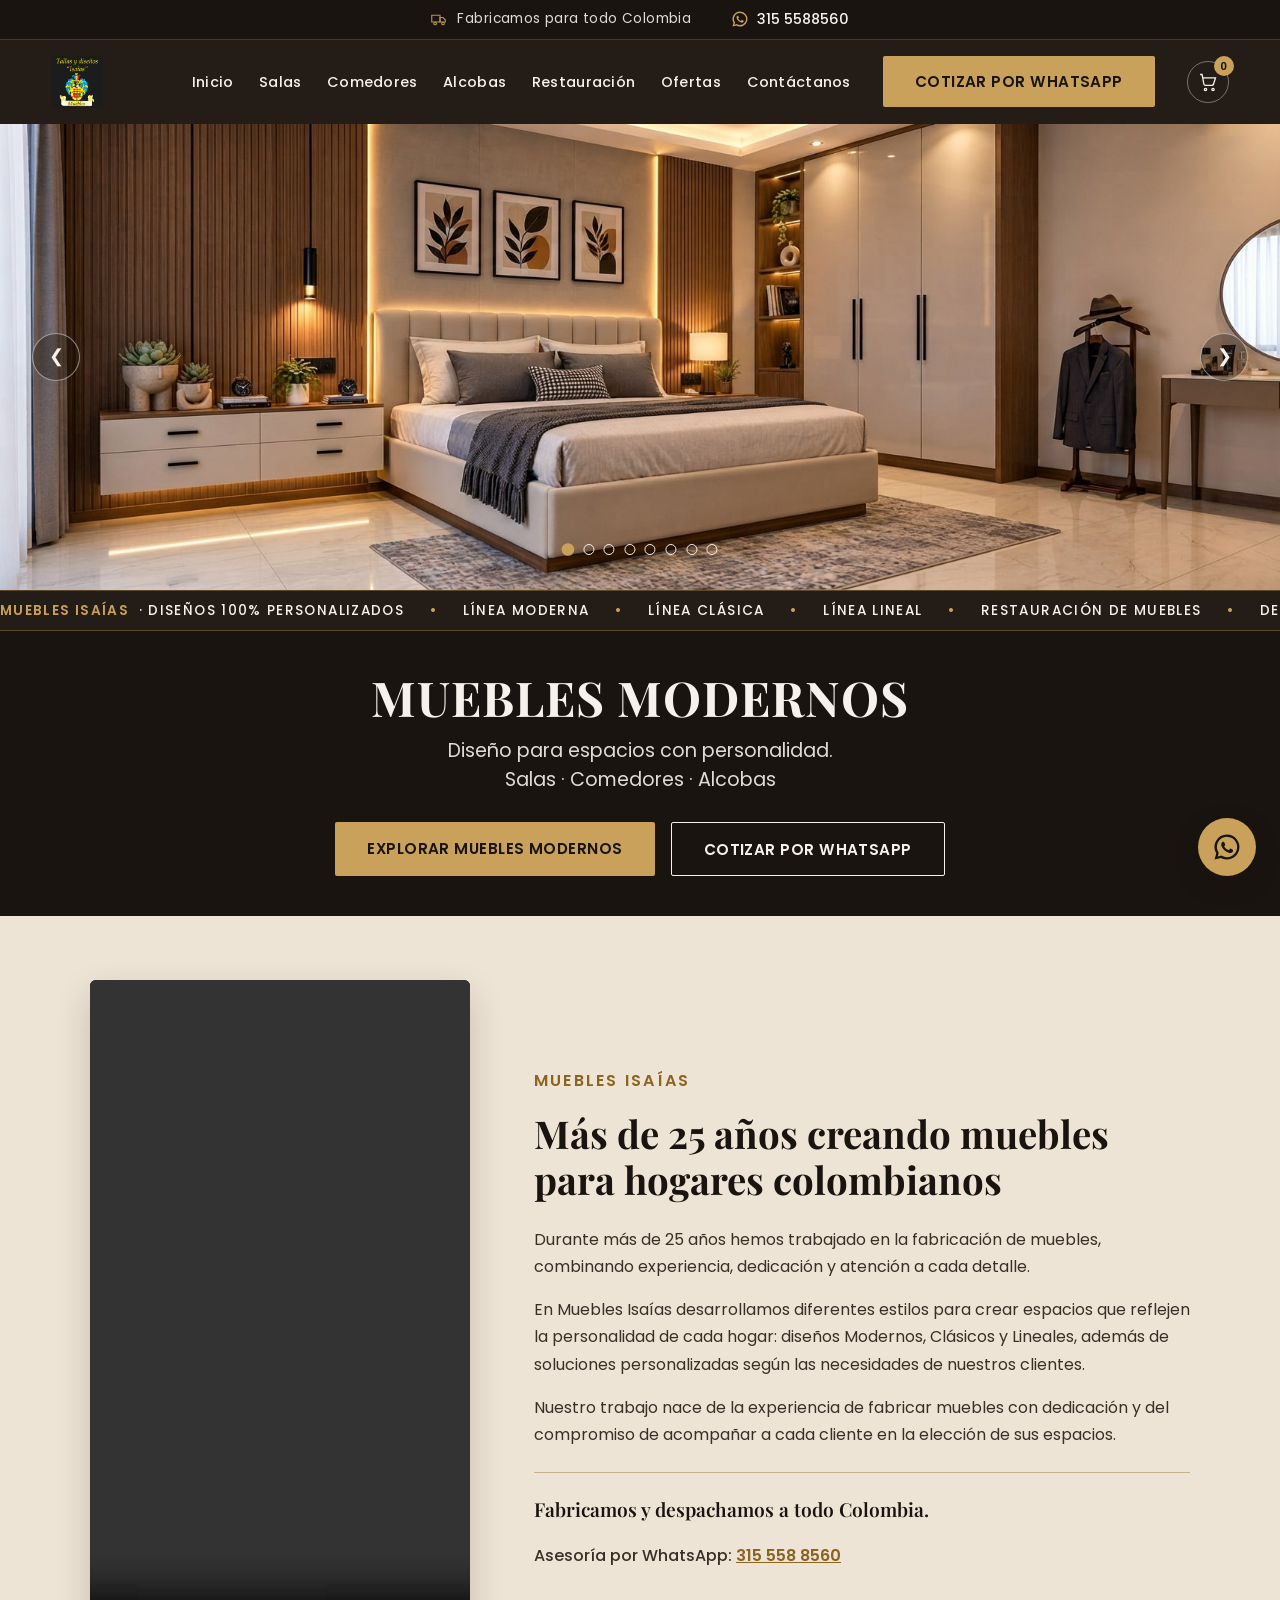
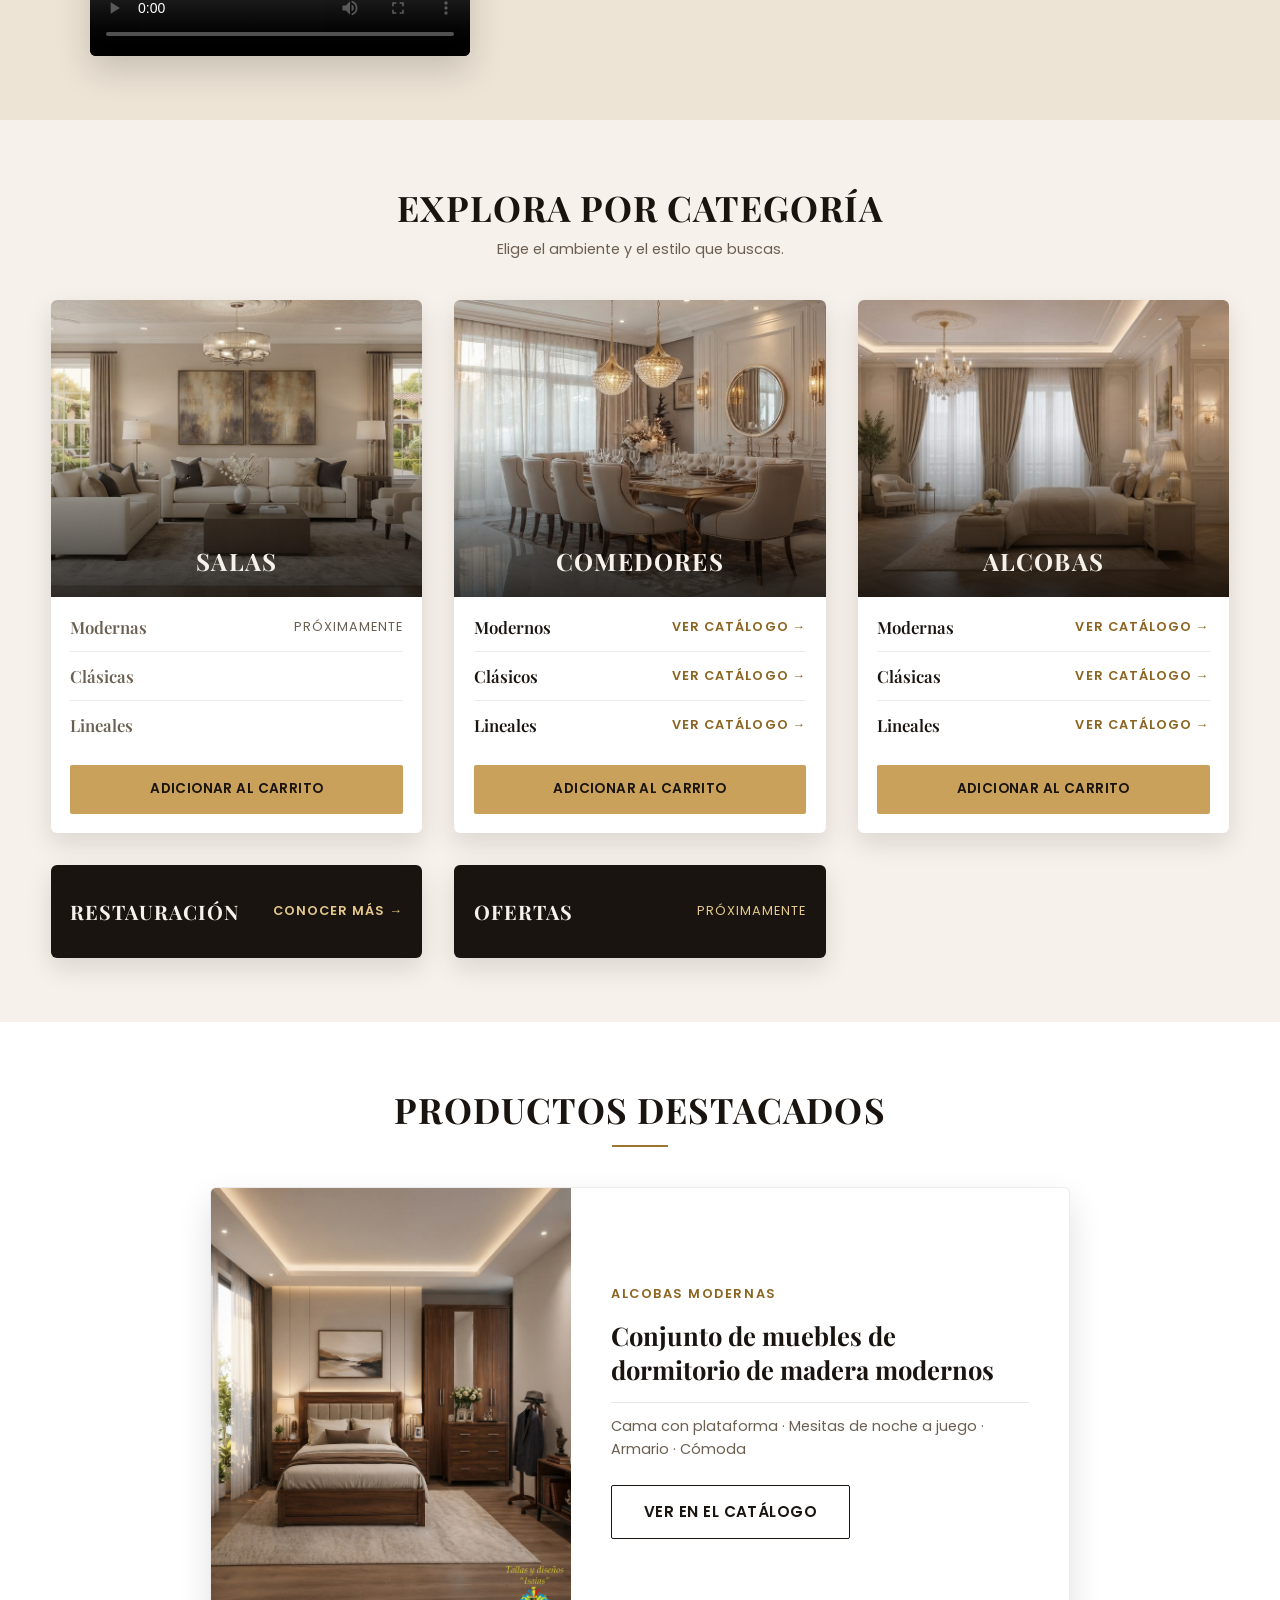
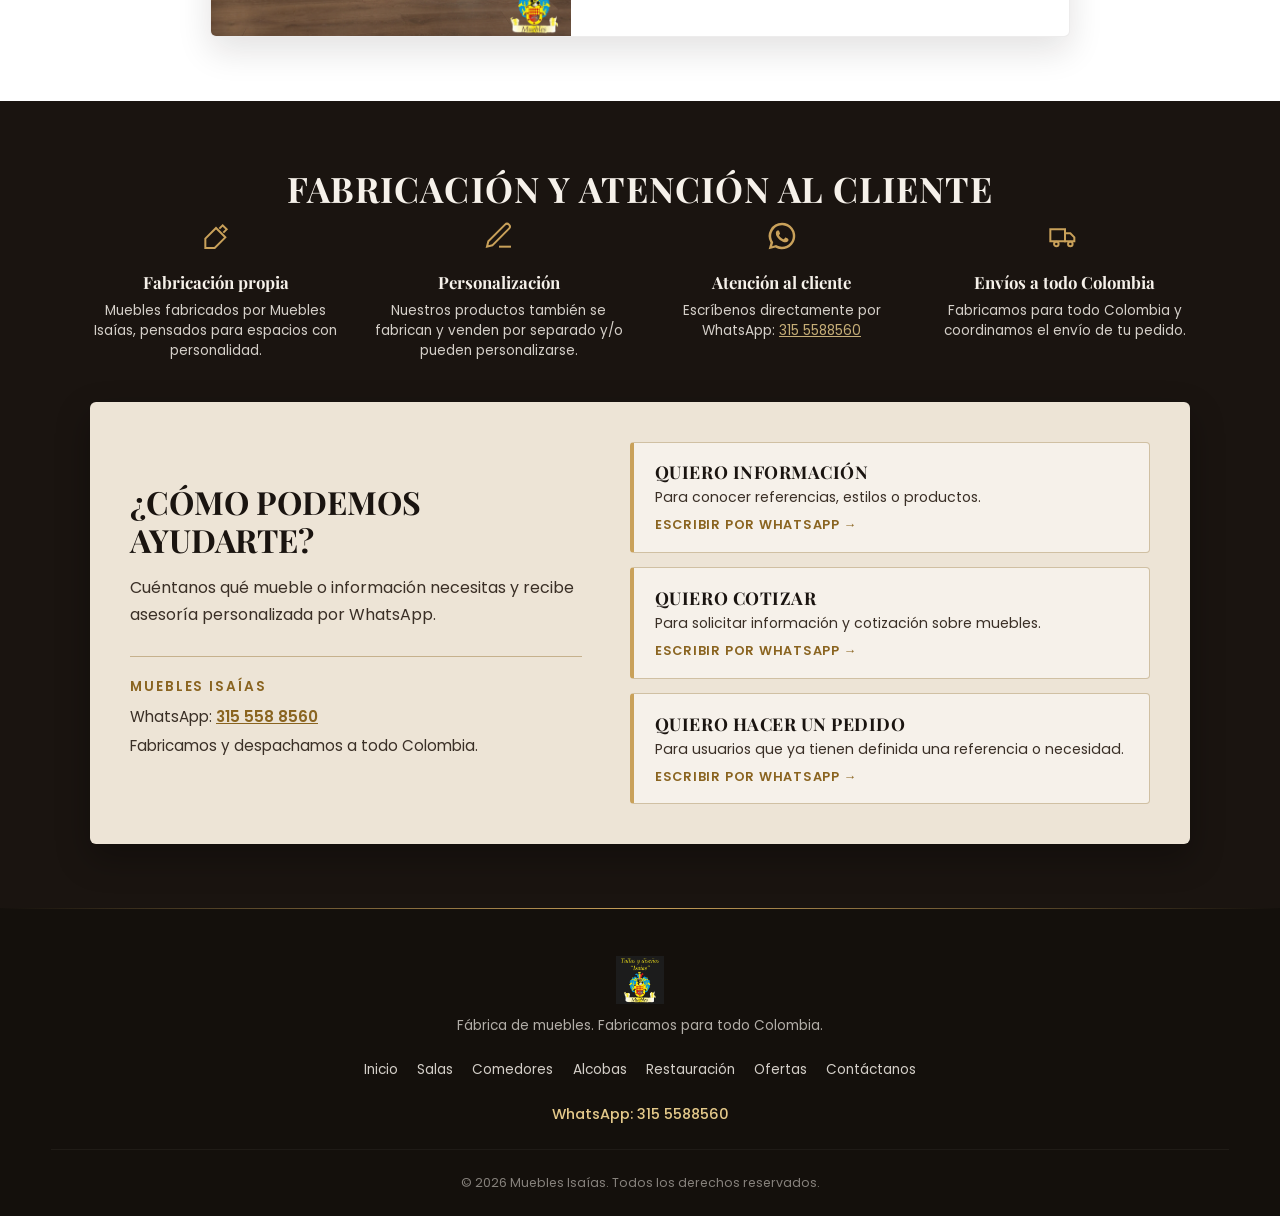
<file: index.html>
<!DOCTYPE html>
<html lang="es">
<head>
<meta charset="UTF-8">
<meta name="viewport" content="width=device-width, initial-scale=1.0">
<title>Muebles Isaías | Fábrica de Muebles</title>
<meta name="description" content="Muebles Isaías: fábrica de muebles modernos. Salas, comedores y alcobas de calidad, fabricados para todo Colombia.">
<link rel="preconnect" href="https://fonts.googleapis.com">
<link rel="preconnect" href="https://fonts.gstatic.com" crossorigin>
<link href="https://fonts.googleapis.com/css2?family=Playfair+Display:wght@600;700&family=Poppins:wght@400;500;600&display=swap" rel="stylesheet">
<link rel="stylesheet" href="assets/css/style.css?v=20260927f">
</head>
<body id="inicio">

<!-- ============================================= -->
<!-- FRANJA SUPERIOR — IDENTIDAD Y CONTACTO          -->
<!-- ============================================= -->
<header class="topbar">
  <div class="topbar__shipping">
    <svg class="topbar__icon" viewBox="0 0 24 24" fill="none" stroke="currentColor" stroke-width="1.5" aria-hidden="true">
      <path d="M1 7h11v9H1z"/>
      <path d="M12 10h4l3 3v3h-7z"/>
      <circle cx="5.5" cy="18" r="1.7"/>
      <circle cx="16" cy="18" r="1.7"/>
    </svg>
    <span>Fabricamos para todo Colombia</span>
  </div>

  <a class="topbar__whatsapp" href="https://wa.me/573155588560" target="_blank" rel="noopener">
    <svg class="topbar__icon" viewBox="0 0 24 24" fill="currentColor" aria-hidden="true">
      <path d="M12 2a10 10 0 0 0-8.6 15.1L2 22l5-1.3A10 10 0 1 0 12 2Zm0 18.1a8 8 0 0 1-4.1-1.1l-.3-.2-3 .8.8-2.9-.2-.3A8.1 8.1 0 1 1 12 20.1Zm4.4-6.1c-.2-.1-1.4-.7-1.6-.8-.2-.1-.4-.1-.5.1-.2.2-.6.8-.8 1-.1.1-.3.2-.5.1-.2-.1-1-.4-1.9-1.2-.7-.6-1.2-1.4-1.3-1.6-.1-.2 0-.4.1-.5l.4-.4c.1-.1.2-.3.2-.4.1-.1 0-.3 0-.4-.1-.1-.5-1.3-.7-1.7-.2-.5-.4-.4-.5-.4h-.5c-.2 0-.4.1-.6.3-.2.2-.8.8-.8 2s.8 2.3.9 2.5c.1.2 1.6 2.5 4 3.5.6.2 1 .4 1.3.5.6.2 1.1.2 1.5.1.5-.1 1.4-.6 1.6-1.1.2-.5.2-1 .1-1.1-.1-.1-.2-.2-.4-.3Z"/>
    </svg>
    <span>315 5588560</span>
  </a>
</header>

<!-- ============================================= -->
<!-- HEADER PRINCIPAL — LOGO + NAVEGACIÓN + CTA     -->
<!-- ============================================= -->
<header class="site-header">
  <a href="#inicio" class="site-header__logo">
    <img src="assets/img/logo/logo-muebles-isaias.jpg" alt="Muebles Isaías" class="site-header__logo-img">
  </a>

  <button class="site-nav__toggle" id="navToggle" aria-expanded="false" aria-controls="siteNav" aria-label="Abrir menú de navegación">
    <span></span><span></span><span></span>
  </button>

  <nav class="site-nav" id="siteNav" aria-label="Navegación principal">
    <ul class="site-nav__list">
      <li><a href="#inicio">Inicio</a></li>
      <li><a href="salas.html">Salas</a></li>
      <li><a href="#comedores">Comedores</a></li>
      <li><a href="alcobas-modernas.html">Alcobas</a></li>
      <li><a href="restauracion-muebles.html">Restauración</a></li>
      <li><a href="#ofertas">Ofertas</a></li>
      <li><a href="#contacto">Contáctanos</a></li>
    </ul>
    <a href="https://wa.me/573155588560" class="btn btn--primary site-nav__cta" target="_blank" rel="noopener">COTIZAR POR WHATSAPP</a>
  </nav>

  <button class="cart-toggle" id="cartToggle" aria-expanded="false" aria-controls="cartPanel" aria-label="Ver carrito de cotización">
    <svg viewBox="0 0 24 24" fill="none" stroke="currentColor" stroke-width="1.6" aria-hidden="true">
      <circle cx="9" cy="21" r="1.4"/>
      <circle cx="18" cy="21" r="1.4"/>
      <path d="M2.5 3h2.4l2.1 11.4a2 2 0 0 0 2 1.6h7.6a2 2 0 0 0 2-1.6L21 7H6"/>
    </svg>
    <span class="cart-toggle__count" id="cartCount" aria-live="polite">0</span>
  </button>

  <div class="cart-panel" id="cartPanel" data-cart-rich>
    <h2 class="cart-panel__title">Carrito de cotización</h2>
    <p class="cart-panel__hint">Selecciona las categorías que te interesan. No es una compra en línea: al finalizar, te contactamos por WhatsApp para cotizar.</p>
    <ul class="cart-panel__list" id="cartList">
      <li class="cart-panel__empty" id="cartEmpty">Todavía no has agregado productos.</li>
    </ul>
    <a href="#" class="btn btn--primary cart-panel__cta" id="cartQuoteBtn" target="_blank" rel="noopener">COTIZAR POR WHATSAPP</a>
  </div>
</header>

<!-- ============================================= -->
<!-- SLIDER PRINCIPAL DEL HOME (8 de 9 slides)         -->
<!-- ============================================= -->
<section class="hero" id="hero" aria-label="Slider principal">
  <div class="hero__track" id="heroTrack">

    <!-- SLIDE 1 — Alcobas Modernas — AM1 -->
    <article class="hero__slide is-active" data-slide="0" aria-hidden="false">
      <picture class="hero__media">
        <img src="assets/img/hero/alcobas-modernas-am1.jpg" alt="Alcobas modernas Muebles Isaías" loading="eager">
      </picture>
    </article>

    <!-- SLIDE 2 — Alcobas Modernas — AM2 -->
    <article class="hero__slide" data-slide="1" aria-hidden="true">
      <picture class="hero__media">
        <img src="assets/img/hero/alcobas-modernas-am2.jpg" alt="Alcobas modernas Muebles Isaías" loading="lazy">
      </picture>
    </article>

    <!-- SLIDE 3 — Alcobas Clásicas — AC1 -->
    <article class="hero__slide" data-slide="2" aria-hidden="true">
      <picture class="hero__media">
        <img src="assets/img/hero/alcobas-clasicas-ac1.jpg" alt="Alcobas clásicas Muebles Isaías" loading="lazy">
      </picture>
    </article>

    <!-- SLIDE 4 — Comedores Modernos — CM2 -->
    <article class="hero__slide" data-slide="3" aria-hidden="true">
      <picture class="hero__media">
        <img src="assets/img/hero/comedores-modernos-cm2.jpg" alt="Comedores modernos Muebles Isaías" loading="lazy">
      </picture>
    </article>

    <!-- SLIDE 5 — Comedores Modernos — CM3 -->
    <article class="hero__slide" data-slide="4" aria-hidden="true">
      <picture class="hero__media">
        <img src="assets/img/hero/comedores-modernos-cm3.jpg" alt="Comedores modernos Muebles Isaías" loading="lazy">
      </picture>
    </article>

    <!-- SLIDE 6 — Salas Clásicas — SC1 -->
    <article class="hero__slide" data-slide="5" aria-hidden="true">
      <picture class="hero__media">
        <img src="assets/img/hero/salas-clasicas-sc1.jpg" alt="Salas clásicas Muebles Isaías" loading="lazy">
      </picture>
    </article>

    <!-- SLIDE 7 — Salas Modernas — SM1 -->
    <article class="hero__slide" data-slide="6" aria-hidden="true">
      <picture class="hero__media">
        <img src="assets/img/hero/salas-modernas-sm1.jpg" alt="Salas modernas Muebles Isaías" loading="lazy">
      </picture>
    </article>

    <!-- SLIDE 8 — Salas Modernas — SM2 -->
    <article class="hero__slide" data-slide="7" aria-hidden="true">
      <picture class="hero__media">
        <img src="assets/img/hero/salas-modernas-sm2.jpg" alt="Salas modernas Muebles Isaías" loading="lazy">
      </picture>
    </article>

    <!-- SLIDE 9 — PENDIENTE: aún no hay imagen real.
         Al agregarla: un <article class="hero__slide"> (data-slide="8")
         y un <button class="hero__dot"> más en .hero__dots. -->

  </div>

  <!-- Controles -->
  <button class="hero__arrow hero__arrow--prev" id="heroPrev" aria-label="Imagen anterior">&#10094;</button>
  <button class="hero__arrow hero__arrow--next" id="heroNext" aria-label="Siguiente imagen">&#10095;</button>

  <div class="hero__dots" id="heroDots" role="tablist" aria-label="Seleccionar imagen">
    <button class="hero__dot is-active" data-goto="0" role="tab" aria-selected="true" aria-label="Ver alcobas modernas, imagen 1"></button>
    <button class="hero__dot" data-goto="1" role="tab" aria-selected="false" aria-label="Ver alcobas modernas, imagen 2"></button>
    <button class="hero__dot" data-goto="2" role="tab" aria-selected="false" aria-label="Ver alcobas clásicas"></button>
    <button class="hero__dot" data-goto="3" role="tab" aria-selected="false" aria-label="Ver comedores modernos, imagen 1"></button>
    <button class="hero__dot" data-goto="4" role="tab" aria-selected="false" aria-label="Ver comedores modernos, imagen 2"></button>
    <button class="hero__dot" data-goto="5" role="tab" aria-selected="false" aria-label="Ver salas clásicas"></button>
    <button class="hero__dot" data-goto="6" role="tab" aria-selected="false" aria-label="Ver salas modernas, imagen 1"></button>
    <button class="hero__dot" data-goto="7" role="tab" aria-selected="false" aria-label="Ver salas modernas, imagen 2"></button>
  </div>
</section>

<!-- ============================================= -->
<!-- TICKER HORIZONTAL (debajo del slider)          -->
<!-- ============================================= -->
<section class="ticker" aria-label="Información de Muebles Isaías">
  <div class="ticker__track">
    <ul class="ticker__group">
      <li class="ticker__item"><strong>MUEBLES ISAÍAS</strong> · DISEÑOS 100% PERSONALIZADOS</li>
      <li class="ticker__item">LÍNEA MODERNA</li>
      <li class="ticker__item">LÍNEA CLÁSICA</li>
      <li class="ticker__item">LÍNEA LINEAL</li>
      <li class="ticker__item">RESTAURACIÓN DE MUEBLES</li>
      <li class="ticker__item">DESPACHAMOS A TODO COLOMBIA</li>
      <li class="ticker__item">ASESORÍA WHATSAPP <a class="ticker__link" href="https://wa.me/573155588560" target="_blank" rel="noopener">315 558 8560</a></li>
    </ul>
    <ul class="ticker__group" aria-hidden="true">
      <li class="ticker__item"><strong>MUEBLES ISAÍAS</strong> · DISEÑOS 100% PERSONALIZADOS</li>
      <li class="ticker__item">LÍNEA MODERNA</li>
      <li class="ticker__item">LÍNEA CLÁSICA</li>
      <li class="ticker__item">LÍNEA LINEAL</li>
      <li class="ticker__item">RESTAURACIÓN DE MUEBLES</li>
      <li class="ticker__item">DESPACHAMOS A TODO COLOMBIA</li>
      <li class="ticker__item">ASESORÍA WHATSAPP <a class="ticker__link" href="https://wa.me/573155588560" target="_blank" rel="noopener" tabindex="-1">315 558 8560</a></li>
    </ul>
    <ul class="ticker__group" aria-hidden="true">
      <li class="ticker__item"><strong>MUEBLES ISAÍAS</strong> · DISEÑOS 100% PERSONALIZADOS</li>
      <li class="ticker__item">LÍNEA MODERNA</li>
      <li class="ticker__item">LÍNEA CLÁSICA</li>
      <li class="ticker__item">LÍNEA LINEAL</li>
      <li class="ticker__item">RESTAURACIÓN DE MUEBLES</li>
      <li class="ticker__item">DESPACHAMOS A TODO COLOMBIA</li>
      <li class="ticker__item">ASESORÍA WHATSAPP <a class="ticker__link" href="https://wa.me/573155588560" target="_blank" rel="noopener" tabindex="-1">315 558 8560</a></li>
    </ul>
    <ul class="ticker__group" aria-hidden="true">
      <li class="ticker__item"><strong>MUEBLES ISAÍAS</strong> · DISEÑOS 100% PERSONALIZADOS</li>
      <li class="ticker__item">LÍNEA MODERNA</li>
      <li class="ticker__item">LÍNEA CLÁSICA</li>
      <li class="ticker__item">LÍNEA LINEAL</li>
      <li class="ticker__item">RESTAURACIÓN DE MUEBLES</li>
      <li class="ticker__item">DESPACHAMOS A TODO COLOMBIA</li>
      <li class="ticker__item">ASESORÍA WHATSAPP <a class="ticker__link" href="https://wa.me/573155588560" target="_blank" rel="noopener" tabindex="-1">315 558 8560</a></li>
    </ul>
  </div>
</section>

<!-- ============================================= -->
<!-- FRANJA DE INFORMACIÓN Y CTA (debajo del slider) -->
<!-- ============================================= -->
<section class="hero-band" aria-label="Muebles Modernos">
  <h1 class="hero-band__title">MUEBLES MODERNOS</h1>
  <p class="hero-band__subtitle">Diseño para espacios con personalidad.<br>Salas · Comedores · Alcobas</p>
  <div class="hero-band__actions">
    <a href="#catalogo-modernos" class="btn btn--primary">EXPLORAR MUEBLES MODERNOS</a>
    <a href="https://wa.me/573155588560" class="btn btn--ghost" target="_blank" rel="noopener">COTIZAR POR WHATSAPP</a>
  </div>
</section>

<!-- ============================================= -->
<!-- VIDEO + HISTORIA DE MUEBLES ISAÍAS             -->
<!-- ============================================= -->
<section class="story" aria-label="Historia de Muebles Isaías">
  <div class="story__inner">
    <div class="story__media">
      <video class="story__video" controls playsinline preload="metadata" aria-label="Video de Muebles Isaías">
        <source src="assets/video/video-muebles-isaias.mp4" type="video/mp4">
        Tu navegador no puede reproducir este video.
      </video>
    </div>

    <div class="story__text">
      <p class="story__eyebrow">MUEBLES ISAÍAS</p>
      <h2 class="story__title">Más de 25 años creando muebles para hogares colombianos</h2>
      <p>Durante más de 25 años hemos trabajado en la fabricación de muebles, combinando experiencia, dedicación y atención a cada detalle.</p>
      <p>En Muebles Isaías desarrollamos diferentes estilos para crear espacios que reflejen la personalidad de cada hogar: diseños Modernos, Clásicos y Lineales, además de soluciones personalizadas según las necesidades de nuestros clientes.</p>
      <p>Nuestro trabajo nace de la experiencia de fabricar muebles con dedicación y del compromiso de acompañar a cada cliente en la elección de sus espacios.</p>
      <p class="story__highlight">Fabricamos y despachamos a todo Colombia.</p>
      <p class="story__contact">Asesoría por WhatsApp: <a href="https://wa.me/573155588560" target="_blank" rel="noopener">315 558 8560</a></p>
    </div>
  </div>
</section>

<!-- ============================================= -->
<!-- CATEGORÍAS PRINCIPALES                         -->
<!-- ============================================= -->
<section class="categories" id="catalogo-modernos" aria-label="Categorías de muebles">
  <h2 class="section-title">EXPLORA POR CATEGORÍA</h2>
  <p class="section-subtitle">Elige el ambiente y el estilo que buscas.</p>

  <div class="categories__grid">

    <article class="category-card" data-product-id="salas" id="salas">
      <div class="category-card__visual">
        <picture>
          <source media="(max-width: 767px)" srcset="assets/img/hero/moderno-sala-mobile.jpg">
          <img src="assets/img/hero/moderno-sala-desktop.jpg" alt="Salas modernas Muebles Isaías" loading="lazy">
        </picture>
        <h3 class="category-card__title">SALAS</h3>
      </div>
      <ul class="category-card__styles" aria-label="Estilos de Salas">
        <li><span class="style-item is-pending" data-categoria="salas-modernas" aria-disabled="true"><span class="style-item__name">Modernas</span><span class="style-item__state">Próximamente<span class="visually-hidden">, aún no disponible</span></span></span></li>
        <li><span class="style-item is-pending" data-categoria="salas-clasicas" aria-disabled="true"><span class="style-item__name">Clásicas</span><span class="style-item__state visually-hidden">Próximamente, aún no disponible</span></span></li>
        <li><span class="style-item is-pending" data-categoria="salas-lineales" aria-disabled="true"><span class="style-item__name">Lineales</span><span class="style-item__state visually-hidden">Próximamente, aún no disponible</span></span></li>
      </ul>
      <div class="category-card__actions">
        <button type="button" class="btn btn--primary category-card__add" data-add-to-cart data-product-name="Salas" data-product-img="assets/img/hero/moderno-sala-desktop.jpg" data-product-desc="Diseños para crear espacios de reunión y descanso.">ADICIONAR AL CARRITO</button>
      </div>
    </article>

    <article class="category-card" data-product-id="comedores" id="comedores">
      <div class="category-card__visual">
        <picture>
          <source media="(max-width: 767px)" srcset="assets/img/hero/moderno-comedor-mobile.jpg">
          <img src="assets/img/hero/moderno-comedor-desktop.jpg" alt="Comedores modernos Muebles Isaías" loading="lazy">
        </picture>
        <h3 class="category-card__title">COMEDORES</h3>
      </div>
      <ul class="category-card__styles" aria-label="Estilos de Comedores">
        <li><a class="style-item style-item--link" href="comedores-modernos.html" data-categoria="comedores-modernos"><span class="style-item__name">Modernos</span><span class="style-item__state">Ver catálogo &rarr;</span></a></li>
        <li><a class="style-item style-item--link" href="comedores-clasicos.html" data-categoria="comedores-clasicos"><span class="style-item__name">Clásicos</span><span class="style-item__state">Ver catálogo &rarr;</span></a></li>
        <li><a class="style-item style-item--link" href="comedores-lineales.html" data-categoria="comedores-lineales"><span class="style-item__name">Lineales</span><span class="style-item__state">Ver catálogo &rarr;</span></a></li>
      </ul>
      <div class="category-card__actions">
        <button type="button" class="btn btn--primary category-card__add" data-add-to-cart data-product-name="Comedores" data-product-img="assets/img/hero/moderno-comedor-desktop.jpg" data-product-desc="Diseños para crear espacios de comida y encuentro.">ADICIONAR AL CARRITO</button>
      </div>
    </article>

    <article class="category-card" data-product-id="alcobas">
      <div class="category-card__visual">
        <picture>
          <source media="(max-width: 767px)" srcset="assets/img/hero/moderno-alcoba-mobile.jpg">
          <img src="assets/img/hero/moderno-alcoba-desktop.jpg" alt="Alcobas modernas Muebles Isaías" loading="lazy">
        </picture>
        <h3 class="category-card__title">ALCOBAS</h3>
      </div>
      <ul class="category-card__styles" aria-label="Estilos de Alcobas">
        <li><a class="style-item style-item--link" href="alcobas-modernas.html" data-categoria="alcobas-modernas"><span class="style-item__name">Modernas</span><span class="style-item__state">Ver catálogo &rarr;</span></a></li>
        <li><a class="style-item style-item--link" href="alcobas-clasicas.html" data-categoria="alcobas-clasicas"><span class="style-item__name">Clásicas</span><span class="style-item__state">Ver catálogo &rarr;</span></a></li>
        <li><a class="style-item style-item--link" href="alcobas-lineales.html" data-categoria="alcobas-lineales"><span class="style-item__name">Lineales</span><span class="style-item__state">Ver catálogo &rarr;</span></a></li>
      </ul>
      <div class="category-card__actions">
        <button type="button" class="btn btn--primary category-card__add" data-add-to-cart data-product-name="Alcobas" data-product-img="assets/img/hero/moderno-alcoba-desktop.jpg" data-product-desc="Diseños para crear espacios de descanso y privacidad.">ADICIONAR AL CARRITO</button>
      </div>
    </article>

  </div>

  <div class="categories__extras">
    <article class="category-tile" id="restauracion">
      <h3 class="category-tile__title">RESTAURACIÓN</h3>
      <a class="style-item style-item--link" href="restauracion-muebles.html" data-categoria="restauracion"><span class="style-item__state">Conocer más &rarr;</span></a>
    </article>

    <article class="category-tile" id="ofertas">
      <h3 class="category-tile__title">OFERTAS</h3>
      <span class="style-item__state">Próximamente<span class="visually-hidden">, aún no disponible</span></span>
    </article>
  </div>
</section>

<!-- ============================================= -->
<!-- PRODUCTOS DESTACADOS                           -->
<!-- ============================================= -->
<section class="featured" aria-label="Productos destacados">
  <h2 class="section-title">PRODUCTOS DESTACADOS</h2>

  <div class="featured__grid">
    <article class="featured-card">
      <div class="featured-card__media">
        <img src="LAPTOP%20HOME/ALCOBAS%20MODERNAS/SALA%20M1.png" alt="Conjunto de muebles de dormitorio de madera modernos" loading="lazy">
      </div>
      <div class="featured-card__body">
        <p class="featured-card__category">Alcobas Modernas</p>
        <h3 class="featured-card__title">Conjunto de muebles de dormitorio de madera modernos</h3>
        <p class="featured-card__composicion">Cama con plataforma · Mesitas de noche a juego · Armario · Cómoda</p>
        <a href="alcobas-modernas.html" class="btn btn--ghost">VER EN EL CATÁLOGO</a>
      </div>
    </article>
  </div>
</section>

<!-- ============================================= -->
<!-- FABRICACIÓN, PERSONALIZACIÓN Y ENVÍOS          -->
<!-- ============================================= -->
<section class="making" id="contacto" aria-label="Fabricación, personalización y contacto">
  <h2 class="section-title section-title--light">FABRICACIÓN Y ATENCIÓN AL CLIENTE</h2>

  <div class="making__grid">
    <div class="making__item">
      <svg class="making__icon" viewBox="0 0 24 24" fill="none" stroke="currentColor" stroke-width="1.5" aria-hidden="true">
        <path d="M4 21v-7l8-8 7 7-8 8H4Z"/>
        <path d="M14.5 6.5 17 4l3 3-2.5 2.5"/>
      </svg>
      <h3>Fabricación propia</h3>
      <p>Muebles fabricados por Muebles Isaías, pensados para espacios con personalidad.</p>
    </div>

    <div class="making__item">
      <svg class="making__icon" viewBox="0 0 24 24" fill="none" stroke="currentColor" stroke-width="1.5" aria-hidden="true">
        <path d="M12 20h9"/>
        <path d="M16.5 3.5a2.1 2.1 0 0 1 3 3L7 19l-4 1 1-4Z"/>
      </svg>
      <h3>Personalización</h3>
      <p>Nuestros productos también se fabrican y venden por separado y/o pueden personalizarse.</p>
    </div>

    <div class="making__item">
      <svg class="making__icon" viewBox="0 0 24 24" fill="currentColor" aria-hidden="true">
        <path d="M12 2a10 10 0 0 0-8.6 15.1L2 22l5-1.3A10 10 0 1 0 12 2Zm0 18.1a8 8 0 0 1-4.1-1.1l-.3-.2-3 .8.8-2.9-.2-.3A8.1 8.1 0 1 1 12 20.1Zm4.4-6.1c-.2-.1-1.4-.7-1.6-.8-.2-.1-.4-.1-.5.1-.2.2-.6.8-.8 1-.1.1-.3.2-.5.1-.2-.1-1-.4-1.9-1.2-.7-.6-1.2-1.4-1.3-1.6-.1-.2 0-.4.1-.5l.4-.4c.1-.1.2-.3.2-.4.1-.1 0-.3 0-.4-.1-.1-.5-1.3-.7-1.7-.2-.5-.4-.4-.5-.4h-.5c-.2 0-.4.1-.6.3-.2.2-.8.8-.8 2s.8 2.3.9 2.5c.1.2 1.6 2.5 4 3.5.6.2 1 .4 1.3.5.6.2 1.1.2 1.5.1.5-.1 1.4-.6 1.6-1.1.2-.5.2-1 .1-1.1-.1-.1-.2-.2-.4-.3Z"/>
      </svg>
      <h3>Atención al cliente</h3>
      <p>Escríbenos directamente por WhatsApp: <a href="https://wa.me/573155588560" target="_blank" rel="noopener">315 5588560</a></p>
    </div>

    <div class="making__item">
      <svg class="making__icon" viewBox="0 0 24 24" fill="none" stroke="currentColor" stroke-width="1.5" aria-hidden="true">
        <path d="M1 7h11v9H1z"/>
        <path d="M12 10h4l3 3v3h-7z"/>
        <circle cx="5.5" cy="18" r="1.7"/>
        <circle cx="16" cy="18" r="1.7"/>
      </svg>
      <h3>Envíos a todo Colombia</h3>
      <p>Fabricamos para todo Colombia y coordinamos el envío de tu pedido.</p>
    </div>
  </div>

  <!-- MÓDULO DE CONTACTO: ¿CÓMO PODEMOS AYUDARTE? -->
  <div class="contact-module">
    <div class="contact-module__intro">
      <h3 class="contact-module__title">¿CÓMO PODEMOS AYUDARTE?</h3>
      <p class="contact-module__lead">Cuéntanos qué mueble o información necesitas y recibe asesoría personalizada por WhatsApp.</p>

      <div class="contact-module__info">
        <p class="contact-module__brand">MUEBLES ISAÍAS</p>
        <p class="contact-module__line">WhatsApp: <a href="https://wa.me/573155588560" target="_blank" rel="noopener">315 558 8560</a></p>
        <p class="contact-module__line">Fabricamos y despachamos a todo Colombia.</p>
      </div>
    </div>

    <ul class="contact-module__options">
      <li>
        <a class="contact-option" href="https://wa.me/573155588560?text=Hola%2C%20quiero%20informaci%C3%B3n%20sobre%20los%20muebles%20de%20Muebles%20Isa%C3%ADas." target="_blank" rel="noopener">
          <span class="contact-option__title">QUIERO INFORMACIÓN</span>
          <span class="contact-option__desc">Para conocer referencias, estilos o productos.</span>
          <span class="contact-option__go">Escribir por WhatsApp &rarr;</span>
        </a>
      </li>
      <li>
        <a class="contact-option" href="https://wa.me/573155588560?text=Hola%2C%20quiero%20solicitar%20una%20cotizaci%C3%B3n%20de%20muebles%20con%20Muebles%20Isa%C3%ADas." target="_blank" rel="noopener">
          <span class="contact-option__title">QUIERO COTIZAR</span>
          <span class="contact-option__desc">Para solicitar información y cotización sobre muebles.</span>
          <span class="contact-option__go">Escribir por WhatsApp &rarr;</span>
        </a>
      </li>
      <li>
        <a class="contact-option" href="https://wa.me/573155588560?text=Hola%2C%20quiero%20informaci%C3%B3n%20para%20realizar%20un%20pedido%20con%20Muebles%20Isa%C3%ADas." target="_blank" rel="noopener">
          <span class="contact-option__title">QUIERO HACER UN PEDIDO</span>
          <span class="contact-option__desc">Para usuarios que ya tienen definida una referencia o necesidad.</span>
          <span class="contact-option__go">Escribir por WhatsApp &rarr;</span>
        </a>
      </li>
    </ul>
  </div>
</section>

<!-- ============================================= -->
<!-- FOOTER                                         -->
<!-- ============================================= -->
<footer class="site-footer">
  <div class="site-footer__brand">
    <img src="assets/img/logo/logo-muebles-isaias.jpg" alt="Muebles Isaías" class="site-footer__logo">
    <p>Fábrica de muebles. Fabricamos para todo Colombia.</p>
  </div>

  <nav class="site-footer__nav" aria-label="Navegación del pie de página">
    <a href="#inicio">Inicio</a>
    <a href="salas.html">Salas</a>
    <a href="#comedores">Comedores</a>
    <a href="alcobas-modernas.html">Alcobas</a>
    <a href="restauracion-muebles.html">Restauración</a>
    <a href="#ofertas">Ofertas</a>
    <a href="#contacto">Contáctanos</a>
  </nav>

  <a href="https://wa.me/573155588560" class="site-footer__whatsapp" target="_blank" rel="noopener">WhatsApp: 315 5588560</a>

  <p class="site-footer__copy">© 2026 Muebles Isaías. Todos los derechos reservados.</p>
</footer>

<!-- ============================================= -->
<!-- BOTÓN FLOTANTE DE WHATSAPP                     -->
<!-- ============================================= -->
<a class="wa-float" href="https://wa.me/573155588560?text=Hola%2C%20quiero%20informaci%C3%B3n%20sobre%20los%20muebles%20de%20Muebles%20Isa%C3%ADas." target="_blank" rel="noopener" aria-label="Escribir por WhatsApp a Muebles Isaías">
  <svg viewBox="0 0 24 24" fill="currentColor" aria-hidden="true">
    <path d="M12 2a10 10 0 0 0-8.6 15.1L2 22l5-1.3A10 10 0 1 0 12 2Zm0 18.1a8 8 0 0 1-4.1-1.1l-.3-.2-3 .8.8-2.9-.2-.3A8.1 8.1 0 1 1 12 20.1Zm4.4-6.1c-.2-.1-1.4-.7-1.6-.8-.2-.1-.4-.1-.5.1-.2.2-.6.8-.8 1-.1.1-.3.2-.5.1-.2-.1-1-.4-1.9-1.2-.7-.6-1.2-1.4-1.3-1.6-.1-.2 0-.4.1-.5l.4-.4c.1-.1.2-.3.2-.4.1-.1 0-.3 0-.4-.1-.1-.5-1.3-.7-1.7-.2-.5-.4-.4-.5-.4h-.5c-.2 0-.4.1-.6.3-.2.2-.8.8-.8 2s.8 2.3.9 2.5c.1.2 1.6 2.5 4 3.5.6.2 1 .4 1.3.5.6.2 1.1.2 1.5.1.5-.1 1.4-.6 1.6-1.1.2-.5.2-1 .1-1.1-.1-.1-.2-.2-.4-.3Z"/>
  </svg>
</a>

<script src="assets/js/site-nav.js"></script>
<script src="assets/js/hero-slider.js"></script>
<script src="assets/js/cart.js?v=20260927"></script>
</body>
</html>
</file>
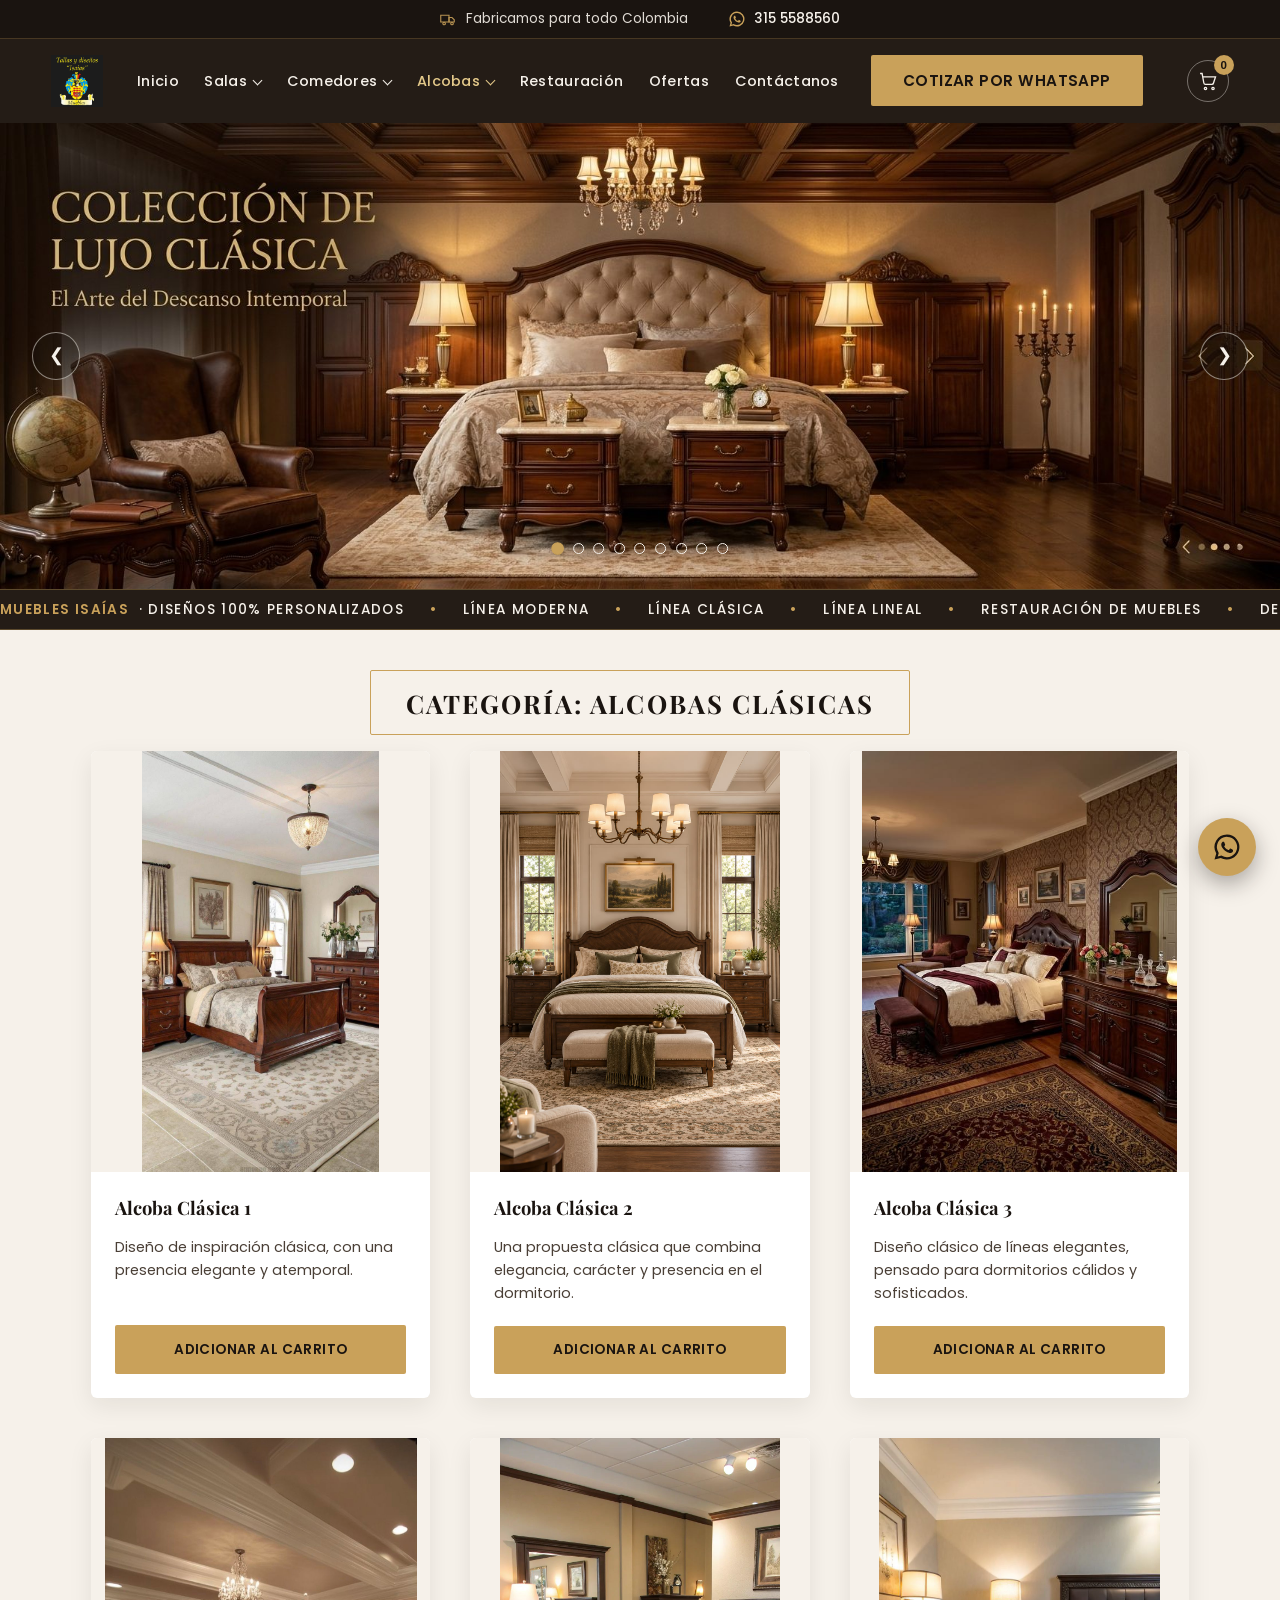
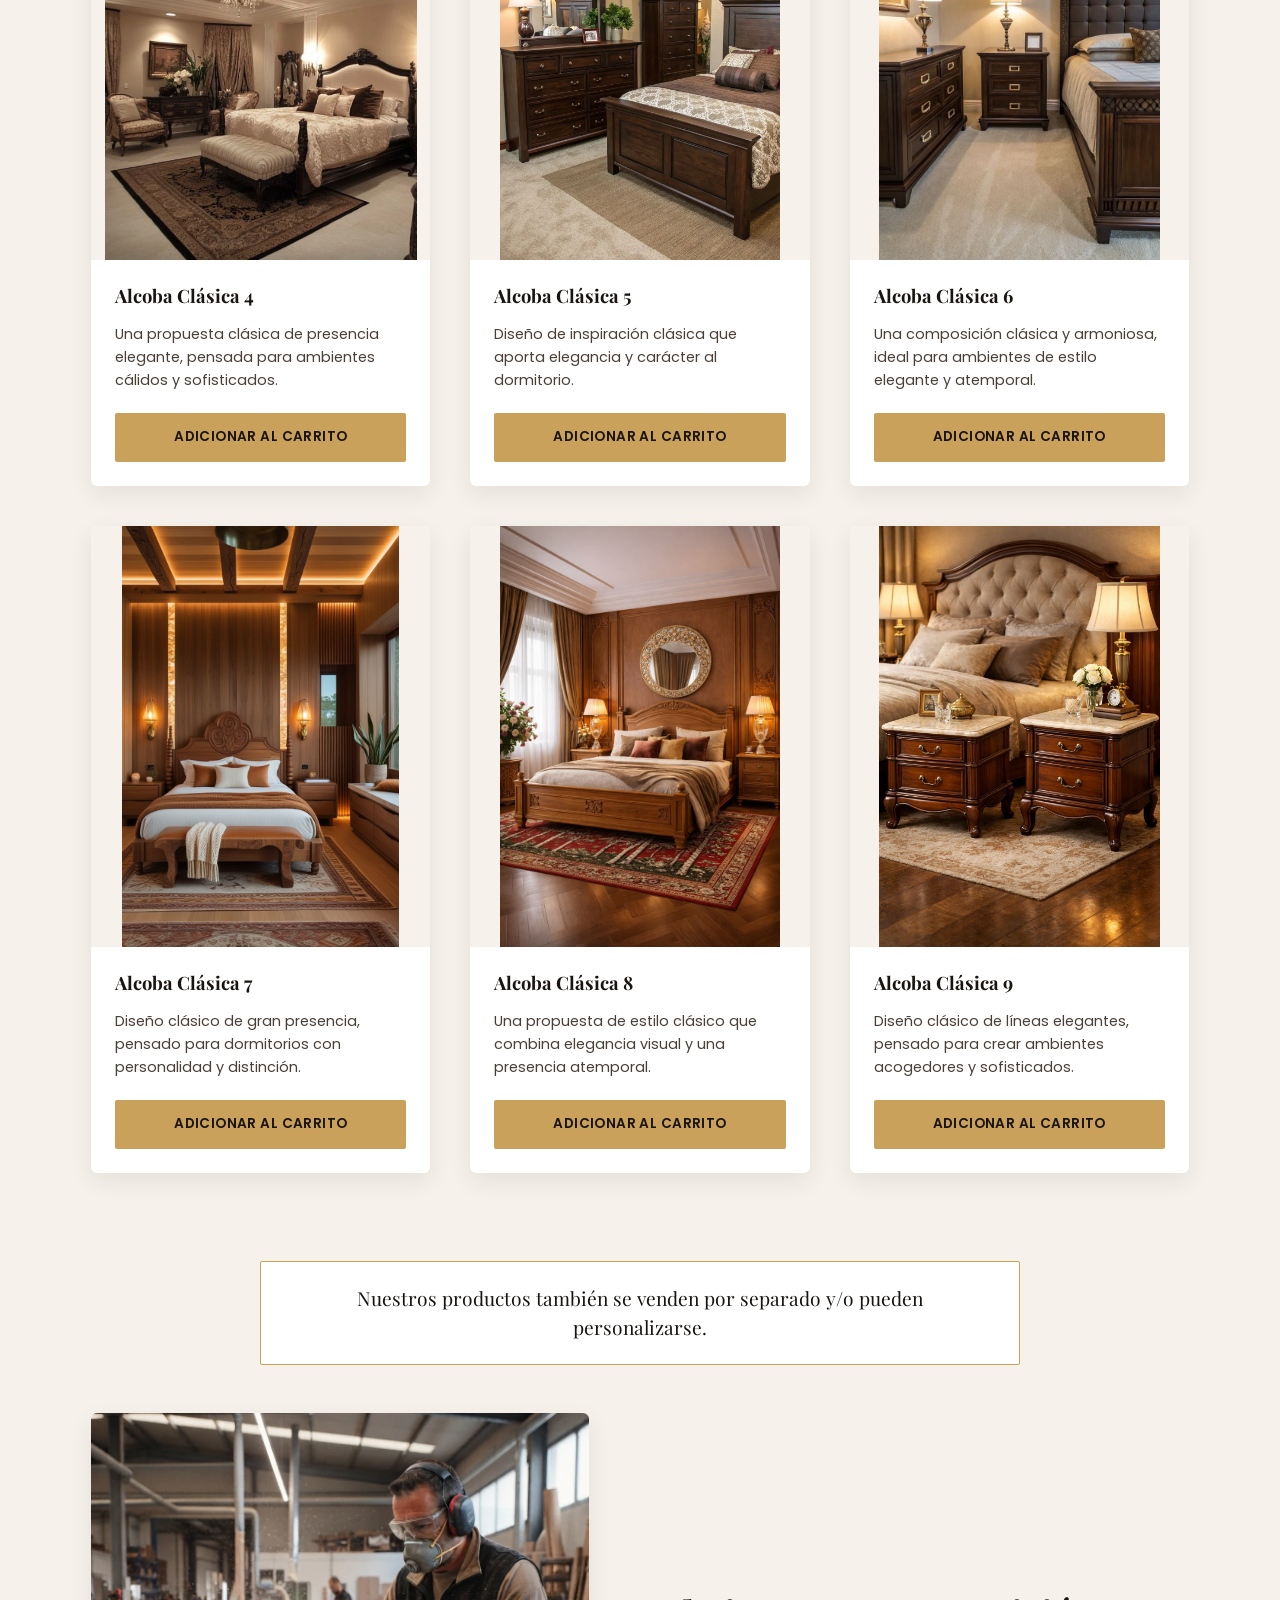
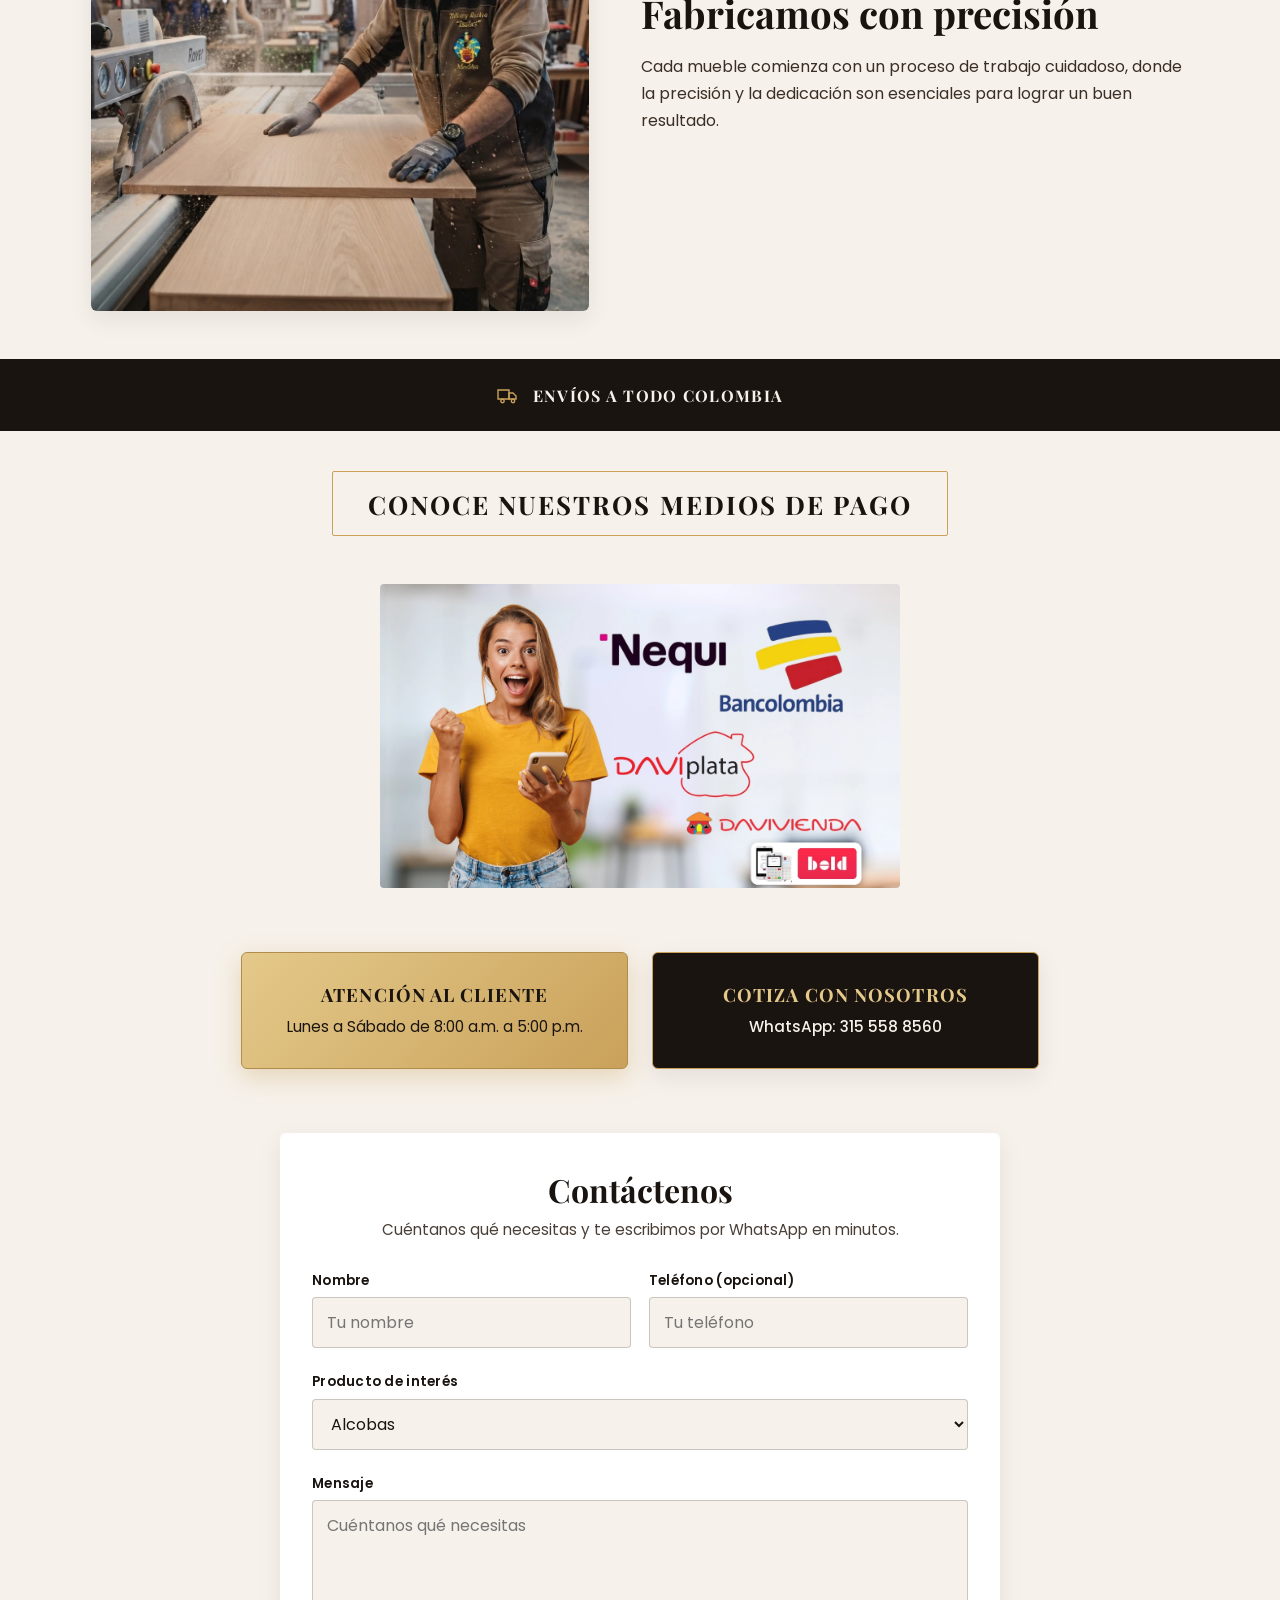
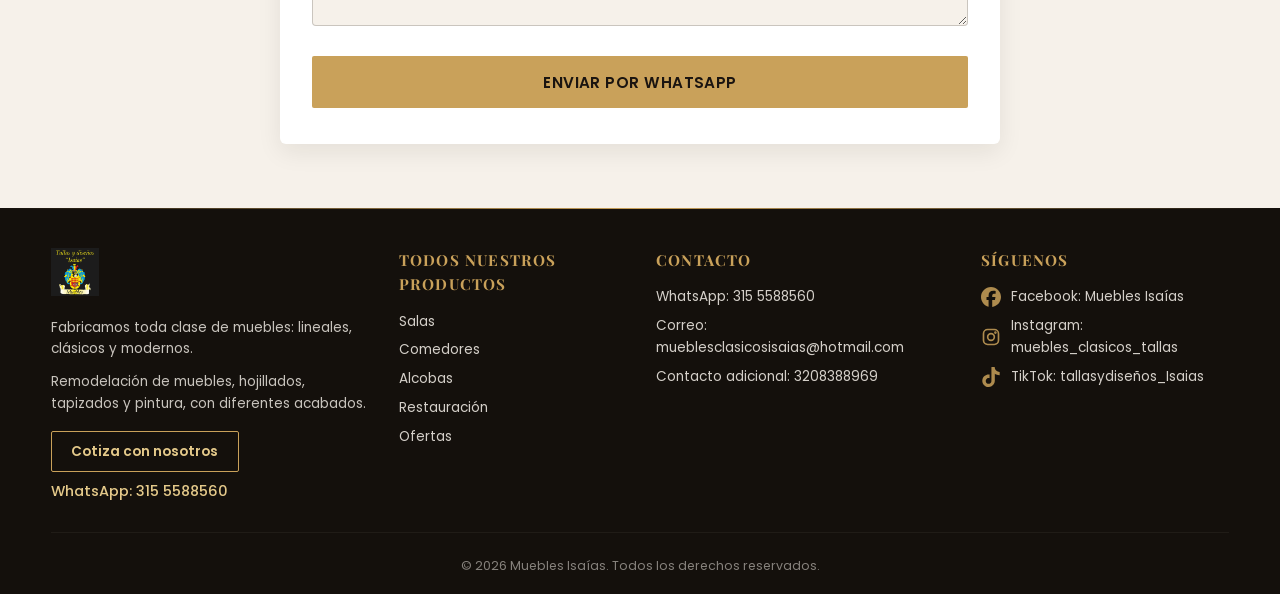
<file: alcobas-clasicas.html>
<!DOCTYPE html>
<html lang="es">
<head>
<meta charset="UTF-8">
<meta name="viewport" content="width=device-width, initial-scale=1.0">
<title>Alcobas Clásicas | Muebles Isaías</title>
<meta name="description" content="Catálogo de Alcobas Clásicas de Muebles Isaías, con envíos a todo Colombia.">
<link rel="preconnect" href="https://fonts.googleapis.com">
<link rel="preconnect" href="https://fonts.gstatic.com" crossorigin>
<link href="https://fonts.googleapis.com/css2?family=Playfair+Display:wght@600;700&family=Poppins:wght@400;500;600&display=swap" rel="stylesheet">
<link rel="stylesheet" href="assets/css/alcobas-modernas.css">
<link rel="stylesheet" href="assets/css/salas.css">
<link rel="stylesheet" href="assets/css/animations.css">
<link rel="stylesheet" href="assets/css/alcobas-clasicas.css">
<link rel="stylesheet" href="assets/css/whatsapp-float.css">
</head>
<body>

<!-- ============================================= -->
<!-- FRANJA SUPERIOR (igual al Home)                -->
<!-- ============================================= -->
<header class="topbar">
  <div class="topbar__shipping">
    <svg class="topbar__icon" viewBox="0 0 24 24" fill="none" stroke="currentColor" stroke-width="1.5" aria-hidden="true">
      <path d="M1 7h11v9H1z"/>
      <path d="M12 10h4l3 3v3h-7z"/>
      <circle cx="5.5" cy="18" r="1.7"/>
      <circle cx="16" cy="18" r="1.7"/>
    </svg>
    <span>Fabricamos para todo Colombia</span>
  </div>

  <a class="topbar__whatsapp" href="https://wa.me/573155588560" target="_blank" rel="noopener">
    <svg class="topbar__icon" viewBox="0 0 24 24" fill="currentColor" aria-hidden="true">
      <path d="M12 2a10 10 0 0 0-8.6 15.1L2 22l5-1.3A10 10 0 1 0 12 2Zm0 18.1a8 8 0 0 1-4.1-1.1l-.3-.2-3 .8.8-2.9-.2-.3A8.1 8.1 0 1 1 12 20.1Zm4.4-6.1c-.2-.1-1.4-.7-1.6-.8-.2-.1-.4-.1-.5.1-.2.2-.6.8-.8 1-.1.1-.3.2-.5.1-.2-.1-1-.4-1.9-1.2-.7-.6-1.2-1.4-1.3-1.6-.1-.2 0-.4.1-.5l.4-.4c.1-.1.2-.3.2-.4.1-.1 0-.3 0-.4-.1-.1-.5-1.3-.7-1.7-.2-.5-.4-.4-.5-.4h-.5c-.2 0-.4.1-.6.3-.2.2-.8.8-.8 2s.8 2.3.9 2.5c.1.2 1.6 2.5 4 3.5.6.2 1 .4 1.3.5.6.2 1.1.2 1.5.1.5-.1 1.4-.6 1.6-1.1.2-.5.2-1 .1-1.1-.1-.1-.2-.2-.4-.3Z"/>
    </svg>
    <span>315 5588560</span>
  </a>
</header>

<!-- ============================================= -->
<!-- HEADER PRINCIPAL (igual al Home) + CARRITO     -->
<!-- ============================================= -->
<header class="site-header">
  <a href="index.html" class="site-header__logo">
    <img src="assets/img/logo/logo-muebles-isaias.jpg" alt="Muebles Isaías" class="site-header__logo-img">
  </a>

  <button class="site-nav__toggle" id="navToggle" aria-expanded="false" aria-controls="siteNav" aria-label="Abrir menú de navegación">
    <span></span><span></span><span></span>
  </button>

  <nav class="site-nav" id="siteNav" aria-label="Navegación principal">
    <ul class="site-nav__list">
      <li><a href="index.html">Inicio</a></li>
      <li class="site-nav__item site-nav__item--dropdown">
        <button type="button" class="site-nav__dropdown-toggle" id="salasMenuToggle" aria-expanded="false" aria-haspopup="true" aria-controls="salasSubmenu">Salas</button>
        <ul class="site-nav__submenu" id="salasSubmenu" aria-labelledby="salasMenuToggle">
          <li><a href="salas.html">Salas Modernas</a></li>
          <li><a href="salas-clasicas.html">Salas Clásicas</a></li>
          <li><a href="salas-lineales.html">Salas Lineales</a></li>
        </ul>
      </li>
      <li class="site-nav__item site-nav__item--dropdown">
        <button type="button" class="site-nav__dropdown-toggle" id="comedoresMenuToggle" aria-expanded="false" aria-haspopup="true" aria-controls="comedoresSubmenu">Comedores</button>
        <ul class="site-nav__submenu" id="comedoresSubmenu" aria-labelledby="comedoresMenuToggle">
          <li><a href="comedores-modernos.html">Comedores Modernos</a></li>
          <li><a href="comedores-clasicos.html">Comedores Clásicos</a></li>
          <li><a href="comedores-lineales.html">Comedores Lineales</a></li>
        </ul>
      </li>
      <li class="site-nav__item site-nav__item--dropdown">
        <button type="button" class="site-nav__dropdown-toggle is-current" id="alcobasMenuToggle" aria-expanded="false" aria-haspopup="true" aria-controls="alcobasSubmenu">Alcobas</button>
        <ul class="site-nav__submenu" id="alcobasSubmenu" aria-labelledby="alcobasMenuToggle">
          <li><a href="alcobas-modernas.html">Alcobas Modernas</a></li>
          <li><a href="alcobas-clasicas.html" class="is-current">Alcobas Clásicas</a></li>
          <li><a href="alcobas-lineales.html">Alcobas Lineales</a></li>
        </ul>
      </li>
      <li><a href="restauracion-muebles.html">Restauración</a></li>
      <li><a href="index.html#ofertas">Ofertas</a></li>
      <li><a href="index.html#contacto">Contáctanos</a></li>
    </ul>
    <a href="https://wa.me/573155588560" class="btn btn--primary site-nav__cta" target="_blank" rel="noopener">COTIZAR POR WHATSAPP</a>
  </nav>

  <button class="cart-toggle" id="cartToggle" aria-expanded="false" aria-controls="cartPanel" aria-label="Ver carrito de cotización">
    <svg viewBox="0 0 24 24" fill="none" stroke="currentColor" stroke-width="1.6" aria-hidden="true">
      <circle cx="9" cy="21" r="1.4"/>
      <circle cx="18" cy="21" r="1.4"/>
      <path d="M2.5 3h2.4l2.1 11.4a2 2 0 0 0 2 1.6h7.6a2 2 0 0 0 2-1.6L21 7H6"/>
    </svg>
    <span class="cart-toggle__count" id="cartCount">0</span>
  </button>

  <div class="cart-panel" id="cartPanel">
    <h2 class="cart-panel__title">Carrito de cotización</h2>
    <p class="cart-panel__hint">Selecciona los productos que te interesan. No es una compra en línea: al finalizar, te contactamos por WhatsApp para cotizar.</p>
    <ul class="cart-panel__list" id="cartList">
      <li class="cart-panel__empty" id="cartEmpty">Todavía no has agregado productos.</li>
    </ul>
    <a href="#" class="btn btn--primary cart-panel__cta" id="cartQuoteBtn" target="_blank" rel="noopener">COTIZA CON NOSOTROS</a>
  </div>
</header>

<main>

  <!-- ============================================= -->
  <!-- SLIDER — ALCOBAS CLÁSICAS (9 imágenes reales)  -->
  <!-- ============================================= -->
  <section class="hero" id="hero" aria-label="Alcobas Clásicas">
    <div class="hero__track" id="heroTrack">

      <!-- SLIDE 1 — SLAY1 (1) -->
      <article class="hero__slide is-active" data-slide="0" aria-hidden="false">
        <picture class="hero__media">
          <img src="assets/img/catalogo/alcobas-clasicas/slider-alcobas-clasicas-1.jpg" alt="Alcobas clásicas Muebles Isaías, imagen 1" loading="eager">
        </picture>
      </article>

      <!-- SLIDE 2 — SLAY1 (2) -->
      <article class="hero__slide" data-slide="1" aria-hidden="true">
        <picture class="hero__media">
          <img src="assets/img/catalogo/alcobas-clasicas/slider-alcobas-clasicas-2.jpg" alt="Alcobas clásicas Muebles Isaías, imagen 2" loading="lazy">
        </picture>
      </article>

      <!-- SLIDE 3 — SLAY1 (3) -->
      <article class="hero__slide" data-slide="2" aria-hidden="true">
        <picture class="hero__media">
          <img src="assets/img/catalogo/alcobas-clasicas/slider-alcobas-clasicas-3.jpg" alt="Alcobas clásicas Muebles Isaías, imagen 3" loading="lazy">
        </picture>
      </article>

      <!-- SLIDE 4 — SLAY1 (4) -->
      <article class="hero__slide" data-slide="3" aria-hidden="true">
        <picture class="hero__media">
          <img src="assets/img/catalogo/alcobas-clasicas/slider-alcobas-clasicas-4.jpg" alt="Alcobas clásicas Muebles Isaías, imagen 4" loading="lazy">
        </picture>
      </article>

      <!-- SLIDE 5 — SLAY1 (5) -->
      <article class="hero__slide" data-slide="4" aria-hidden="true">
        <picture class="hero__media">
          <img src="assets/img/catalogo/alcobas-clasicas/slider-alcobas-clasicas-5.jpg" alt="Alcobas clásicas Muebles Isaías, imagen 5" loading="lazy">
        </picture>
      </article>

      <!-- SLIDE 6 — SLAY1 (6) -->
      <article class="hero__slide" data-slide="5" aria-hidden="true">
        <picture class="hero__media">
          <img src="assets/img/catalogo/alcobas-clasicas/slider-alcobas-clasicas-6.jpg" alt="Alcobas clásicas Muebles Isaías, imagen 6" loading="lazy">
        </picture>
      </article>

      <!-- SLIDE 7 — SLAY1 (7) -->
      <article class="hero__slide" data-slide="6" aria-hidden="true">
        <picture class="hero__media">
          <img src="assets/img/catalogo/alcobas-clasicas/slider-alcobas-clasicas-7.jpg" alt="Alcobas clásicas Muebles Isaías, imagen 7" loading="lazy">
        </picture>
      </article>

      <!-- SLIDE 8 — SLAY1 (8) -->
      <article class="hero__slide" data-slide="7" aria-hidden="true">
        <picture class="hero__media">
          <img src="assets/img/catalogo/alcobas-clasicas/slider-alcobas-clasicas-8.jpg" alt="Alcobas clásicas Muebles Isaías, imagen 8" loading="lazy">
        </picture>
      </article>

      <!-- SLIDE 9 — SLAY1 (9) -->
      <article class="hero__slide" data-slide="8" aria-hidden="true">
        <picture class="hero__media">
          <img src="assets/img/catalogo/alcobas-clasicas/slider-alcobas-clasicas-9.jpg" alt="Alcobas clásicas Muebles Isaías, imagen 9" loading="lazy">
        </picture>
      </article>

    </div>

    <!-- Controles -->
    <button class="hero__arrow hero__arrow--prev" id="heroPrev" aria-label="Imagen anterior">&#10094;</button>
    <button class="hero__arrow hero__arrow--next" id="heroNext" aria-label="Siguiente imagen">&#10095;</button>

    <div class="hero__dots" id="heroDots" role="tablist" aria-label="Seleccionar imagen">
      <button class="hero__dot is-active" data-goto="0" role="tab" aria-selected="true" aria-label="Ver imagen 1"></button>
      <button class="hero__dot" data-goto="1" role="tab" aria-selected="false" aria-label="Ver imagen 2"></button>
      <button class="hero__dot" data-goto="2" role="tab" aria-selected="false" aria-label="Ver imagen 3"></button>
      <button class="hero__dot" data-goto="3" role="tab" aria-selected="false" aria-label="Ver imagen 4"></button>
      <button class="hero__dot" data-goto="4" role="tab" aria-selected="false" aria-label="Ver imagen 5"></button>
      <button class="hero__dot" data-goto="5" role="tab" aria-selected="false" aria-label="Ver imagen 6"></button>
      <button class="hero__dot" data-goto="6" role="tab" aria-selected="false" aria-label="Ver imagen 7"></button>
      <button class="hero__dot" data-goto="7" role="tab" aria-selected="false" aria-label="Ver imagen 8"></button>
      <button class="hero__dot" data-goto="8" role="tab" aria-selected="false" aria-label="Ver imagen 9"></button>
    </div>
  </section>

  <!-- ============================================= -->
  <!-- TICKER HORIZONTAL (mismo componente del Home)  -->
  <!-- ============================================= -->
  <section class="ticker" aria-label="Información de Muebles Isaías">
    <div class="ticker__track">
      <ul class="ticker__group">
        <li class="ticker__item"><strong>MUEBLES ISAÍAS</strong> · DISEÑOS 100% PERSONALIZADOS</li>
        <li class="ticker__item">LÍNEA MODERNA</li>
        <li class="ticker__item">LÍNEA CLÁSICA</li>
        <li class="ticker__item">LÍNEA LINEAL</li>
        <li class="ticker__item">RESTAURACIÓN DE MUEBLES</li>
        <li class="ticker__item">DESPACHAMOS A TODO COLOMBIA</li>
        <li class="ticker__item">ASESORÍA WHATSAPP <a class="ticker__link" href="https://wa.me/573155588560" target="_blank" rel="noopener">315 558 8560</a></li>
      </ul>
      <ul class="ticker__group" aria-hidden="true">
        <li class="ticker__item"><strong>MUEBLES ISAÍAS</strong> · DISEÑOS 100% PERSONALIZADOS</li>
        <li class="ticker__item">LÍNEA MODERNA</li>
        <li class="ticker__item">LÍNEA CLÁSICA</li>
        <li class="ticker__item">LÍNEA LINEAL</li>
        <li class="ticker__item">RESTAURACIÓN DE MUEBLES</li>
        <li class="ticker__item">DESPACHAMOS A TODO COLOMBIA</li>
        <li class="ticker__item">ASESORÍA WHATSAPP <a class="ticker__link" href="https://wa.me/573155588560" target="_blank" rel="noopener" tabindex="-1">315 558 8560</a></li>
      </ul>
      <ul class="ticker__group" aria-hidden="true">
        <li class="ticker__item"><strong>MUEBLES ISAÍAS</strong> · DISEÑOS 100% PERSONALIZADOS</li>
        <li class="ticker__item">LÍNEA MODERNA</li>
        <li class="ticker__item">LÍNEA CLÁSICA</li>
        <li class="ticker__item">LÍNEA LINEAL</li>
        <li class="ticker__item">RESTAURACIÓN DE MUEBLES</li>
        <li class="ticker__item">DESPACHAMOS A TODO COLOMBIA</li>
        <li class="ticker__item">ASESORÍA WHATSAPP <a class="ticker__link" href="https://wa.me/573155588560" target="_blank" rel="noopener" tabindex="-1">315 558 8560</a></li>
      </ul>
      <ul class="ticker__group" aria-hidden="true">
        <li class="ticker__item"><strong>MUEBLES ISAÍAS</strong> · DISEÑOS 100% PERSONALIZADOS</li>
        <li class="ticker__item">LÍNEA MODERNA</li>
        <li class="ticker__item">LÍNEA CLÁSICA</li>
        <li class="ticker__item">LÍNEA LINEAL</li>
        <li class="ticker__item">RESTAURACIÓN DE MUEBLES</li>
        <li class="ticker__item">DESPACHAMOS A TODO COLOMBIA</li>
        <li class="ticker__item">ASESORÍA WHATSAPP <a class="ticker__link" href="https://wa.me/573155588560" target="_blank" rel="noopener" tabindex="-1">315 558 8560</a></li>
      </ul>
    </div>
  </section>

  <!-- ============================================= -->
  <!-- IDENTIFICADOR DE CATEGORÍA                     -->
  <!-- ============================================= -->
  <section class="category-banner">
    <span class="category-banner__box">CATEGORÍA: ALCOBAS CLÁSICAS</span>
  </section>

  <!-- ============================================= -->
  <!-- TARJETAS — ALCOBAS CLÁSICAS (9 referencias)    -->
  <!-- TEXTOS PENDIENTES DE APROBACIÓN: títulos y     -->
  <!-- descripciones son una propuesta inicial.       -->
  <!-- ============================================= -->
  <section class="product-grid product-grid--alcobas-clasicas" aria-label="Productos de Alcobas Clásicas">

    <article class="product-card" data-product-id="alcoba-clasica-01">
      <div class="product-card__media">
        <img src="assets/img/catalogo/alcobas-clasicas/alcoba-clasica-1.jpg" alt="Alcoba Clásica 1" loading="eager">
      </div>
      <div class="product-card__body">
        <h3 class="product-card__title">Alcoba Clásica 1</h3>
        <p class="product-card__description">Diseño de inspiración clásica, con una presencia elegante y atemporal.</p>
        <button class="btn btn--primary product-card__add" data-add-to-cart data-product-name="Alcoba Clásica 1">
          ADICIONAR AL CARRITO
        </button>
      </div>
    </article>

    <article class="product-card" data-product-id="alcoba-clasica-02">
      <div class="product-card__media">
        <img src="assets/img/catalogo/alcobas-clasicas/alcoba-clasica-2.jpg" alt="Alcoba Clásica 2" loading="lazy">
      </div>
      <div class="product-card__body">
        <h3 class="product-card__title">Alcoba Clásica 2</h3>
        <p class="product-card__description">Una propuesta clásica que combina elegancia, carácter y presencia en el dormitorio.</p>
        <button class="btn btn--primary product-card__add" data-add-to-cart data-product-name="Alcoba Clásica 2">
          ADICIONAR AL CARRITO
        </button>
      </div>
    </article>

    <article class="product-card" data-product-id="alcoba-clasica-03">
      <div class="product-card__media">
        <img src="assets/img/catalogo/alcobas-clasicas/alcoba-clasica-3.jpg" alt="Alcoba Clásica 3" loading="lazy">
      </div>
      <div class="product-card__body">
        <h3 class="product-card__title">Alcoba Clásica 3</h3>
        <p class="product-card__description">Diseño clásico de líneas elegantes, pensado para dormitorios cálidos y sofisticados.</p>
        <button class="btn btn--primary product-card__add" data-add-to-cart data-product-name="Alcoba Clásica 3">
          ADICIONAR AL CARRITO
        </button>
      </div>
    </article>

    <article class="product-card" data-product-id="alcoba-clasica-04">
      <div class="product-card__media">
        <img src="assets/img/catalogo/alcobas-clasicas/alcoba-clasica-4.jpg" alt="Alcoba Clásica 4" loading="lazy">
      </div>
      <div class="product-card__body">
        <h3 class="product-card__title">Alcoba Clásica 4</h3>
        <p class="product-card__description">Una propuesta clásica de presencia elegante, pensada para ambientes cálidos y sofisticados.</p>
        <button class="btn btn--primary product-card__add" data-add-to-cart data-product-name="Alcoba Clásica 4">
          ADICIONAR AL CARRITO
        </button>
      </div>
    </article>

    <article class="product-card" data-product-id="alcoba-clasica-05">
      <div class="product-card__media">
        <img src="assets/img/catalogo/alcobas-clasicas/alcoba-clasica-5.jpg" alt="Alcoba Clásica 5" loading="lazy">
      </div>
      <div class="product-card__body">
        <h3 class="product-card__title">Alcoba Clásica 5</h3>
        <p class="product-card__description">Diseño de inspiración clásica que aporta elegancia y carácter al dormitorio.</p>
        <button class="btn btn--primary product-card__add" data-add-to-cart data-product-name="Alcoba Clásica 5">
          ADICIONAR AL CARRITO
        </button>
      </div>
    </article>

    <article class="product-card" data-product-id="alcoba-clasica-06">
      <div class="product-card__media">
        <img src="assets/img/catalogo/alcobas-clasicas/alcoba-clasica-6.jpg" alt="Alcoba Clásica 6" loading="lazy">
      </div>
      <div class="product-card__body">
        <h3 class="product-card__title">Alcoba Clásica 6</h3>
        <p class="product-card__description">Una composición clásica y armoniosa, ideal para ambientes de estilo elegante y atemporal.</p>
        <button class="btn btn--primary product-card__add" data-add-to-cart data-product-name="Alcoba Clásica 6">
          ADICIONAR AL CARRITO
        </button>
      </div>
    </article>

    <article class="product-card" data-product-id="alcoba-clasica-07">
      <div class="product-card__media">
        <img src="assets/img/catalogo/alcobas-clasicas/alcoba-clasica-7.jpg" alt="Alcoba Clásica 7" loading="lazy">
      </div>
      <div class="product-card__body">
        <h3 class="product-card__title">Alcoba Clásica 7</h3>
        <p class="product-card__description">Diseño clásico de gran presencia, pensado para dormitorios con personalidad y distinción.</p>
        <button class="btn btn--primary product-card__add" data-add-to-cart data-product-name="Alcoba Clásica 7">
          ADICIONAR AL CARRITO
        </button>
      </div>
    </article>

    <article class="product-card" data-product-id="alcoba-clasica-08">
      <div class="product-card__media">
        <img src="assets/img/catalogo/alcobas-clasicas/alcoba-clasica-8.jpg" alt="Alcoba Clásica 8" loading="lazy">
      </div>
      <div class="product-card__body">
        <h3 class="product-card__title">Alcoba Clásica 8</h3>
        <p class="product-card__description">Una propuesta de estilo clásico que combina elegancia visual y una presencia atemporal.</p>
        <button class="btn btn--primary product-card__add" data-add-to-cart data-product-name="Alcoba Clásica 8">
          ADICIONAR AL CARRITO
        </button>
      </div>
    </article>

    <article class="product-card" data-product-id="alcoba-clasica-09">
      <div class="product-card__media">
        <img src="assets/img/catalogo/alcobas-clasicas/alcoba-clasica-9.jpg" alt="Alcoba Clásica 9" loading="lazy">
      </div>
      <div class="product-card__body">
        <h3 class="product-card__title">Alcoba Clásica 9</h3>
        <p class="product-card__description">Diseño clásico de líneas elegantes, pensado para crear ambientes acogedores y sofisticados.</p>
        <button class="btn btn--primary product-card__add" data-add-to-cart data-product-name="Alcoba Clásica 9">
          ADICIONAR AL CARRITO
        </button>
      </div>
    </article>

  </section>

  <!-- ============================================= -->
  <!-- TEXTO COMERCIAL (después de los productos)     -->
  <!-- ============================================= -->
  <section class="commercial-note">
    <p class="commercial-note__text">Nuestros productos también se venden por separado y/o pueden personalizarse.</p>
  </section>

  <!-- ============================================= -->
  <!-- BLOQUE EDITORIAL — PRIMER BLOQUE: FABRICACIÓN  -->
  <!-- Cada nuevo bloque del proceso se agrega como   -->
  <!-- otro <article class="editorial-block"> dentro  -->
  <!-- de esta sección. La imagen es una ilustración. -->
  <!-- ============================================= -->
  <section class="editorial">
    <article class="editorial-block">
      <div class="editorial-block__media">
        <img class="editorial-block__image" src="assets/img/editorial/proceso-fabricacion.webp" width="1024" height="1024" loading="lazy" alt="Ilustración de un operario cortando una tabla de madera en una sierra de mesa, con protección auditiva y gafas, dentro de un taller">
      </div>
      <div class="editorial-block__text">
        <h2 class="editorial-block__title">Fabricamos con precisión</h2>
        <p class="editorial-block__copy">Cada mueble comienza con un proceso de trabajo cuidadoso, donde la precisión y la dedicación son esenciales para lograr un buen resultado.</p>
      </div>
    </article>
  </section>

  <!-- ============================================= -->
  <!-- ENVÍOS A TODO COLOMBIA                         -->
  <!-- ============================================= -->
  <section class="shipping-band">
    <svg viewBox="0 0 24 24" fill="none" stroke="currentColor" stroke-width="1.4" aria-hidden="true">
      <path d="M1 7h11v9H1z"/>
      <path d="M12 10h4l3 3v3h-7z"/>
      <circle cx="5.5" cy="18" r="1.7"/>
      <circle cx="16" cy="18" r="1.7"/>
    </svg>
    <span>ENVÍOS A TODO COLOMBIA</span>
  </section>

  <!-- ============================================= -->
  <!-- CONOCE NUESTROS MEDIOS DE PAGO                 -->
  <!-- Recurso real: fotografia_-_2025-01-21t110024   -->
  <!-- .635.webp (Nequi / Bancolombia / Daviplata /    -->
  <!-- Davivienda), copiado sin alterar su contenido.  -->
  <!-- ============================================= -->
  <section class="category-banner">
    <span class="category-banner__box">CONOCE NUESTROS MEDIOS DE PAGO</span>
  </section>

  <section class="payment-band">
    <img class="payment-band__image" src="assets/img/pagos/medios-de-pago-v2.webp" alt="Medios de pago disponibles: Nequi, Bancolombia, Daviplata, Davivienda y datáfono Bold">
  </section>

  <!-- ============================================= -->
  <!-- ATENCIÓN AL CLIENTE + COTIZACIÓN               -->
  <!-- ============================================= -->
  <section class="info-boxes" aria-label="Atención al cliente y cotización">
    <article class="info-box">
      <h2 class="info-box__title">ATENCIÓN AL CLIENTE</h2>
      <p class="info-box__text">Lunes a Sábado de 8:00 a.m. a 5:00 p.m.</p>
    </article>

    <a class="info-box info-box--link" href="https://wa.me/573155588560" target="_blank" rel="noopener">
      <h2 class="info-box__title">COTIZA CON NOSOTROS</h2>
      <p class="info-box__text">WhatsApp: 315 558 8560</p>
    </a>
  </section>

  <!-- ============================================= -->
  <!-- CONTÁCTENOS (envío por WhatsApp de Muebles     -->
  <!-- Isaías: 315 558 8560). Lógica en               -->
  <!-- assets/js/contact-whatsapp.js                  -->
  <!-- ============================================= -->
  <section class="contact-section" id="contactenos" aria-labelledby="contactTitle">
    <div class="contact-box">
      <h2 class="contact-box__title" id="contactTitle">Contáctenos</h2>
      <p class="contact-box__lead">Cuéntanos qué necesitas y te escribimos por WhatsApp en minutos.</p>

      <form class="contact-form" id="contactForm" novalidate>
        <div class="contact-form__row">
          <div class="contact-form__field">
            <label for="cfName">Nombre</label>
            <input type="text" id="cfName" name="nombre" placeholder="Tu nombre" autocomplete="name" required aria-describedby="cfNameError">
            <span class="contact-form__error" id="cfNameError" role="alert"></span>
          </div>
          <div class="contact-form__field">
            <label for="cfPhone">Teléfono (opcional)</label>
            <input type="tel" id="cfPhone" name="telefono" placeholder="Tu teléfono" inputmode="tel" autocomplete="tel">
          </div>
        </div>

        <div class="contact-form__field">
          <label for="cfProduct">Producto de interés</label>
          <select id="cfProduct" name="producto" required aria-describedby="cfProductError">
            <option value="" disabled>Selecciona un producto</option>
            <option value="Muebles Isaías">Muebles Isaías</option>
            <option value="Salas">Salas</option>
            <option value="Alcobas" selected>Alcobas</option>
            <option value="Comedores">Comedores</option>
            <option value="Camas">Camas</option>
            <option value="Sofás">Sofás</option>
            <option value="Sofacamas">Sofacamas</option>
            <option value="Consolas">Consolas</option>
            <option value="Closets">Closets</option>
            <option value="Mesas">Mesas</option>
            <option value="Decoración">Decoración</option>
            <option value="Restauración de muebles">Restauración de muebles</option>
          </select>
          <span class="contact-form__error" id="cfProductError" role="alert"></span>
        </div>

        <div class="contact-form__field">
          <label for="cfMessage">Mensaje</label>
          <textarea id="cfMessage" name="mensaje" rows="4" placeholder="Cuéntanos qué necesitas" required aria-describedby="cfMessageError"></textarea>
          <span class="contact-form__error" id="cfMessageError" role="alert"></span>
        </div>

        <button type="submit" class="btn btn--primary contact-form__submit">ENVIAR POR WHATSAPP</button>
      </form>
    </div>
  </section>

</main>

<!-- ============================================= -->
<!-- PIE DE PÁGINA — 4 columnas                      -->
<!-- Redes: solo se muestran los nombres entregados; -->
<!-- sin enlaces hasta contar con las URL reales.    -->
<!-- ============================================= -->
<footer class="site-footer">
  <div class="site-footer__grid">

    <div class="site-footer__col site-footer__col--brand">
      <a href="index.html" class="site-footer__logo-link" aria-label="Muebles Isaías, ir al inicio">
        <img src="assets/img/logo/logo-muebles-isaias.jpg" alt="Muebles Isaías" class="site-footer__logo">
      </a>
      <p>Fabricamos toda clase de muebles: lineales, clásicos y modernos.</p>
      <p>Remodelación de muebles, hojillados, tapizados y pintura, con diferentes acabados.</p>
      <a href="https://wa.me/573155588560" class="site-footer__cta" target="_blank" rel="noopener">Cotiza con nosotros</a>
      <a href="https://wa.me/573155588560" class="site-footer__whatsapp" target="_blank" rel="noopener">WhatsApp: 315 5588560</a>
    </div>

    <nav class="site-footer__col" aria-label="Todos nuestros productos">
      <h3 class="site-footer__title">Todos nuestros productos</h3>
      <ul class="site-footer__list">
        <li><a href="salas.html">Salas</a></li>
        <li><a href="comedores-modernos.html">Comedores</a></li>
        <li><a href="alcobas-modernas.html">Alcobas</a></li>
        <li><a href="restauracion-muebles.html">Restauración</a></li>
        <li><a href="index.html#ofertas">Ofertas</a></li>
      </ul>
    </nav>

    <div class="site-footer__col">
      <h3 class="site-footer__title">Contacto</h3>
      <ul class="site-footer__list">
        <li>WhatsApp: <a href="https://wa.me/573155588560" target="_blank" rel="noopener">315 5588560</a></li>
        <li>Correo: <a href="mailto:mueblesclasicosisaias@hotmail.com">mueblesclasicosisaias@hotmail.com</a></li>
        <li>Contacto adicional: 3208388969</li>
      </ul>
    </div>

    <div class="site-footer__col">
      <h3 class="site-footer__title">Síguenos</h3>
      <ul class="site-footer__list site-footer__social">
        <li><svg class="site-footer__icon" viewBox="0 0 24 24" fill="currentColor" aria-hidden="true" focusable="false"><path d="M9.101 23.691v-7.98H6.627v-3.667h2.474v-1.58c0-4.085 1.848-5.978 5.858-5.978.401 0 .955.042 1.468.103a8.68 8.68 0 0 1 1.141.195v3.325a8.623 8.623 0 0 0-.653-.036 26.805 26.805 0 0 0-.733-.009c-.707 0-1.259.096-1.675.309a1.686 1.686 0 0 0-.679.622c-.258.42-.374.995-.374 1.752v1.297h3.919l-.386 2.103-.287 1.564h-3.246v8.245C19.396 23.238 24 18.179 24 12.044c0-6.627-5.373-12-12-12s-12 5.373-12 12c0 5.628 3.874 10.35 9.101 11.647Z"/></svg><span>Facebook: Muebles Isaías</span></li>
        <li><svg class="site-footer__icon" viewBox="0 0 24 24" fill="none" stroke="currentColor" stroke-width="2" stroke-linecap="round" stroke-linejoin="round" aria-hidden="true" focusable="false"><rect x="3" y="3" width="18" height="18" rx="5"/><circle cx="12" cy="12" r="4"/><circle cx="17.3" cy="6.7" r="0.6" fill="currentColor"/></svg><span>Instagram: muebles_clasicos_tallas</span></li>
        <li><svg class="site-footer__icon" viewBox="0 0 24 24" fill="currentColor" aria-hidden="true" focusable="false"><path d="M12.525.02c1.31-.02 2.61-.01 3.91-.02.08 1.53.63 3.09 1.75 4.17 1.12 1.11 2.7 1.62 4.24 1.79v4.03c-1.44-.05-2.89-.35-4.2-.97-.57-.26-1.1-.59-1.62-.93-.01 2.92.01 5.84-.02 8.75-.08 1.4-.54 2.79-1.35 3.94-1.31 1.92-3.58 3.17-5.91 3.21-1.43.08-2.86-.31-4.08-1.03-2.02-1.19-3.44-3.37-3.65-5.71-.02-.5-.03-1-.01-1.49.18-1.9 1.12-3.72 2.58-4.96 1.66-1.44 3.98-2.13 6.15-1.72.02 1.48-.04 2.96-.04 4.44-.99-.32-2.15-.23-3.02.37-.63.41-1.11 1.04-1.36 1.75-.21.51-.15 1.07-.14 1.61.24 1.64 1.82 3.02 3.5 2.87 1.12-.01 2.19-.66 2.77-1.61.19-.33.4-.67.41-1.06.1-1.79.06-3.57.07-5.36.01-4.03-.01-8.05.02-12.07z"/></svg><span>TikTok: tallasydiseños_Isaias</span></li>
      </ul>
    </div>

  </div>

  <p class="site-footer__copy">© 2026 Muebles Isaías. Todos los derechos reservados.</p>
</footer>

<script src="assets/js/site-nav.js"></script>
<script src="assets/js/nav-dropdown-multi.js"></script>
<script src="assets/js/cart.js"></script>
<script src="assets/js/hero-slider.js"></script>
<script src="assets/js/contact-whatsapp.js"></script>
<script src="assets/js/animations.js"></script>
<script src="assets/js/whatsapp-float.js"></script>
</body>
</html>
</file>
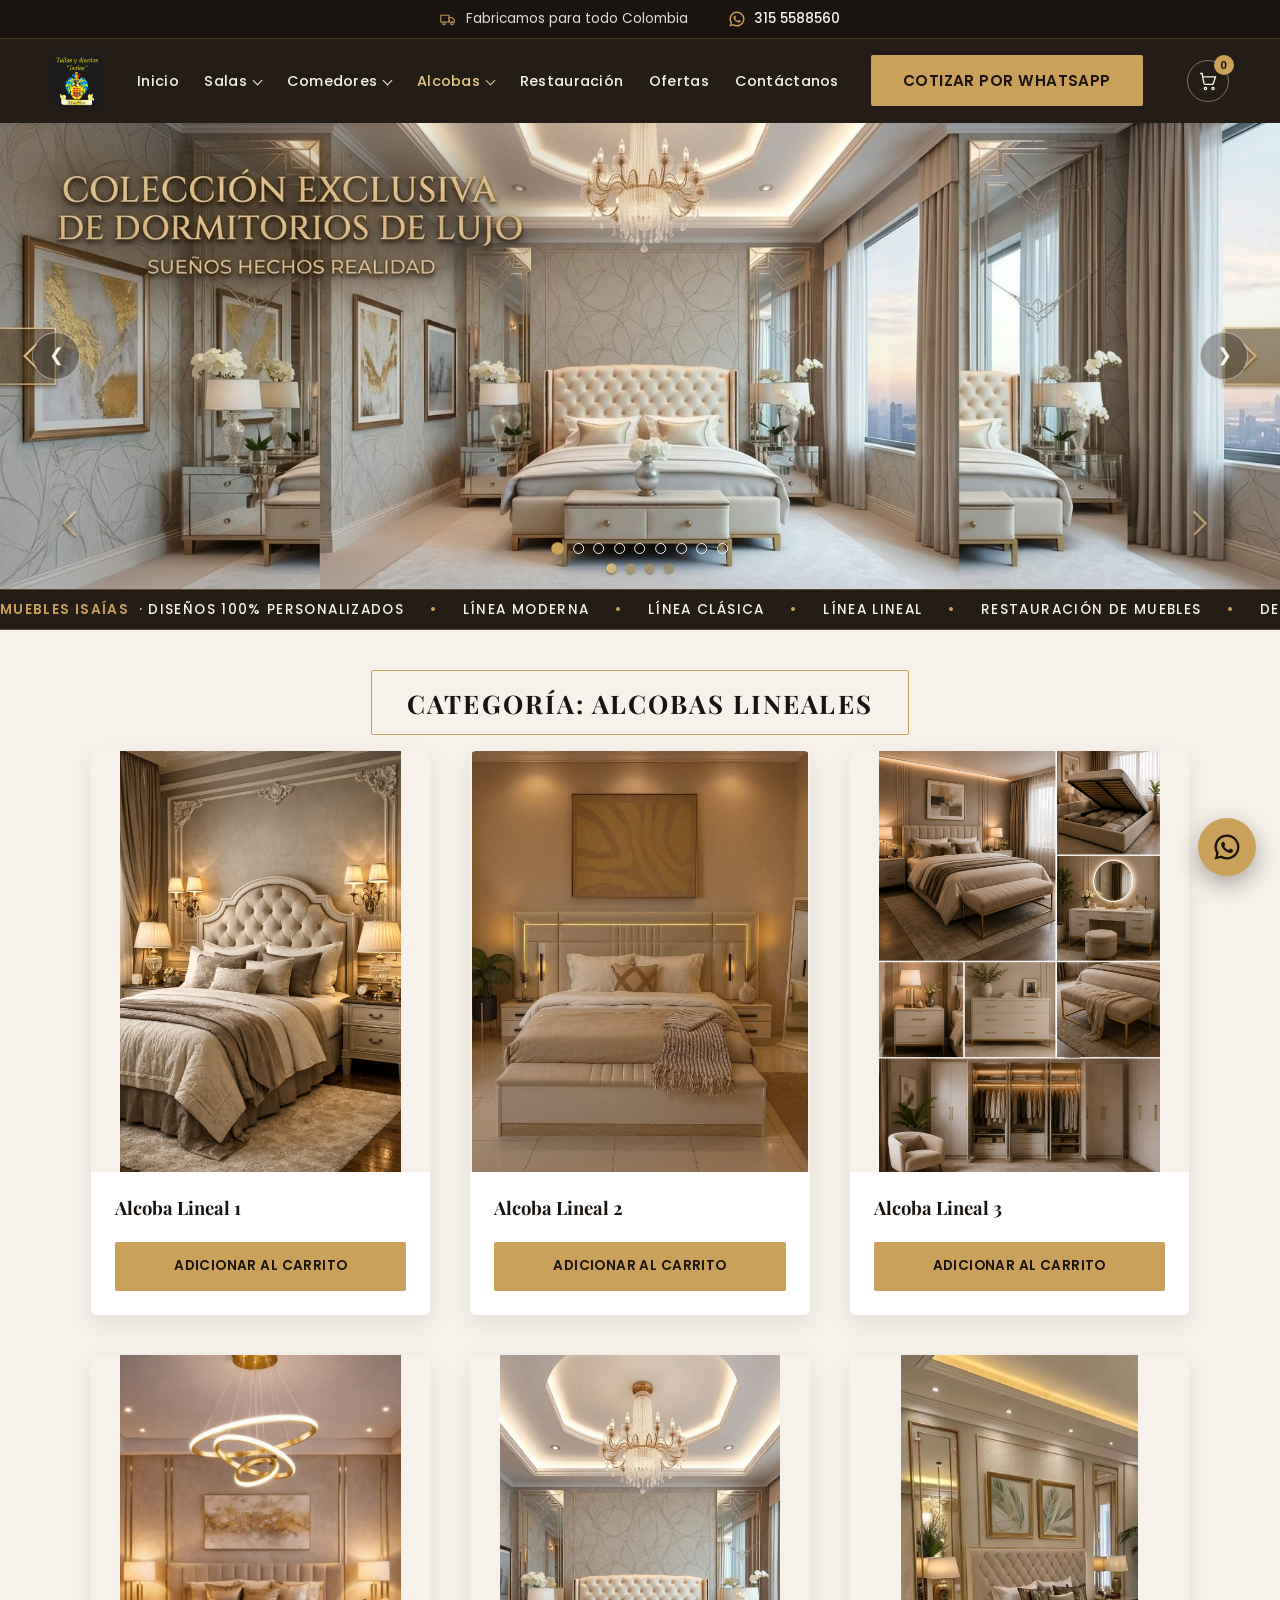
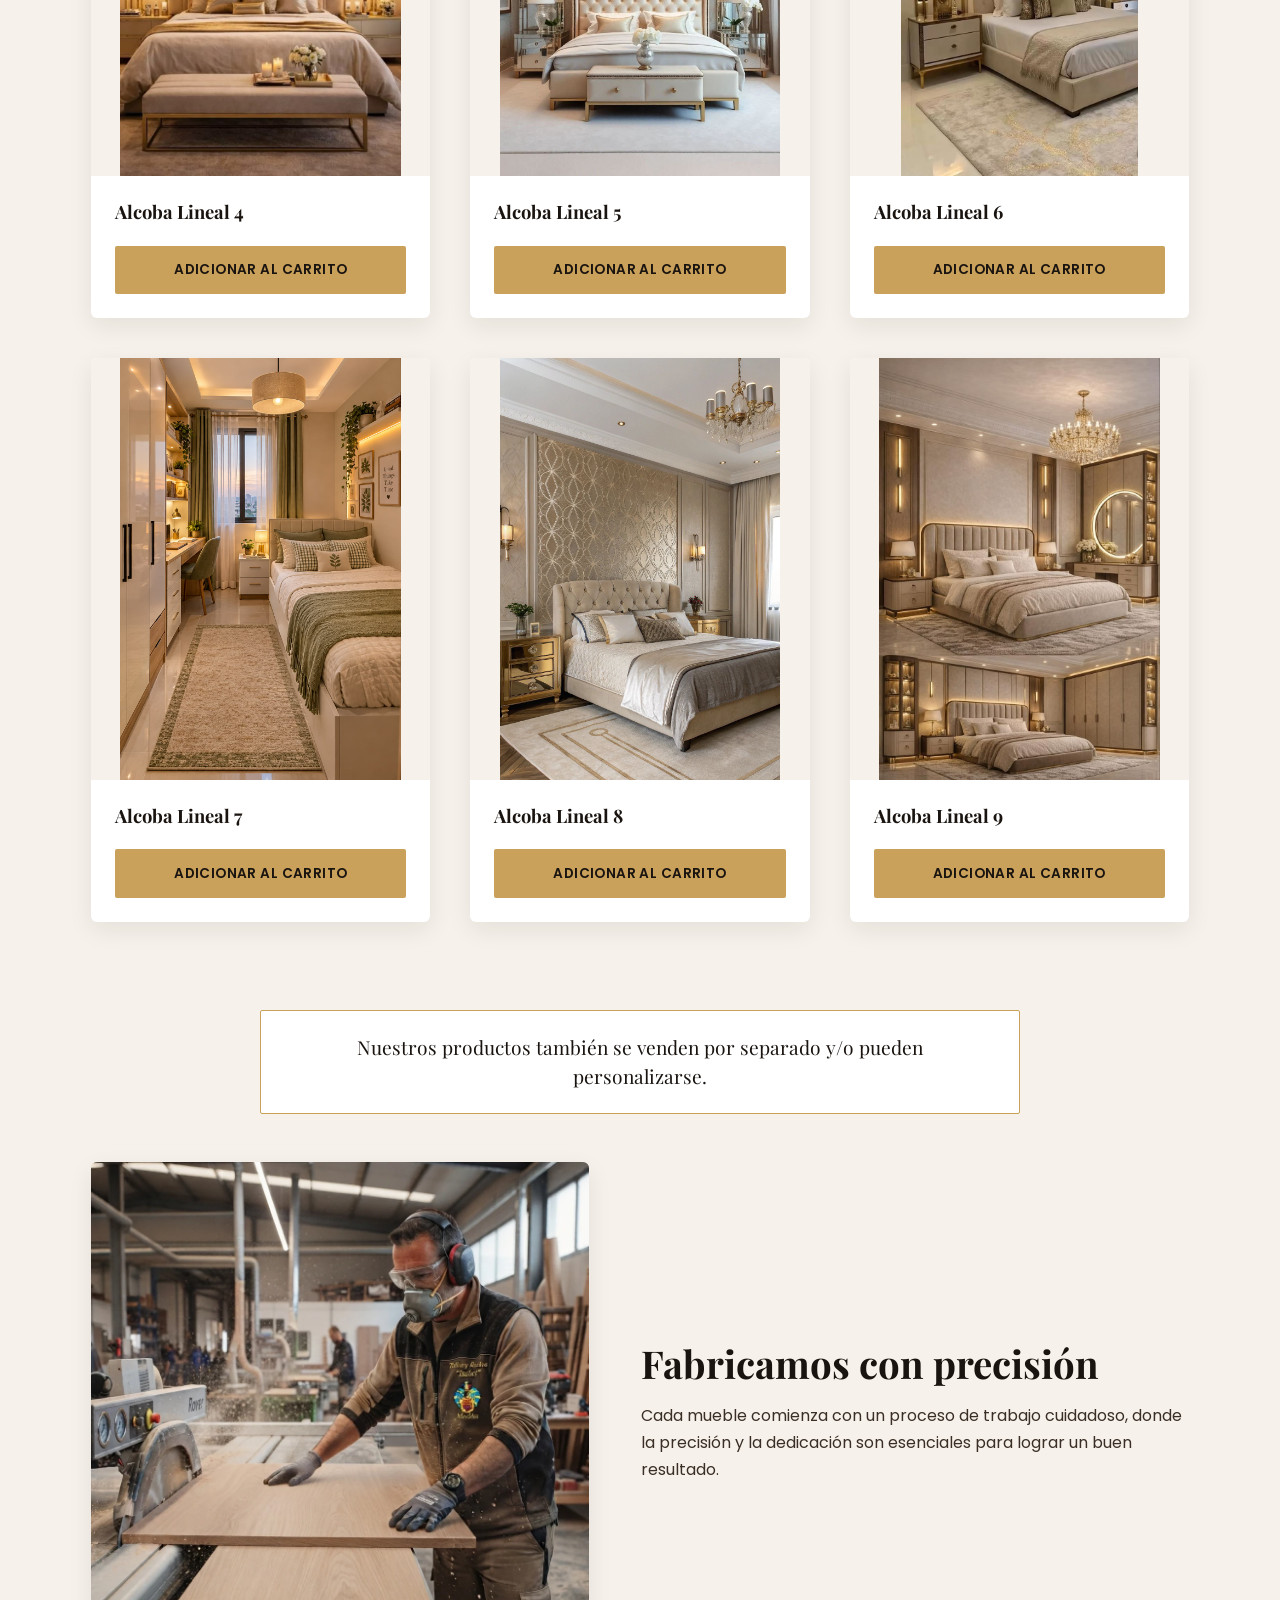
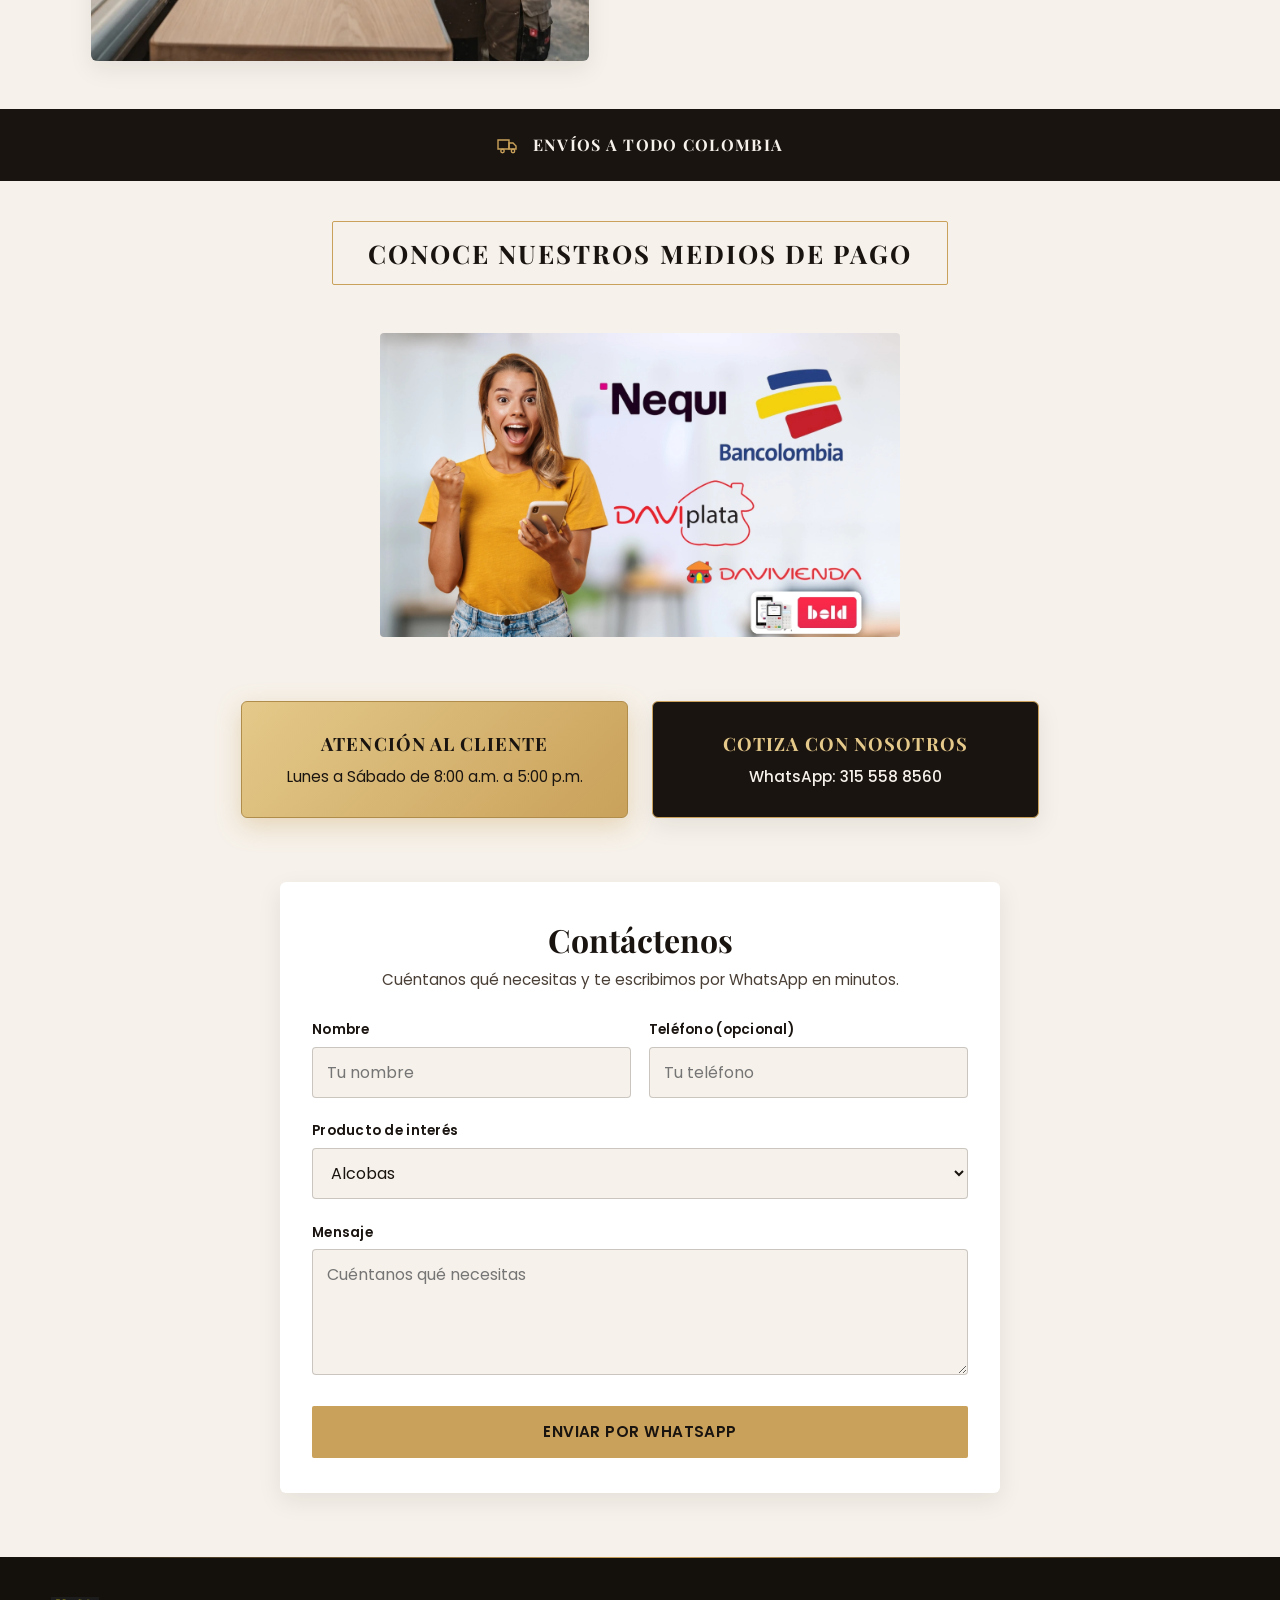
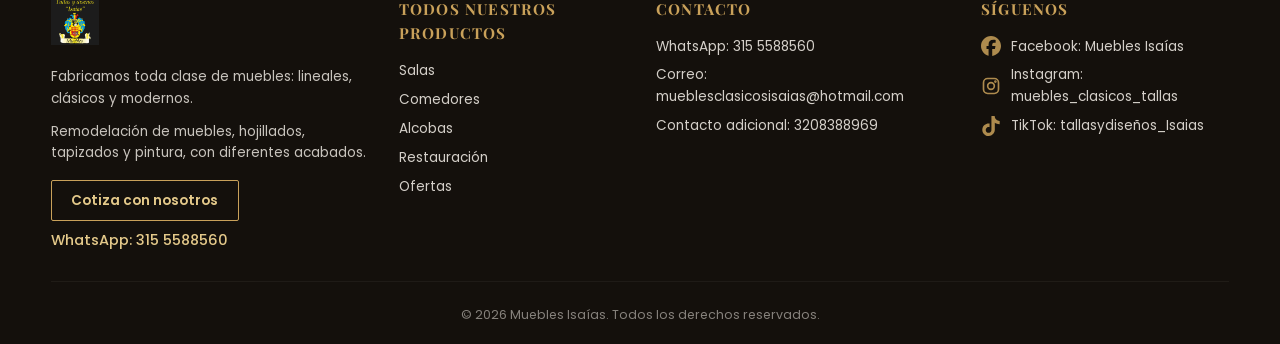
<file: alcobas-lineales.html>
<!DOCTYPE html>
<html lang="es">
<head>
<meta charset="UTF-8">
<meta name="viewport" content="width=device-width, initial-scale=1.0">
<title>Alcobas Lineales | Muebles Isaías</title>
<meta name="description" content="Catálogo de Alcobas Lineales de Muebles Isaías, con envíos a todo Colombia.">
<link rel="preconnect" href="https://fonts.googleapis.com">
<link rel="preconnect" href="https://fonts.gstatic.com" crossorigin>
<link href="https://fonts.googleapis.com/css2?family=Playfair+Display:wght@600;700&family=Poppins:wght@400;500;600&display=swap" rel="stylesheet">
<link rel="stylesheet" href="assets/css/alcobas-modernas.css">
<link rel="stylesheet" href="assets/css/salas.css">
<link rel="stylesheet" href="assets/css/animations.css">
<link rel="stylesheet" href="assets/css/alcobas-lineales.css">
<link rel="stylesheet" href="assets/css/whatsapp-float.css">
</head>
<body>

<!-- ============================================= -->
<!-- FRANJA SUPERIOR (igual al Home)                -->
<!-- ============================================= -->
<header class="topbar">
  <div class="topbar__shipping">
    <svg class="topbar__icon" viewBox="0 0 24 24" fill="none" stroke="currentColor" stroke-width="1.5" aria-hidden="true">
      <path d="M1 7h11v9H1z"/>
      <path d="M12 10h4l3 3v3h-7z"/>
      <circle cx="5.5" cy="18" r="1.7"/>
      <circle cx="16" cy="18" r="1.7"/>
    </svg>
    <span>Fabricamos para todo Colombia</span>
  </div>

  <a class="topbar__whatsapp" href="https://wa.me/573155588560" target="_blank" rel="noopener">
    <svg class="topbar__icon" viewBox="0 0 24 24" fill="currentColor" aria-hidden="true">
      <path d="M12 2a10 10 0 0 0-8.6 15.1L2 22l5-1.3A10 10 0 1 0 12 2Zm0 18.1a8 8 0 0 1-4.1-1.1l-.3-.2-3 .8.8-2.9-.2-.3A8.1 8.1 0 1 1 12 20.1Zm4.4-6.1c-.2-.1-1.4-.7-1.6-.8-.2-.1-.4-.1-.5.1-.2.2-.6.8-.8 1-.1.1-.3.2-.5.1-.2-.1-1-.4-1.9-1.2-.7-.6-1.2-1.4-1.3-1.6-.1-.2 0-.4.1-.5l.4-.4c.1-.1.2-.3.2-.4.1-.1 0-.3 0-.4-.1-.1-.5-1.3-.7-1.7-.2-.5-.4-.4-.5-.4h-.5c-.2 0-.4.1-.6.3-.2.2-.8.8-.8 2s.8 2.3.9 2.5c.1.2 1.6 2.5 4 3.5.6.2 1 .4 1.3.5.6.2 1.1.2 1.5.1.5-.1 1.4-.6 1.6-1.1.2-.5.2-1 .1-1.1-.1-.1-.2-.2-.4-.3Z"/>
    </svg>
    <span>315 5588560</span>
  </a>
</header>

<!-- ============================================= -->
<!-- HEADER PRINCIPAL (igual al Home) + CARRITO     -->
<!-- ============================================= -->
<header class="site-header">
  <a href="index.html" class="site-header__logo">
    <img src="assets/img/logo/logo-muebles-isaias.jpg" alt="Muebles Isaías" class="site-header__logo-img">
  </a>

  <button class="site-nav__toggle" id="navToggle" aria-expanded="false" aria-controls="siteNav" aria-label="Abrir menú de navegación">
    <span></span><span></span><span></span>
  </button>

  <nav class="site-nav" id="siteNav" aria-label="Navegación principal">
    <ul class="site-nav__list">
      <li><a href="index.html">Inicio</a></li>
      <li class="site-nav__item site-nav__item--dropdown">
        <button type="button" class="site-nav__dropdown-toggle" id="salasMenuToggle" aria-expanded="false" aria-haspopup="true" aria-controls="salasSubmenu">Salas</button>
        <ul class="site-nav__submenu" id="salasSubmenu" aria-labelledby="salasMenuToggle">
          <li><a href="salas.html">Salas Modernas</a></li>
          <li><a href="salas-clasicas.html">Salas Clásicas</a></li>
          <li><a href="salas-lineales.html">Salas Lineales</a></li>
        </ul>
      </li>
      <li class="site-nav__item site-nav__item--dropdown">
        <button type="button" class="site-nav__dropdown-toggle" id="comedoresMenuToggle" aria-expanded="false" aria-haspopup="true" aria-controls="comedoresSubmenu">Comedores</button>
        <ul class="site-nav__submenu" id="comedoresSubmenu" aria-labelledby="comedoresMenuToggle">
          <li><a href="comedores-modernos.html">Comedores Modernos</a></li>
          <li><a href="comedores-clasicos.html">Comedores Clásicos</a></li>
          <li><a href="comedores-lineales.html">Comedores Lineales</a></li>
        </ul>
      </li>
      <li class="site-nav__item site-nav__item--dropdown">
        <button type="button" class="site-nav__dropdown-toggle is-current" id="alcobasMenuToggle" aria-expanded="false" aria-haspopup="true" aria-controls="alcobasSubmenu">Alcobas</button>
        <ul class="site-nav__submenu" id="alcobasSubmenu" aria-labelledby="alcobasMenuToggle">
          <li><a href="alcobas-modernas.html">Alcobas Modernas</a></li>
          <li><a href="alcobas-clasicas.html">Alcobas Clásicas</a></li>
          <li><a href="alcobas-lineales.html" class="is-current">Alcobas Lineales</a></li>
        </ul>
      </li>
      <li><a href="restauracion-muebles.html">Restauración</a></li>
      <li><a href="index.html#ofertas">Ofertas</a></li>
      <li><a href="index.html#contacto">Contáctanos</a></li>
    </ul>
    <a href="https://wa.me/573155588560" class="btn btn--primary site-nav__cta" target="_blank" rel="noopener">COTIZAR POR WHATSAPP</a>
  </nav>

  <button class="cart-toggle" id="cartToggle" aria-expanded="false" aria-controls="cartPanel" aria-label="Ver carrito de cotización">
    <svg viewBox="0 0 24 24" fill="none" stroke="currentColor" stroke-width="1.6" aria-hidden="true">
      <circle cx="9" cy="21" r="1.4"/>
      <circle cx="18" cy="21" r="1.4"/>
      <path d="M2.5 3h2.4l2.1 11.4a2 2 0 0 0 2 1.6h7.6a2 2 0 0 0 2-1.6L21 7H6"/>
    </svg>
    <span class="cart-toggle__count" id="cartCount">0</span>
  </button>

  <div class="cart-panel" id="cartPanel">
    <h2 class="cart-panel__title">Carrito de cotización</h2>
    <p class="cart-panel__hint">Selecciona los productos que te interesan. No es una compra en línea: al finalizar, te contactamos por WhatsApp para cotizar.</p>
    <ul class="cart-panel__list" id="cartList">
      <li class="cart-panel__empty" id="cartEmpty">Todavía no has agregado productos.</li>
    </ul>
    <a href="#" class="btn btn--primary cart-panel__cta" id="cartQuoteBtn" target="_blank" rel="noopener">COTIZA CON NOSOTROS</a>
  </div>
</header>

<main>

  <!-- ============================================= -->
  <!-- SLIDER — ALCOBAS LINEALES (9 imágenes: S1 (1) a S1 (9)) -->
  <!-- ============================================= -->
  <section class="hero hero--alcobas-lineales" id="hero" aria-label="Alcobas Lineales">
    <div class="hero__track" id="heroTrack">

      <!-- SLIDE 1 — S1 (1) -->
      <article class="hero__slide is-active" data-slide="0" aria-hidden="false">
        <picture class="hero__media">
          <img src="assets/img/catalogo/alcobas-lineales/slider-alcobas-lineales-1.jpg" alt="Alcobas lineales Muebles Isaías, imagen 1" loading="eager">
        </picture>
      </article>

      <!-- SLIDE 2 — S1 (2) -->
      <article class="hero__slide" data-slide="1" aria-hidden="true">
        <picture class="hero__media">
          <img src="assets/img/catalogo/alcobas-lineales/slider-alcobas-lineales-2.jpg" alt="Alcobas lineales Muebles Isaías, imagen 2" loading="lazy">
        </picture>
      </article>

      <!-- SLIDE 3 — S1 (3) -->
      <article class="hero__slide" data-slide="2" aria-hidden="true">
        <picture class="hero__media">
          <img src="assets/img/catalogo/alcobas-lineales/slider-alcobas-lineales-3.jpg" alt="Alcobas lineales Muebles Isaías, imagen 3" loading="lazy">
        </picture>
      </article>

      <!-- SLIDE 4 — S1 (4) -->
      <article class="hero__slide" data-slide="3" aria-hidden="true">
        <picture class="hero__media">
          <img src="assets/img/catalogo/alcobas-lineales/slider-alcobas-lineales-4.jpg" alt="Alcobas lineales Muebles Isaías, imagen 4" loading="lazy">
        </picture>
      </article>

      <!-- SLIDE 5 — S1 (5) -->
      <article class="hero__slide" data-slide="4" aria-hidden="true">
        <picture class="hero__media">
          <img src="assets/img/catalogo/alcobas-lineales/slider-alcobas-lineales-5.jpg" alt="Alcobas lineales Muebles Isaías, imagen 5" loading="lazy">
        </picture>
      </article>

      <!-- SLIDE 6 — S1 (6) -->
      <article class="hero__slide" data-slide="5" aria-hidden="true">
        <picture class="hero__media">
          <img src="assets/img/catalogo/alcobas-lineales/slider-alcobas-lineales-6.jpg" alt="Alcobas lineales Muebles Isaías, imagen 6" loading="lazy">
        </picture>
      </article>

      <!-- SLIDE 7 — S1 (7) -->
      <article class="hero__slide" data-slide="6" aria-hidden="true">
        <picture class="hero__media">
          <img src="assets/img/catalogo/alcobas-lineales/slider-alcobas-lineales-7.jpg" alt="Alcobas lineales Muebles Isaías, imagen 7" loading="lazy">
        </picture>
      </article>

      <!-- SLIDE 8 — S1 (8) -->
      <article class="hero__slide" data-slide="7" aria-hidden="true">
        <picture class="hero__media">
          <img src="assets/img/catalogo/alcobas-lineales/slider-alcobas-lineales-8.jpg" alt="Alcobas lineales Muebles Isaías, imagen 8" loading="lazy">
        </picture>
      </article>

      <!-- SLIDE 9 — S1 (9) -->
      <article class="hero__slide" data-slide="8" aria-hidden="true">
        <picture class="hero__media">
          <img src="assets/img/catalogo/alcobas-lineales/slider-alcobas-lineales-9.jpg" alt="Alcobas lineales Muebles Isaías, imagen 9" loading="lazy">
        </picture>
      </article>

    </div>

    <!-- Controles -->
    <button class="hero__arrow hero__arrow--prev" id="heroPrev" aria-label="Imagen anterior">&#10094;</button>
    <button class="hero__arrow hero__arrow--next" id="heroNext" aria-label="Siguiente imagen">&#10095;</button>

    <div class="hero__dots" id="heroDots" role="tablist" aria-label="Seleccionar imagen">
      <button class="hero__dot is-active" data-goto="0" role="tab" aria-selected="true" aria-label="Ver imagen 1"></button>
      <button class="hero__dot" data-goto="1" role="tab" aria-selected="false" aria-label="Ver imagen 2"></button>
      <button class="hero__dot" data-goto="2" role="tab" aria-selected="false" aria-label="Ver imagen 3"></button>
      <button class="hero__dot" data-goto="3" role="tab" aria-selected="false" aria-label="Ver imagen 4"></button>
      <button class="hero__dot" data-goto="4" role="tab" aria-selected="false" aria-label="Ver imagen 5"></button>
      <button class="hero__dot" data-goto="5" role="tab" aria-selected="false" aria-label="Ver imagen 6"></button>
      <button class="hero__dot" data-goto="6" role="tab" aria-selected="false" aria-label="Ver imagen 7"></button>
      <button class="hero__dot" data-goto="7" role="tab" aria-selected="false" aria-label="Ver imagen 8"></button>
      <button class="hero__dot" data-goto="8" role="tab" aria-selected="false" aria-label="Ver imagen 9"></button>
    </div>
  </section>

  <!-- ============================================= -->
  <!-- TICKER HORIZONTAL (mismo componente del Home)  -->
  <!-- ============================================= -->
  <section class="ticker" aria-label="Información de Muebles Isaías">
    <div class="ticker__track">
      <ul class="ticker__group">
        <li class="ticker__item"><strong>MUEBLES ISAÍAS</strong> · DISEÑOS 100% PERSONALIZADOS</li>
        <li class="ticker__item">LÍNEA MODERNA</li>
        <li class="ticker__item">LÍNEA CLÁSICA</li>
        <li class="ticker__item">LÍNEA LINEAL</li>
        <li class="ticker__item">RESTAURACIÓN DE MUEBLES</li>
        <li class="ticker__item">DESPACHAMOS A TODO COLOMBIA</li>
        <li class="ticker__item">ASESORÍA WHATSAPP <a class="ticker__link" href="https://wa.me/573155588560" target="_blank" rel="noopener">315 558 8560</a></li>
      </ul>
      <ul class="ticker__group" aria-hidden="true">
        <li class="ticker__item"><strong>MUEBLES ISAÍAS</strong> · DISEÑOS 100% PERSONALIZADOS</li>
        <li class="ticker__item">LÍNEA MODERNA</li>
        <li class="ticker__item">LÍNEA CLÁSICA</li>
        <li class="ticker__item">LÍNEA LINEAL</li>
        <li class="ticker__item">RESTAURACIÓN DE MUEBLES</li>
        <li class="ticker__item">DESPACHAMOS A TODO COLOMBIA</li>
        <li class="ticker__item">ASESORÍA WHATSAPP <a class="ticker__link" href="https://wa.me/573155588560" target="_blank" rel="noopener" tabindex="-1">315 558 8560</a></li>
      </ul>
      <ul class="ticker__group" aria-hidden="true">
        <li class="ticker__item"><strong>MUEBLES ISAÍAS</strong> · DISEÑOS 100% PERSONALIZADOS</li>
        <li class="ticker__item">LÍNEA MODERNA</li>
        <li class="ticker__item">LÍNEA CLÁSICA</li>
        <li class="ticker__item">LÍNEA LINEAL</li>
        <li class="ticker__item">RESTAURACIÓN DE MUEBLES</li>
        <li class="ticker__item">DESPACHAMOS A TODO COLOMBIA</li>
        <li class="ticker__item">ASESORÍA WHATSAPP <a class="ticker__link" href="https://wa.me/573155588560" target="_blank" rel="noopener" tabindex="-1">315 558 8560</a></li>
      </ul>
      <ul class="ticker__group" aria-hidden="true">
        <li class="ticker__item"><strong>MUEBLES ISAÍAS</strong> · DISEÑOS 100% PERSONALIZADOS</li>
        <li class="ticker__item">LÍNEA MODERNA</li>
        <li class="ticker__item">LÍNEA CLÁSICA</li>
        <li class="ticker__item">LÍNEA LINEAL</li>
        <li class="ticker__item">RESTAURACIÓN DE MUEBLES</li>
        <li class="ticker__item">DESPACHAMOS A TODO COLOMBIA</li>
        <li class="ticker__item">ASESORÍA WHATSAPP <a class="ticker__link" href="https://wa.me/573155588560" target="_blank" rel="noopener" tabindex="-1">315 558 8560</a></li>
      </ul>
    </div>
  </section>

  <!-- ============================================= -->
  <!-- IDENTIFICADOR DE CATEGORÍA                     -->
  <!-- ============================================= -->
  <section class="category-banner">
    <span class="category-banner__box">CATEGORÍA: ALCOBAS LINEALES</span>
  </section>

  <!-- ============================================= -->
  <!-- TARJETAS — ALCOBAS LINEALES (9 referencias: CL (1) a CL (9)) -->
  <!-- Nombres provisionales (pendientes de nombres/referencias reales) -->
  <!-- ============================================= -->
  <section class="product-grid product-grid--alcobas-lineales" aria-label="Productos de Alcobas Lineales">

    <article class="product-card" data-product-id="alcoba-lineal-01">
      <div class="product-card__media">
        <img src="assets/img/catalogo/alcobas-lineales/alcoba-lineal-1.jpg" alt="Alcoba Lineal 1" loading="eager">
      </div>
      <div class="product-card__body">
        <h3 class="product-card__title">Alcoba Lineal 1</h3>
        <button class="btn btn--primary product-card__add" data-add-to-cart data-product-name="Alcoba Lineal 1">
          ADICIONAR AL CARRITO
        </button>
      </div>
    </article>

    <article class="product-card" data-product-id="alcoba-lineal-02">
      <div class="product-card__media">
        <img src="assets/img/catalogo/alcobas-lineales/alcoba-lineal-2.jpg" alt="Alcoba Lineal 2" loading="lazy">
      </div>
      <div class="product-card__body">
        <h3 class="product-card__title">Alcoba Lineal 2</h3>
        <button class="btn btn--primary product-card__add" data-add-to-cart data-product-name="Alcoba Lineal 2">
          ADICIONAR AL CARRITO
        </button>
      </div>
    </article>

    <article class="product-card" data-product-id="alcoba-lineal-03">
      <div class="product-card__media">
        <img src="assets/img/catalogo/alcobas-lineales/alcoba-lineal-3.jpg" alt="Alcoba Lineal 3" loading="lazy">
      </div>
      <div class="product-card__body">
        <h3 class="product-card__title">Alcoba Lineal 3</h3>
        <button class="btn btn--primary product-card__add" data-add-to-cart data-product-name="Alcoba Lineal 3">
          ADICIONAR AL CARRITO
        </button>
      </div>
    </article>

    <article class="product-card" data-product-id="alcoba-lineal-04">
      <div class="product-card__media">
        <img src="assets/img/catalogo/alcobas-lineales/alcoba-lineal-4.jpg" alt="Alcoba Lineal 4" loading="lazy">
      </div>
      <div class="product-card__body">
        <h3 class="product-card__title">Alcoba Lineal 4</h3>
        <button class="btn btn--primary product-card__add" data-add-to-cart data-product-name="Alcoba Lineal 4">
          ADICIONAR AL CARRITO
        </button>
      </div>
    </article>

    <article class="product-card" data-product-id="alcoba-lineal-05">
      <div class="product-card__media">
        <img src="assets/img/catalogo/alcobas-lineales/alcoba-lineal-5.jpg" alt="Alcoba Lineal 5" loading="lazy">
      </div>
      <div class="product-card__body">
        <h3 class="product-card__title">Alcoba Lineal 5</h3>
        <button class="btn btn--primary product-card__add" data-add-to-cart data-product-name="Alcoba Lineal 5">
          ADICIONAR AL CARRITO
        </button>
      </div>
    </article>

    <article class="product-card" data-product-id="alcoba-lineal-06">
      <div class="product-card__media">
        <img src="assets/img/catalogo/alcobas-lineales/alcoba-lineal-6.jpg" alt="Alcoba Lineal 6" loading="lazy">
      </div>
      <div class="product-card__body">
        <h3 class="product-card__title">Alcoba Lineal 6</h3>
        <button class="btn btn--primary product-card__add" data-add-to-cart data-product-name="Alcoba Lineal 6">
          ADICIONAR AL CARRITO
        </button>
      </div>
    </article>

    <article class="product-card" data-product-id="alcoba-lineal-07">
      <div class="product-card__media">
        <img src="assets/img/catalogo/alcobas-lineales/alcoba-lineal-7.jpg" alt="Alcoba Lineal 7" loading="lazy">
      </div>
      <div class="product-card__body">
        <h3 class="product-card__title">Alcoba Lineal 7</h3>
        <button class="btn btn--primary product-card__add" data-add-to-cart data-product-name="Alcoba Lineal 7">
          ADICIONAR AL CARRITO
        </button>
      </div>
    </article>

    <article class="product-card" data-product-id="alcoba-lineal-08">
      <div class="product-card__media">
        <img src="assets/img/catalogo/alcobas-lineales/alcoba-lineal-8.jpg" alt="Alcoba Lineal 8" loading="lazy">
      </div>
      <div class="product-card__body">
        <h3 class="product-card__title">Alcoba Lineal 8</h3>
        <button class="btn btn--primary product-card__add" data-add-to-cart data-product-name="Alcoba Lineal 8">
          ADICIONAR AL CARRITO
        </button>
      </div>
    </article>

    <article class="product-card" data-product-id="alcoba-lineal-09">
      <div class="product-card__media">
        <img src="assets/img/catalogo/alcobas-lineales/alcoba-lineal-9.jpg" alt="Alcoba Lineal 9" loading="lazy">
      </div>
      <div class="product-card__body">
        <h3 class="product-card__title">Alcoba Lineal 9</h3>
        <button class="btn btn--primary product-card__add" data-add-to-cart data-product-name="Alcoba Lineal 9">
          ADICIONAR AL CARRITO
        </button>
      </div>
    </article>

  </section>

  <!-- ============================================= -->
  <!-- TEXTO COMERCIAL (después de los productos)     -->
  <!-- ============================================= -->
  <section class="commercial-note">
    <p class="commercial-note__text">Nuestros productos también se venden por separado y/o pueden personalizarse.</p>
  </section>

  <!-- ============================================= -->
  <!-- BLOQUE EDITORIAL — PRIMER BLOQUE: FABRICACIÓN  -->
  <!-- Cada nuevo bloque del proceso se agrega como   -->
  <!-- otro <article class="editorial-block"> dentro  -->
  <!-- de esta sección. La imagen es una ilustración. -->
  <!-- ============================================= -->
  <section class="editorial">
    <article class="editorial-block">
      <div class="editorial-block__media">
        <img class="editorial-block__image" src="assets/img/editorial/proceso-fabricacion.webp" width="1024" height="1024" loading="lazy" alt="Ilustración de un operario cortando una tabla de madera en una sierra de mesa, con protección auditiva y gafas, dentro de un taller">
      </div>
      <div class="editorial-block__text">
        <h2 class="editorial-block__title">Fabricamos con precisión</h2>
        <p class="editorial-block__copy">Cada mueble comienza con un proceso de trabajo cuidadoso, donde la precisión y la dedicación son esenciales para lograr un buen resultado.</p>
      </div>
    </article>
  </section>

  <!-- ============================================= -->
  <!-- ENVÍOS A TODO COLOMBIA                         -->
  <!-- ============================================= -->
  <section class="shipping-band">
    <svg viewBox="0 0 24 24" fill="none" stroke="currentColor" stroke-width="1.4" aria-hidden="true">
      <path d="M1 7h11v9H1z"/>
      <path d="M12 10h4l3 3v3h-7z"/>
      <circle cx="5.5" cy="18" r="1.7"/>
      <circle cx="16" cy="18" r="1.7"/>
    </svg>
    <span>ENVÍOS A TODO COLOMBIA</span>
  </section>

  <!-- ============================================= -->
  <!-- CONOCE NUESTROS MEDIOS DE PAGO                 -->
  <!-- Recurso real: fotografia_-_2025-01-21t110024   -->
  <!-- .635.webp (Nequi / Bancolombia / Daviplata /    -->
  <!-- Davivienda), copiado sin alterar su contenido.  -->
  <!-- ============================================= -->
  <section class="category-banner">
    <span class="category-banner__box">CONOCE NUESTROS MEDIOS DE PAGO</span>
  </section>

  <section class="payment-band">
    <img class="payment-band__image" src="assets/img/pagos/medios-de-pago-v2.webp" alt="Medios de pago disponibles: Nequi, Bancolombia, Daviplata, Davivienda y datáfono Bold">
  </section>

  <!-- ============================================= -->
  <!-- ATENCIÓN AL CLIENTE + COTIZACIÓN               -->
  <!-- ============================================= -->
  <section class="info-boxes" aria-label="Atención al cliente y cotización">
    <article class="info-box">
      <h2 class="info-box__title">ATENCIÓN AL CLIENTE</h2>
      <p class="info-box__text">Lunes a Sábado de 8:00 a.m. a 5:00 p.m.</p>
    </article>

    <a class="info-box info-box--link" href="https://wa.me/573155588560" target="_blank" rel="noopener">
      <h2 class="info-box__title">COTIZA CON NOSOTROS</h2>
      <p class="info-box__text">WhatsApp: 315 558 8560</p>
    </a>
  </section>

  <!-- ============================================= -->
  <!-- CONTÁCTENOS (envío por WhatsApp de Muebles     -->
  <!-- Isaías: 315 558 8560). Lógica en               -->
  <!-- assets/js/contact-whatsapp.js                  -->
  <!-- ============================================= -->
  <section class="contact-section" id="contactenos" aria-labelledby="contactTitle">
    <div class="contact-box">
      <h2 class="contact-box__title" id="contactTitle">Contáctenos</h2>
      <p class="contact-box__lead">Cuéntanos qué necesitas y te escribimos por WhatsApp en minutos.</p>

      <form class="contact-form" id="contactForm" novalidate>
        <div class="contact-form__row">
          <div class="contact-form__field">
            <label for="cfName">Nombre</label>
            <input type="text" id="cfName" name="nombre" placeholder="Tu nombre" autocomplete="name" required aria-describedby="cfNameError">
            <span class="contact-form__error" id="cfNameError" role="alert"></span>
          </div>
          <div class="contact-form__field">
            <label for="cfPhone">Teléfono (opcional)</label>
            <input type="tel" id="cfPhone" name="telefono" placeholder="Tu teléfono" inputmode="tel" autocomplete="tel">
          </div>
        </div>

        <div class="contact-form__field">
          <label for="cfProduct">Producto de interés</label>
          <select id="cfProduct" name="producto" required aria-describedby="cfProductError">
            <option value="" disabled>Selecciona un producto</option>
            <option value="Muebles Isaías">Muebles Isaías</option>
            <option value="Salas">Salas</option>
            <option value="Alcobas" selected>Alcobas</option>
            <option value="Comedores">Comedores</option>
            <option value="Camas">Camas</option>
            <option value="Sofás">Sofás</option>
            <option value="Sofacamas">Sofacamas</option>
            <option value="Consolas">Consolas</option>
            <option value="Closets">Closets</option>
            <option value="Mesas">Mesas</option>
            <option value="Decoración">Decoración</option>
            <option value="Restauración de muebles">Restauración de muebles</option>
          </select>
          <span class="contact-form__error" id="cfProductError" role="alert"></span>
        </div>

        <div class="contact-form__field">
          <label for="cfMessage">Mensaje</label>
          <textarea id="cfMessage" name="mensaje" rows="4" placeholder="Cuéntanos qué necesitas" required aria-describedby="cfMessageError"></textarea>
          <span class="contact-form__error" id="cfMessageError" role="alert"></span>
        </div>

        <button type="submit" class="btn btn--primary contact-form__submit">ENVIAR POR WHATSAPP</button>
      </form>
    </div>
  </section>

</main>

<!-- ============================================= -->
<!-- PIE DE PÁGINA — 4 columnas                      -->
<!-- Redes: solo se muestran los nombres entregados; -->
<!-- sin enlaces hasta contar con las URL reales.    -->
<!-- ============================================= -->
<footer class="site-footer">
  <div class="site-footer__grid">

    <div class="site-footer__col site-footer__col--brand">
      <a href="index.html" class="site-footer__logo-link" aria-label="Muebles Isaías, ir al inicio">
        <img src="assets/img/logo/logo-muebles-isaias.jpg" alt="Muebles Isaías" class="site-footer__logo">
      </a>
      <p>Fabricamos toda clase de muebles: lineales, clásicos y modernos.</p>
      <p>Remodelación de muebles, hojillados, tapizados y pintura, con diferentes acabados.</p>
      <a href="https://wa.me/573155588560" class="site-footer__cta" target="_blank" rel="noopener">Cotiza con nosotros</a>
      <a href="https://wa.me/573155588560" class="site-footer__whatsapp" target="_blank" rel="noopener">WhatsApp: 315 5588560</a>
    </div>

    <nav class="site-footer__col" aria-label="Todos nuestros productos">
      <h3 class="site-footer__title">Todos nuestros productos</h3>
      <ul class="site-footer__list">
        <li><a href="salas.html">Salas</a></li>
        <li><a href="comedores-modernos.html">Comedores</a></li>
        <li><a href="alcobas-modernas.html">Alcobas</a></li>
        <li><a href="restauracion-muebles.html">Restauración</a></li>
        <li><a href="index.html#ofertas">Ofertas</a></li>
      </ul>
    </nav>

    <div class="site-footer__col">
      <h3 class="site-footer__title">Contacto</h3>
      <ul class="site-footer__list">
        <li>WhatsApp: <a href="https://wa.me/573155588560" target="_blank" rel="noopener">315 5588560</a></li>
        <li>Correo: <a href="mailto:mueblesclasicosisaias@hotmail.com">mueblesclasicosisaias@hotmail.com</a></li>
        <li>Contacto adicional: 3208388969</li>
      </ul>
    </div>

    <div class="site-footer__col">
      <h3 class="site-footer__title">Síguenos</h3>
      <ul class="site-footer__list site-footer__social">
        <li><svg class="site-footer__icon" viewBox="0 0 24 24" fill="currentColor" aria-hidden="true" focusable="false"><path d="M9.101 23.691v-7.98H6.627v-3.667h2.474v-1.58c0-4.085 1.848-5.978 5.858-5.978.401 0 .955.042 1.468.103a8.68 8.68 0 0 1 1.141.195v3.325a8.623 8.623 0 0 0-.653-.036 26.805 26.805 0 0 0-.733-.009c-.707 0-1.259.096-1.675.309a1.686 1.686 0 0 0-.679.622c-.258.42-.374.995-.374 1.752v1.297h3.919l-.386 2.103-.287 1.564h-3.246v8.245C19.396 23.238 24 18.179 24 12.044c0-6.627-5.373-12-12-12s-12 5.373-12 12c0 5.628 3.874 10.35 9.101 11.647Z"/></svg><span>Facebook: Muebles Isaías</span></li>
        <li><svg class="site-footer__icon" viewBox="0 0 24 24" fill="none" stroke="currentColor" stroke-width="2" stroke-linecap="round" stroke-linejoin="round" aria-hidden="true" focusable="false"><rect x="3" y="3" width="18" height="18" rx="5"/><circle cx="12" cy="12" r="4"/><circle cx="17.3" cy="6.7" r="0.6" fill="currentColor"/></svg><span>Instagram: muebles_clasicos_tallas</span></li>
        <li><svg class="site-footer__icon" viewBox="0 0 24 24" fill="currentColor" aria-hidden="true" focusable="false"><path d="M12.525.02c1.31-.02 2.61-.01 3.91-.02.08 1.53.63 3.09 1.75 4.17 1.12 1.11 2.7 1.62 4.24 1.79v4.03c-1.44-.05-2.89-.35-4.2-.97-.57-.26-1.1-.59-1.62-.93-.01 2.92.01 5.84-.02 8.75-.08 1.4-.54 2.79-1.35 3.94-1.31 1.92-3.58 3.17-5.91 3.21-1.43.08-2.86-.31-4.08-1.03-2.02-1.19-3.44-3.37-3.65-5.71-.02-.5-.03-1-.01-1.49.18-1.9 1.12-3.72 2.58-4.96 1.66-1.44 3.98-2.13 6.15-1.72.02 1.48-.04 2.96-.04 4.44-.99-.32-2.15-.23-3.02.37-.63.41-1.11 1.04-1.36 1.75-.21.51-.15 1.07-.14 1.61.24 1.64 1.82 3.02 3.5 2.87 1.12-.01 2.19-.66 2.77-1.61.19-.33.4-.67.41-1.06.1-1.79.06-3.57.07-5.36.01-4.03-.01-8.05.02-12.07z"/></svg><span>TikTok: tallasydiseños_Isaias</span></li>
      </ul>
    </div>

  </div>

  <p class="site-footer__copy">© 2026 Muebles Isaías. Todos los derechos reservados.</p>
</footer>

<script src="assets/js/site-nav.js"></script>
<script src="assets/js/nav-dropdown-multi.js"></script>
<script src="assets/js/cart.js"></script>
<script src="assets/js/hero-slider.js"></script>
<script src="assets/js/contact-whatsapp.js"></script>
<script src="assets/js/animations.js"></script>
<script src="assets/js/whatsapp-float.js"></script>
</body>
</html>
</file>
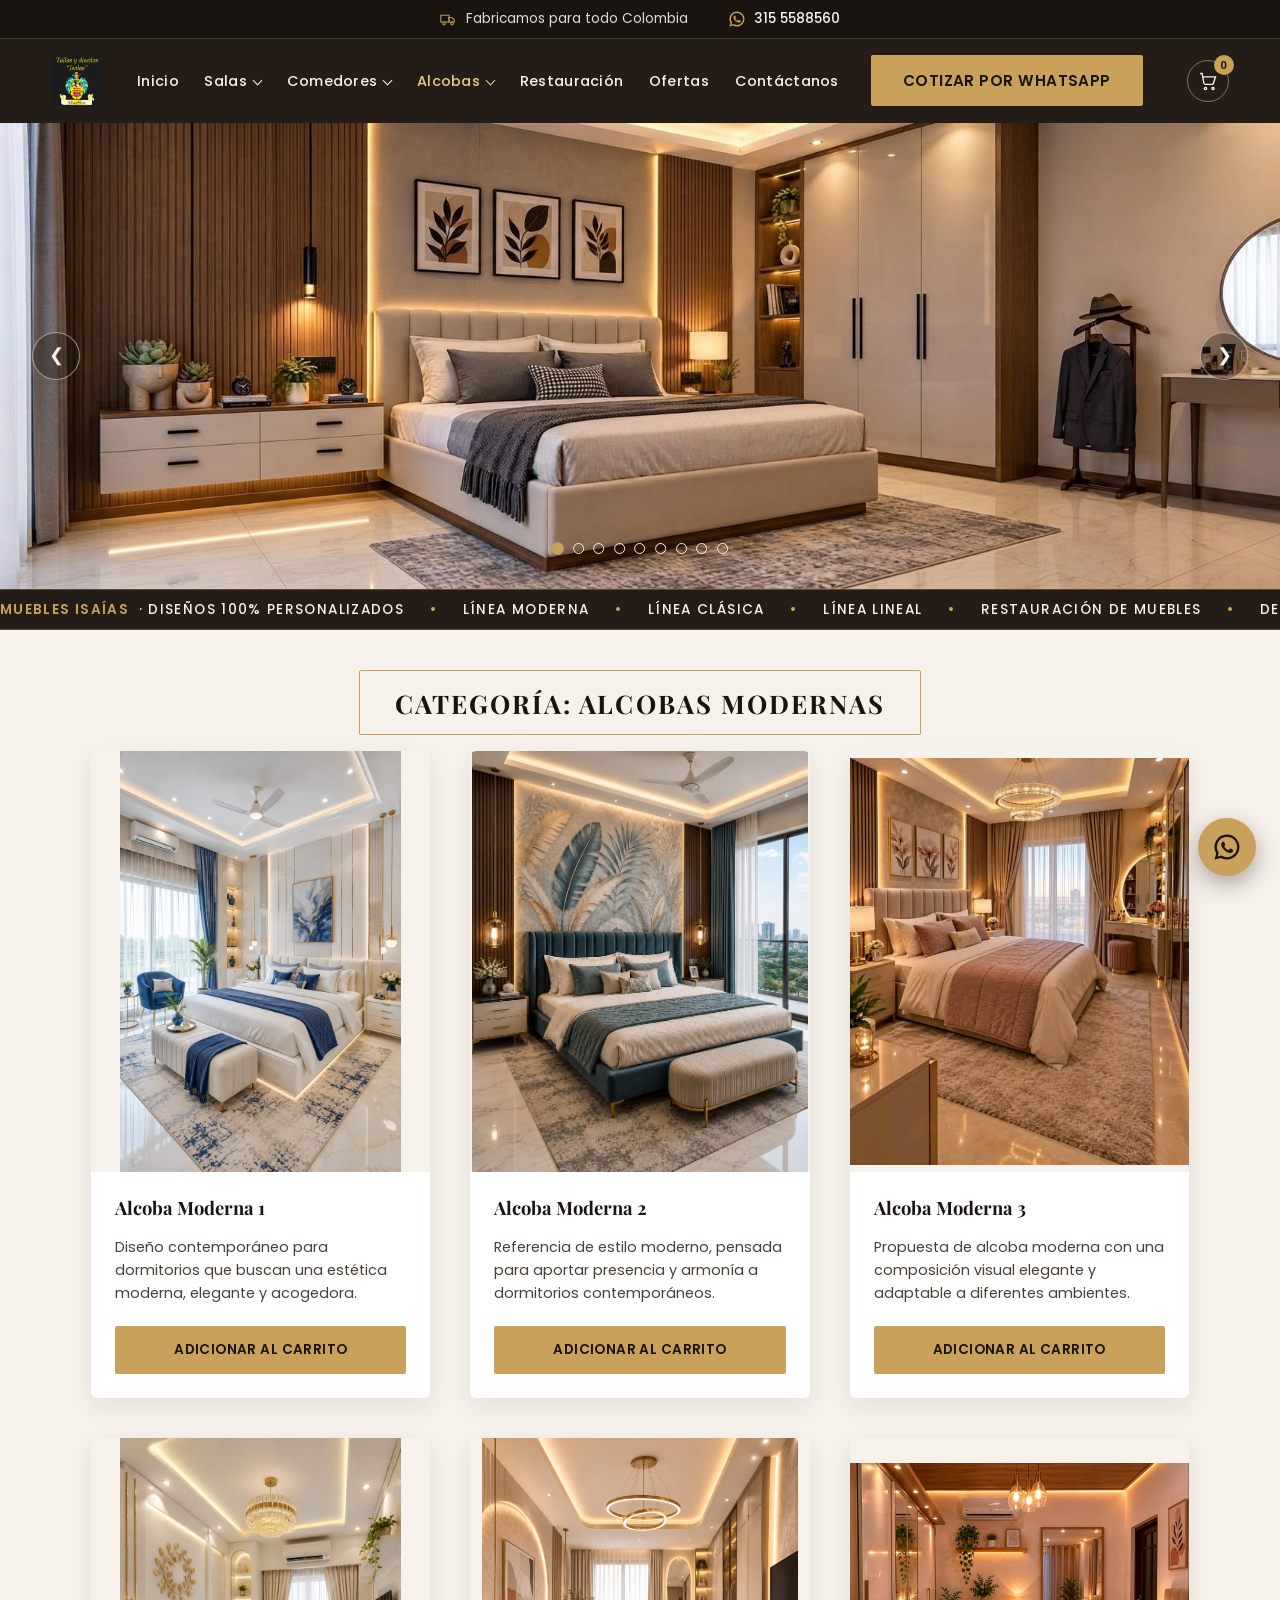
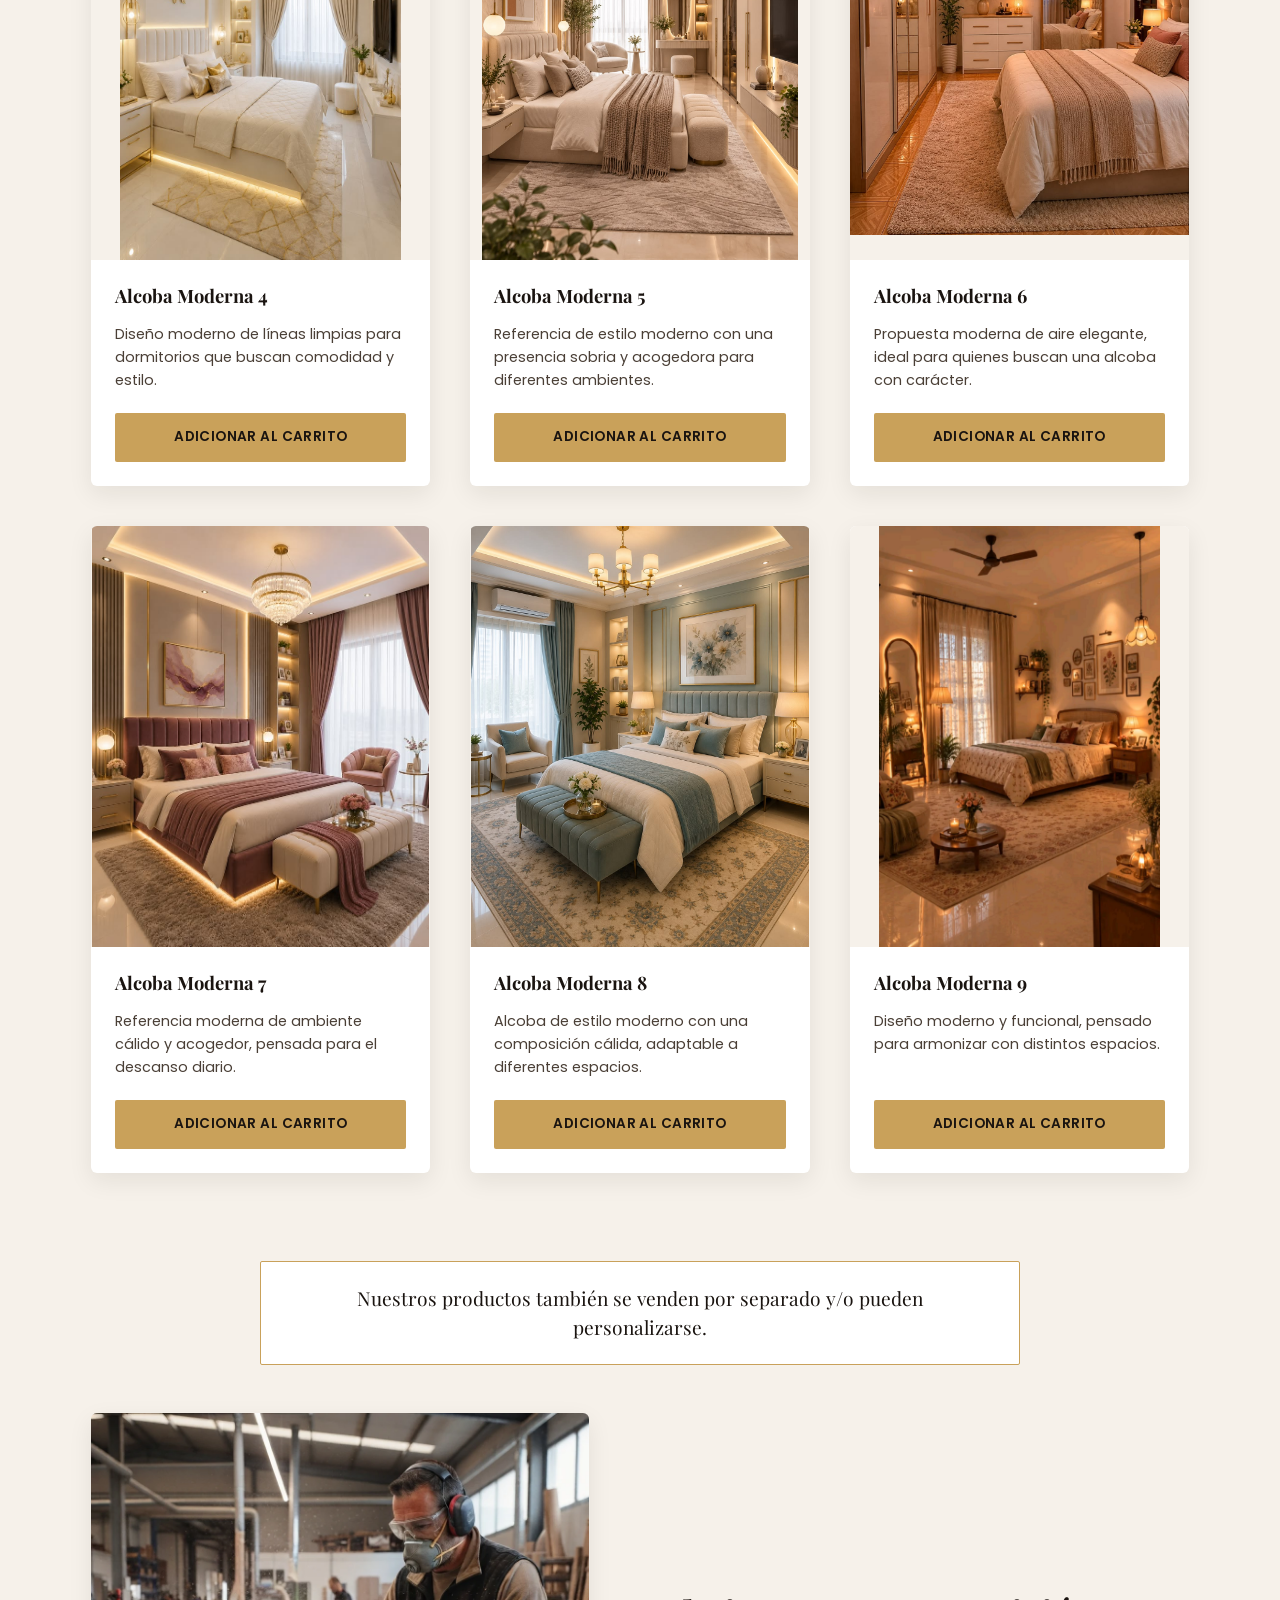
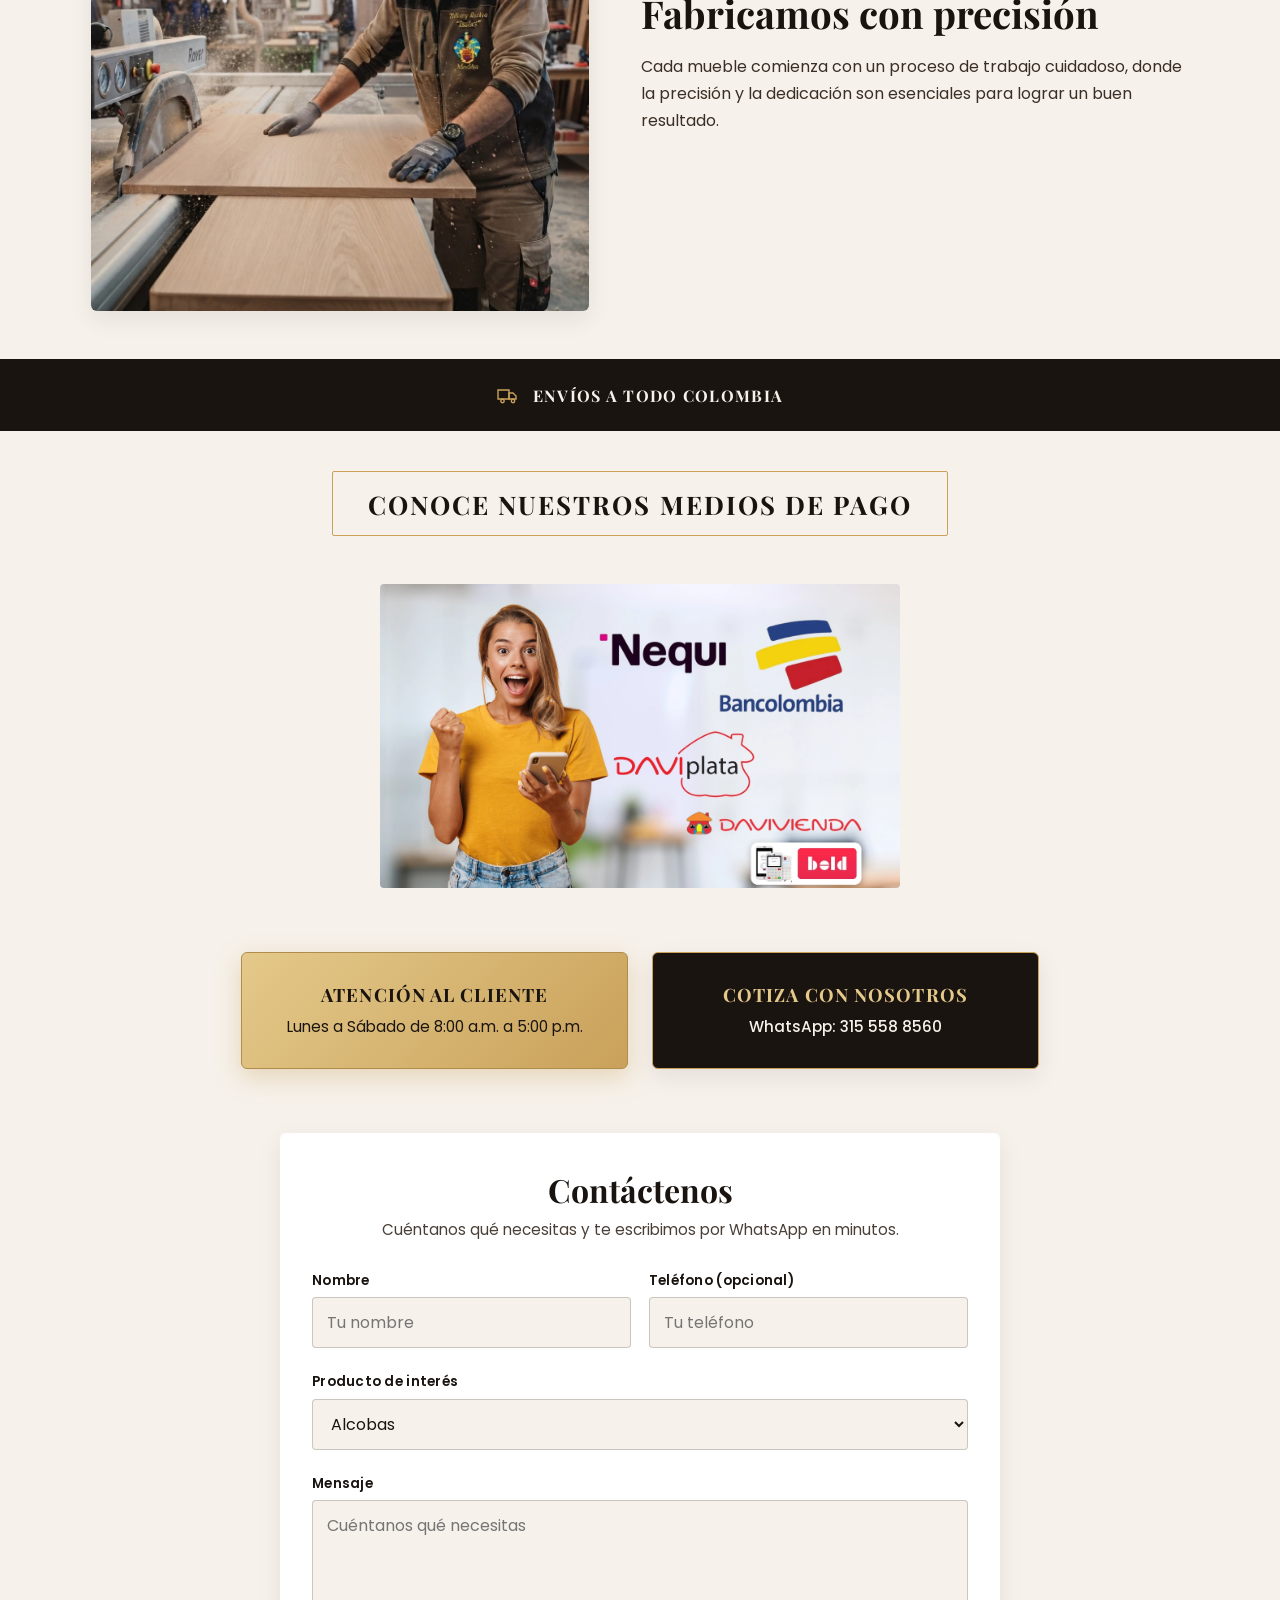
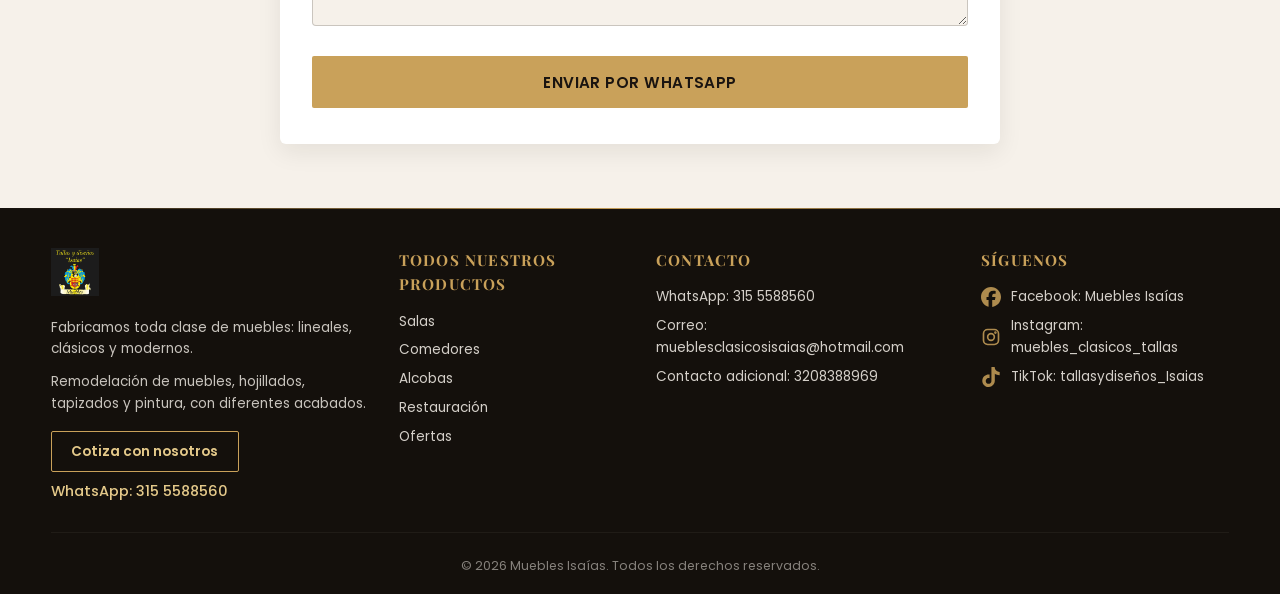
<file: alcobas-modernas.html>
<!DOCTYPE html>
<html lang="es">
<head>
<meta charset="UTF-8">
<meta name="viewport" content="width=device-width, initial-scale=1.0">
<title>Alcobas Modernas | Muebles Isaías</title>
<meta name="description" content="Catálogo de Alcobas Modernas de Muebles Isaías, con envíos a todo Colombia.">
<link rel="preconnect" href="https://fonts.googleapis.com">
<link rel="preconnect" href="https://fonts.gstatic.com" crossorigin>
<link href="https://fonts.googleapis.com/css2?family=Playfair+Display:wght@600;700&family=Poppins:wght@400;500;600&display=swap" rel="stylesheet">
<link rel="stylesheet" href="assets/css/alcobas-modernas.css">
<link rel="stylesheet" href="assets/css/salas.css">
<link rel="stylesheet" href="assets/css/animations.css">
<link rel="stylesheet" href="assets/css/alcobas-pagina.css">
<link rel="stylesheet" href="assets/css/whatsapp-float.css">
</head>
<body>

<!-- ============================================= -->
<!-- FRANJA SUPERIOR (igual al Home)                -->
<!-- ============================================= -->
<header class="topbar">
  <div class="topbar__shipping">
    <svg class="topbar__icon" viewBox="0 0 24 24" fill="none" stroke="currentColor" stroke-width="1.5" aria-hidden="true">
      <path d="M1 7h11v9H1z"/>
      <path d="M12 10h4l3 3v3h-7z"/>
      <circle cx="5.5" cy="18" r="1.7"/>
      <circle cx="16" cy="18" r="1.7"/>
    </svg>
    <span>Fabricamos para todo Colombia</span>
  </div>

  <a class="topbar__whatsapp" href="https://wa.me/573155588560" target="_blank" rel="noopener">
    <svg class="topbar__icon" viewBox="0 0 24 24" fill="currentColor" aria-hidden="true">
      <path d="M12 2a10 10 0 0 0-8.6 15.1L2 22l5-1.3A10 10 0 1 0 12 2Zm0 18.1a8 8 0 0 1-4.1-1.1l-.3-.2-3 .8.8-2.9-.2-.3A8.1 8.1 0 1 1 12 20.1Zm4.4-6.1c-.2-.1-1.4-.7-1.6-.8-.2-.1-.4-.1-.5.1-.2.2-.6.8-.8 1-.1.1-.3.2-.5.1-.2-.1-1-.4-1.9-1.2-.7-.6-1.2-1.4-1.3-1.6-.1-.2 0-.4.1-.5l.4-.4c.1-.1.2-.3.2-.4.1-.1 0-.3 0-.4-.1-.1-.5-1.3-.7-1.7-.2-.5-.4-.4-.5-.4h-.5c-.2 0-.4.1-.6.3-.2.2-.8.8-.8 2s.8 2.3.9 2.5c.1.2 1.6 2.5 4 3.5.6.2 1 .4 1.3.5.6.2 1.1.2 1.5.1.5-.1 1.4-.6 1.6-1.1.2-.5.2-1 .1-1.1-.1-.1-.2-.2-.4-.3Z"/>
    </svg>
    <span>315 5588560</span>
  </a>
</header>

<!-- ============================================= -->
<!-- HEADER PRINCIPAL (igual al Home) + CARRITO     -->
<!-- ============================================= -->
<header class="site-header">
  <a href="index.html" class="site-header__logo">
    <img src="assets/img/logo/logo-muebles-isaias.jpg" alt="Muebles Isaías" class="site-header__logo-img">
  </a>

  <button class="site-nav__toggle" id="navToggle" aria-expanded="false" aria-controls="siteNav" aria-label="Abrir menú de navegación">
    <span></span><span></span><span></span>
  </button>

  <nav class="site-nav" id="siteNav" aria-label="Navegación principal">
    <ul class="site-nav__list">
      <li><a href="index.html">Inicio</a></li>
      <li class="site-nav__item site-nav__item--dropdown">
        <button type="button" class="site-nav__dropdown-toggle" id="salasMenuToggle" aria-expanded="false" aria-haspopup="true" aria-controls="salasSubmenu">Salas</button>
        <ul class="site-nav__submenu" id="salasSubmenu" aria-labelledby="salasMenuToggle">
          <li><a href="salas.html">Salas Modernas</a></li>
          <li><a href="salas-clasicas.html">Salas Clásicas</a></li>
          <li><a href="salas-lineales.html">Salas Lineales</a></li>
        </ul>
      </li>
      <li class="site-nav__item site-nav__item--dropdown">
        <button type="button" class="site-nav__dropdown-toggle" id="comedoresMenuToggle" aria-expanded="false" aria-haspopup="true" aria-controls="comedoresSubmenu">Comedores</button>
        <ul class="site-nav__submenu" id="comedoresSubmenu" aria-labelledby="comedoresMenuToggle">
          <li><a href="comedores-modernos.html">Comedores Modernos</a></li>
          <li><a href="comedores-clasicos.html">Comedores Clásicos</a></li>
          <li><a href="comedores-lineales.html">Comedores Lineales</a></li>
        </ul>
      </li>
      <li class="site-nav__item site-nav__item--dropdown">
        <button type="button" class="site-nav__dropdown-toggle is-current" id="alcobasMenuToggle" aria-expanded="false" aria-haspopup="true" aria-controls="alcobasSubmenu">Alcobas</button>
        <ul class="site-nav__submenu" id="alcobasSubmenu" aria-labelledby="alcobasMenuToggle">
          <li><a href="alcobas-modernas.html" class="is-current">Alcobas Modernas</a></li>
          <li><a href="alcobas-clasicas.html">Alcobas Clásicas</a></li>
          <li><a href="alcobas-lineales.html">Alcobas Lineales</a></li>
        </ul>
      </li>
      <li><a href="restauracion-muebles.html">Restauración</a></li>
      <li><a href="index.html#ofertas">Ofertas</a></li>
      <li><a href="index.html#contacto">Contáctanos</a></li>
    </ul>
    <a href="https://wa.me/573155588560" class="btn btn--primary site-nav__cta" target="_blank" rel="noopener">COTIZAR POR WHATSAPP</a>
  </nav>

  <button class="cart-toggle" id="cartToggle" aria-expanded="false" aria-controls="cartPanel" aria-label="Ver carrito de cotización">
    <svg viewBox="0 0 24 24" fill="none" stroke="currentColor" stroke-width="1.6" aria-hidden="true">
      <circle cx="9" cy="21" r="1.4"/>
      <circle cx="18" cy="21" r="1.4"/>
      <path d="M2.5 3h2.4l2.1 11.4a2 2 0 0 0 2 1.6h7.6a2 2 0 0 0 2-1.6L21 7H6"/>
    </svg>
    <span class="cart-toggle__count" id="cartCount">0</span>
  </button>

  <div class="cart-panel" id="cartPanel">
    <h2 class="cart-panel__title">Carrito de cotización</h2>
    <p class="cart-panel__hint">Selecciona los productos que te interesan. No es una compra en línea: al finalizar, te contactamos por WhatsApp para cotizar.</p>
    <ul class="cart-panel__list" id="cartList">
      <li class="cart-panel__empty" id="cartEmpty">Todavía no has agregado productos.</li>
    </ul>
    <a href="#" class="btn btn--primary cart-panel__cta" id="cartQuoteBtn" target="_blank" rel="noopener">COTIZA CON NOSOTROS</a>
  </div>
</header>

<main>

  <!-- ============================================= -->
  <!-- SLIDER — ALCOBAS MODERNAS (9 imágenes reales)  -->
  <!-- ============================================= -->
  <section class="hero" id="hero" aria-label="Alcobas Modernas">
    <div class="hero__track" id="heroTrack">

      <!-- SLIDE 1 — AM1 -->
      <article class="hero__slide is-active" data-slide="0" aria-hidden="false">
        <picture class="hero__media">
          <img src="assets/img/catalogo/alcobas-modernas/slider-alcobas-modernas-1.jpg" alt="Alcobas modernas Muebles Isaías, imagen 1" loading="eager">
        </picture>
      </article>

      <!-- SLIDE 2 — AM2 -->
      <article class="hero__slide" data-slide="1" aria-hidden="true">
        <picture class="hero__media">
          <img src="assets/img/catalogo/alcobas-modernas/slider-alcobas-modernas-2.jpg" alt="Alcobas modernas Muebles Isaías, imagen 2" loading="lazy">
        </picture>
      </article>

      <!-- SLIDE 3 — S1 -->
      <article class="hero__slide" data-slide="2" aria-hidden="true">
        <picture class="hero__media">
          <img src="assets/img/catalogo/alcobas-modernas/slider-alcobas-modernas-3.jpg" alt="Alcobas modernas Muebles Isaías, imagen 3" loading="lazy">
        </picture>
      </article>

      <!-- SLIDE 4 — S2 -->
      <article class="hero__slide" data-slide="3" aria-hidden="true">
        <picture class="hero__media">
          <img src="assets/img/catalogo/alcobas-modernas/slider-alcobas-modernas-4.jpg" alt="Alcobas modernas Muebles Isaías, imagen 4" loading="lazy">
        </picture>
      </article>

      <!-- SLIDE 5 — S3 -->
      <article class="hero__slide" data-slide="4" aria-hidden="true">
        <picture class="hero__media">
          <img src="assets/img/catalogo/alcobas-modernas/slider-alcobas-modernas-5.jpg" alt="Alcobas modernas Muebles Isaías, imagen 5" loading="lazy">
        </picture>
      </article>

      <!-- SLIDE 6 — S4 -->
      <article class="hero__slide" data-slide="5" aria-hidden="true">
        <picture class="hero__media">
          <img src="assets/img/catalogo/alcobas-modernas/slider-alcobas-modernas-6.jpg" alt="Alcobas modernas Muebles Isaías, imagen 6" loading="lazy">
        </picture>
      </article>

      <!-- SLIDE 7 — S5 -->
      <article class="hero__slide" data-slide="6" aria-hidden="true">
        <picture class="hero__media">
          <img src="assets/img/catalogo/alcobas-modernas/slider-alcobas-modernas-7.jpg" alt="Alcobas modernas Muebles Isaías, imagen 7" loading="lazy">
        </picture>
      </article>

      <!-- SLIDE 8 — S6 -->
      <article class="hero__slide" data-slide="7" aria-hidden="true">
        <picture class="hero__media">
          <img src="assets/img/catalogo/alcobas-modernas/slider-alcobas-modernas-8.jpg" alt="Alcobas modernas Muebles Isaías, imagen 8" loading="lazy">
        </picture>
      </article>

      <!-- SLIDE 9 — S8 -->
      <article class="hero__slide" data-slide="8" aria-hidden="true">
        <picture class="hero__media">
          <img src="assets/img/catalogo/alcobas-modernas/slider-alcobas-modernas-9.jpg" alt="Alcobas modernas Muebles Isaías, imagen 9" loading="lazy">
        </picture>
      </article>

    </div>

    <!-- Controles -->
    <button class="hero__arrow hero__arrow--prev" id="heroPrev" aria-label="Imagen anterior">&#10094;</button>
    <button class="hero__arrow hero__arrow--next" id="heroNext" aria-label="Siguiente imagen">&#10095;</button>

    <div class="hero__dots" id="heroDots" role="tablist" aria-label="Seleccionar imagen">
      <button class="hero__dot is-active" data-goto="0" role="tab" aria-selected="true" aria-label="Ver imagen 1"></button>
      <button class="hero__dot" data-goto="1" role="tab" aria-selected="false" aria-label="Ver imagen 2"></button>
      <button class="hero__dot" data-goto="2" role="tab" aria-selected="false" aria-label="Ver imagen 3"></button>
      <button class="hero__dot" data-goto="3" role="tab" aria-selected="false" aria-label="Ver imagen 4"></button>
      <button class="hero__dot" data-goto="4" role="tab" aria-selected="false" aria-label="Ver imagen 5"></button>
      <button class="hero__dot" data-goto="5" role="tab" aria-selected="false" aria-label="Ver imagen 6"></button>
      <button class="hero__dot" data-goto="6" role="tab" aria-selected="false" aria-label="Ver imagen 7"></button>
      <button class="hero__dot" data-goto="7" role="tab" aria-selected="false" aria-label="Ver imagen 8"></button>
      <button class="hero__dot" data-goto="8" role="tab" aria-selected="false" aria-label="Ver imagen 9"></button>
    </div>
  </section>

  <!-- ============================================= -->
  <!-- TICKER HORIZONTAL (mismo componente del Home)  -->
  <!-- ============================================= -->
  <section class="ticker" aria-label="Información de Muebles Isaías">
    <div class="ticker__track">
      <ul class="ticker__group">
        <li class="ticker__item"><strong>MUEBLES ISAÍAS</strong> · DISEÑOS 100% PERSONALIZADOS</li>
        <li class="ticker__item">LÍNEA MODERNA</li>
        <li class="ticker__item">LÍNEA CLÁSICA</li>
        <li class="ticker__item">LÍNEA LINEAL</li>
        <li class="ticker__item">RESTAURACIÓN DE MUEBLES</li>
        <li class="ticker__item">DESPACHAMOS A TODO COLOMBIA</li>
        <li class="ticker__item">ASESORÍA WHATSAPP <a class="ticker__link" href="https://wa.me/573155588560" target="_blank" rel="noopener">315 558 8560</a></li>
      </ul>
      <ul class="ticker__group" aria-hidden="true">
        <li class="ticker__item"><strong>MUEBLES ISAÍAS</strong> · DISEÑOS 100% PERSONALIZADOS</li>
        <li class="ticker__item">LÍNEA MODERNA</li>
        <li class="ticker__item">LÍNEA CLÁSICA</li>
        <li class="ticker__item">LÍNEA LINEAL</li>
        <li class="ticker__item">RESTAURACIÓN DE MUEBLES</li>
        <li class="ticker__item">DESPACHAMOS A TODO COLOMBIA</li>
        <li class="ticker__item">ASESORÍA WHATSAPP <a class="ticker__link" href="https://wa.me/573155588560" target="_blank" rel="noopener" tabindex="-1">315 558 8560</a></li>
      </ul>
      <ul class="ticker__group" aria-hidden="true">
        <li class="ticker__item"><strong>MUEBLES ISAÍAS</strong> · DISEÑOS 100% PERSONALIZADOS</li>
        <li class="ticker__item">LÍNEA MODERNA</li>
        <li class="ticker__item">LÍNEA CLÁSICA</li>
        <li class="ticker__item">LÍNEA LINEAL</li>
        <li class="ticker__item">RESTAURACIÓN DE MUEBLES</li>
        <li class="ticker__item">DESPACHAMOS A TODO COLOMBIA</li>
        <li class="ticker__item">ASESORÍA WHATSAPP <a class="ticker__link" href="https://wa.me/573155588560" target="_blank" rel="noopener" tabindex="-1">315 558 8560</a></li>
      </ul>
      <ul class="ticker__group" aria-hidden="true">
        <li class="ticker__item"><strong>MUEBLES ISAÍAS</strong> · DISEÑOS 100% PERSONALIZADOS</li>
        <li class="ticker__item">LÍNEA MODERNA</li>
        <li class="ticker__item">LÍNEA CLÁSICA</li>
        <li class="ticker__item">LÍNEA LINEAL</li>
        <li class="ticker__item">RESTAURACIÓN DE MUEBLES</li>
        <li class="ticker__item">DESPACHAMOS A TODO COLOMBIA</li>
        <li class="ticker__item">ASESORÍA WHATSAPP <a class="ticker__link" href="https://wa.me/573155588560" target="_blank" rel="noopener" tabindex="-1">315 558 8560</a></li>
      </ul>
    </div>
  </section>

  <!-- ============================================= -->
  <!-- IDENTIFICADOR DE CATEGORÍA                     -->
  <!-- ============================================= -->
  <section class="category-banner">
    <span class="category-banner__box">CATEGORÍA: ALCOBAS MODERNAS</span>
  </section>

  <!-- ============================================= -->
  <!-- TARJETAS — ALCOBAS MODERNAS (9 referencias)    -->
  <!-- ============================================= -->
  <section class="product-grid product-grid--alcobas-modernas" aria-label="Productos de Alcobas Modernas">

    <article class="product-card" data-product-id="alcoba-moderna-01">
      <div class="product-card__media">
        <img src="assets/img/catalogo/alcobas-modernas/alcoba-moderna-1.jpg" alt="Alcoba Moderna 1" loading="eager">
      </div>
      <div class="product-card__body">
        <h3 class="product-card__title">Alcoba Moderna 1</h3>
        <p class="product-card__description">Diseño contemporáneo para dormitorios que buscan una estética moderna, elegante y acogedora.</p>
        <button class="btn btn--primary product-card__add" data-add-to-cart data-product-name="Alcoba Moderna 1">
          ADICIONAR AL CARRITO
        </button>
      </div>
    </article>

    <article class="product-card" data-product-id="alcoba-moderna-02">
      <div class="product-card__media">
        <img src="assets/img/catalogo/alcobas-modernas/alcoba-moderna-2.jpg" alt="Alcoba Moderna 2" loading="lazy">
      </div>
      <div class="product-card__body">
        <h3 class="product-card__title">Alcoba Moderna 2</h3>
        <p class="product-card__description">Referencia de estilo moderno, pensada para aportar presencia y armonía a dormitorios contemporáneos.</p>
        <button class="btn btn--primary product-card__add" data-add-to-cart data-product-name="Alcoba Moderna 2">
          ADICIONAR AL CARRITO
        </button>
      </div>
    </article>

    <article class="product-card" data-product-id="alcoba-moderna-03">
      <div class="product-card__media">
        <img src="assets/img/catalogo/alcobas-modernas/alcoba-moderna-3.jpg" alt="Alcoba Moderna 3" loading="lazy">
      </div>
      <div class="product-card__body">
        <h3 class="product-card__title">Alcoba Moderna 3</h3>
        <p class="product-card__description">Propuesta de alcoba moderna con una composición visual elegante y adaptable a diferentes ambientes.</p>
        <button class="btn btn--primary product-card__add" data-add-to-cart data-product-name="Alcoba Moderna 3">
          ADICIONAR AL CARRITO
        </button>
      </div>
    </article>

    <article class="product-card" data-product-id="alcoba-moderna-04">
      <div class="product-card__media">
        <img src="assets/img/catalogo/alcobas-modernas/alcoba-moderna-4.jpg" alt="Alcoba Moderna 4" loading="lazy">
      </div>
      <div class="product-card__body">
        <h3 class="product-card__title">Alcoba Moderna 4</h3>
        <p class="product-card__description">Diseño moderno de líneas limpias para dormitorios que buscan comodidad y estilo.</p>
        <button class="btn btn--primary product-card__add" data-add-to-cart data-product-name="Alcoba Moderna 4">
          ADICIONAR AL CARRITO
        </button>
      </div>
    </article>

    <article class="product-card" data-product-id="alcoba-moderna-05">
      <div class="product-card__media">
        <img src="assets/img/catalogo/alcobas-modernas/alcoba-moderna-5.jpg" alt="Alcoba Moderna 5" loading="lazy">
      </div>
      <div class="product-card__body">
        <h3 class="product-card__title">Alcoba Moderna 5</h3>
        <p class="product-card__description">Referencia de estilo moderno con una presencia sobria y acogedora para diferentes ambientes.</p>
        <button class="btn btn--primary product-card__add" data-add-to-cart data-product-name="Alcoba Moderna 5">
          ADICIONAR AL CARRITO
        </button>
      </div>
    </article>

    <article class="product-card" data-product-id="alcoba-moderna-06">
      <div class="product-card__media">
        <img src="assets/img/catalogo/alcobas-modernas/alcoba-moderna-6.jpg" alt="Alcoba Moderna 6" loading="lazy">
      </div>
      <div class="product-card__body">
        <h3 class="product-card__title">Alcoba Moderna 6</h3>
        <p class="product-card__description">Propuesta moderna de aire elegante, ideal para quienes buscan una alcoba con carácter.</p>
        <button class="btn btn--primary product-card__add" data-add-to-cart data-product-name="Alcoba Moderna 6">
          ADICIONAR AL CARRITO
        </button>
      </div>
    </article>

    <article class="product-card" data-product-id="alcoba-moderna-07">
      <div class="product-card__media">
        <img src="assets/img/catalogo/alcobas-modernas/alcoba-moderna-7.jpg" alt="Alcoba Moderna 7" loading="lazy">
      </div>
      <div class="product-card__body">
        <h3 class="product-card__title">Alcoba Moderna 7</h3>
        <p class="product-card__description">Referencia moderna de ambiente cálido y acogedor, pensada para el descanso diario.</p>
        <button class="btn btn--primary product-card__add" data-add-to-cart data-product-name="Alcoba Moderna 7">
          ADICIONAR AL CARRITO
        </button>
      </div>
    </article>

    <article class="product-card" data-product-id="alcoba-moderna-08">
      <div class="product-card__media">
        <img src="assets/img/catalogo/alcobas-modernas/alcoba-moderna-8.jpg" alt="Alcoba Moderna 8" loading="lazy">
      </div>
      <div class="product-card__body">
        <h3 class="product-card__title">Alcoba Moderna 8</h3>
        <p class="product-card__description">Alcoba de estilo moderno con una composición cálida, adaptable a diferentes espacios.</p>
        <button class="btn btn--primary product-card__add" data-add-to-cart data-product-name="Alcoba Moderna 8">
          ADICIONAR AL CARRITO
        </button>
      </div>
    </article>

    <article class="product-card" data-product-id="alcoba-moderna-09">
      <div class="product-card__media">
        <img src="assets/img/catalogo/alcobas-modernas/alcoba-moderna-9.jpg" alt="Alcoba Moderna 9" loading="lazy">
      </div>
      <div class="product-card__body">
        <h3 class="product-card__title">Alcoba Moderna 9</h3>
        <p class="product-card__description">Diseño moderno y funcional, pensado para armonizar con distintos espacios.</p>
        <button class="btn btn--primary product-card__add" data-add-to-cart data-product-name="Alcoba Moderna 9">
          ADICIONAR AL CARRITO
        </button>
      </div>
    </article>

  </section>

  <!-- ============================================= -->
  <!-- TEXTO COMERCIAL (después de los productos)     -->
  <!-- ============================================= -->
  <section class="commercial-note">
    <p class="commercial-note__text">Nuestros productos también se venden por separado y/o pueden personalizarse.</p>
  </section>

  <!-- ============================================= -->
  <!-- BLOQUE EDITORIAL — PRIMER BLOQUE: FABRICACIÓN  -->
  <!-- Cada nuevo bloque del proceso se agrega como   -->
  <!-- otro <article class="editorial-block"> dentro  -->
  <!-- de esta sección. La imagen es una ilustración. -->
  <!-- ============================================= -->
  <section class="editorial">
    <article class="editorial-block">
      <div class="editorial-block__media">
        <img class="editorial-block__image" src="assets/img/editorial/proceso-fabricacion.webp" width="1024" height="1024" loading="lazy" alt="Ilustración de un operario cortando una tabla de madera en una sierra de mesa, con protección auditiva y gafas, dentro de un taller">
      </div>
      <div class="editorial-block__text">
        <h2 class="editorial-block__title">Fabricamos con precisión</h2>
        <p class="editorial-block__copy">Cada mueble comienza con un proceso de trabajo cuidadoso, donde la precisión y la dedicación son esenciales para lograr un buen resultado.</p>
      </div>
    </article>
  </section>

  <!-- ============================================= -->
  <!-- ENVÍOS A TODO COLOMBIA                         -->
  <!-- ============================================= -->
  <section class="shipping-band">
    <svg viewBox="0 0 24 24" fill="none" stroke="currentColor" stroke-width="1.4" aria-hidden="true">
      <path d="M1 7h11v9H1z"/>
      <path d="M12 10h4l3 3v3h-7z"/>
      <circle cx="5.5" cy="18" r="1.7"/>
      <circle cx="16" cy="18" r="1.7"/>
    </svg>
    <span>ENVÍOS A TODO COLOMBIA</span>
  </section>

  <!-- ============================================= -->
  <!-- CONOCE NUESTROS MEDIOS DE PAGO                 -->
  <!-- Recurso real: fotografia_-_2025-01-21t110024   -->
  <!-- .635.webp (Nequi / Bancolombia / Daviplata /    -->
  <!-- Davivienda), copiado sin alterar su contenido.  -->
  <!-- ============================================= -->
  <section class="category-banner">
    <span class="category-banner__box">CONOCE NUESTROS MEDIOS DE PAGO</span>
  </section>

  <section class="payment-band">
    <img class="payment-band__image" src="assets/img/pagos/medios-de-pago-v2.webp" alt="Medios de pago disponibles: Nequi, Bancolombia, Daviplata, Davivienda y datáfono Bold">
  </section>

  <!-- ============================================= -->
  <!-- ATENCIÓN AL CLIENTE + COTIZACIÓN               -->
  <!-- ============================================= -->
  <section class="info-boxes" aria-label="Atención al cliente y cotización">
    <article class="info-box">
      <h2 class="info-box__title">ATENCIÓN AL CLIENTE</h2>
      <p class="info-box__text">Lunes a Sábado de 8:00 a.m. a 5:00 p.m.</p>
    </article>

    <a class="info-box info-box--link" href="https://wa.me/573155588560" target="_blank" rel="noopener">
      <h2 class="info-box__title">COTIZA CON NOSOTROS</h2>
      <p class="info-box__text">WhatsApp: 315 558 8560</p>
    </a>
  </section>

  <!-- ============================================= -->
  <!-- CONTÁCTENOS (envío por WhatsApp de Muebles     -->
  <!-- Isaías: 315 558 8560). Lógica en               -->
  <!-- assets/js/contact-whatsapp.js                  -->
  <!-- ============================================= -->
  <section class="contact-section" id="contactenos" aria-labelledby="contactTitle">
    <div class="contact-box">
      <h2 class="contact-box__title" id="contactTitle">Contáctenos</h2>
      <p class="contact-box__lead">Cuéntanos qué necesitas y te escribimos por WhatsApp en minutos.</p>

      <form class="contact-form" id="contactForm" novalidate>
        <div class="contact-form__row">
          <div class="contact-form__field">
            <label for="cfName">Nombre</label>
            <input type="text" id="cfName" name="nombre" placeholder="Tu nombre" autocomplete="name" required aria-describedby="cfNameError">
            <span class="contact-form__error" id="cfNameError" role="alert"></span>
          </div>
          <div class="contact-form__field">
            <label for="cfPhone">Teléfono (opcional)</label>
            <input type="tel" id="cfPhone" name="telefono" placeholder="Tu teléfono" inputmode="tel" autocomplete="tel">
          </div>
        </div>

        <div class="contact-form__field">
          <label for="cfProduct">Producto de interés</label>
          <select id="cfProduct" name="producto" required aria-describedby="cfProductError">
            <option value="" disabled>Selecciona un producto</option>
            <option value="Muebles Isaías">Muebles Isaías</option>
            <option value="Salas">Salas</option>
            <option value="Alcobas" selected>Alcobas</option>
            <option value="Comedores">Comedores</option>
            <option value="Camas">Camas</option>
            <option value="Sofás">Sofás</option>
            <option value="Sofacamas">Sofacamas</option>
            <option value="Consolas">Consolas</option>
            <option value="Closets">Closets</option>
            <option value="Mesas">Mesas</option>
            <option value="Decoración">Decoración</option>
            <option value="Restauración de muebles">Restauración de muebles</option>
          </select>
          <span class="contact-form__error" id="cfProductError" role="alert"></span>
        </div>

        <div class="contact-form__field">
          <label for="cfMessage">Mensaje</label>
          <textarea id="cfMessage" name="mensaje" rows="4" placeholder="Cuéntanos qué necesitas" required aria-describedby="cfMessageError"></textarea>
          <span class="contact-form__error" id="cfMessageError" role="alert"></span>
        </div>

        <button type="submit" class="btn btn--primary contact-form__submit">ENVIAR POR WHATSAPP</button>
      </form>
    </div>
  </section>

</main>

<!-- ============================================= -->
<!-- PIE DE PÁGINA — 4 columnas                      -->
<!-- Redes: solo se muestran los nombres entregados; -->
<!-- sin enlaces hasta contar con las URL reales.    -->
<!-- ============================================= -->
<footer class="site-footer">
  <div class="site-footer__grid">

    <div class="site-footer__col site-footer__col--brand">
      <a href="index.html" class="site-footer__logo-link" aria-label="Muebles Isaías, ir al inicio">
        <img src="assets/img/logo/logo-muebles-isaias.jpg" alt="Muebles Isaías" class="site-footer__logo">
      </a>
      <p>Fabricamos toda clase de muebles: lineales, clásicos y modernos.</p>
      <p>Remodelación de muebles, hojillados, tapizados y pintura, con diferentes acabados.</p>
      <a href="https://wa.me/573155588560" class="site-footer__cta" target="_blank" rel="noopener">Cotiza con nosotros</a>
      <a href="https://wa.me/573155588560" class="site-footer__whatsapp" target="_blank" rel="noopener">WhatsApp: 315 5588560</a>
    </div>

    <nav class="site-footer__col" aria-label="Todos nuestros productos">
      <h3 class="site-footer__title">Todos nuestros productos</h3>
      <ul class="site-footer__list">
        <li><a href="salas.html">Salas</a></li>
        <li><a href="comedores-modernos.html">Comedores</a></li>
        <li><a href="alcobas-modernas.html">Alcobas</a></li>
        <li><a href="restauracion-muebles.html">Restauración</a></li>
        <li><a href="index.html#ofertas">Ofertas</a></li>
      </ul>
    </nav>

    <div class="site-footer__col">
      <h3 class="site-footer__title">Contacto</h3>
      <ul class="site-footer__list">
        <li>WhatsApp: <a href="https://wa.me/573155588560" target="_blank" rel="noopener">315 5588560</a></li>
        <li>Correo: <a href="mailto:mueblesclasicosisaias@hotmail.com">mueblesclasicosisaias@hotmail.com</a></li>
        <li>Contacto adicional: 3208388969</li>
      </ul>
    </div>

    <div class="site-footer__col">
      <h3 class="site-footer__title">Síguenos</h3>
      <ul class="site-footer__list site-footer__social">
        <li><svg class="site-footer__icon" viewBox="0 0 24 24" fill="currentColor" aria-hidden="true" focusable="false"><path d="M9.101 23.691v-7.98H6.627v-3.667h2.474v-1.58c0-4.085 1.848-5.978 5.858-5.978.401 0 .955.042 1.468.103a8.68 8.68 0 0 1 1.141.195v3.325a8.623 8.623 0 0 0-.653-.036 26.805 26.805 0 0 0-.733-.009c-.707 0-1.259.096-1.675.309a1.686 1.686 0 0 0-.679.622c-.258.42-.374.995-.374 1.752v1.297h3.919l-.386 2.103-.287 1.564h-3.246v8.245C19.396 23.238 24 18.179 24 12.044c0-6.627-5.373-12-12-12s-12 5.373-12 12c0 5.628 3.874 10.35 9.101 11.647Z"/></svg><span>Facebook: Muebles Isaías</span></li>
        <li><svg class="site-footer__icon" viewBox="0 0 24 24" fill="none" stroke="currentColor" stroke-width="2" stroke-linecap="round" stroke-linejoin="round" aria-hidden="true" focusable="false"><rect x="3" y="3" width="18" height="18" rx="5"/><circle cx="12" cy="12" r="4"/><circle cx="17.3" cy="6.7" r="0.6" fill="currentColor"/></svg><span>Instagram: muebles_clasicos_tallas</span></li>
        <li><svg class="site-footer__icon" viewBox="0 0 24 24" fill="currentColor" aria-hidden="true" focusable="false"><path d="M12.525.02c1.31-.02 2.61-.01 3.91-.02.08 1.53.63 3.09 1.75 4.17 1.12 1.11 2.7 1.62 4.24 1.79v4.03c-1.44-.05-2.89-.35-4.2-.97-.57-.26-1.1-.59-1.62-.93-.01 2.92.01 5.84-.02 8.75-.08 1.4-.54 2.79-1.35 3.94-1.31 1.92-3.58 3.17-5.91 3.21-1.43.08-2.86-.31-4.08-1.03-2.02-1.19-3.44-3.37-3.65-5.71-.02-.5-.03-1-.01-1.49.18-1.9 1.12-3.72 2.58-4.96 1.66-1.44 3.98-2.13 6.15-1.72.02 1.48-.04 2.96-.04 4.44-.99-.32-2.15-.23-3.02.37-.63.41-1.11 1.04-1.36 1.75-.21.51-.15 1.07-.14 1.61.24 1.64 1.82 3.02 3.5 2.87 1.12-.01 2.19-.66 2.77-1.61.19-.33.4-.67.41-1.06.1-1.79.06-3.57.07-5.36.01-4.03-.01-8.05.02-12.07z"/></svg><span>TikTok: tallasydiseños_Isaias</span></li>
      </ul>
    </div>

  </div>

  <p class="site-footer__copy">© 2026 Muebles Isaías. Todos los derechos reservados.</p>
</footer>

<script src="assets/js/site-nav.js"></script>
<script src="assets/js/nav-dropdown-multi.js"></script>
<script src="assets/js/cart.js"></script>
<script src="assets/js/hero-slider.js"></script>
<script src="assets/js/contact-whatsapp.js"></script>
<script src="assets/js/animations.js"></script>
<script src="assets/js/whatsapp-float.js"></script>
</body>
</html>
</file>
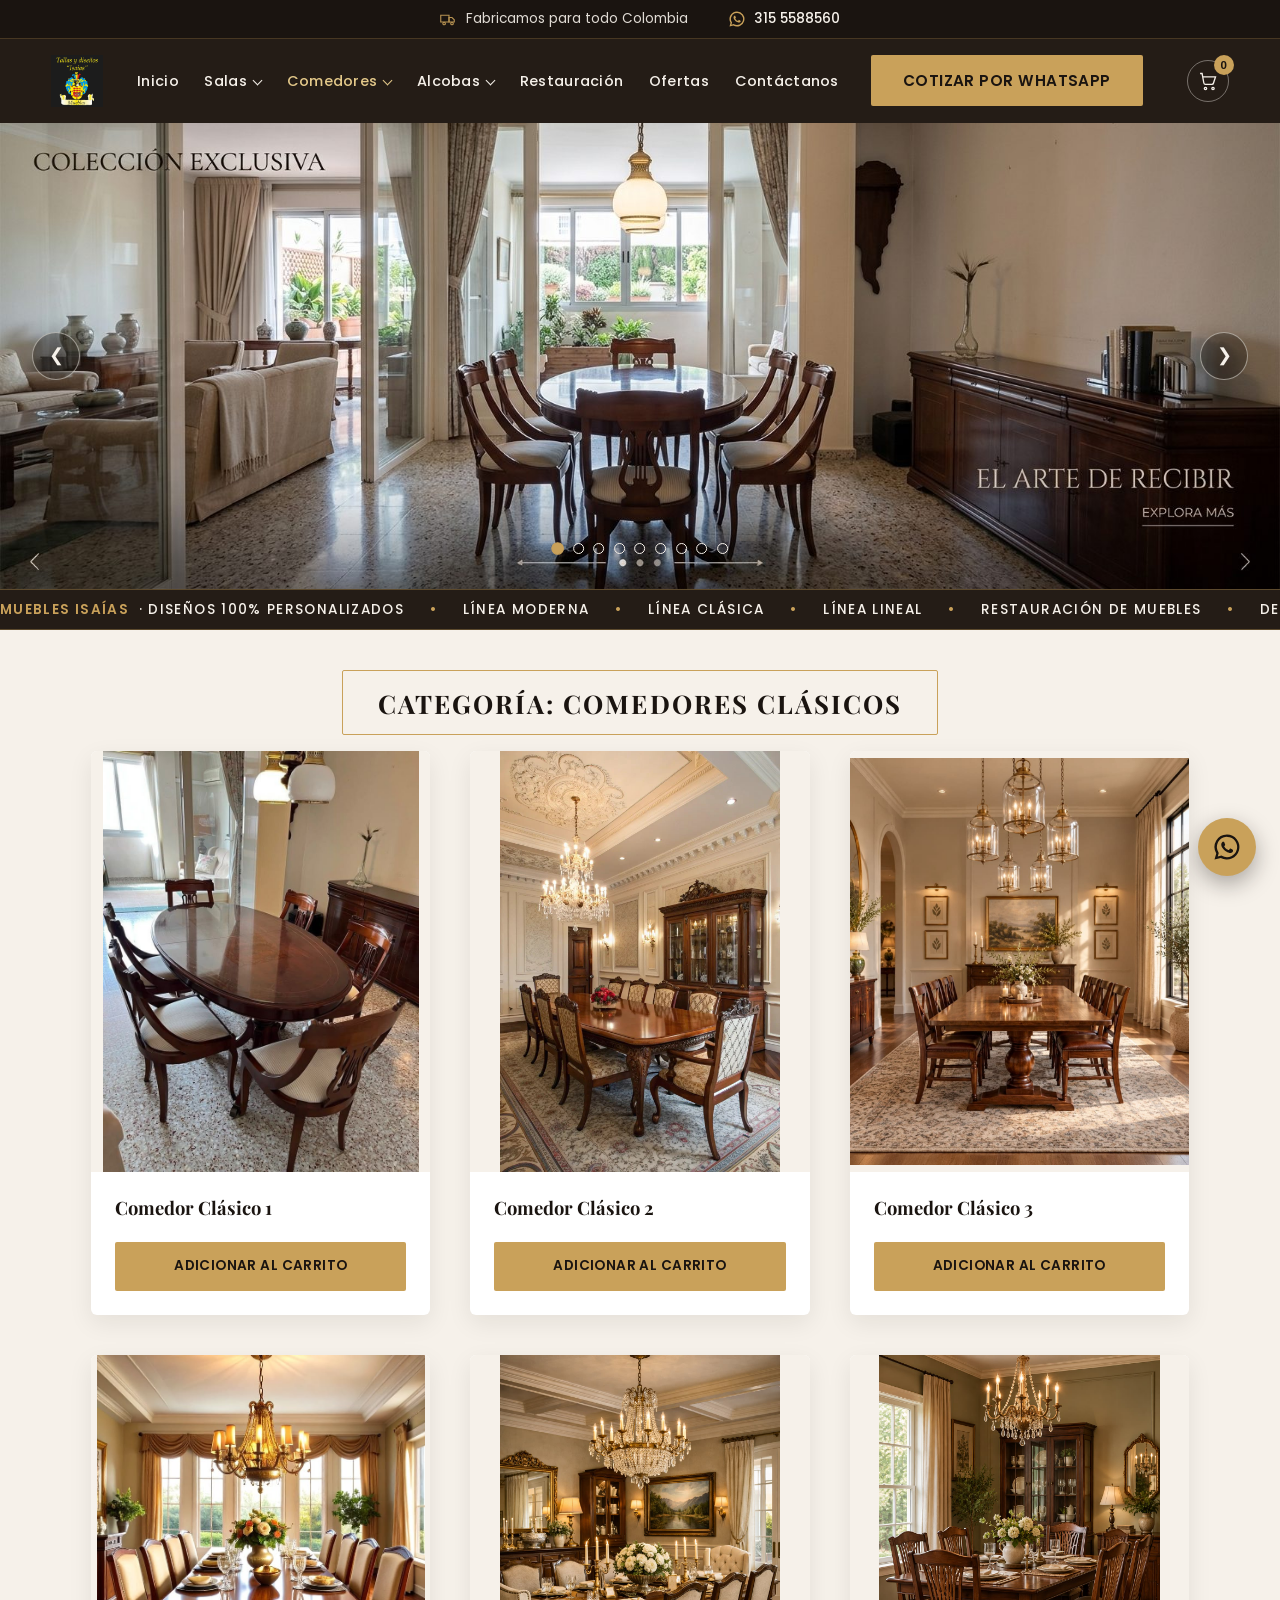
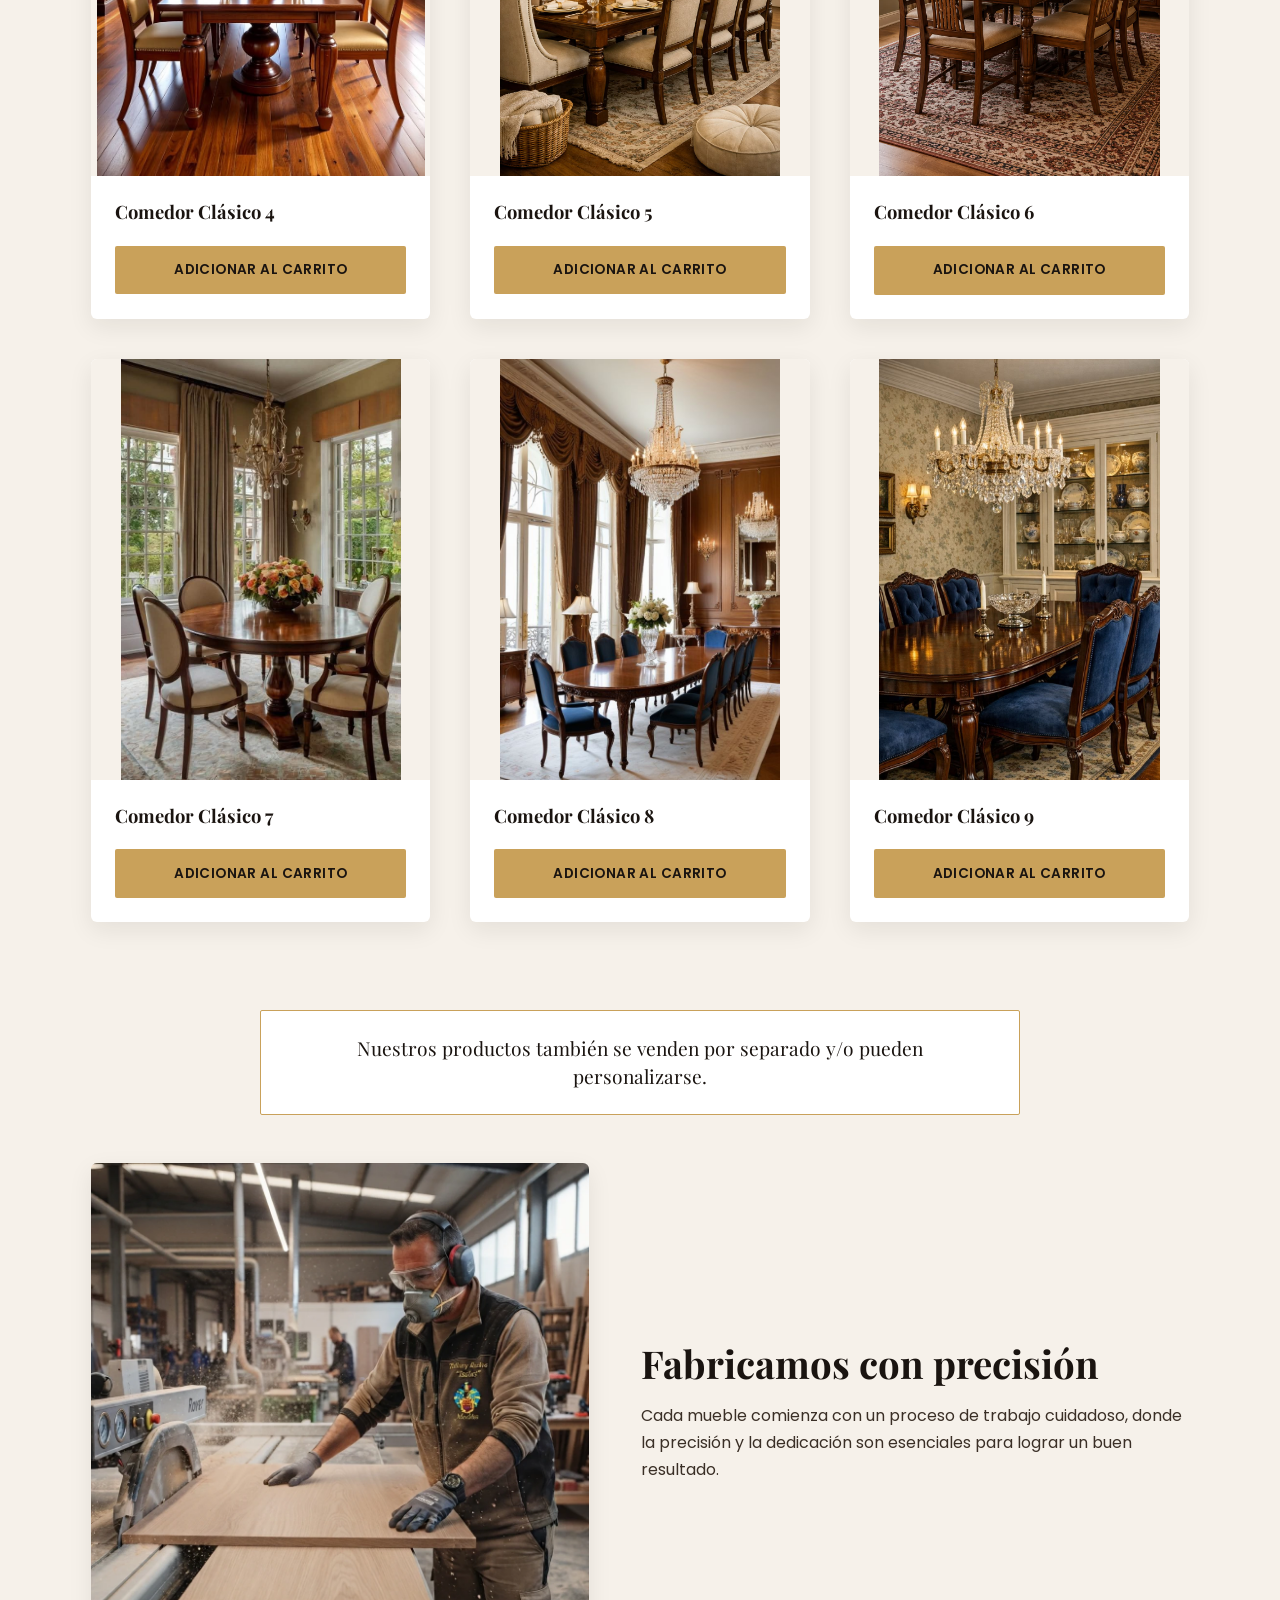
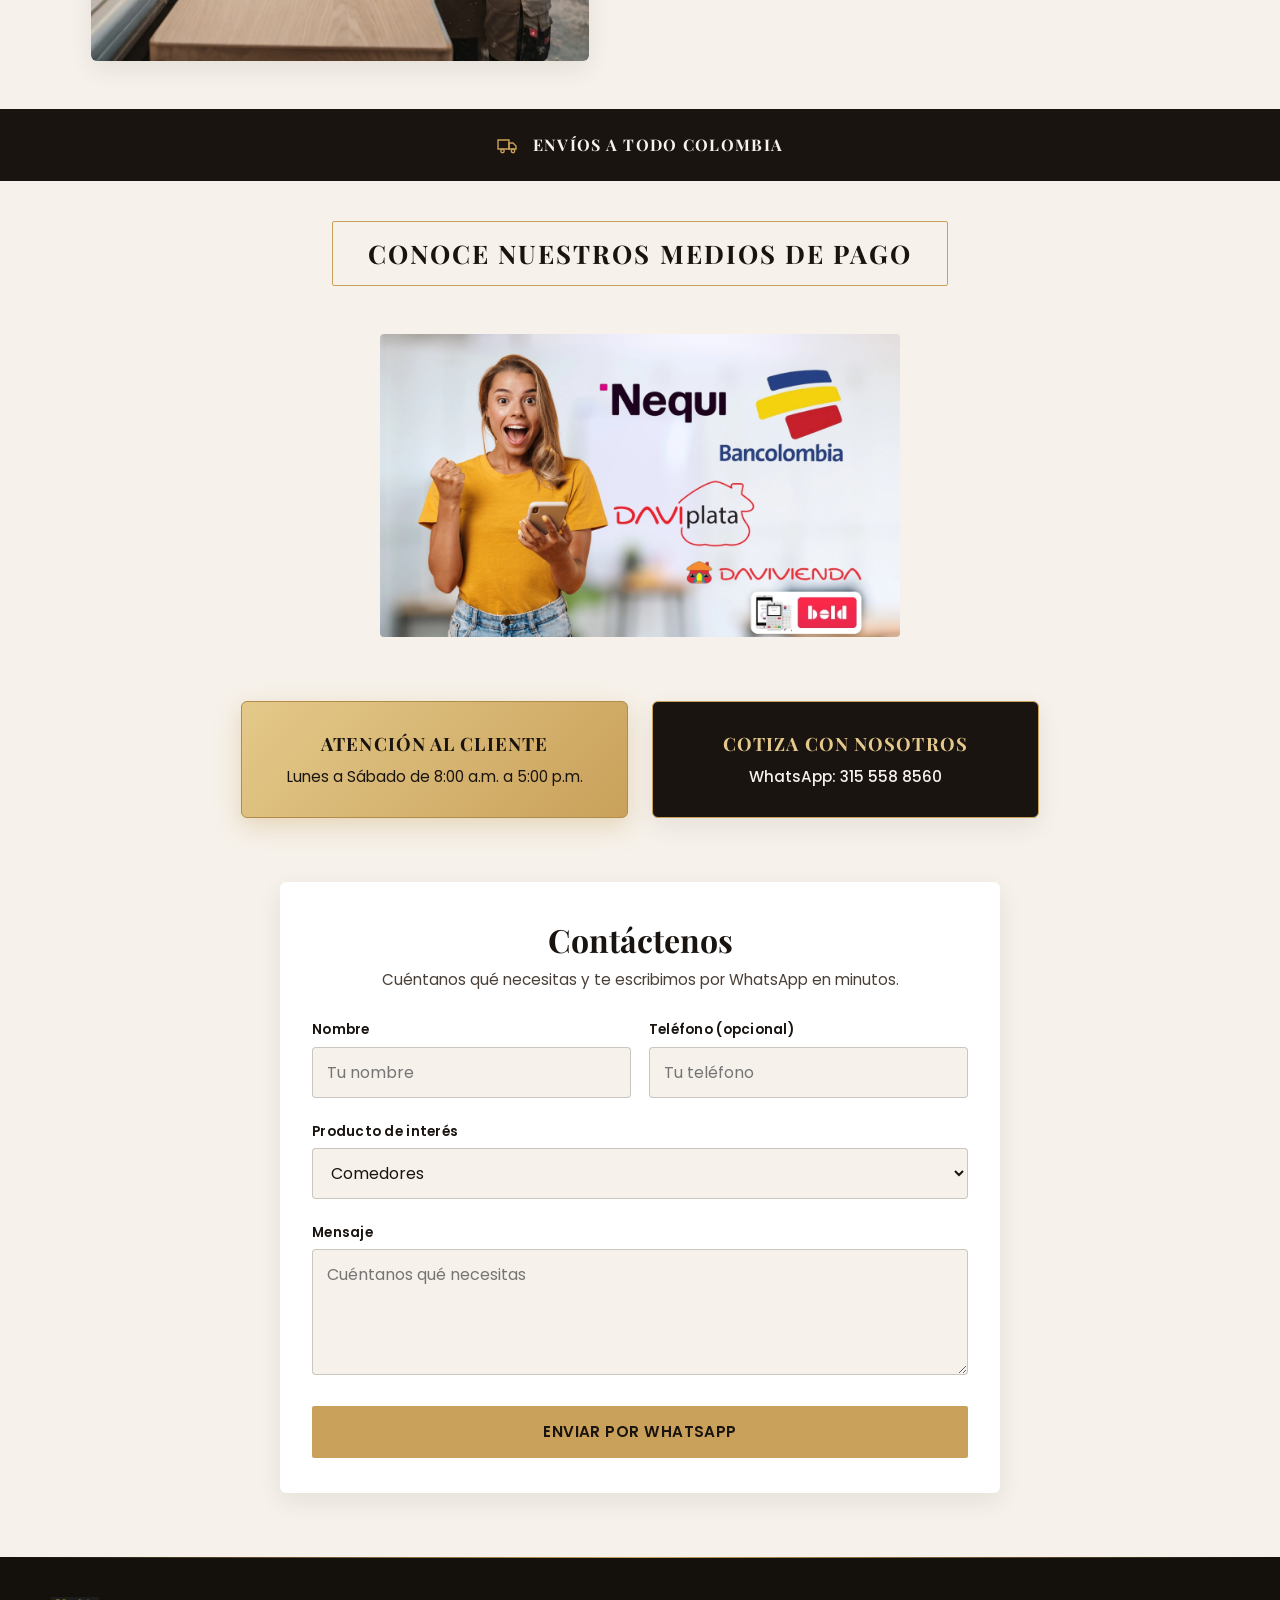
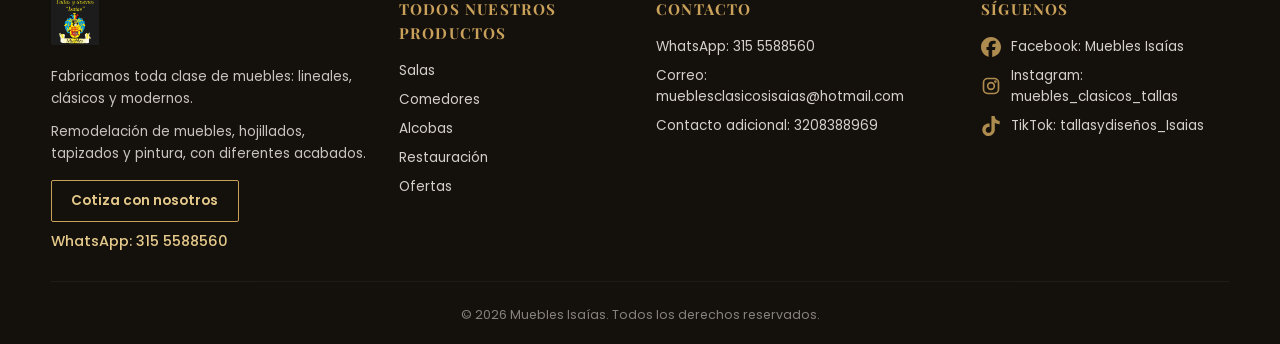
<file: comedores-clasicos.html>
<!DOCTYPE html>
<html lang="es">
<head>
<meta charset="UTF-8">
<meta name="viewport" content="width=device-width, initial-scale=1.0">
<title>Comedores Clásicos | Muebles Isaías</title>
<meta name="description" content="Catálogo de Comedores Clásicos de Muebles Isaías, con envíos a todo Colombia.">
<link rel="preconnect" href="https://fonts.googleapis.com">
<link rel="preconnect" href="https://fonts.gstatic.com" crossorigin>
<link href="https://fonts.googleapis.com/css2?family=Playfair+Display:wght@600;700&family=Poppins:wght@400;500;600&display=swap" rel="stylesheet">
<link rel="stylesheet" href="assets/css/alcobas-modernas.css">
<link rel="stylesheet" href="assets/css/salas.css">
<link rel="stylesheet" href="assets/css/animations.css">
<link rel="stylesheet" href="assets/css/comedores-clasicos.css">
<link rel="stylesheet" href="assets/css/whatsapp-float.css">
</head>
<body>

<!-- ============================================= -->
<!-- FRANJA SUPERIOR (igual al Home)                -->
<!-- ============================================= -->
<header class="topbar">
  <div class="topbar__shipping">
    <svg class="topbar__icon" viewBox="0 0 24 24" fill="none" stroke="currentColor" stroke-width="1.5" aria-hidden="true">
      <path d="M1 7h11v9H1z"/>
      <path d="M12 10h4l3 3v3h-7z"/>
      <circle cx="5.5" cy="18" r="1.7"/>
      <circle cx="16" cy="18" r="1.7"/>
    </svg>
    <span>Fabricamos para todo Colombia</span>
  </div>

  <a class="topbar__whatsapp" href="https://wa.me/573155588560" target="_blank" rel="noopener">
    <svg class="topbar__icon" viewBox="0 0 24 24" fill="currentColor" aria-hidden="true">
      <path d="M12 2a10 10 0 0 0-8.6 15.1L2 22l5-1.3A10 10 0 1 0 12 2Zm0 18.1a8 8 0 0 1-4.1-1.1l-.3-.2-3 .8.8-2.9-.2-.3A8.1 8.1 0 1 1 12 20.1Zm4.4-6.1c-.2-.1-1.4-.7-1.6-.8-.2-.1-.4-.1-.5.1-.2.2-.6.8-.8 1-.1.1-.3.2-.5.1-.2-.1-1-.4-1.9-1.2-.7-.6-1.2-1.4-1.3-1.6-.1-.2 0-.4.1-.5l.4-.4c.1-.1.2-.3.2-.4.1-.1 0-.3 0-.4-.1-.1-.5-1.3-.7-1.7-.2-.5-.4-.4-.5-.4h-.5c-.2 0-.4.1-.6.3-.2.2-.8.8-.8 2s.8 2.3.9 2.5c.1.2 1.6 2.5 4 3.5.6.2 1 .4 1.3.5.6.2 1.1.2 1.5.1.5-.1 1.4-.6 1.6-1.1.2-.5.2-1 .1-1.1-.1-.1-.2-.2-.4-.3Z"/>
    </svg>
    <span>315 5588560</span>
  </a>
</header>

<!-- ============================================= -->
<!-- HEADER PRINCIPAL (igual al Home) + CARRITO     -->
<!-- ============================================= -->
<header class="site-header">
  <a href="index.html" class="site-header__logo">
    <img src="assets/img/logo/logo-muebles-isaias.jpg" alt="Muebles Isaías" class="site-header__logo-img">
  </a>

  <button class="site-nav__toggle" id="navToggle" aria-expanded="false" aria-controls="siteNav" aria-label="Abrir menú de navegación">
    <span></span><span></span><span></span>
  </button>

  <nav class="site-nav" id="siteNav" aria-label="Navegación principal">
    <ul class="site-nav__list">
      <li><a href="index.html">Inicio</a></li>
      <li class="site-nav__item site-nav__item--dropdown">
        <button type="button" class="site-nav__dropdown-toggle" id="salasMenuToggle" aria-expanded="false" aria-haspopup="true" aria-controls="salasSubmenu">Salas</button>
        <ul class="site-nav__submenu" id="salasSubmenu" aria-labelledby="salasMenuToggle">
          <li><a href="salas.html">Salas Modernas</a></li>
          <li><a href="salas-clasicas.html">Salas Clásicas</a></li>
          <li><a href="salas-lineales.html">Salas Lineales</a></li>
        </ul>
      </li>
      <li class="site-nav__item site-nav__item--dropdown">
        <button type="button" class="site-nav__dropdown-toggle is-current" id="comedoresMenuToggle" aria-expanded="false" aria-haspopup="true" aria-controls="comedoresSubmenu">Comedores</button>
        <ul class="site-nav__submenu" id="comedoresSubmenu" aria-labelledby="comedoresMenuToggle">
          <li><a href="comedores-modernos.html">Comedores Modernos</a></li>
          <li><a href="comedores-clasicos.html" class="is-current">Comedores Clásicos</a></li>
          <li><a href="comedores-lineales.html">Comedores Lineales</a></li>
        </ul>
      </li>
      <li class="site-nav__item site-nav__item--dropdown">
        <button type="button" class="site-nav__dropdown-toggle" id="alcobasMenuToggle" aria-expanded="false" aria-haspopup="true" aria-controls="alcobasSubmenu">Alcobas</button>
        <ul class="site-nav__submenu" id="alcobasSubmenu" aria-labelledby="alcobasMenuToggle">
          <li><a href="alcobas-modernas.html">Alcobas Modernas</a></li>
          <li><a href="alcobas-clasicas.html">Alcobas Clásicas</a></li>
          <li><a href="alcobas-lineales.html">Alcobas Lineales</a></li>
        </ul>
      </li>
      <li><a href="restauracion-muebles.html">Restauración</a></li>
      <li><a href="index.html#ofertas">Ofertas</a></li>
      <li><a href="index.html#contacto">Contáctanos</a></li>
    </ul>
    <a href="https://wa.me/573155588560" class="btn btn--primary site-nav__cta" target="_blank" rel="noopener">COTIZAR POR WHATSAPP</a>
  </nav>

  <button class="cart-toggle" id="cartToggle" aria-expanded="false" aria-controls="cartPanel" aria-label="Ver carrito de cotización">
    <svg viewBox="0 0 24 24" fill="none" stroke="currentColor" stroke-width="1.6" aria-hidden="true">
      <circle cx="9" cy="21" r="1.4"/>
      <circle cx="18" cy="21" r="1.4"/>
      <path d="M2.5 3h2.4l2.1 11.4a2 2 0 0 0 2 1.6h7.6a2 2 0 0 0 2-1.6L21 7H6"/>
    </svg>
    <span class="cart-toggle__count" id="cartCount">0</span>
  </button>

  <div class="cart-panel" id="cartPanel">
    <h2 class="cart-panel__title">Carrito de cotización</h2>
    <p class="cart-panel__hint">Selecciona los productos que te interesan. No es una compra en línea: al finalizar, te contactamos por WhatsApp para cotizar.</p>
    <ul class="cart-panel__list" id="cartList">
      <li class="cart-panel__empty" id="cartEmpty">Todavía no has agregado productos.</li>
    </ul>
    <a href="#" class="btn btn--primary cart-panel__cta" id="cartQuoteBtn" target="_blank" rel="noopener">COTIZA CON NOSOTROS</a>
  </div>
</header>

<main>

  <!-- ============================================= -->
  <!-- SLIDER — COMEDORES CLÁSICOS (9 imágenes: SC1 a SC9) -->
  <!-- ============================================= -->
  <section class="hero" id="hero" aria-label="Comedores Clásicos">
    <div class="hero__track" id="heroTrack">

      <!-- SLIDE 1 — SC1 -->
      <article class="hero__slide is-active" data-slide="0" aria-hidden="false">
        <picture class="hero__media">
          <img src="assets/img/catalogo/comedores-clasicos/slider-comedores-clasicos-1.jpg" alt="Comedores clásicos Muebles Isaías, imagen 1" loading="eager">
        </picture>
      </article>

      <!-- SLIDE 2 — SC2 -->
      <article class="hero__slide" data-slide="1" aria-hidden="true">
        <picture class="hero__media">
          <img src="assets/img/catalogo/comedores-clasicos/slider-comedores-clasicos-2.jpg" alt="Comedores clásicos Muebles Isaías, imagen 2" loading="lazy">
        </picture>
      </article>

      <!-- SLIDE 3 — SC3 -->
      <article class="hero__slide" data-slide="2" aria-hidden="true">
        <picture class="hero__media">
          <img src="assets/img/catalogo/comedores-clasicos/slider-comedores-clasicos-3.jpg" alt="Comedores clásicos Muebles Isaías, imagen 3" loading="lazy">
        </picture>
      </article>

      <!-- SLIDE 4 — SC4 -->
      <article class="hero__slide" data-slide="3" aria-hidden="true">
        <picture class="hero__media">
          <img src="assets/img/catalogo/comedores-clasicos/slider-comedores-clasicos-4.jpg" alt="Comedores clásicos Muebles Isaías, imagen 4" loading="lazy">
        </picture>
      </article>

      <!-- SLIDE 5 — SC5 -->
      <article class="hero__slide" data-slide="4" aria-hidden="true">
        <picture class="hero__media">
          <img src="assets/img/catalogo/comedores-clasicos/slider-comedores-clasicos-5.jpg" alt="Comedores clásicos Muebles Isaías, imagen 5" loading="lazy">
        </picture>
      </article>

      <!-- SLIDE 6 — SC6 -->
      <article class="hero__slide" data-slide="5" aria-hidden="true">
        <picture class="hero__media">
          <img src="assets/img/catalogo/comedores-clasicos/slider-comedores-clasicos-6.jpg" alt="Comedores clásicos Muebles Isaías, imagen 6" loading="lazy">
        </picture>
      </article>

      <!-- SLIDE 7 — SC7 -->
      <article class="hero__slide" data-slide="6" aria-hidden="true">
        <picture class="hero__media">
          <img src="assets/img/catalogo/comedores-clasicos/slider-comedores-clasicos-7.jpg" alt="Comedores clásicos Muebles Isaías, imagen 7" loading="lazy">
        </picture>
      </article>

      <!-- SLIDE 8 — SC8 -->
      <article class="hero__slide" data-slide="7" aria-hidden="true">
        <picture class="hero__media">
          <img src="assets/img/catalogo/comedores-clasicos/slider-comedores-clasicos-8.jpg" alt="Comedores clásicos Muebles Isaías, imagen 8" loading="lazy">
        </picture>
      </article>

      <!-- SLIDE 9 — SC9 -->
      <article class="hero__slide" data-slide="8" aria-hidden="true">
        <picture class="hero__media">
          <img src="assets/img/catalogo/comedores-clasicos/slider-comedores-clasicos-9.jpg" alt="Comedores clásicos Muebles Isaías, imagen 9" loading="lazy">
        </picture>
      </article>

    </div>

    <!-- Controles -->
    <button class="hero__arrow hero__arrow--prev" id="heroPrev" aria-label="Imagen anterior">&#10094;</button>
    <button class="hero__arrow hero__arrow--next" id="heroNext" aria-label="Siguiente imagen">&#10095;</button>

    <div class="hero__dots" id="heroDots" role="tablist" aria-label="Seleccionar imagen">
      <button class="hero__dot is-active" data-goto="0" role="tab" aria-selected="true" aria-label="Ver imagen 1"></button>
      <button class="hero__dot" data-goto="1" role="tab" aria-selected="false" aria-label="Ver imagen 2"></button>
      <button class="hero__dot" data-goto="2" role="tab" aria-selected="false" aria-label="Ver imagen 3"></button>
      <button class="hero__dot" data-goto="3" role="tab" aria-selected="false" aria-label="Ver imagen 4"></button>
      <button class="hero__dot" data-goto="4" role="tab" aria-selected="false" aria-label="Ver imagen 5"></button>
      <button class="hero__dot" data-goto="5" role="tab" aria-selected="false" aria-label="Ver imagen 6"></button>
      <button class="hero__dot" data-goto="6" role="tab" aria-selected="false" aria-label="Ver imagen 7"></button>
      <button class="hero__dot" data-goto="7" role="tab" aria-selected="false" aria-label="Ver imagen 8"></button>
      <button class="hero__dot" data-goto="8" role="tab" aria-selected="false" aria-label="Ver imagen 9"></button>
    </div>
  </section>

  <!-- ============================================= -->
  <!-- TICKER HORIZONTAL (mismo componente del Home)  -->
  <!-- ============================================= -->
  <section class="ticker" aria-label="Información de Muebles Isaías">
    <div class="ticker__track">
      <ul class="ticker__group">
        <li class="ticker__item"><strong>MUEBLES ISAÍAS</strong> · DISEÑOS 100% PERSONALIZADOS</li>
        <li class="ticker__item">LÍNEA MODERNA</li>
        <li class="ticker__item">LÍNEA CLÁSICA</li>
        <li class="ticker__item">LÍNEA LINEAL</li>
        <li class="ticker__item">RESTAURACIÓN DE MUEBLES</li>
        <li class="ticker__item">DESPACHAMOS A TODO COLOMBIA</li>
        <li class="ticker__item">ASESORÍA WHATSAPP <a class="ticker__link" href="https://wa.me/573155588560" target="_blank" rel="noopener">315 558 8560</a></li>
      </ul>
      <ul class="ticker__group" aria-hidden="true">
        <li class="ticker__item"><strong>MUEBLES ISAÍAS</strong> · DISEÑOS 100% PERSONALIZADOS</li>
        <li class="ticker__item">LÍNEA MODERNA</li>
        <li class="ticker__item">LÍNEA CLÁSICA</li>
        <li class="ticker__item">LÍNEA LINEAL</li>
        <li class="ticker__item">RESTAURACIÓN DE MUEBLES</li>
        <li class="ticker__item">DESPACHAMOS A TODO COLOMBIA</li>
        <li class="ticker__item">ASESORÍA WHATSAPP <a class="ticker__link" href="https://wa.me/573155588560" target="_blank" rel="noopener" tabindex="-1">315 558 8560</a></li>
      </ul>
      <ul class="ticker__group" aria-hidden="true">
        <li class="ticker__item"><strong>MUEBLES ISAÍAS</strong> · DISEÑOS 100% PERSONALIZADOS</li>
        <li class="ticker__item">LÍNEA MODERNA</li>
        <li class="ticker__item">LÍNEA CLÁSICA</li>
        <li class="ticker__item">LÍNEA LINEAL</li>
        <li class="ticker__item">RESTAURACIÓN DE MUEBLES</li>
        <li class="ticker__item">DESPACHAMOS A TODO COLOMBIA</li>
        <li class="ticker__item">ASESORÍA WHATSAPP <a class="ticker__link" href="https://wa.me/573155588560" target="_blank" rel="noopener" tabindex="-1">315 558 8560</a></li>
      </ul>
      <ul class="ticker__group" aria-hidden="true">
        <li class="ticker__item"><strong>MUEBLES ISAÍAS</strong> · DISEÑOS 100% PERSONALIZADOS</li>
        <li class="ticker__item">LÍNEA MODERNA</li>
        <li class="ticker__item">LÍNEA CLÁSICA</li>
        <li class="ticker__item">LÍNEA LINEAL</li>
        <li class="ticker__item">RESTAURACIÓN DE MUEBLES</li>
        <li class="ticker__item">DESPACHAMOS A TODO COLOMBIA</li>
        <li class="ticker__item">ASESORÍA WHATSAPP <a class="ticker__link" href="https://wa.me/573155588560" target="_blank" rel="noopener" tabindex="-1">315 558 8560</a></li>
      </ul>
    </div>
  </section>

  <!-- ============================================= -->
  <!-- IDENTIFICADOR DE CATEGORÍA                     -->
  <!-- ============================================= -->
  <section class="category-banner">
    <span class="category-banner__box">CATEGORÍA: COMEDORES CLÁSICOS</span>
  </section>

  <!-- ============================================= -->
  <!-- TARJETAS — COMEDORES CLÁSICOS (9 referencias: CC1 a CC9) -->
  <!-- Nombres provisionales (pendientes de nombres/referencias reales) -->
  <!-- ============================================= -->
  <section class="product-grid product-grid--comedores-clasicos" aria-label="Productos de Comedores Clásicos">

    <article class="product-card" data-product-id="comedor-clasico-01">
      <div class="product-card__media">
        <img src="assets/img/catalogo/comedores-clasicos/comedor-clasico-1.jpg" alt="Comedor Clásico 1" loading="eager">
      </div>
      <div class="product-card__body">
        <h3 class="product-card__title">Comedor Clásico 1</h3>
        <button class="btn btn--primary product-card__add" data-add-to-cart data-product-name="Comedor Clásico 1">
          ADICIONAR AL CARRITO
        </button>
      </div>
    </article>

    <article class="product-card" data-product-id="comedor-clasico-02">
      <div class="product-card__media">
        <img src="assets/img/catalogo/comedores-clasicos/comedor-clasico-2.jpg" alt="Comedor Clásico 2" loading="lazy">
      </div>
      <div class="product-card__body">
        <h3 class="product-card__title">Comedor Clásico 2</h3>
        <button class="btn btn--primary product-card__add" data-add-to-cart data-product-name="Comedor Clásico 2">
          ADICIONAR AL CARRITO
        </button>
      </div>
    </article>

    <article class="product-card" data-product-id="comedor-clasico-03">
      <div class="product-card__media">
        <img src="assets/img/catalogo/comedores-clasicos/comedor-clasico-3.jpg" alt="Comedor Clásico 3" loading="lazy">
      </div>
      <div class="product-card__body">
        <h3 class="product-card__title">Comedor Clásico 3</h3>
        <button class="btn btn--primary product-card__add" data-add-to-cart data-product-name="Comedor Clásico 3">
          ADICIONAR AL CARRITO
        </button>
      </div>
    </article>

    <article class="product-card" data-product-id="comedor-clasico-04">
      <div class="product-card__media">
        <img src="assets/img/catalogo/comedores-clasicos/comedor-clasico-4.jpg" alt="Comedor Clásico 4" loading="lazy">
      </div>
      <div class="product-card__body">
        <h3 class="product-card__title">Comedor Clásico 4</h3>
        <button class="btn btn--primary product-card__add" data-add-to-cart data-product-name="Comedor Clásico 4">
          ADICIONAR AL CARRITO
        </button>
      </div>
    </article>

    <article class="product-card" data-product-id="comedor-clasico-05">
      <div class="product-card__media">
        <img src="assets/img/catalogo/comedores-clasicos/comedor-clasico-5.jpg" alt="Comedor Clásico 5" loading="lazy">
      </div>
      <div class="product-card__body">
        <h3 class="product-card__title">Comedor Clásico 5</h3>
        <button class="btn btn--primary product-card__add" data-add-to-cart data-product-name="Comedor Clásico 5">
          ADICIONAR AL CARRITO
        </button>
      </div>
    </article>

    <article class="product-card" data-product-id="comedor-clasico-06">
      <div class="product-card__media">
        <img src="assets/img/catalogo/comedores-clasicos/comedor-clasico-6.jpg" alt="Comedor Clásico 6" loading="lazy">
      </div>
      <div class="product-card__body">
        <h3 class="product-card__title">Comedor Clásico 6</h3>
        <button class="btn btn--primary product-card__add" data-add-to-cart data-product-name="Comedor Clásico 6">
          ADICIONAR AL CARRITO
        </button>
      </div>
    </article>

    <article class="product-card" data-product-id="comedor-clasico-07">
      <div class="product-card__media">
        <img src="assets/img/catalogo/comedores-clasicos/comedor-clasico-7.jpg" alt="Comedor Clásico 7" loading="lazy">
      </div>
      <div class="product-card__body">
        <h3 class="product-card__title">Comedor Clásico 7</h3>
        <button class="btn btn--primary product-card__add" data-add-to-cart data-product-name="Comedor Clásico 7">
          ADICIONAR AL CARRITO
        </button>
      </div>
    </article>

    <article class="product-card" data-product-id="comedor-clasico-08">
      <div class="product-card__media">
        <img src="assets/img/catalogo/comedores-clasicos/comedor-clasico-8.jpg" alt="Comedor Clásico 8" loading="lazy">
      </div>
      <div class="product-card__body">
        <h3 class="product-card__title">Comedor Clásico 8</h3>
        <button class="btn btn--primary product-card__add" data-add-to-cart data-product-name="Comedor Clásico 8">
          ADICIONAR AL CARRITO
        </button>
      </div>
    </article>

    <article class="product-card" data-product-id="comedor-clasico-09">
      <div class="product-card__media">
        <img src="assets/img/catalogo/comedores-clasicos/comedor-clasico-9.jpg" alt="Comedor Clásico 9" loading="lazy">
      </div>
      <div class="product-card__body">
        <h3 class="product-card__title">Comedor Clásico 9</h3>
        <button class="btn btn--primary product-card__add" data-add-to-cart data-product-name="Comedor Clásico 9">
          ADICIONAR AL CARRITO
        </button>
      </div>
    </article>

  </section>

  <!-- ============================================= -->
  <!-- TEXTO COMERCIAL (después de los productos)     -->
  <!-- ============================================= -->
  <section class="commercial-note">
    <p class="commercial-note__text">Nuestros productos también se venden por separado y/o pueden personalizarse.</p>
  </section>

  <!-- ============================================= -->
  <!-- BLOQUE EDITORIAL — PRIMER BLOQUE: FABRICACIÓN  -->
  <!-- Cada nuevo bloque del proceso se agrega como   -->
  <!-- otro <article class="editorial-block"> dentro  -->
  <!-- de esta sección. La imagen es una ilustración. -->
  <!-- ============================================= -->
  <section class="editorial">
    <article class="editorial-block">
      <div class="editorial-block__media">
        <img class="editorial-block__image" src="assets/img/editorial/proceso-fabricacion.webp" width="1024" height="1024" loading="lazy" alt="Ilustración de un operario cortando una tabla de madera en una sierra de mesa, con protección auditiva y gafas, dentro de un taller">
      </div>
      <div class="editorial-block__text">
        <h2 class="editorial-block__title">Fabricamos con precisión</h2>
        <p class="editorial-block__copy">Cada mueble comienza con un proceso de trabajo cuidadoso, donde la precisión y la dedicación son esenciales para lograr un buen resultado.</p>
      </div>
    </article>
  </section>

  <!-- ============================================= -->
  <!-- ENVÍOS A TODO COLOMBIA                         -->
  <!-- ============================================= -->
  <section class="shipping-band">
    <svg viewBox="0 0 24 24" fill="none" stroke="currentColor" stroke-width="1.4" aria-hidden="true">
      <path d="M1 7h11v9H1z"/>
      <path d="M12 10h4l3 3v3h-7z"/>
      <circle cx="5.5" cy="18" r="1.7"/>
      <circle cx="16" cy="18" r="1.7"/>
    </svg>
    <span>ENVÍOS A TODO COLOMBIA</span>
  </section>

  <!-- ============================================= -->
  <!-- CONOCE NUESTROS MEDIOS DE PAGO                 -->
  <!-- Recurso real: fotografia_-_2025-01-21t110024   -->
  <!-- .635.webp (Nequi / Bancolombia / Daviplata /    -->
  <!-- Davivienda), copiado sin alterar su contenido.  -->
  <!-- ============================================= -->
  <section class="category-banner">
    <span class="category-banner__box">CONOCE NUESTROS MEDIOS DE PAGO</span>
  </section>

  <section class="payment-band">
    <img class="payment-band__image" src="assets/img/pagos/medios-de-pago-v2.webp" alt="Medios de pago disponibles: Nequi, Bancolombia, Daviplata, Davivienda y datáfono Bold">
  </section>

  <!-- ============================================= -->
  <!-- ATENCIÓN AL CLIENTE + COTIZACIÓN               -->
  <!-- ============================================= -->
  <section class="info-boxes" aria-label="Atención al cliente y cotización">
    <article class="info-box">
      <h2 class="info-box__title">ATENCIÓN AL CLIENTE</h2>
      <p class="info-box__text">Lunes a Sábado de 8:00 a.m. a 5:00 p.m.</p>
    </article>

    <a class="info-box info-box--link" href="https://wa.me/573155588560" target="_blank" rel="noopener">
      <h2 class="info-box__title">COTIZA CON NOSOTROS</h2>
      <p class="info-box__text">WhatsApp: 315 558 8560</p>
    </a>
  </section>

  <!-- ============================================= -->
  <!-- CONTÁCTENOS (envío por WhatsApp de Muebles     -->
  <!-- Isaías: 315 558 8560). Lógica en               -->
  <!-- assets/js/contact-whatsapp.js                  -->
  <!-- ============================================= -->
  <section class="contact-section" id="contactenos" aria-labelledby="contactTitle">
    <div class="contact-box">
      <h2 class="contact-box__title" id="contactTitle">Contáctenos</h2>
      <p class="contact-box__lead">Cuéntanos qué necesitas y te escribimos por WhatsApp en minutos.</p>

      <form class="contact-form" id="contactForm" novalidate>
        <div class="contact-form__row">
          <div class="contact-form__field">
            <label for="cfName">Nombre</label>
            <input type="text" id="cfName" name="nombre" placeholder="Tu nombre" autocomplete="name" required aria-describedby="cfNameError">
            <span class="contact-form__error" id="cfNameError" role="alert"></span>
          </div>
          <div class="contact-form__field">
            <label for="cfPhone">Teléfono (opcional)</label>
            <input type="tel" id="cfPhone" name="telefono" placeholder="Tu teléfono" inputmode="tel" autocomplete="tel">
          </div>
        </div>

        <div class="contact-form__field">
          <label for="cfProduct">Producto de interés</label>
          <select id="cfProduct" name="producto" required aria-describedby="cfProductError">
            <option value="" disabled>Selecciona un producto</option>
            <option value="Muebles Isaías">Muebles Isaías</option>
            <option value="Salas">Salas</option>
            <option value="Alcobas">Alcobas</option>
            <option value="Comedores" selected>Comedores</option>
            <option value="Camas">Camas</option>
            <option value="Sofás">Sofás</option>
            <option value="Sofacamas">Sofacamas</option>
            <option value="Consolas">Consolas</option>
            <option value="Closets">Closets</option>
            <option value="Mesas">Mesas</option>
            <option value="Decoración">Decoración</option>
            <option value="Restauración de muebles">Restauración de muebles</option>
          </select>
          <span class="contact-form__error" id="cfProductError" role="alert"></span>
        </div>

        <div class="contact-form__field">
          <label for="cfMessage">Mensaje</label>
          <textarea id="cfMessage" name="mensaje" rows="4" placeholder="Cuéntanos qué necesitas" required aria-describedby="cfMessageError"></textarea>
          <span class="contact-form__error" id="cfMessageError" role="alert"></span>
        </div>

        <button type="submit" class="btn btn--primary contact-form__submit">ENVIAR POR WHATSAPP</button>
      </form>
    </div>
  </section>

</main>

<!-- ============================================= -->
<!-- PIE DE PÁGINA — 4 columnas                      -->
<!-- Redes: solo se muestran los nombres entregados; -->
<!-- sin enlaces hasta contar con las URL reales.    -->
<!-- ============================================= -->
<footer class="site-footer">
  <div class="site-footer__grid">

    <div class="site-footer__col site-footer__col--brand">
      <a href="index.html" class="site-footer__logo-link" aria-label="Muebles Isaías, ir al inicio">
        <img src="assets/img/logo/logo-muebles-isaias.jpg" alt="Muebles Isaías" class="site-footer__logo">
      </a>
      <p>Fabricamos toda clase de muebles: lineales, clásicos y modernos.</p>
      <p>Remodelación de muebles, hojillados, tapizados y pintura, con diferentes acabados.</p>
      <a href="https://wa.me/573155588560" class="site-footer__cta" target="_blank" rel="noopener">Cotiza con nosotros</a>
      <a href="https://wa.me/573155588560" class="site-footer__whatsapp" target="_blank" rel="noopener">WhatsApp: 315 5588560</a>
    </div>

    <nav class="site-footer__col" aria-label="Todos nuestros productos">
      <h3 class="site-footer__title">Todos nuestros productos</h3>
      <ul class="site-footer__list">
        <li><a href="salas.html">Salas</a></li>
        <li><a href="comedores-modernos.html">Comedores</a></li>
        <li><a href="alcobas-modernas.html">Alcobas</a></li>
        <li><a href="restauracion-muebles.html">Restauración</a></li>
        <li><a href="index.html#ofertas">Ofertas</a></li>
      </ul>
    </nav>

    <div class="site-footer__col">
      <h3 class="site-footer__title">Contacto</h3>
      <ul class="site-footer__list">
        <li>WhatsApp: <a href="https://wa.me/573155588560" target="_blank" rel="noopener">315 5588560</a></li>
        <li>Correo: <a href="mailto:mueblesclasicosisaias@hotmail.com">mueblesclasicosisaias@hotmail.com</a></li>
        <li>Contacto adicional: 3208388969</li>
      </ul>
    </div>

    <div class="site-footer__col">
      <h3 class="site-footer__title">Síguenos</h3>
      <ul class="site-footer__list site-footer__social">
        <li><svg class="site-footer__icon" viewBox="0 0 24 24" fill="currentColor" aria-hidden="true" focusable="false"><path d="M9.101 23.691v-7.98H6.627v-3.667h2.474v-1.58c0-4.085 1.848-5.978 5.858-5.978.401 0 .955.042 1.468.103a8.68 8.68 0 0 1 1.141.195v3.325a8.623 8.623 0 0 0-.653-.036 26.805 26.805 0 0 0-.733-.009c-.707 0-1.259.096-1.675.309a1.686 1.686 0 0 0-.679.622c-.258.42-.374.995-.374 1.752v1.297h3.919l-.386 2.103-.287 1.564h-3.246v8.245C19.396 23.238 24 18.179 24 12.044c0-6.627-5.373-12-12-12s-12 5.373-12 12c0 5.628 3.874 10.35 9.101 11.647Z"/></svg><span>Facebook: Muebles Isaías</span></li>
        <li><svg class="site-footer__icon" viewBox="0 0 24 24" fill="none" stroke="currentColor" stroke-width="2" stroke-linecap="round" stroke-linejoin="round" aria-hidden="true" focusable="false"><rect x="3" y="3" width="18" height="18" rx="5"/><circle cx="12" cy="12" r="4"/><circle cx="17.3" cy="6.7" r="0.6" fill="currentColor"/></svg><span>Instagram: muebles_clasicos_tallas</span></li>
        <li><svg class="site-footer__icon" viewBox="0 0 24 24" fill="currentColor" aria-hidden="true" focusable="false"><path d="M12.525.02c1.31-.02 2.61-.01 3.91-.02.08 1.53.63 3.09 1.75 4.17 1.12 1.11 2.7 1.62 4.24 1.79v4.03c-1.44-.05-2.89-.35-4.2-.97-.57-.26-1.1-.59-1.62-.93-.01 2.92.01 5.84-.02 8.75-.08 1.4-.54 2.79-1.35 3.94-1.31 1.92-3.58 3.17-5.91 3.21-1.43.08-2.86-.31-4.08-1.03-2.02-1.19-3.44-3.37-3.65-5.71-.02-.5-.03-1-.01-1.49.18-1.9 1.12-3.72 2.58-4.96 1.66-1.44 3.98-2.13 6.15-1.72.02 1.48-.04 2.96-.04 4.44-.99-.32-2.15-.23-3.02.37-.63.41-1.11 1.04-1.36 1.75-.21.51-.15 1.07-.14 1.61.24 1.64 1.82 3.02 3.5 2.87 1.12-.01 2.19-.66 2.77-1.61.19-.33.4-.67.41-1.06.1-1.79.06-3.57.07-5.36.01-4.03-.01-8.05.02-12.07z"/></svg><span>TikTok: tallasydiseños_Isaias</span></li>
      </ul>
    </div>

  </div>

  <p class="site-footer__copy">© 2026 Muebles Isaías. Todos los derechos reservados.</p>
</footer>

<script src="assets/js/site-nav.js"></script>
<script src="assets/js/nav-dropdown-multi.js"></script>
<script src="assets/js/cart.js"></script>
<script src="assets/js/hero-slider.js"></script>
<script src="assets/js/contact-whatsapp.js"></script>
<script src="assets/js/animations.js"></script>
<script src="assets/js/whatsapp-float.js"></script>
</body>
</html>
</file>
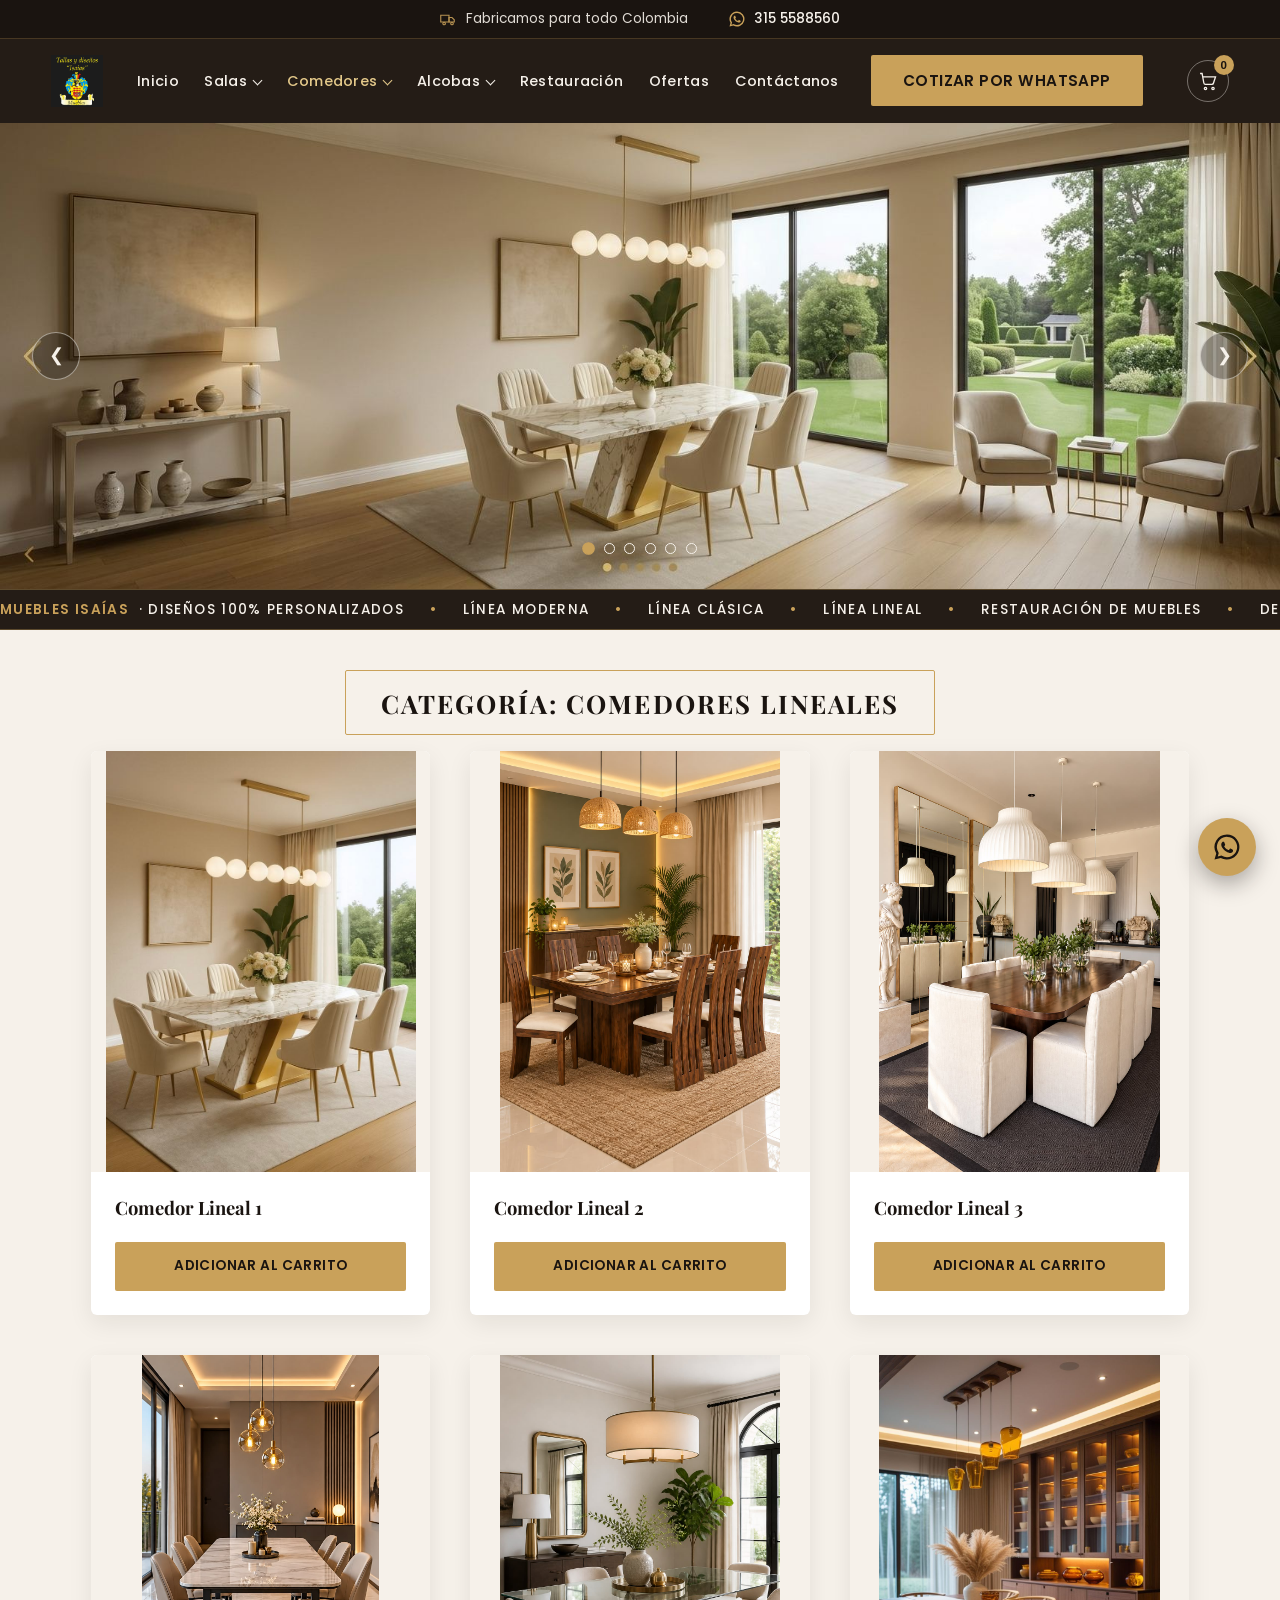
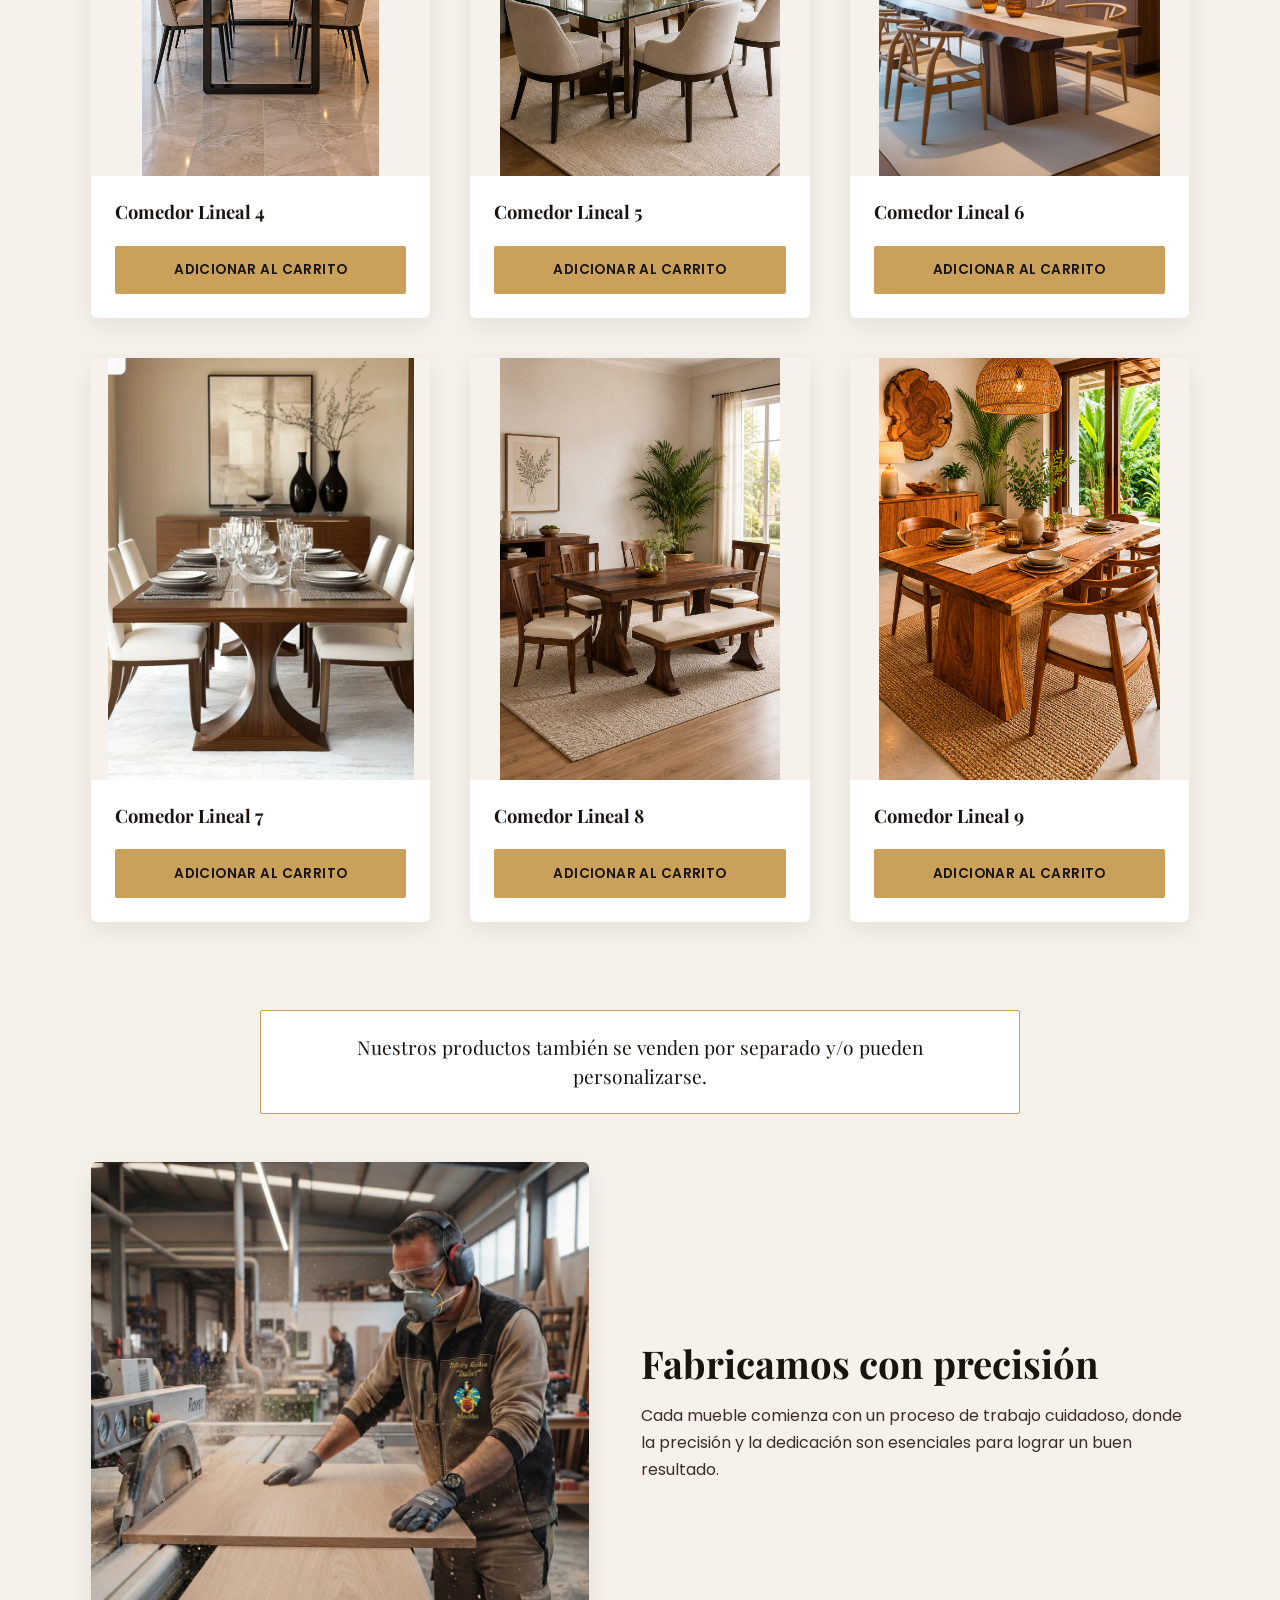
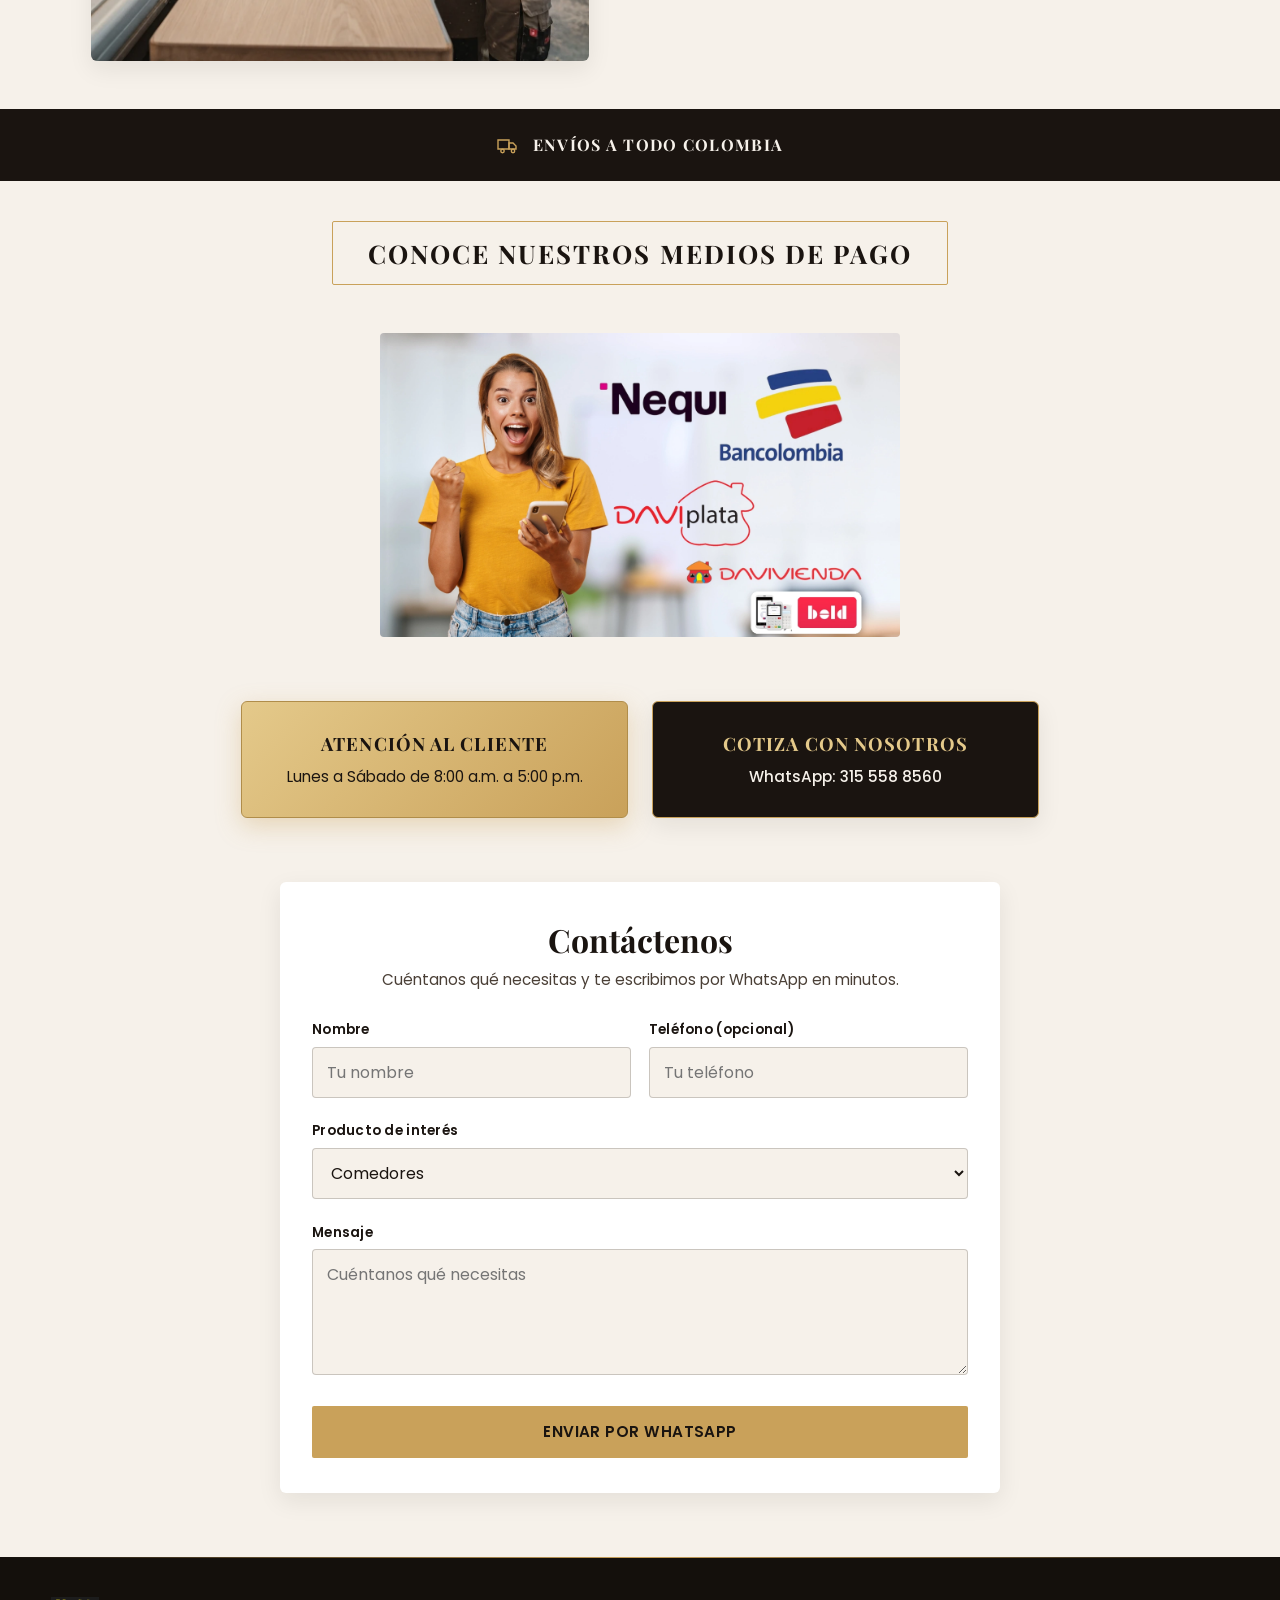
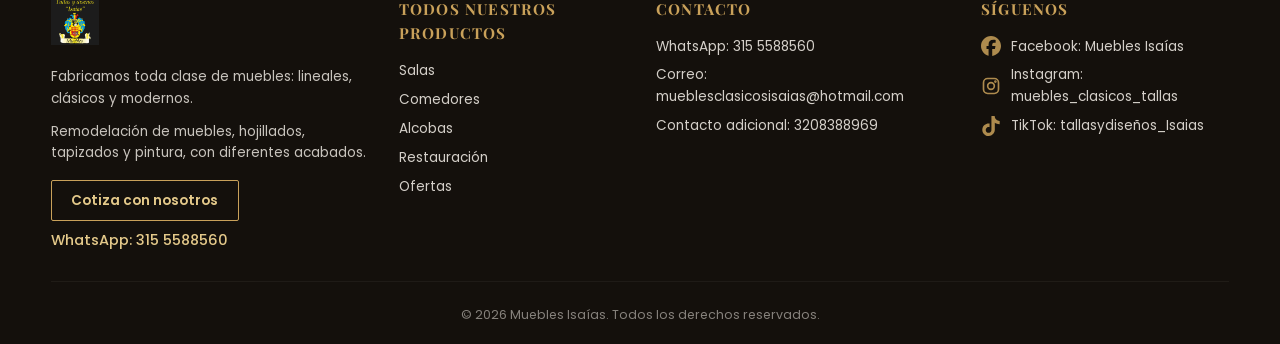
<file: comedores-lineales.html>
<!DOCTYPE html>
<html lang="es">
<head>
<meta charset="UTF-8">
<meta name="viewport" content="width=device-width, initial-scale=1.0">
<title>Comedores Lineales | Muebles Isaías</title>
<meta name="description" content="Catálogo de Comedores Lineales de Muebles Isaías, con envíos a todo Colombia.">
<link rel="preconnect" href="https://fonts.googleapis.com">
<link rel="preconnect" href="https://fonts.gstatic.com" crossorigin>
<link href="https://fonts.googleapis.com/css2?family=Playfair+Display:wght@600;700&family=Poppins:wght@400;500;600&display=swap" rel="stylesheet">
<link rel="stylesheet" href="assets/css/alcobas-modernas.css">
<link rel="stylesheet" href="assets/css/salas.css">
<link rel="stylesheet" href="assets/css/animations.css">
<link rel="stylesheet" href="assets/css/comedores-lineales.css">
<link rel="stylesheet" href="assets/css/whatsapp-float.css">
</head>
<body>

<!-- ============================================= -->
<!-- FRANJA SUPERIOR (igual al Home)                -->
<!-- ============================================= -->
<header class="topbar">
  <div class="topbar__shipping">
    <svg class="topbar__icon" viewBox="0 0 24 24" fill="none" stroke="currentColor" stroke-width="1.5" aria-hidden="true">
      <path d="M1 7h11v9H1z"/>
      <path d="M12 10h4l3 3v3h-7z"/>
      <circle cx="5.5" cy="18" r="1.7"/>
      <circle cx="16" cy="18" r="1.7"/>
    </svg>
    <span>Fabricamos para todo Colombia</span>
  </div>

  <a class="topbar__whatsapp" href="https://wa.me/573155588560" target="_blank" rel="noopener">
    <svg class="topbar__icon" viewBox="0 0 24 24" fill="currentColor" aria-hidden="true">
      <path d="M12 2a10 10 0 0 0-8.6 15.1L2 22l5-1.3A10 10 0 1 0 12 2Zm0 18.1a8 8 0 0 1-4.1-1.1l-.3-.2-3 .8.8-2.9-.2-.3A8.1 8.1 0 1 1 12 20.1Zm4.4-6.1c-.2-.1-1.4-.7-1.6-.8-.2-.1-.4-.1-.5.1-.2.2-.6.8-.8 1-.1.1-.3.2-.5.1-.2-.1-1-.4-1.9-1.2-.7-.6-1.2-1.4-1.3-1.6-.1-.2 0-.4.1-.5l.4-.4c.1-.1.2-.3.2-.4.1-.1 0-.3 0-.4-.1-.1-.5-1.3-.7-1.7-.2-.5-.4-.4-.5-.4h-.5c-.2 0-.4.1-.6.3-.2.2-.8.8-.8 2s.8 2.3.9 2.5c.1.2 1.6 2.5 4 3.5.6.2 1 .4 1.3.5.6.2 1.1.2 1.5.1.5-.1 1.4-.6 1.6-1.1.2-.5.2-1 .1-1.1-.1-.1-.2-.2-.4-.3Z"/>
    </svg>
    <span>315 5588560</span>
  </a>
</header>

<!-- ============================================= -->
<!-- HEADER PRINCIPAL (igual al Home) + CARRITO     -->
<!-- ============================================= -->
<header class="site-header">
  <a href="index.html" class="site-header__logo">
    <img src="assets/img/logo/logo-muebles-isaias.jpg" alt="Muebles Isaías" class="site-header__logo-img">
  </a>

  <button class="site-nav__toggle" id="navToggle" aria-expanded="false" aria-controls="siteNav" aria-label="Abrir menú de navegación">
    <span></span><span></span><span></span>
  </button>

  <nav class="site-nav" id="siteNav" aria-label="Navegación principal">
    <ul class="site-nav__list">
      <li><a href="index.html">Inicio</a></li>
      <li class="site-nav__item site-nav__item--dropdown">
        <button type="button" class="site-nav__dropdown-toggle" id="salasMenuToggle" aria-expanded="false" aria-haspopup="true" aria-controls="salasSubmenu">Salas</button>
        <ul class="site-nav__submenu" id="salasSubmenu" aria-labelledby="salasMenuToggle">
          <li><a href="salas.html">Salas Modernas</a></li>
          <li><a href="salas-clasicas.html">Salas Clásicas</a></li>
          <li><a href="salas-lineales.html">Salas Lineales</a></li>
        </ul>
      </li>
      <li class="site-nav__item site-nav__item--dropdown">
        <button type="button" class="site-nav__dropdown-toggle is-current" id="comedoresMenuToggle" aria-expanded="false" aria-haspopup="true" aria-controls="comedoresSubmenu">Comedores</button>
        <ul class="site-nav__submenu" id="comedoresSubmenu" aria-labelledby="comedoresMenuToggle">
          <li><a href="comedores-modernos.html">Comedores Modernos</a></li>
          <li><a href="comedores-clasicos.html">Comedores Clásicos</a></li>
          <li><a href="comedores-lineales.html" class="is-current">Comedores Lineales</a></li>
        </ul>
      </li>
      <li class="site-nav__item site-nav__item--dropdown">
        <button type="button" class="site-nav__dropdown-toggle" id="alcobasMenuToggle" aria-expanded="false" aria-haspopup="true" aria-controls="alcobasSubmenu">Alcobas</button>
        <ul class="site-nav__submenu" id="alcobasSubmenu" aria-labelledby="alcobasMenuToggle">
          <li><a href="alcobas-modernas.html">Alcobas Modernas</a></li>
          <li><a href="alcobas-clasicas.html">Alcobas Clásicas</a></li>
          <li><a href="alcobas-lineales.html">Alcobas Lineales</a></li>
        </ul>
      </li>
      <li><a href="restauracion-muebles.html">Restauración</a></li>
      <li><a href="index.html#ofertas">Ofertas</a></li>
      <li><a href="index.html#contacto">Contáctanos</a></li>
    </ul>
    <a href="https://wa.me/573155588560" class="btn btn--primary site-nav__cta" target="_blank" rel="noopener">COTIZAR POR WHATSAPP</a>
  </nav>

  <button class="cart-toggle" id="cartToggle" aria-expanded="false" aria-controls="cartPanel" aria-label="Ver carrito de cotización">
    <svg viewBox="0 0 24 24" fill="none" stroke="currentColor" stroke-width="1.6" aria-hidden="true">
      <circle cx="9" cy="21" r="1.4"/>
      <circle cx="18" cy="21" r="1.4"/>
      <path d="M2.5 3h2.4l2.1 11.4a2 2 0 0 0 2 1.6h7.6a2 2 0 0 0 2-1.6L21 7H6"/>
    </svg>
    <span class="cart-toggle__count" id="cartCount">0</span>
  </button>

  <div class="cart-panel" id="cartPanel">
    <h2 class="cart-panel__title">Carrito de cotización</h2>
    <p class="cart-panel__hint">Selecciona los productos que te interesan. No es una compra en línea: al finalizar, te contactamos por WhatsApp para cotizar.</p>
    <ul class="cart-panel__list" id="cartList">
      <li class="cart-panel__empty" id="cartEmpty">Todavía no has agregado productos.</li>
    </ul>
    <a href="#" class="btn btn--primary cart-panel__cta" id="cartQuoteBtn" target="_blank" rel="noopener">COTIZA CON NOSOTROS</a>
  </div>
</header>

<main>

  <!-- ============================================= -->
  <!-- SLIDER — COMEDORES LINEALES (6 imágenes) -->
  <!-- ============================================= -->
  <section class="hero hero--comedores-lineales" id="hero" aria-label="Comedores Lineales">
    <div class="hero__track" id="heroTrack">

      <!-- SLIDE 1 — S1 (1) -->
      <article class="hero__slide is-active" data-slide="0" aria-hidden="false">
        <picture class="hero__media">
          <img src="assets/img/catalogo/comedores-lineales/slider-comedores-lineales-1.jpg" alt="Comedores lineales Muebles Isaías, imagen 1" loading="eager">
        </picture>
      </article>

      <!-- SLIDE 2 — S1 (2) -->
      <article class="hero__slide" data-slide="1" aria-hidden="true">
        <picture class="hero__media">
          <img src="assets/img/catalogo/comedores-lineales/slider-comedores-lineales-2.jpg" alt="Comedores lineales Muebles Isaías, imagen 2" loading="lazy">
        </picture>
      </article>

      <!-- SLIDE 3 — S1 (3) -->
      <article class="hero__slide" data-slide="2" aria-hidden="true">
        <picture class="hero__media">
          <img src="assets/img/catalogo/comedores-lineales/slider-comedores-lineales-3.jpg" alt="Comedores lineales Muebles Isaías, imagen 3" loading="lazy">
        </picture>
      </article>

      <!-- SLIDE 4 — S1 (6) -->
      <article class="hero__slide" data-slide="3" aria-hidden="true">
        <picture class="hero__media">
          <img src="assets/img/catalogo/comedores-lineales/slider-comedores-lineales-4.jpg" alt="Comedores lineales Muebles Isaías, imagen 4" loading="lazy">
        </picture>
      </article>

      <!-- SLIDE 5 — S1 (7) -->
      <article class="hero__slide" data-slide="4" aria-hidden="true">
        <picture class="hero__media">
          <img src="assets/img/catalogo/comedores-lineales/slider-comedores-lineales-5.jpg" alt="Comedores lineales Muebles Isaías, imagen 5" loading="lazy">
        </picture>
      </article>


      <!-- SLIDE 6 — S 11 -->
      <article class="hero__slide" data-slide="5" aria-hidden="true">
        <picture class="hero__media">
          <img src="assets/img/catalogo/comedores-lineales/slider-comedores-lineales-6.jpg" alt="Comedores lineales Muebles Isaías, imagen 6" loading="lazy">
        </picture>
      </article>
    </div>

    <!-- Controles -->
    <button class="hero__arrow hero__arrow--prev" id="heroPrev" aria-label="Imagen anterior">&#10094;</button>
    <button class="hero__arrow hero__arrow--next" id="heroNext" aria-label="Siguiente imagen">&#10095;</button>

    <div class="hero__dots" id="heroDots" role="tablist" aria-label="Seleccionar imagen">
      <button class="hero__dot is-active" data-goto="0" role="tab" aria-selected="true" aria-label="Ver imagen 1"></button>
      <button class="hero__dot" data-goto="1" role="tab" aria-selected="false" aria-label="Ver imagen 2"></button>
      <button class="hero__dot" data-goto="2" role="tab" aria-selected="false" aria-label="Ver imagen 3"></button>
      <button class="hero__dot" data-goto="3" role="tab" aria-selected="false" aria-label="Ver imagen 4"></button>
      <button class="hero__dot" data-goto="4" role="tab" aria-selected="false" aria-label="Ver imagen 5"></button>
      <button class="hero__dot" data-goto="5" role="tab" aria-selected="false" aria-label="Ver imagen 6"></button>
    </div>
  </section>

  <!-- ============================================= -->
  <!-- TICKER HORIZONTAL (mismo componente del Home)  -->
  <!-- ============================================= -->
  <section class="ticker" aria-label="Información de Muebles Isaías">
    <div class="ticker__track">
      <ul class="ticker__group">
        <li class="ticker__item"><strong>MUEBLES ISAÍAS</strong> · DISEÑOS 100% PERSONALIZADOS</li>
        <li class="ticker__item">LÍNEA MODERNA</li>
        <li class="ticker__item">LÍNEA CLÁSICA</li>
        <li class="ticker__item">LÍNEA LINEAL</li>
        <li class="ticker__item">RESTAURACIÓN DE MUEBLES</li>
        <li class="ticker__item">DESPACHAMOS A TODO COLOMBIA</li>
        <li class="ticker__item">ASESORÍA WHATSAPP <a class="ticker__link" href="https://wa.me/573155588560" target="_blank" rel="noopener">315 558 8560</a></li>
      </ul>
      <ul class="ticker__group" aria-hidden="true">
        <li class="ticker__item"><strong>MUEBLES ISAÍAS</strong> · DISEÑOS 100% PERSONALIZADOS</li>
        <li class="ticker__item">LÍNEA MODERNA</li>
        <li class="ticker__item">LÍNEA CLÁSICA</li>
        <li class="ticker__item">LÍNEA LINEAL</li>
        <li class="ticker__item">RESTAURACIÓN DE MUEBLES</li>
        <li class="ticker__item">DESPACHAMOS A TODO COLOMBIA</li>
        <li class="ticker__item">ASESORÍA WHATSAPP <a class="ticker__link" href="https://wa.me/573155588560" target="_blank" rel="noopener" tabindex="-1">315 558 8560</a></li>
      </ul>
      <ul class="ticker__group" aria-hidden="true">
        <li class="ticker__item"><strong>MUEBLES ISAÍAS</strong> · DISEÑOS 100% PERSONALIZADOS</li>
        <li class="ticker__item">LÍNEA MODERNA</li>
        <li class="ticker__item">LÍNEA CLÁSICA</li>
        <li class="ticker__item">LÍNEA LINEAL</li>
        <li class="ticker__item">RESTAURACIÓN DE MUEBLES</li>
        <li class="ticker__item">DESPACHAMOS A TODO COLOMBIA</li>
        <li class="ticker__item">ASESORÍA WHATSAPP <a class="ticker__link" href="https://wa.me/573155588560" target="_blank" rel="noopener" tabindex="-1">315 558 8560</a></li>
      </ul>
      <ul class="ticker__group" aria-hidden="true">
        <li class="ticker__item"><strong>MUEBLES ISAÍAS</strong> · DISEÑOS 100% PERSONALIZADOS</li>
        <li class="ticker__item">LÍNEA MODERNA</li>
        <li class="ticker__item">LÍNEA CLÁSICA</li>
        <li class="ticker__item">LÍNEA LINEAL</li>
        <li class="ticker__item">RESTAURACIÓN DE MUEBLES</li>
        <li class="ticker__item">DESPACHAMOS A TODO COLOMBIA</li>
        <li class="ticker__item">ASESORÍA WHATSAPP <a class="ticker__link" href="https://wa.me/573155588560" target="_blank" rel="noopener" tabindex="-1">315 558 8560</a></li>
      </ul>
    </div>
  </section>

  <!-- ============================================= -->
  <!-- IDENTIFICADOR DE CATEGORÍA                     -->
  <!-- ============================================= -->
  <section class="category-banner">
    <span class="category-banner__box">CATEGORÍA: COMEDORES LINEALES</span>
  </section>

  <!-- ============================================= -->
  <!-- TARJETAS — COMEDORES LINEALES (9 referencias: L2, L3, L4, L5, L6, L7, L9 anterior, L8 y L9 nueva) -->
  <!-- Nombres provisionales (pendientes de nombres/referencias reales) -->
  <!-- ============================================= -->
  <section class="product-grid product-grid--comedores-lineales" aria-label="Productos de Comedores Lineales">

    <article class="product-card" data-product-id="comedor-lineal-01">
      <div class="product-card__media">
        <img src="assets/img/catalogo/comedores-lineales/comedor-lineal-1.jpg" alt="Comedor Lineal 1" loading="eager">
      </div>
      <div class="product-card__body">
        <h3 class="product-card__title">Comedor Lineal 1</h3>
        <button class="btn btn--primary product-card__add" data-add-to-cart data-product-name="Comedor Lineal 1">
          ADICIONAR AL CARRITO
        </button>
      </div>
    </article>

    <article class="product-card" data-product-id="comedor-lineal-02">
      <div class="product-card__media">
        <img src="assets/img/catalogo/comedores-lineales/comedor-lineal-2.jpg" alt="Comedor Lineal 2" loading="lazy">
      </div>
      <div class="product-card__body">
        <h3 class="product-card__title">Comedor Lineal 2</h3>
        <button class="btn btn--primary product-card__add" data-add-to-cart data-product-name="Comedor Lineal 2">
          ADICIONAR AL CARRITO
        </button>
      </div>
    </article>

    <article class="product-card" data-product-id="comedor-lineal-03">
      <div class="product-card__media">
        <img src="assets/img/catalogo/comedores-lineales/comedor-lineal-3.jpg" alt="Comedor Lineal 3" loading="lazy">
      </div>
      <div class="product-card__body">
        <h3 class="product-card__title">Comedor Lineal 3</h3>
        <button class="btn btn--primary product-card__add" data-add-to-cart data-product-name="Comedor Lineal 3">
          ADICIONAR AL CARRITO
        </button>
      </div>
    </article>

    <article class="product-card" data-product-id="comedor-lineal-04">
      <div class="product-card__media">
        <img src="assets/img/catalogo/comedores-lineales/comedor-lineal-4.jpg" alt="Comedor Lineal 4" loading="lazy">
      </div>
      <div class="product-card__body">
        <h3 class="product-card__title">Comedor Lineal 4</h3>
        <button class="btn btn--primary product-card__add" data-add-to-cart data-product-name="Comedor Lineal 4">
          ADICIONAR AL CARRITO
        </button>
      </div>
    </article>

    <article class="product-card" data-product-id="comedor-lineal-05">
      <div class="product-card__media">
        <img src="assets/img/catalogo/comedores-lineales/comedor-lineal-5.jpg" alt="Comedor Lineal 5" loading="lazy">
      </div>
      <div class="product-card__body">
        <h3 class="product-card__title">Comedor Lineal 5</h3>
        <button class="btn btn--primary product-card__add" data-add-to-cart data-product-name="Comedor Lineal 5">
          ADICIONAR AL CARRITO
        </button>
      </div>
    </article>

    <article class="product-card" data-product-id="comedor-lineal-06">
      <div class="product-card__media">
        <img src="assets/img/catalogo/comedores-lineales/comedor-lineal-6.jpg" alt="Comedor Lineal 6" loading="lazy">
      </div>
      <div class="product-card__body">
        <h3 class="product-card__title">Comedor Lineal 6</h3>
        <button class="btn btn--primary product-card__add" data-add-to-cart data-product-name="Comedor Lineal 6">
          ADICIONAR AL CARRITO
        </button>
      </div>
    </article>

    <article class="product-card" data-product-id="comedor-lineal-07">
      <div class="product-card__media">
        <img src="assets/img/catalogo/comedores-lineales/comedor-lineal-7.jpg" alt="Comedor Lineal 7" loading="lazy">
      </div>
      <div class="product-card__body">
        <h3 class="product-card__title">Comedor Lineal 7</h3>
        <button class="btn btn--primary product-card__add" data-add-to-cart data-product-name="Comedor Lineal 7">
          ADICIONAR AL CARRITO
        </button>
      </div>
    </article>

    <article class="product-card" data-product-id="comedor-lineal-08">
      <div class="product-card__media">
        <img src="assets/img/catalogo/comedores-lineales/comedor-lineal-8.jpg" alt="Comedor Lineal 8" loading="lazy">
      </div>
      <div class="product-card__body">
        <h3 class="product-card__title">Comedor Lineal 8</h3>
        <button class="btn btn--primary product-card__add" data-add-to-cart data-product-name="Comedor Lineal 8">
          ADICIONAR AL CARRITO
        </button>
      </div>
    </article>

    <article class="product-card" data-product-id="comedor-lineal-09">
      <div class="product-card__media">
        <img src="assets/img/catalogo/comedores-lineales/comedor-lineal-9.jpg" alt="Comedor Lineal 9" loading="lazy">
      </div>
      <div class="product-card__body">
        <h3 class="product-card__title">Comedor Lineal 9</h3>
        <button class="btn btn--primary product-card__add" data-add-to-cart data-product-name="Comedor Lineal 9">
          ADICIONAR AL CARRITO
        </button>
      </div>
    </article>

  </section>

  <!-- ============================================= -->
  <!-- TEXTO COMERCIAL (después de los productos)     -->
  <!-- ============================================= -->
  <section class="commercial-note">
    <p class="commercial-note__text">Nuestros productos también se venden por separado y/o pueden personalizarse.</p>
  </section>

  <!-- ============================================= -->
  <!-- BLOQUE EDITORIAL — PRIMER BLOQUE: FABRICACIÓN  -->
  <!-- Cada nuevo bloque del proceso se agrega como   -->
  <!-- otro <article class="editorial-block"> dentro  -->
  <!-- de esta sección. La imagen es una ilustración. -->
  <!-- ============================================= -->
  <section class="editorial">
    <article class="editorial-block">
      <div class="editorial-block__media">
        <img class="editorial-block__image" src="assets/img/editorial/proceso-fabricacion.webp" width="1024" height="1024" loading="lazy" alt="Ilustración de un operario cortando una tabla de madera en una sierra de mesa, con protección auditiva y gafas, dentro de un taller">
      </div>
      <div class="editorial-block__text">
        <h2 class="editorial-block__title">Fabricamos con precisión</h2>
        <p class="editorial-block__copy">Cada mueble comienza con un proceso de trabajo cuidadoso, donde la precisión y la dedicación son esenciales para lograr un buen resultado.</p>
      </div>
    </article>
  </section>

  <!-- ============================================= -->
  <!-- ENVÍOS A TODO COLOMBIA                         -->
  <!-- ============================================= -->
  <section class="shipping-band">
    <svg viewBox="0 0 24 24" fill="none" stroke="currentColor" stroke-width="1.4" aria-hidden="true">
      <path d="M1 7h11v9H1z"/>
      <path d="M12 10h4l3 3v3h-7z"/>
      <circle cx="5.5" cy="18" r="1.7"/>
      <circle cx="16" cy="18" r="1.7"/>
    </svg>
    <span>ENVÍOS A TODO COLOMBIA</span>
  </section>

  <!-- ============================================= -->
  <!-- CONOCE NUESTROS MEDIOS DE PAGO                 -->
  <!-- Recurso real: fotografia_-_2025-01-21t110024   -->
  <!-- .635.webp (Nequi / Bancolombia / Daviplata /    -->
  <!-- Davivienda), copiado sin alterar su contenido.  -->
  <!-- ============================================= -->
  <section class="category-banner">
    <span class="category-banner__box">CONOCE NUESTROS MEDIOS DE PAGO</span>
  </section>

  <section class="payment-band">
    <img class="payment-band__image" src="assets/img/pagos/medios-de-pago-v2.webp" alt="Medios de pago disponibles: Nequi, Bancolombia, Daviplata, Davivienda y datáfono Bold">
  </section>

  <!-- ============================================= -->
  <!-- ATENCIÓN AL CLIENTE + COTIZACIÓN               -->
  <!-- ============================================= -->
  <section class="info-boxes" aria-label="Atención al cliente y cotización">
    <article class="info-box">
      <h2 class="info-box__title">ATENCIÓN AL CLIENTE</h2>
      <p class="info-box__text">Lunes a Sábado de 8:00 a.m. a 5:00 p.m.</p>
    </article>

    <a class="info-box info-box--link" href="https://wa.me/573155588560" target="_blank" rel="noopener">
      <h2 class="info-box__title">COTIZA CON NOSOTROS</h2>
      <p class="info-box__text">WhatsApp: 315 558 8560</p>
    </a>
  </section>

  <!-- ============================================= -->
  <!-- CONTÁCTENOS (envío por WhatsApp de Muebles     -->
  <!-- Isaías: 315 558 8560). Lógica en               -->
  <!-- assets/js/contact-whatsapp.js                  -->
  <!-- ============================================= -->
  <section class="contact-section" id="contactenos" aria-labelledby="contactTitle">
    <div class="contact-box">
      <h2 class="contact-box__title" id="contactTitle">Contáctenos</h2>
      <p class="contact-box__lead">Cuéntanos qué necesitas y te escribimos por WhatsApp en minutos.</p>

      <form class="contact-form" id="contactForm" novalidate>
        <div class="contact-form__row">
          <div class="contact-form__field">
            <label for="cfName">Nombre</label>
            <input type="text" id="cfName" name="nombre" placeholder="Tu nombre" autocomplete="name" required aria-describedby="cfNameError">
            <span class="contact-form__error" id="cfNameError" role="alert"></span>
          </div>
          <div class="contact-form__field">
            <label for="cfPhone">Teléfono (opcional)</label>
            <input type="tel" id="cfPhone" name="telefono" placeholder="Tu teléfono" inputmode="tel" autocomplete="tel">
          </div>
        </div>

        <div class="contact-form__field">
          <label for="cfProduct">Producto de interés</label>
          <select id="cfProduct" name="producto" required aria-describedby="cfProductError">
            <option value="" disabled>Selecciona un producto</option>
            <option value="Muebles Isaías">Muebles Isaías</option>
            <option value="Salas">Salas</option>
            <option value="Alcobas">Alcobas</option>
            <option value="Comedores" selected>Comedores</option>
            <option value="Camas">Camas</option>
            <option value="Sofás">Sofás</option>
            <option value="Sofacamas">Sofacamas</option>
            <option value="Consolas">Consolas</option>
            <option value="Closets">Closets</option>
            <option value="Mesas">Mesas</option>
            <option value="Decoración">Decoración</option>
            <option value="Restauración de muebles">Restauración de muebles</option>
          </select>
          <span class="contact-form__error" id="cfProductError" role="alert"></span>
        </div>

        <div class="contact-form__field">
          <label for="cfMessage">Mensaje</label>
          <textarea id="cfMessage" name="mensaje" rows="4" placeholder="Cuéntanos qué necesitas" required aria-describedby="cfMessageError"></textarea>
          <span class="contact-form__error" id="cfMessageError" role="alert"></span>
        </div>

        <button type="submit" class="btn btn--primary contact-form__submit">ENVIAR POR WHATSAPP</button>
      </form>
    </div>
  </section>

</main>

<!-- ============================================= -->
<!-- PIE DE PÁGINA — 4 columnas                      -->
<!-- Redes: solo se muestran los nombres entregados; -->
<!-- sin enlaces hasta contar con las URL reales.    -->
<!-- ============================================= -->
<footer class="site-footer">
  <div class="site-footer__grid">

    <div class="site-footer__col site-footer__col--brand">
      <a href="index.html" class="site-footer__logo-link" aria-label="Muebles Isaías, ir al inicio">
        <img src="assets/img/logo/logo-muebles-isaias.jpg" alt="Muebles Isaías" class="site-footer__logo">
      </a>
      <p>Fabricamos toda clase de muebles: lineales, clásicos y modernos.</p>
      <p>Remodelación de muebles, hojillados, tapizados y pintura, con diferentes acabados.</p>
      <a href="https://wa.me/573155588560" class="site-footer__cta" target="_blank" rel="noopener">Cotiza con nosotros</a>
      <a href="https://wa.me/573155588560" class="site-footer__whatsapp" target="_blank" rel="noopener">WhatsApp: 315 5588560</a>
    </div>

    <nav class="site-footer__col" aria-label="Todos nuestros productos">
      <h3 class="site-footer__title">Todos nuestros productos</h3>
      <ul class="site-footer__list">
        <li><a href="salas.html">Salas</a></li>
        <li><a href="comedores-modernos.html">Comedores</a></li>
        <li><a href="alcobas-modernas.html">Alcobas</a></li>
        <li><a href="restauracion-muebles.html">Restauración</a></li>
        <li><a href="index.html#ofertas">Ofertas</a></li>
      </ul>
    </nav>

    <div class="site-footer__col">
      <h3 class="site-footer__title">Contacto</h3>
      <ul class="site-footer__list">
        <li>WhatsApp: <a href="https://wa.me/573155588560" target="_blank" rel="noopener">315 5588560</a></li>
        <li>Correo: <a href="mailto:mueblesclasicosisaias@hotmail.com">mueblesclasicosisaias@hotmail.com</a></li>
        <li>Contacto adicional: 3208388969</li>
      </ul>
    </div>

    <div class="site-footer__col">
      <h3 class="site-footer__title">Síguenos</h3>
      <ul class="site-footer__list site-footer__social">
        <li><svg class="site-footer__icon" viewBox="0 0 24 24" fill="currentColor" aria-hidden="true" focusable="false"><path d="M9.101 23.691v-7.98H6.627v-3.667h2.474v-1.58c0-4.085 1.848-5.978 5.858-5.978.401 0 .955.042 1.468.103a8.68 8.68 0 0 1 1.141.195v3.325a8.623 8.623 0 0 0-.653-.036 26.805 26.805 0 0 0-.733-.009c-.707 0-1.259.096-1.675.309a1.686 1.686 0 0 0-.679.622c-.258.42-.374.995-.374 1.752v1.297h3.919l-.386 2.103-.287 1.564h-3.246v8.245C19.396 23.238 24 18.179 24 12.044c0-6.627-5.373-12-12-12s-12 5.373-12 12c0 5.628 3.874 10.35 9.101 11.647Z"/></svg><span>Facebook: Muebles Isaías</span></li>
        <li><svg class="site-footer__icon" viewBox="0 0 24 24" fill="none" stroke="currentColor" stroke-width="2" stroke-linecap="round" stroke-linejoin="round" aria-hidden="true" focusable="false"><rect x="3" y="3" width="18" height="18" rx="5"/><circle cx="12" cy="12" r="4"/><circle cx="17.3" cy="6.7" r="0.6" fill="currentColor"/></svg><span>Instagram: muebles_clasicos_tallas</span></li>
        <li><svg class="site-footer__icon" viewBox="0 0 24 24" fill="currentColor" aria-hidden="true" focusable="false"><path d="M12.525.02c1.31-.02 2.61-.01 3.91-.02.08 1.53.63 3.09 1.75 4.17 1.12 1.11 2.7 1.62 4.24 1.79v4.03c-1.44-.05-2.89-.35-4.2-.97-.57-.26-1.1-.59-1.62-.93-.01 2.92.01 5.84-.02 8.75-.08 1.4-.54 2.79-1.35 3.94-1.31 1.92-3.58 3.17-5.91 3.21-1.43.08-2.86-.31-4.08-1.03-2.02-1.19-3.44-3.37-3.65-5.71-.02-.5-.03-1-.01-1.49.18-1.9 1.12-3.72 2.58-4.96 1.66-1.44 3.98-2.13 6.15-1.72.02 1.48-.04 2.96-.04 4.44-.99-.32-2.15-.23-3.02.37-.63.41-1.11 1.04-1.36 1.75-.21.51-.15 1.07-.14 1.61.24 1.64 1.82 3.02 3.5 2.87 1.12-.01 2.19-.66 2.77-1.61.19-.33.4-.67.41-1.06.1-1.79.06-3.57.07-5.36.01-4.03-.01-8.05.02-12.07z"/></svg><span>TikTok: tallasydiseños_Isaias</span></li>
      </ul>
    </div>

  </div>

  <p class="site-footer__copy">© 2026 Muebles Isaías. Todos los derechos reservados.</p>
</footer>

<script src="assets/js/site-nav.js"></script>
<script src="assets/js/nav-dropdown-multi.js"></script>
<script src="assets/js/cart.js"></script>
<script src="assets/js/hero-slider.js"></script>
<script src="assets/js/contact-whatsapp.js"></script>
<script src="assets/js/animations.js"></script>
<script src="assets/js/whatsapp-float.js"></script>
</body>
</html>
</file>
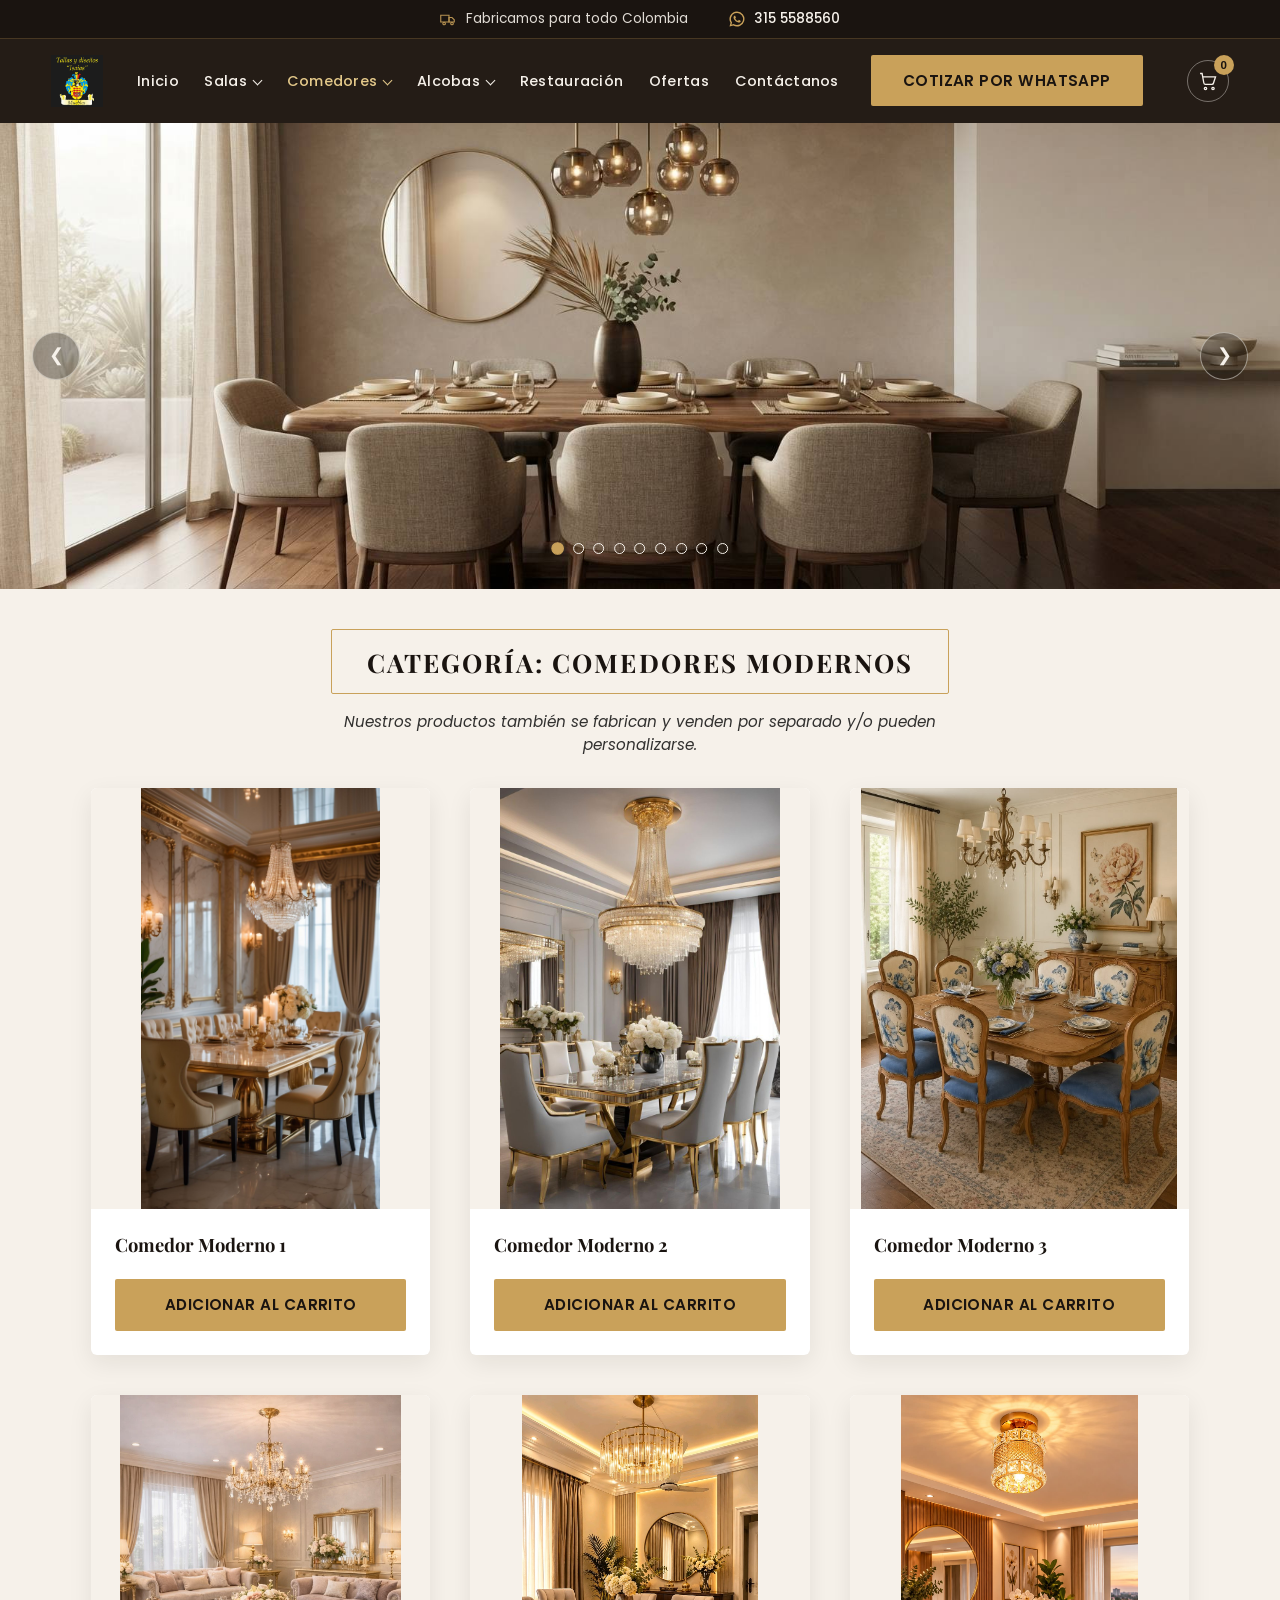
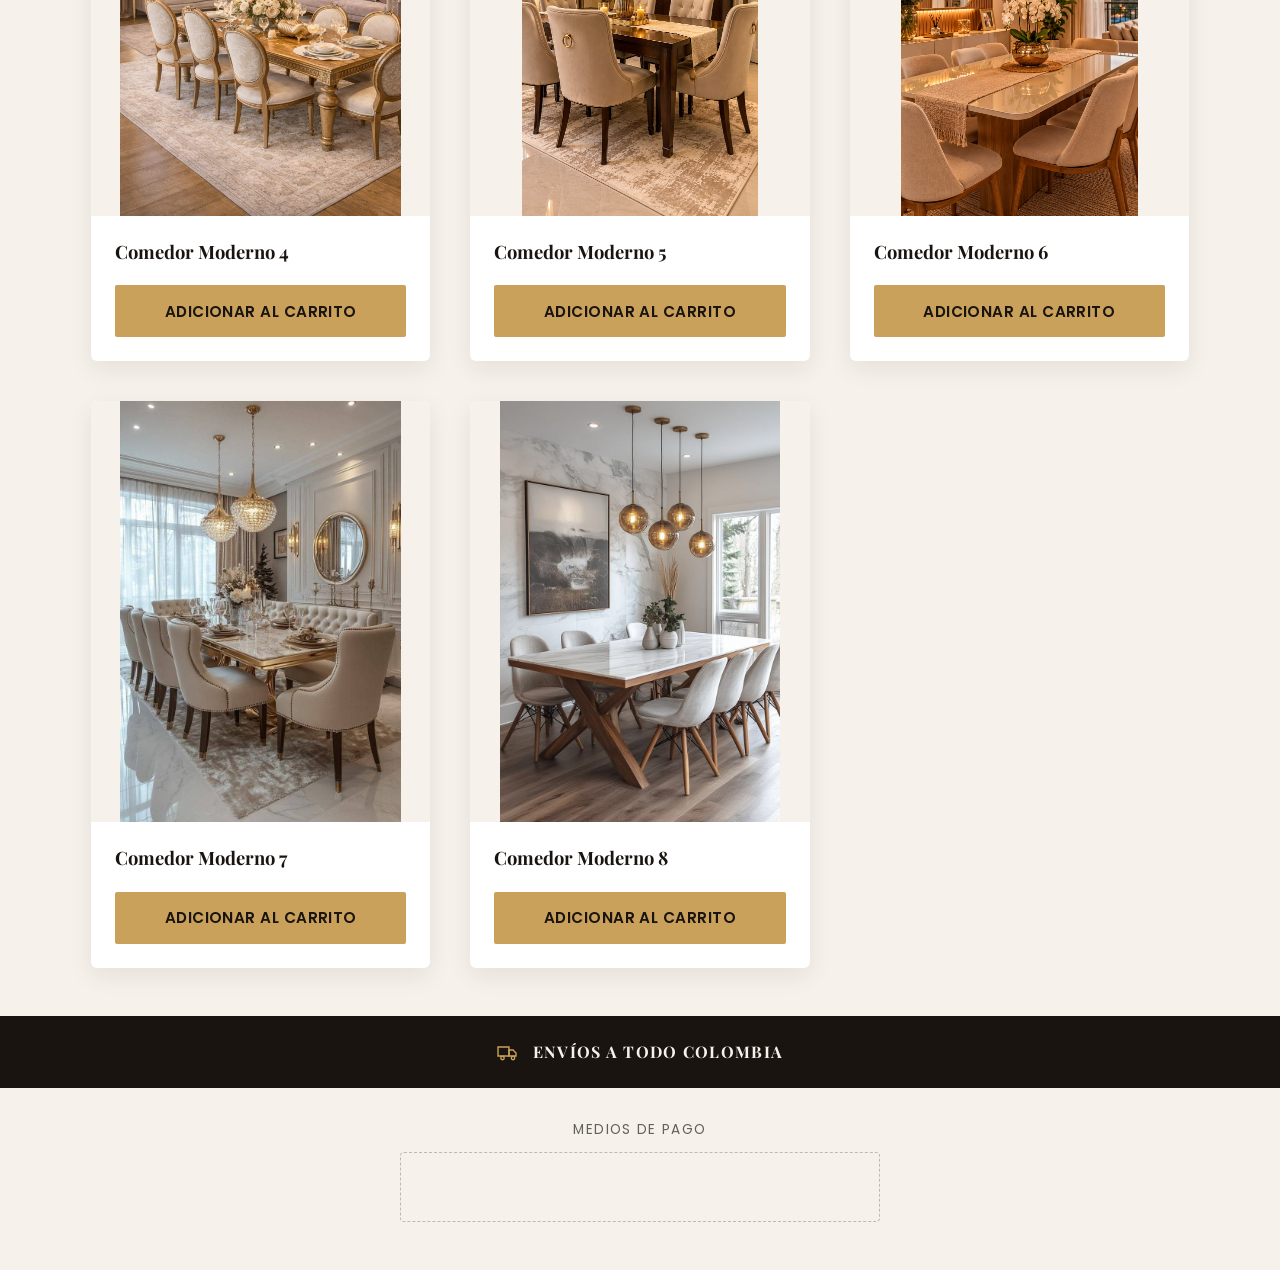
<file: comedores-modernos.html>
<!DOCTYPE html>
<html lang="es">
<head>
<meta charset="UTF-8">
<meta name="viewport" content="width=device-width, initial-scale=1.0">
<title>Comedores Modernos | Muebles Isaías</title>
<meta name="description" content="Catálogo de Comedores Modernos de Muebles Isaías, con envíos a todo Colombia.">
<link rel="preconnect" href="https://fonts.googleapis.com">
<link rel="preconnect" href="https://fonts.gstatic.com" crossorigin>
<link href="https://fonts.googleapis.com/css2?family=Playfair+Display:wght@600;700&family=Poppins:wght@400;500;600&display=swap" rel="stylesheet">
<link rel="stylesheet" href="assets/css/alcobas-modernas.css">
<link rel="stylesheet" href="assets/css/catalogo-wide.css">
<link rel="stylesheet" href="assets/css/nav-dropdown.css">
<link rel="stylesheet" href="assets/css/comedores-pagina.css">
</head>
<body>

<!-- ============================================= -->
<!-- FRANJA SUPERIOR (igual al Home)                -->
<!-- ============================================= -->
<header class="topbar">
  <div class="topbar__shipping">
    <svg class="topbar__icon" viewBox="0 0 24 24" fill="none" stroke="currentColor" stroke-width="1.5" aria-hidden="true">
      <path d="M1 7h11v9H1z"/>
      <path d="M12 10h4l3 3v3h-7z"/>
      <circle cx="5.5" cy="18" r="1.7"/>
      <circle cx="16" cy="18" r="1.7"/>
    </svg>
    <span>Fabricamos para todo Colombia</span>
  </div>

  <a class="topbar__whatsapp" href="https://wa.me/573155588560" target="_blank" rel="noopener">
    <svg class="topbar__icon" viewBox="0 0 24 24" fill="currentColor" aria-hidden="true">
      <path d="M12 2a10 10 0 0 0-8.6 15.1L2 22l5-1.3A10 10 0 1 0 12 2Zm0 18.1a8 8 0 0 1-4.1-1.1l-.3-.2-3 .8.8-2.9-.2-.3A8.1 8.1 0 1 1 12 20.1Zm4.4-6.1c-.2-.1-1.4-.7-1.6-.8-.2-.1-.4-.1-.5.1-.2.2-.6.8-.8 1-.1.1-.3.2-.5.1-.2-.1-1-.4-1.9-1.2-.7-.6-1.2-1.4-1.3-1.6-.1-.2 0-.4.1-.5l.4-.4c.1-.1.2-.3.2-.4.1-.1 0-.3 0-.4-.1-.1-.5-1.3-.7-1.7-.2-.5-.4-.4-.5-.4h-.5c-.2 0-.4.1-.6.3-.2.2-.8.8-.8 2s.8 2.3.9 2.5c.1.2 1.6 2.5 4 3.5.6.2 1 .4 1.3.5.6.2 1.1.2 1.5.1.5-.1 1.4-.6 1.6-1.1.2-.5.2-1 .1-1.1-.1-.1-.2-.2-.4-.3Z"/>
    </svg>
    <span>315 5588560</span>
  </a>
</header>

<!-- ============================================= -->
<!-- HEADER PRINCIPAL (igual al Home) + CARRITO     -->
<!-- ============================================= -->
<header class="site-header">
  <a href="index.html" class="site-header__logo">
    <img src="assets/img/logo/logo-muebles-isaias.jpg" alt="Muebles Isaías" class="site-header__logo-img">
  </a>

  <button class="site-nav__toggle" id="navToggle" aria-expanded="false" aria-controls="siteNav" aria-label="Abrir menú de navegación">
    <span></span><span></span><span></span>
  </button>

  <nav class="site-nav" id="siteNav" aria-label="Navegación principal">
    <ul class="site-nav__list">
      <li><a href="index.html">Inicio</a></li>
      <li class="site-nav__item site-nav__item--dropdown">
        <button type="button" class="site-nav__dropdown-toggle" id="salasMenuToggle" aria-expanded="false" aria-haspopup="true" aria-controls="salasSubmenu">Salas</button>
        <ul class="site-nav__submenu" id="salasSubmenu" aria-labelledby="salasMenuToggle">
          <li><a href="salas.html">Salas Modernas</a></li>
          <li><a href="salas-clasicas.html">Salas Clásicas</a></li>
          <li><a href="salas-lineales.html">Salas Lineales</a></li>
        </ul>
      </li>
      <li class="site-nav__item site-nav__item--dropdown">
        <button type="button" class="site-nav__dropdown-toggle is-current" id="comedoresMenuToggle" aria-expanded="false" aria-haspopup="true" aria-controls="comedoresSubmenu">Comedores</button>
        <ul class="site-nav__submenu" id="comedoresSubmenu" aria-labelledby="comedoresMenuToggle">
          <li><a href="comedores-modernos.html" class="is-current">Comedores Modernos</a></li>
          <li><a href="comedores-clasicos.html">Comedores Clásicos</a></li>
          <li><a href="comedores-lineales.html">Comedores Lineales</a></li>
        </ul>
      </li>
      <li class="site-nav__item site-nav__item--dropdown">
        <button type="button" class="site-nav__dropdown-toggle" id="alcobasMenuToggle" aria-expanded="false" aria-haspopup="true" aria-controls="alcobasSubmenu">Alcobas</button>
        <ul class="site-nav__submenu" id="alcobasSubmenu" aria-labelledby="alcobasMenuToggle">
          <li><a href="alcobas-modernas.html">Alcobas Modernas</a></li>
          <li><a href="alcobas-clasicas.html">Alcobas Clásicas</a></li>
          <li><a href="alcobas-lineales.html">Alcobas Lineales</a></li>
        </ul>
      </li>
      <li><a href="restauracion-muebles.html">Restauración</a></li>
      <li><a href="index.html#ofertas">Ofertas</a></li>
      <li><a href="index.html#contacto">Contáctanos</a></li>
    </ul>
    <a href="https://wa.me/573155588560" class="btn btn--primary site-nav__cta" target="_blank" rel="noopener">COTIZAR POR WHATSAPP</a>
  </nav>

  <button class="cart-toggle" id="cartToggle" aria-expanded="false" aria-controls="cartPanel" aria-label="Ver carrito de cotización">
    <svg viewBox="0 0 24 24" fill="none" stroke="currentColor" stroke-width="1.6" aria-hidden="true">
      <circle cx="9" cy="21" r="1.4"/>
      <circle cx="18" cy="21" r="1.4"/>
      <path d="M2.5 3h2.4l2.1 11.4a2 2 0 0 0 2 1.6h7.6a2 2 0 0 0 2-1.6L21 7H6"/>
    </svg>
    <span class="cart-toggle__count" id="cartCount">0</span>
  </button>

  <div class="cart-panel" id="cartPanel">
    <h2 class="cart-panel__title">Carrito de cotización</h2>
    <p class="cart-panel__hint">Selecciona los productos que te interesan. No es una compra en línea: al finalizar, te contactamos por WhatsApp para cotizar.</p>
    <ul class="cart-panel__list" id="cartList">
      <li class="cart-panel__empty" id="cartEmpty">Todavía no has agregado productos.</li>
    </ul>
    <a href="#" class="btn btn--primary cart-panel__cta" id="cartQuoteBtn" target="_blank" rel="noopener">COTIZA CON NOSOTROS</a>
  </div>
</header>

<main>

  <!-- ============================================= -->
  <!-- SLIDER — COMEDORES MODERNOS (9 imágenes: CM1 a CM9) -->
  <!-- ============================================= -->
  <section class="hero hero--comedores" id="hero" aria-label="Comedores Modernos">
    <div class="hero__track" id="heroTrack">

      <!-- SLIDE 1 — CM1 -->
      <article class="hero__slide is-active" data-slide="0" aria-hidden="false">
        <picture class="hero__media">
          <img src="assets/img/catalogo/comedores-modernos/slider-comedores-modernos-1.jpg" alt="Comedores modernos Muebles Isaías, imagen 1" loading="eager">
        </picture>
      </article>

      <!-- SLIDE 2 — CM2 -->
      <article class="hero__slide" data-slide="1" aria-hidden="true">
        <picture class="hero__media">
          <img src="assets/img/catalogo/comedores-modernos/slider-comedores-modernos-2.jpg" alt="Comedores modernos Muebles Isaías, imagen 2" loading="lazy">
        </picture>
      </article>

      <!-- SLIDE 3 — CM3 -->
      <article class="hero__slide" data-slide="2" aria-hidden="true">
        <picture class="hero__media">
          <img src="assets/img/catalogo/comedores-modernos/slider-comedores-modernos-3.jpg" alt="Comedores modernos Muebles Isaías, imagen 3" loading="lazy">
        </picture>
      </article>

      <!-- SLIDE 4 — CM4 -->
      <article class="hero__slide" data-slide="3" aria-hidden="true">
        <picture class="hero__media">
          <img src="assets/img/catalogo/comedores-modernos/slider-comedores-modernos-4.jpg" alt="Comedores modernos Muebles Isaías, imagen 4" loading="lazy">
        </picture>
      </article>

      <!-- SLIDE 5 — CM5 -->
      <article class="hero__slide" data-slide="4" aria-hidden="true">
        <picture class="hero__media">
          <img src="assets/img/catalogo/comedores-modernos/slider-comedores-modernos-5.jpg" alt="Comedores modernos Muebles Isaías, imagen 5" loading="lazy">
        </picture>
      </article>

      <!-- SLIDE 6 — CM6 -->
      <article class="hero__slide" data-slide="5" aria-hidden="true">
        <picture class="hero__media">
          <img src="assets/img/catalogo/comedores-modernos/slider-comedores-modernos-6.jpg" alt="Comedores modernos Muebles Isaías, imagen 6" loading="lazy">
        </picture>
      </article>

      <!-- SLIDE 7 — CM7 -->
      <article class="hero__slide" data-slide="6" aria-hidden="true">
        <picture class="hero__media">
          <img src="assets/img/catalogo/comedores-modernos/slider-comedores-modernos-7.jpg" alt="Comedores modernos Muebles Isaías, imagen 7" loading="lazy">
        </picture>
      </article>

      <!-- SLIDE 8 — CM8 -->
      <article class="hero__slide" data-slide="7" aria-hidden="true">
        <picture class="hero__media">
          <img src="assets/img/catalogo/comedores-modernos/slider-comedores-modernos-8.jpg" alt="Comedores modernos Muebles Isaías, imagen 8" loading="lazy">
        </picture>
      </article>

      <!-- SLIDE 9 — CM9 -->
      <article class="hero__slide" data-slide="8" aria-hidden="true">
        <picture class="hero__media">
          <img src="assets/img/catalogo/comedores-modernos/slider-comedores-modernos-9.jpg" alt="Comedores modernos Muebles Isaías, imagen 9" loading="lazy">
        </picture>
      </article>

    </div>

    <!-- Controles -->
    <button class="hero__arrow hero__arrow--prev" id="heroPrev" aria-label="Imagen anterior">&#10094;</button>
    <button class="hero__arrow hero__arrow--next" id="heroNext" aria-label="Siguiente imagen">&#10095;</button>

    <div class="hero__dots" id="heroDots" role="tablist" aria-label="Seleccionar imagen">
      <button class="hero__dot is-active" data-goto="0" role="tab" aria-selected="true" aria-label="Ver imagen 1"></button>
      <button class="hero__dot" data-goto="1" role="tab" aria-selected="false" aria-label="Ver imagen 2"></button>
      <button class="hero__dot" data-goto="2" role="tab" aria-selected="false" aria-label="Ver imagen 3"></button>
      <button class="hero__dot" data-goto="3" role="tab" aria-selected="false" aria-label="Ver imagen 4"></button>
      <button class="hero__dot" data-goto="4" role="tab" aria-selected="false" aria-label="Ver imagen 5"></button>
      <button class="hero__dot" data-goto="5" role="tab" aria-selected="false" aria-label="Ver imagen 6"></button>
      <button class="hero__dot" data-goto="6" role="tab" aria-selected="false" aria-label="Ver imagen 7"></button>
      <button class="hero__dot" data-goto="7" role="tab" aria-selected="false" aria-label="Ver imagen 8"></button>
      <button class="hero__dot" data-goto="8" role="tab" aria-selected="false" aria-label="Ver imagen 9"></button>
    </div>
  </section>

  <!-- ============================================= -->
  <!-- IDENTIFICADOR DE CATEGORÍA                     -->
  <!-- ============================================= -->
  <section class="category-banner">
    <span class="category-banner__box">CATEGORÍA: COMEDORES MODERNOS</span>
  </section>

  <!-- ============================================= -->
  <!-- MENSAJE: VENTA INDIVIDUAL Y PERSONALIZACIÓN    -->
  <!-- ============================================= -->
  <section class="notice-band">
    <p>Nuestros productos también se fabrican y venden por separado y/o pueden personalizarse.</p>
  </section>

  <!-- ============================================= -->
  <!-- GRID DE TARJETAS DE PRODUCTO — CM (1) a CM (8)  -->
  <!-- Nombres provisionales (pendientes de nombres/referencias reales) -->
  <!-- ============================================= -->
  <section class="product-grid product-grid--comedores-modernos" aria-label="Productos de Comedores Modernos">

    <article class="product-card" data-product-id="comedor-moderno-01">
      <div class="product-card__media">
        <img src="assets/img/catalogo/comedores-modernos/comedor-moderno-tarjeta-1.jpg" alt="Comedor Moderno 1" loading="eager">
      </div>
      <div class="product-card__body">
        <h3 class="product-card__title">Comedor Moderno 1</h3>
        <button class="btn btn--primary product-card__add" data-add-to-cart data-product-name="Comedor Moderno 1">
          ADICIONAR AL CARRITO
        </button>
      </div>
    </article>

    <article class="product-card" data-product-id="comedor-moderno-02">
      <div class="product-card__media">
        <img src="assets/img/catalogo/comedores-modernos/comedor-moderno-tarjeta-2.jpg" alt="Comedor Moderno 2" loading="lazy">
      </div>
      <div class="product-card__body">
        <h3 class="product-card__title">Comedor Moderno 2</h3>
        <button class="btn btn--primary product-card__add" data-add-to-cart data-product-name="Comedor Moderno 2">
          ADICIONAR AL CARRITO
        </button>
      </div>
    </article>

    <article class="product-card" data-product-id="comedor-moderno-03">
      <div class="product-card__media">
        <img src="assets/img/catalogo/comedores-modernos/comedor-moderno-tarjeta-3.jpg" alt="Comedor Moderno 3" loading="lazy">
      </div>
      <div class="product-card__body">
        <h3 class="product-card__title">Comedor Moderno 3</h3>
        <button class="btn btn--primary product-card__add" data-add-to-cart data-product-name="Comedor Moderno 3">
          ADICIONAR AL CARRITO
        </button>
      </div>
    </article>

    <article class="product-card" data-product-id="comedor-moderno-04">
      <div class="product-card__media">
        <img src="assets/img/catalogo/comedores-modernos/comedor-moderno-tarjeta-4.jpg" alt="Comedor Moderno 4" loading="lazy">
      </div>
      <div class="product-card__body">
        <h3 class="product-card__title">Comedor Moderno 4</h3>
        <button class="btn btn--primary product-card__add" data-add-to-cart data-product-name="Comedor Moderno 4">
          ADICIONAR AL CARRITO
        </button>
      </div>
    </article>

    <article class="product-card" data-product-id="comedor-moderno-05">
      <div class="product-card__media">
        <img src="assets/img/catalogo/comedores-modernos/comedor-moderno-tarjeta-5.jpg" alt="Comedor Moderno 5" loading="lazy">
      </div>
      <div class="product-card__body">
        <h3 class="product-card__title">Comedor Moderno 5</h3>
        <button class="btn btn--primary product-card__add" data-add-to-cart data-product-name="Comedor Moderno 5">
          ADICIONAR AL CARRITO
        </button>
      </div>
    </article>

    <article class="product-card" data-product-id="comedor-moderno-06">
      <div class="product-card__media">
        <img src="assets/img/catalogo/comedores-modernos/comedor-moderno-tarjeta-6.jpg" alt="Comedor Moderno 6" loading="lazy">
      </div>
      <div class="product-card__body">
        <h3 class="product-card__title">Comedor Moderno 6</h3>
        <button class="btn btn--primary product-card__add" data-add-to-cart data-product-name="Comedor Moderno 6">
          ADICIONAR AL CARRITO
        </button>
      </div>
    </article>

    <article class="product-card" data-product-id="comedor-moderno-07">
      <div class="product-card__media">
        <img src="assets/img/catalogo/comedores-modernos/comedor-moderno-tarjeta-7.jpg" alt="Comedor Moderno 7" loading="lazy">
      </div>
      <div class="product-card__body">
        <h3 class="product-card__title">Comedor Moderno 7</h3>
        <button class="btn btn--primary product-card__add" data-add-to-cart data-product-name="Comedor Moderno 7">
          ADICIONAR AL CARRITO
        </button>
      </div>
    </article>

    <article class="product-card" data-product-id="comedor-moderno-08">
      <div class="product-card__media">
        <img src="assets/img/catalogo/comedores-modernos/comedor-moderno-tarjeta-8.jpg" alt="Comedor Moderno 8" loading="lazy">
      </div>
      <div class="product-card__body">
        <h3 class="product-card__title">Comedor Moderno 8</h3>
        <button class="btn btn--primary product-card__add" data-add-to-cart data-product-name="Comedor Moderno 8">
          ADICIONAR AL CARRITO
        </button>
      </div>
    </article>

  </section>

  <!-- ============================================= -->
  <!-- ENVÍOS A TODO COLOMBIA                         -->
  <!-- ============================================= -->
  <section class="shipping-band">
    <svg viewBox="0 0 24 24" fill="none" stroke="currentColor" stroke-width="1.4" aria-hidden="true">
      <path d="M1 7h11v9H1z"/>
      <path d="M12 10h4l3 3v3h-7z"/>
      <circle cx="5.5" cy="18" r="1.7"/>
      <circle cx="16" cy="18" r="1.7"/>
    </svg>
    <span>ENVÍOS A TODO COLOMBIA</span>
  </section>

  <!-- ============================================= -->
  <!-- MEDIOS DE PAGO — ESPACIO RESERVADO             -->
  <!-- ============================================= -->
  <section class="payment-band">
    <span class="payment-band__label">Medios de pago</span>
    <div class="payment-band__placeholder" aria-label="Espacio reservado para medios de pago (recurso pendiente)">
      <!-- PENDIENTE: insertar aquí la imagen oficial de medios de pago cuando esté disponible -->
    </div>
  </section>

</main>

<script src="assets/js/site-nav.js"></script>
<script src="assets/js/nav-dropdown-multi.js"></script>
<script src="assets/js/cart.js"></script>
<script src="assets/js/hero-slider.js"></script>
</body>
</html>
</file>
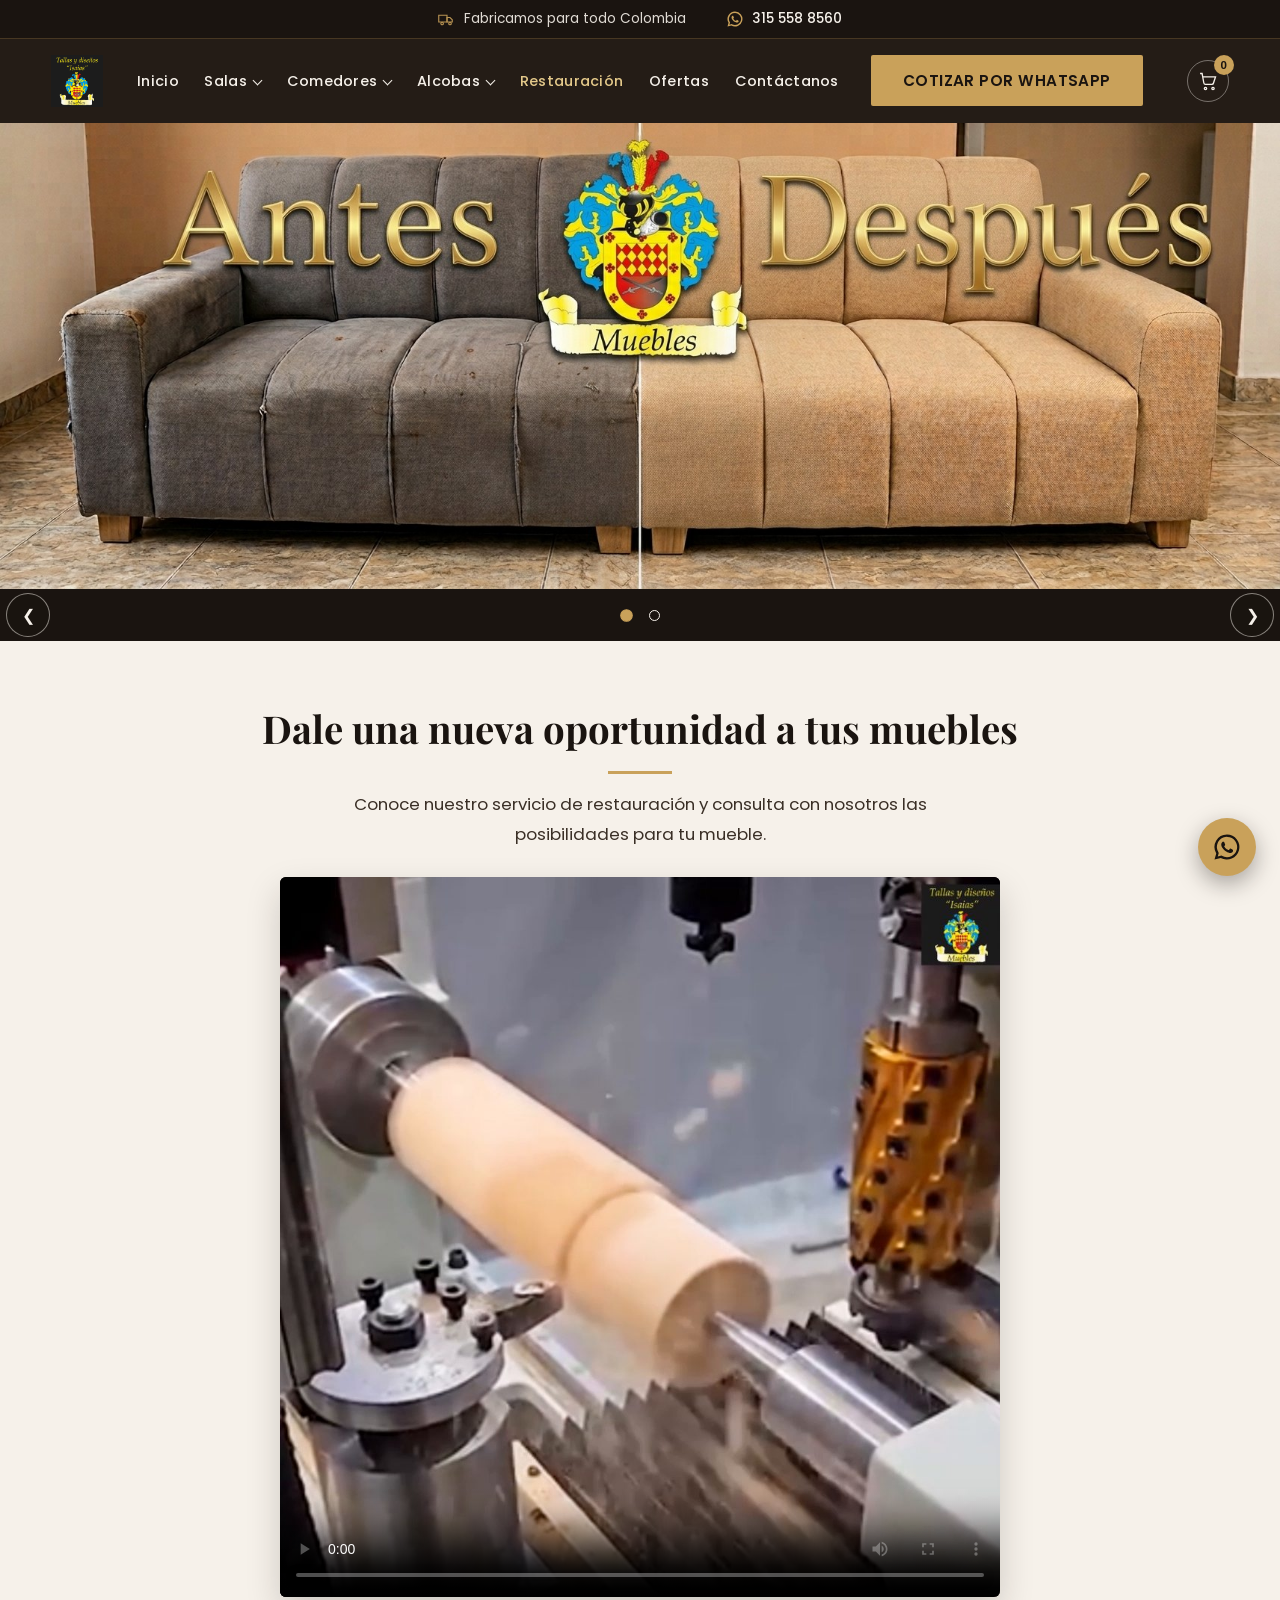
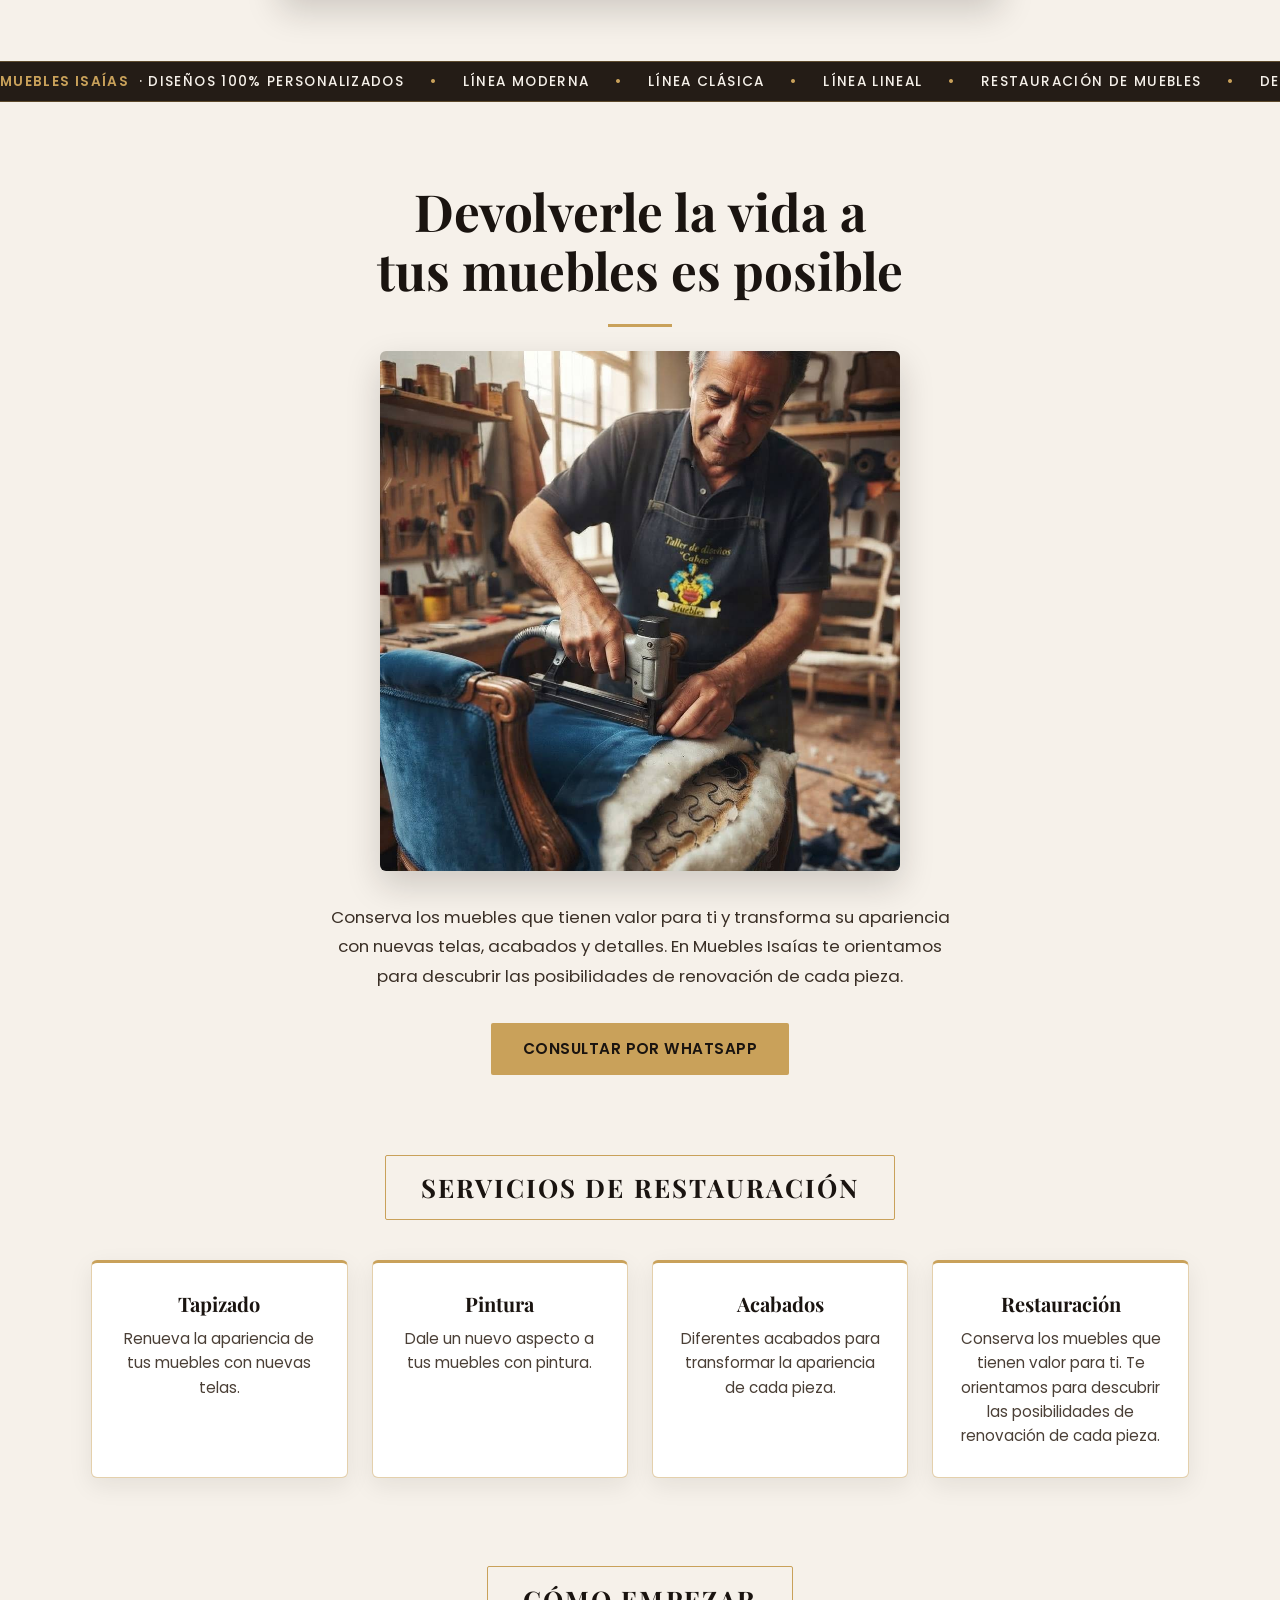
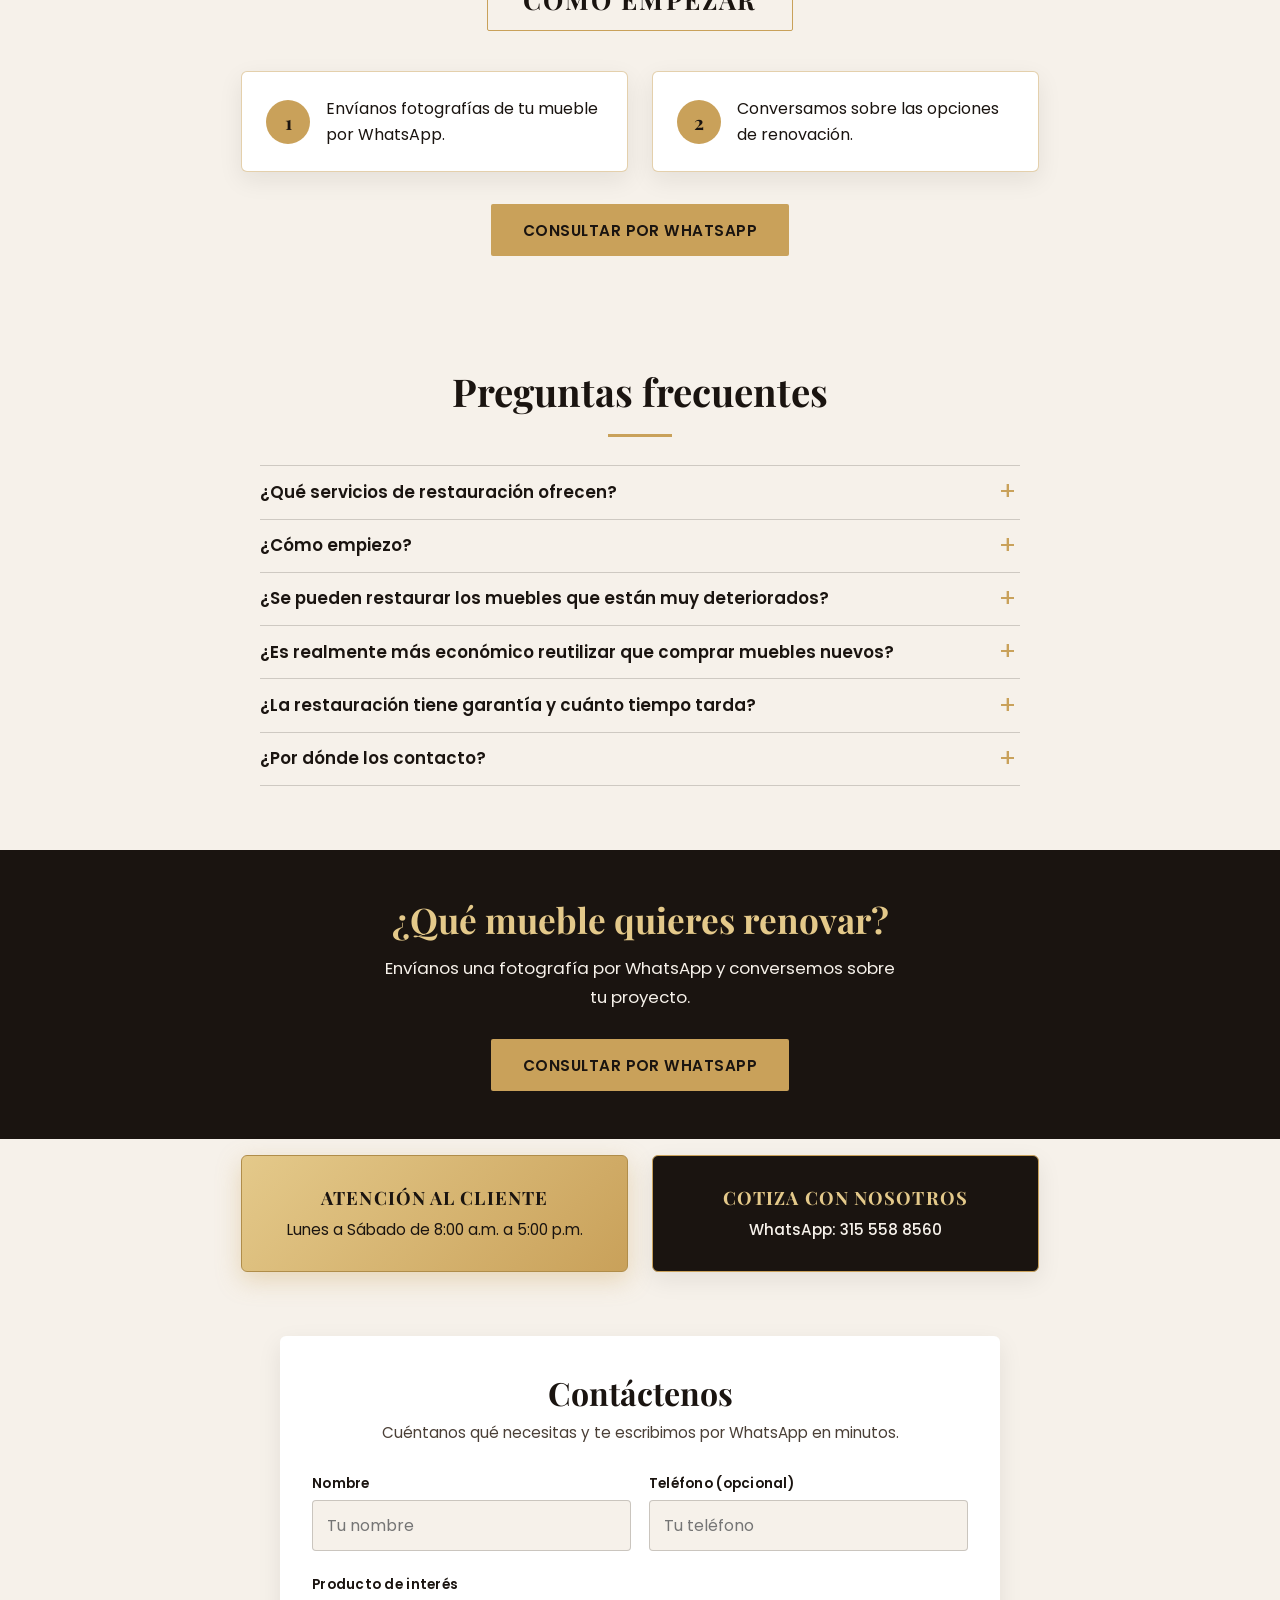
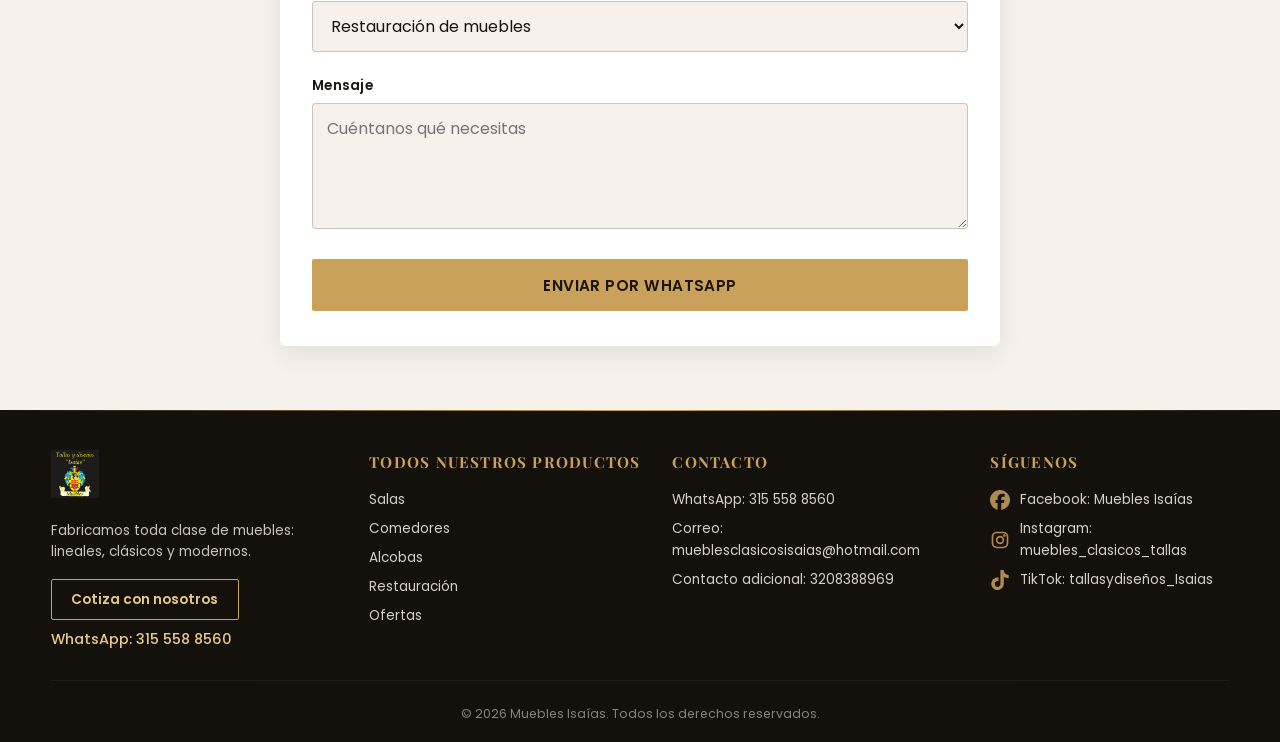
<file: restauracion-muebles.html>
<!DOCTYPE html>
<html lang="es">
<head>
<meta charset="UTF-8">
<meta name="viewport" content="width=device-width, initial-scale=1.0">
<title>Restauración de Muebles | Muebles Isaías</title>
<meta name="description" content="Restauración de muebles con Muebles Isaías: tapizado, pintura, acabados y restauración. Consulta por WhatsApp.">
<link rel="preconnect" href="https://fonts.googleapis.com">
<link rel="preconnect" href="https://fonts.gstatic.com" crossorigin>
<link href="https://fonts.googleapis.com/css2?family=Playfair+Display:wght@600;700&family=Poppins:wght@400;500;600&display=swap" rel="stylesheet">
<link rel="stylesheet" href="assets/css/alcobas-modernas.css">
<link rel="stylesheet" href="assets/css/salas.css">
<link rel="stylesheet" href="assets/css/animations.css">
<link rel="stylesheet" href="assets/css/restauracion.css">
<link rel="stylesheet" href="assets/css/restauracion-slider.css">
<link rel="stylesheet" href="assets/css/restauracion-video.css">
<link rel="stylesheet" href="assets/css/restauracion-imagen.css">
<link rel="stylesheet" href="assets/css/restauracion-faq.css">
<link rel="stylesheet" href="assets/css/whatsapp-float.css">
</head>
<body>

<!-- ============================================= -->
<!-- FRANJA SUPERIOR (igual al Home)                -->
<!-- ============================================= -->
<header class="topbar">
  <div class="topbar__shipping">
    <svg class="topbar__icon" viewBox="0 0 24 24" fill="none" stroke="currentColor" stroke-width="1.5" aria-hidden="true">
      <path d="M1 7h11v9H1z"/>
      <path d="M12 10h4l3 3v3h-7z"/>
      <circle cx="5.5" cy="18" r="1.7"/>
      <circle cx="16" cy="18" r="1.7"/>
    </svg>
    <span>Fabricamos para todo Colombia</span>
  </div>

  <a class="topbar__whatsapp" href="https://wa.me/573155588560" target="_blank" rel="noopener">
    <svg class="topbar__icon" viewBox="0 0 24 24" fill="currentColor" aria-hidden="true">
      <path d="M12 2a10 10 0 0 0-8.6 15.1L2 22l5-1.3A10 10 0 1 0 12 2Zm0 18.1a8 8 0 0 1-4.1-1.1l-.3-.2-3 .8.8-2.9-.2-.3A8.1 8.1 0 1 1 12 20.1Zm4.4-6.1c-.2-.1-1.4-.7-1.6-.8-.2-.1-.4-.1-.5.1-.2.2-.6.8-.8 1-.1.1-.3.2-.5.1-.2-.1-1-.4-1.9-1.2-.7-.6-1.2-1.4-1.3-1.6-.1-.2 0-.4.1-.5l.4-.4c.1-.1.2-.3.2-.4.1-.1 0-.3 0-.4-.1-.1-.5-1.3-.7-1.7-.2-.5-.4-.4-.5-.4h-.5c-.2 0-.4.1-.6.3-.2.2-.8.8-.8 2s.8 2.3.9 2.5c.1.2 1.6 2.5 4 3.5.6.2 1 .4 1.3.5.6.2 1.1.2 1.5.1.5-.1 1.4-.6 1.6-1.1.2-.5.2-1 .1-1.1-.1-.1-.2-.2-.4-.3Z"/>
    </svg>
    <span>315 558 8560</span>
  </a>
</header>

<!-- ============================================= -->
<!-- HEADER PRINCIPAL (igual al Home) + CARRITO     -->
<!-- ============================================= -->
<header class="site-header">
  <a href="index.html" class="site-header__logo">
    <img src="assets/img/logo/logo-muebles-isaias.jpg" alt="Muebles Isaías" class="site-header__logo-img">
  </a>

  <button class="site-nav__toggle" id="navToggle" aria-expanded="false" aria-controls="siteNav" aria-label="Abrir menú de navegación">
    <span></span><span></span><span></span>
  </button>

  <nav class="site-nav" id="siteNav" aria-label="Navegación principal">
    <ul class="site-nav__list">
      <li><a href="index.html">Inicio</a></li>
      <li class="site-nav__item site-nav__item--dropdown">
        <button type="button" class="site-nav__dropdown-toggle" id="salasMenuToggle" aria-expanded="false" aria-haspopup="true" aria-controls="salasSubmenu">Salas</button>
        <ul class="site-nav__submenu" id="salasSubmenu" aria-labelledby="salasMenuToggle">
          <li><a href="salas.html">Salas Modernas</a></li>
          <li><a href="salas-clasicas.html">Salas Clásicas</a></li>
          <li><a href="salas-lineales.html">Salas Lineales</a></li>
        </ul>
      </li>
      <li class="site-nav__item site-nav__item--dropdown">
        <button type="button" class="site-nav__dropdown-toggle" id="comedoresMenuToggle" aria-expanded="false" aria-haspopup="true" aria-controls="comedoresSubmenu">Comedores</button>
        <ul class="site-nav__submenu" id="comedoresSubmenu" aria-labelledby="comedoresMenuToggle">
          <li><a href="comedores-modernos.html">Comedores Modernos</a></li>
          <li><a href="comedores-clasicos.html">Comedores Clásicos</a></li>
          <li><a href="comedores-lineales.html">Comedores Lineales</a></li>
        </ul>
      </li>
      <li class="site-nav__item site-nav__item--dropdown">
        <button type="button" class="site-nav__dropdown-toggle" id="alcobasMenuToggle" aria-expanded="false" aria-haspopup="true" aria-controls="alcobasSubmenu">Alcobas</button>
        <ul class="site-nav__submenu" id="alcobasSubmenu" aria-labelledby="alcobasMenuToggle">
          <li><a href="alcobas-modernas.html">Alcobas Modernas</a></li>
          <li><a href="alcobas-clasicas.html">Alcobas Clásicas</a></li>
          <li><a href="alcobas-lineales.html">Alcobas Lineales</a></li>
        </ul>
      </li>
      <li><a href="restauracion-muebles.html" class="is-current">Restauración</a></li>
      <li><a href="index.html#ofertas">Ofertas</a></li>
      <li><a href="index.html#contacto">Contáctanos</a></li>
    </ul>
    <a href="https://wa.me/573155588560" class="btn btn--primary site-nav__cta" target="_blank" rel="noopener">COTIZAR POR WHATSAPP</a>
  </nav>

  <button class="cart-toggle" id="cartToggle" aria-expanded="false" aria-controls="cartPanel" aria-label="Ver carrito de cotización">
    <svg viewBox="0 0 24 24" fill="none" stroke="currentColor" stroke-width="1.6" aria-hidden="true">
      <circle cx="9" cy="21" r="1.4"/>
      <circle cx="18" cy="21" r="1.4"/>
      <path d="M2.5 3h2.4l2.1 11.4a2 2 0 0 0 2 1.6h7.6a2 2 0 0 0 2-1.6L21 7H6"/>
    </svg>
    <span class="cart-toggle__count" id="cartCount">0</span>
  </button>

  <div class="cart-panel" id="cartPanel">
    <h2 class="cart-panel__title">Carrito de cotización</h2>
    <p class="cart-panel__hint">Selecciona los productos que te interesan. No es una compra en línea: al finalizar, te contactamos por WhatsApp para cotizar.</p>
    <ul class="cart-panel__list" id="cartList">
      <li class="cart-panel__empty" id="cartEmpty">Todavía no has agregado productos.</li>
    </ul>
    <a href="#" class="btn btn--primary cart-panel__cta" id="cartQuoteBtn" target="_blank" rel="noopener">COTIZA CON NOSOTROS</a>
  </div>
</header>

<main>
  <!-- ============================================= -->
  <!-- SLIDER SUPERIOR — ANTES Y DESPUÉS (imágenes aptas: SLAIDER 1 y 4).     -->
  <!-- Pendientes: SLAIDER 2 (errata «mrebles») y SLAIDER 3 (autorización).    -->
  <!-- Al agregar una: un <article class="hero__slide"> y un <button class="hero__dot">. -->
  <!-- ============================================= -->
  <section class="hero hero--restauracion" id="hero" aria-label="Antes y después de restauración de muebles">
    <div class="hero__track" id="heroTrack">

      <!-- SLIDE 1 — SLAIDER 1.jfif -->
      <article class="hero__slide is-active" data-slide="0" aria-hidden="false">
        <picture class="hero__media">
          <img src="assets/img/restauracion/slider-restauracion-1.jpg" alt="Antes y después de la restauración de un sofá" loading="eager">
        </picture>
      </article>

      <!-- SLIDE 2 — SLAIDER 4.jfif -->
      <article class="hero__slide" data-slide="1" aria-hidden="true">
        <picture class="hero__media">
          <img src="assets/img/restauracion/slider-restauracion-4.jpg" alt="Antes y después de la restauración de un sofá" loading="lazy">
        </picture>
      </article>

    </div>

    <!-- Controles -->
    <button class="hero__arrow hero__arrow--prev" id="heroPrev" aria-label="Imagen anterior">&#10094;</button>
    <button class="hero__arrow hero__arrow--next" id="heroNext" aria-label="Siguiente imagen">&#10095;</button>

    <div class="hero__dots" id="heroDots" role="tablist" aria-label="Seleccionar imagen">
      <button class="hero__dot is-active" data-goto="0" role="tab" aria-selected="true" aria-label="Ver imagen 1"></button>
      <button class="hero__dot" data-goto="1" role="tab" aria-selected="false" aria-label="Ver imagen 2"></button>
    </div>

  </section>

  <!-- ============================================= -->
  <!-- VIDEO — sección situada justo después del slider. El título es    -->
  <!-- un <h2> real, de modo que aparece en la navegación por           -->
  <!-- encabezados. Video de Muebles Isaías (PROMO MUEBLES ISAIAS,      -->
  <!-- versión del productor, 560x560).                                 -->
  <!-- ============================================= -->
  <section class="rest-video" aria-labelledby="restVideoTitle">
    <div class="rest-video__inner">
      <h2 class="rest-video__title" id="restVideoTitle">Dale una nueva oportunidad a tus muebles</h2>
      <p class="rest-video__text">Conoce nuestro servicio de restauración y consulta con nosotros las posibilidades para tu mueble.</p>
      <video class="rest-video__player" controls playsinline preload="metadata" poster="assets/img/restauracion/video-poster.jpg" width="560" height="560" aria-label="Video de Muebles Isaías">
        <source src="assets/video/restauracion-muebles-promo.mp4" type="video/mp4">
        Tu navegador no puede reproducir este video.
      </video>
    </div>
  </section>

  <!-- ============================================= -->
  <!-- TICKER HORIZONTAL (mismo componente del Home)  -->
  <!-- ============================================= -->
  <section class="ticker" aria-label="Información de Muebles Isaías">
    <div class="ticker__track">
      <ul class="ticker__group">
        <li class="ticker__item"><strong>MUEBLES ISAÍAS</strong> · DISEÑOS 100% PERSONALIZADOS</li>
        <li class="ticker__item">LÍNEA MODERNA</li>
        <li class="ticker__item">LÍNEA CLÁSICA</li>
        <li class="ticker__item">LÍNEA LINEAL</li>
        <li class="ticker__item">RESTAURACIÓN DE MUEBLES</li>
        <li class="ticker__item">DESPACHAMOS A TODO COLOMBIA</li>
        <li class="ticker__item">ASESORÍA WHATSAPP <a class="ticker__link" href="https://wa.me/573155588560" target="_blank" rel="noopener">315 558 8560</a></li>
      </ul>
      <ul class="ticker__group" aria-hidden="true">
        <li class="ticker__item"><strong>MUEBLES ISAÍAS</strong> · DISEÑOS 100% PERSONALIZADOS</li>
        <li class="ticker__item">LÍNEA MODERNA</li>
        <li class="ticker__item">LÍNEA CLÁSICA</li>
        <li class="ticker__item">LÍNEA LINEAL</li>
        <li class="ticker__item">RESTAURACIÓN DE MUEBLES</li>
        <li class="ticker__item">DESPACHAMOS A TODO COLOMBIA</li>
        <li class="ticker__item">ASESORÍA WHATSAPP <a class="ticker__link" href="https://wa.me/573155588560" target="_blank" rel="noopener" tabindex="-1">315 558 8560</a></li>
      </ul>
      <ul class="ticker__group" aria-hidden="true">
        <li class="ticker__item"><strong>MUEBLES ISAÍAS</strong> · DISEÑOS 100% PERSONALIZADOS</li>
        <li class="ticker__item">LÍNEA MODERNA</li>
        <li class="ticker__item">LÍNEA CLÁSICA</li>
        <li class="ticker__item">LÍNEA LINEAL</li>
        <li class="ticker__item">RESTAURACIÓN DE MUEBLES</li>
        <li class="ticker__item">DESPACHAMOS A TODO COLOMBIA</li>
        <li class="ticker__item">ASESORÍA WHATSAPP <a class="ticker__link" href="https://wa.me/573155588560" target="_blank" rel="noopener" tabindex="-1">315 558 8560</a></li>
      </ul>
      <ul class="ticker__group" aria-hidden="true">
        <li class="ticker__item"><strong>MUEBLES ISAÍAS</strong> · DISEÑOS 100% PERSONALIZADOS</li>
        <li class="ticker__item">LÍNEA MODERNA</li>
        <li class="ticker__item">LÍNEA CLÁSICA</li>
        <li class="ticker__item">LÍNEA LINEAL</li>
        <li class="ticker__item">RESTAURACIÓN DE MUEBLES</li>
        <li class="ticker__item">DESPACHAMOS A TODO COLOMBIA</li>
        <li class="ticker__item">ASESORÍA WHATSAPP <a class="ticker__link" href="https://wa.me/573155588560" target="_blank" rel="noopener" tabindex="-1">315 558 8560</a></li>
      </ul>
    </div>
  </section>


  <!-- ============================================= -->
  <!-- INTRODUCCIÓN — RESTAURACIÓN DE MUEBLES          -->
  <!-- Versión provisional basada en texto y botón.    -->
  <!-- ANTES Y DESPUÉS: pendiente. Se activará cuando  -->
  <!-- existan fotografías auténticas y autorizadas    -->
  <!-- del mismo mueble antes y después, o una         -->
  <!-- imagen ilustrativa autorizada e identificada.   -->
  <!-- ============================================= -->
  <section class="rest-intro">
    <div class="rest-intro__inner">
      <h1 class="rest-intro__title">Devolverle la vida a tus muebles es posible</h1>
      <img class="rest-intro__img" src="assets/img/restauracion/restauracion-de-muebles.jpg" alt="Artesano tapizando una silla azul" width="1024" height="1024" loading="lazy" decoding="async">
      <p class="rest-intro__text">Conserva los muebles que tienen valor para ti y transforma su apariencia con nuevas telas, acabados y detalles. En Muebles Isaías te orientamos para descubrir las posibilidades de renovación de cada pieza.</p>
      <a class="btn btn--primary" href="https://wa.me/573155588560?text=Hola%2C%20quiero%20consultar%20sobre%20la%20restauraci%C3%B3n%20de%20un%20mueble.%20Puedo%20enviar%20fotograf%C3%ADas%20para%20que%20me%20orienten%20sobre%20las%20posibilidades%20de%20renovaci%C3%B3n%20y%20la%20cotizaci%C3%B3n." target="_blank" rel="noopener">CONSULTAR POR WHATSAPP</a>
    </div>
  </section>

  <!-- ============================================= -->
  <!-- SERVICIOS DE RESTAURACIÓN                       -->
  <!-- Solo servicios confirmados. Sin textos de       -->
  <!-- servicios no aclarados.                         -->
  <!-- ============================================= -->
  <section class="category-banner">
    <h2 class="category-banner__box">SERVICIOS DE RESTAURACIÓN</h2>
  </section>

  <ul class="rest-services" aria-label="Servicios de restauración">
    <li class="rest-service">
      <h3 class="rest-service__title">Tapizado</h3>
      <p class="rest-service__text">Renueva la apariencia de tus muebles con nuevas telas.</p>
    </li>
    <li class="rest-service">
      <h3 class="rest-service__title">Pintura</h3>
      <p class="rest-service__text">Dale un nuevo aspecto a tus muebles con pintura.</p>
    </li>
    <li class="rest-service">
      <h3 class="rest-service__title">Acabados</h3>
      <p class="rest-service__text">Diferentes acabados para transformar la apariencia de cada pieza.</p>
    </li>
    <li class="rest-service">
      <h3 class="rest-service__title">Restauración</h3>
      <p class="rest-service__text">Conserva los muebles que tienen valor para ti. Te orientamos para descubrir las posibilidades de renovación de cada pieza.</p>
    </li>
  </ul>

  <!-- ============================================= -->
  <!-- CÓMO EMPEZAR — dos pasos                        -->
  <!-- ============================================= -->
  <section class="category-banner">
    <h2 class="category-banner__box">CÓMO EMPEZAR</h2>
  </section>

  <ol class="rest-steps">
    <li class="rest-step">
      <span class="rest-step__num" aria-hidden="true">1</span>
      <p class="rest-step__text">Envíanos fotografías de tu mueble por WhatsApp.</p>
    </li>
    <li class="rest-step">
      <span class="rest-step__num" aria-hidden="true">2</span>
      <p class="rest-step__text">Conversamos sobre las opciones de renovación.</p>
    </li>
  </ol>

  <p class="rest-steps__cta">
    <a class="btn btn--primary" href="https://wa.me/573155588560?text=Hola%2C%20quiero%20consultar%20sobre%20la%20restauraci%C3%B3n%20de%20un%20mueble.%20Puedo%20enviar%20fotograf%C3%ADas%20para%20que%20me%20orienten%20sobre%20las%20posibilidades%20de%20renovaci%C3%B3n%20y%20la%20cotizaci%C3%B3n." target="_blank" rel="noopener">CONSULTAR POR WHATSAPP</a>
  </p>

  <!-- ============================================= -->
  <!-- GALERÍA: no se muestra mientras no existan      -->
  <!-- trabajos reales verificados.                    -->
  <!-- ============================================= -->

  <!-- ============================================= -->
  <!-- PREGUNTAS FRECUENTES — respuestas tomadas solo de lo ya     -->
  <!-- publicado en esta página. Acordeón nativo (<details>).      -->
  <!-- ============================================= -->
  <section class="rest-faq" aria-labelledby="restFaqTitle">
    <div class="rest-faq__inner">
      <h2 class="rest-faq__title" id="restFaqTitle">Preguntas frecuentes</h2>
      <details class="rest-faq__item">
        <summary>¿Qué servicios de restauración ofrecen?</summary>
        <p>Tapizado, pintura, acabados y restauración.</p>
      </details>
      <details class="rest-faq__item">
        <summary>¿Cómo empiezo?</summary>
        <p>Envíanos fotografías de tu mueble por WhatsApp y conversamos sobre las opciones de renovación.</p>
      </details>
      <details class="rest-faq__item">
        <summary>¿Se pueden restaurar los muebles que están muy deteriorados?</summary>
        <p>Muchos muebles con desgaste, rayones, acabados dañados o piezas deterioradas pueden recuperarse. Sin embargo, cuando existen daños estructurales importantes, humedad, plagas o piezas faltantes, es necesario evaluar el alcance de la reparación. Revisamos cada caso para determinar qué se puede recuperar, qué elementos deben repararse o reemplazarse y cuál sería la mejor opción según las condiciones del mueble.</p>
      </details>
      <details class="rest-faq__item">
        <summary>¿Es realmente más económico reutilizar que comprar muebles nuevos?</summary>
        <p>No siempre: depende del estado de cada pieza y del trabajo que necesite. Si la estructura está en buen estado y el mueble tiene valor para ti, renovarlo puede ser una buena opción; si está muy deteriorado, evaluamos otras alternativas. Envíanos fotografías de tu mueble por WhatsApp y te orientamos sobre las posibilidades de renovación y la cotización.</p>
      </details>
      <details class="rest-faq__item">
        <summary>¿La restauración tiene garantía y cuánto tiempo tarda?</summary>
        <p>Sí, la restauración tiene garantía. El tiempo de restauración y las condiciones de garantía dependen del estado del mueble, el tipo de intervención y los materiales requeridos. Antes de iniciar el trabajo, lo recomendable es definir el alcance del servicio, el plazo estimado de entrega y las condiciones de garantía aplicables. Así tendrás claridad sobre el proceso y el resultado esperado antes de tomar una decisión.</p>
      </details>
      <details class="rest-faq__item">
        <summary>¿Por dónde los contacto?</summary>
        <p>Escríbenos por WhatsApp al <a href="https://wa.me/573155588560" target="_blank" rel="noopener">315 558 8560</a>.</p>
      </details>
    </div>
  </section>

  <!-- ============================================= -->
  <!-- CIERRE DE COTIZACIÓN POR WHATSAPP               -->
  <!-- ============================================= -->
  <section class="rest-cta" aria-labelledby="restCtaTitle">
    <h2 class="rest-cta__title" id="restCtaTitle">¿Qué mueble quieres renovar?</h2>
    <p class="rest-cta__text">Envíanos una fotografía por WhatsApp y conversemos sobre tu proyecto.</p>
    <a class="btn btn--primary" href="https://wa.me/573155588560?text=Hola%2C%20quiero%20consultar%20sobre%20la%20restauraci%C3%B3n%20de%20un%20mueble.%20Puedo%20enviar%20fotograf%C3%ADas%20para%20que%20me%20orienten%20sobre%20las%20posibilidades%20de%20renovaci%C3%B3n%20y%20la%20cotizaci%C3%B3n." target="_blank" rel="noopener">CONSULTAR POR WHATSAPP</a>
  </section>

  <!-- ============================================= -->
  <!-- ATENCIÓN AL CLIENTE + COTIZACIÓN               -->
  <!-- ============================================= -->
  <section class="info-boxes" aria-label="Atención al cliente y cotización">
    <article class="info-box">
      <h2 class="info-box__title">ATENCIÓN AL CLIENTE</h2>
      <p class="info-box__text">Lunes a Sábado de <span class="hora">8:00 a.m.</span> a <span class="hora">5:00 p.m.</span></p>
    </article>

    <a class="info-box info-box--link" href="https://wa.me/573155588560" target="_blank" rel="noopener">
      <h2 class="info-box__title">COTIZA CON NOSOTROS</h2>
      <p class="info-box__text">WhatsApp: 315 558 8560</p>
    </a>
  </section>

  <!-- ============================================= -->
  <!-- CONTÁCTENOS (envío por WhatsApp de Muebles     -->
  <!-- Isaías: 315 558 8560). Lógica en               -->
  <!-- assets/js/contact-whatsapp.js                  -->
  <!-- ============================================= -->
  <section class="contact-section" id="contactenos" aria-labelledby="contactTitle">
    <div class="contact-box">
      <h2 class="contact-box__title" id="contactTitle">Contáctenos</h2>
      <p class="contact-box__lead">Cuéntanos qué necesitas y te escribimos por WhatsApp en minutos.</p>

      <form class="contact-form" id="contactForm" novalidate>
        <div class="contact-form__row">
          <div class="contact-form__field">
            <label for="cfName">Nombre</label>
            <input type="text" id="cfName" name="nombre" placeholder="Tu nombre" autocomplete="name" required aria-describedby="cfNameError">
            <span class="contact-form__error" id="cfNameError" role="alert"></span>
          </div>
          <div class="contact-form__field">
            <label for="cfPhone">Teléfono (opcional)</label>
            <input type="tel" id="cfPhone" name="telefono" placeholder="Tu teléfono" inputmode="tel" autocomplete="tel">
          </div>
        </div>

        <div class="contact-form__field">
          <label for="cfProduct">Producto de interés</label>
          <select id="cfProduct" name="producto" required aria-describedby="cfProductError">
            <option value="" disabled>Selecciona un producto</option>
            <option value="Muebles Isaías">Muebles Isaías</option>
            <option value="Salas">Salas</option>
            <option value="Alcobas">Alcobas</option>
            <option value="Comedores">Comedores</option>
            <option value="Camas">Camas</option>
            <option value="Sofás">Sofás</option>
            <option value="Sofacamas">Sofacamas</option>
            <option value="Consolas">Consolas</option>
            <option value="Closets">Closets</option>
            <option value="Mesas">Mesas</option>
            <option value="Decoración">Decoración</option>
            <option value="Restauración de muebles" selected>Restauración de muebles</option>
          </select>
          <span class="contact-form__error" id="cfProductError" role="alert"></span>
        </div>

        <div class="contact-form__field">
          <label for="cfMessage">Mensaje</label>
          <textarea id="cfMessage" name="mensaje" rows="4" placeholder="Cuéntanos qué necesitas" required aria-describedby="cfMessageError"></textarea>
          <span class="contact-form__error" id="cfMessageError" role="alert"></span>
        </div>

        <button type="submit" class="btn btn--primary contact-form__submit">ENVIAR POR WHATSAPP</button>
      </form>
    </div>
  </section>

</main>

<!-- ============================================= -->
<!-- PIE DE PÁGINA — 4 columnas                      -->
<!-- Redes: solo se muestran los nombres entregados; -->
<!-- sin enlaces hasta contar con las URL reales.    -->
<!-- ============================================= -->
<footer class="site-footer">
  <div class="site-footer__grid">

    <div class="site-footer__col site-footer__col--brand">
      <a href="index.html" class="site-footer__logo-link" aria-label="Muebles Isaías, ir al inicio">
        <img src="assets/img/logo/logo-muebles-isaias.jpg" alt="Muebles Isaías" class="site-footer__logo">
      </a>
      <p>Fabricamos toda clase de muebles: lineales, clásicos y modernos.</p>
      <a href="https://wa.me/573155588560" class="site-footer__cta" target="_blank" rel="noopener">Cotiza con nosotros</a>
      <a href="https://wa.me/573155588560" class="site-footer__whatsapp" target="_blank" rel="noopener">WhatsApp: 315 558 8560</a>
    </div>

    <nav class="site-footer__col" aria-label="Todos nuestros productos">
      <h3 class="site-footer__title">Todos nuestros productos</h3>
      <ul class="site-footer__list">
        <li><a href="salas.html">Salas</a></li>
        <li><a href="comedores-modernos.html">Comedores</a></li>
        <li><a href="alcobas-modernas.html">Alcobas</a></li>
        <li><a href="restauracion-muebles.html">Restauración</a></li>
        <li><a href="index.html#ofertas">Ofertas</a></li>
      </ul>
    </nav>

    <div class="site-footer__col">
      <h3 class="site-footer__title">Contacto</h3>
      <ul class="site-footer__list">
        <li>WhatsApp: <a href="https://wa.me/573155588560" target="_blank" rel="noopener">315 558 8560</a></li>
        <li>Correo: <a href="mailto:mueblesclasicosisaias@hotmail.com">mueblesclasicosisaias@hotmail.com</a></li>
        <li>Contacto adicional: 3208388969</li>
      </ul>
    </div>

    <div class="site-footer__col">
      <h3 class="site-footer__title">Síguenos</h3>
      <ul class="site-footer__list site-footer__social">
        <li><svg class="site-footer__icon" viewBox="0 0 24 24" fill="currentColor" aria-hidden="true" focusable="false"><path d="M9.101 23.691v-7.98H6.627v-3.667h2.474v-1.58c0-4.085 1.848-5.978 5.858-5.978.401 0 .955.042 1.468.103a8.68 8.68 0 0 1 1.141.195v3.325a8.623 8.623 0 0 0-.653-.036 26.805 26.805 0 0 0-.733-.009c-.707 0-1.259.096-1.675.309a1.686 1.686 0 0 0-.679.622c-.258.42-.374.995-.374 1.752v1.297h3.919l-.386 2.103-.287 1.564h-3.246v8.245C19.396 23.238 24 18.179 24 12.044c0-6.627-5.373-12-12-12s-12 5.373-12 12c0 5.628 3.874 10.35 9.101 11.647Z"/></svg><span>Facebook: Muebles Isaías</span></li>
        <li><svg class="site-footer__icon" viewBox="0 0 24 24" fill="none" stroke="currentColor" stroke-width="2" stroke-linecap="round" stroke-linejoin="round" aria-hidden="true" focusable="false"><rect x="3" y="3" width="18" height="18" rx="5"/><circle cx="12" cy="12" r="4"/><circle cx="17.3" cy="6.7" r="0.6" fill="currentColor"/></svg><span>Instagram: muebles_clasicos_tallas</span></li>
        <li><svg class="site-footer__icon" viewBox="0 0 24 24" fill="currentColor" aria-hidden="true" focusable="false"><path d="M12.525.02c1.31-.02 2.61-.01 3.91-.02.08 1.53.63 3.09 1.75 4.17 1.12 1.11 2.7 1.62 4.24 1.79v4.03c-1.44-.05-2.89-.35-4.2-.97-.57-.26-1.1-.59-1.62-.93-.01 2.92.01 5.84-.02 8.75-.08 1.4-.54 2.79-1.35 3.94-1.31 1.92-3.58 3.17-5.91 3.21-1.43.08-2.86-.31-4.08-1.03-2.02-1.19-3.44-3.37-3.65-5.71-.02-.5-.03-1-.01-1.49.18-1.9 1.12-3.72 2.58-4.96 1.66-1.44 3.98-2.13 6.15-1.72.02 1.48-.04 2.96-.04 4.44-.99-.32-2.15-.23-3.02.37-.63.41-1.11 1.04-1.36 1.75-.21.51-.15 1.07-.14 1.61.24 1.64 1.82 3.02 3.5 2.87 1.12-.01 2.19-.66 2.77-1.61.19-.33.4-.67.41-1.06.1-1.79.06-3.57.07-5.36.01-4.03-.01-8.05.02-12.07z"/></svg><span>TikTok: tallasydiseños_Isaias</span></li>
      </ul>
    </div>

  </div>

  <p class="site-footer__copy">© 2026 Muebles Isaías. Todos los derechos reservados.</p>
</footer>

<script src="assets/js/site-nav.js"></script>
<script src="assets/js/nav-dropdown-multi.js"></script>
<script src="assets/js/cart.js"></script>
<script src="assets/js/hero-slider.js"></script>
<script src="assets/js/contact-whatsapp.js"></script>
<script src="assets/js/animations.js"></script>
<script src="assets/js/whatsapp-float.js"></script>
</body>
</html>
</file>
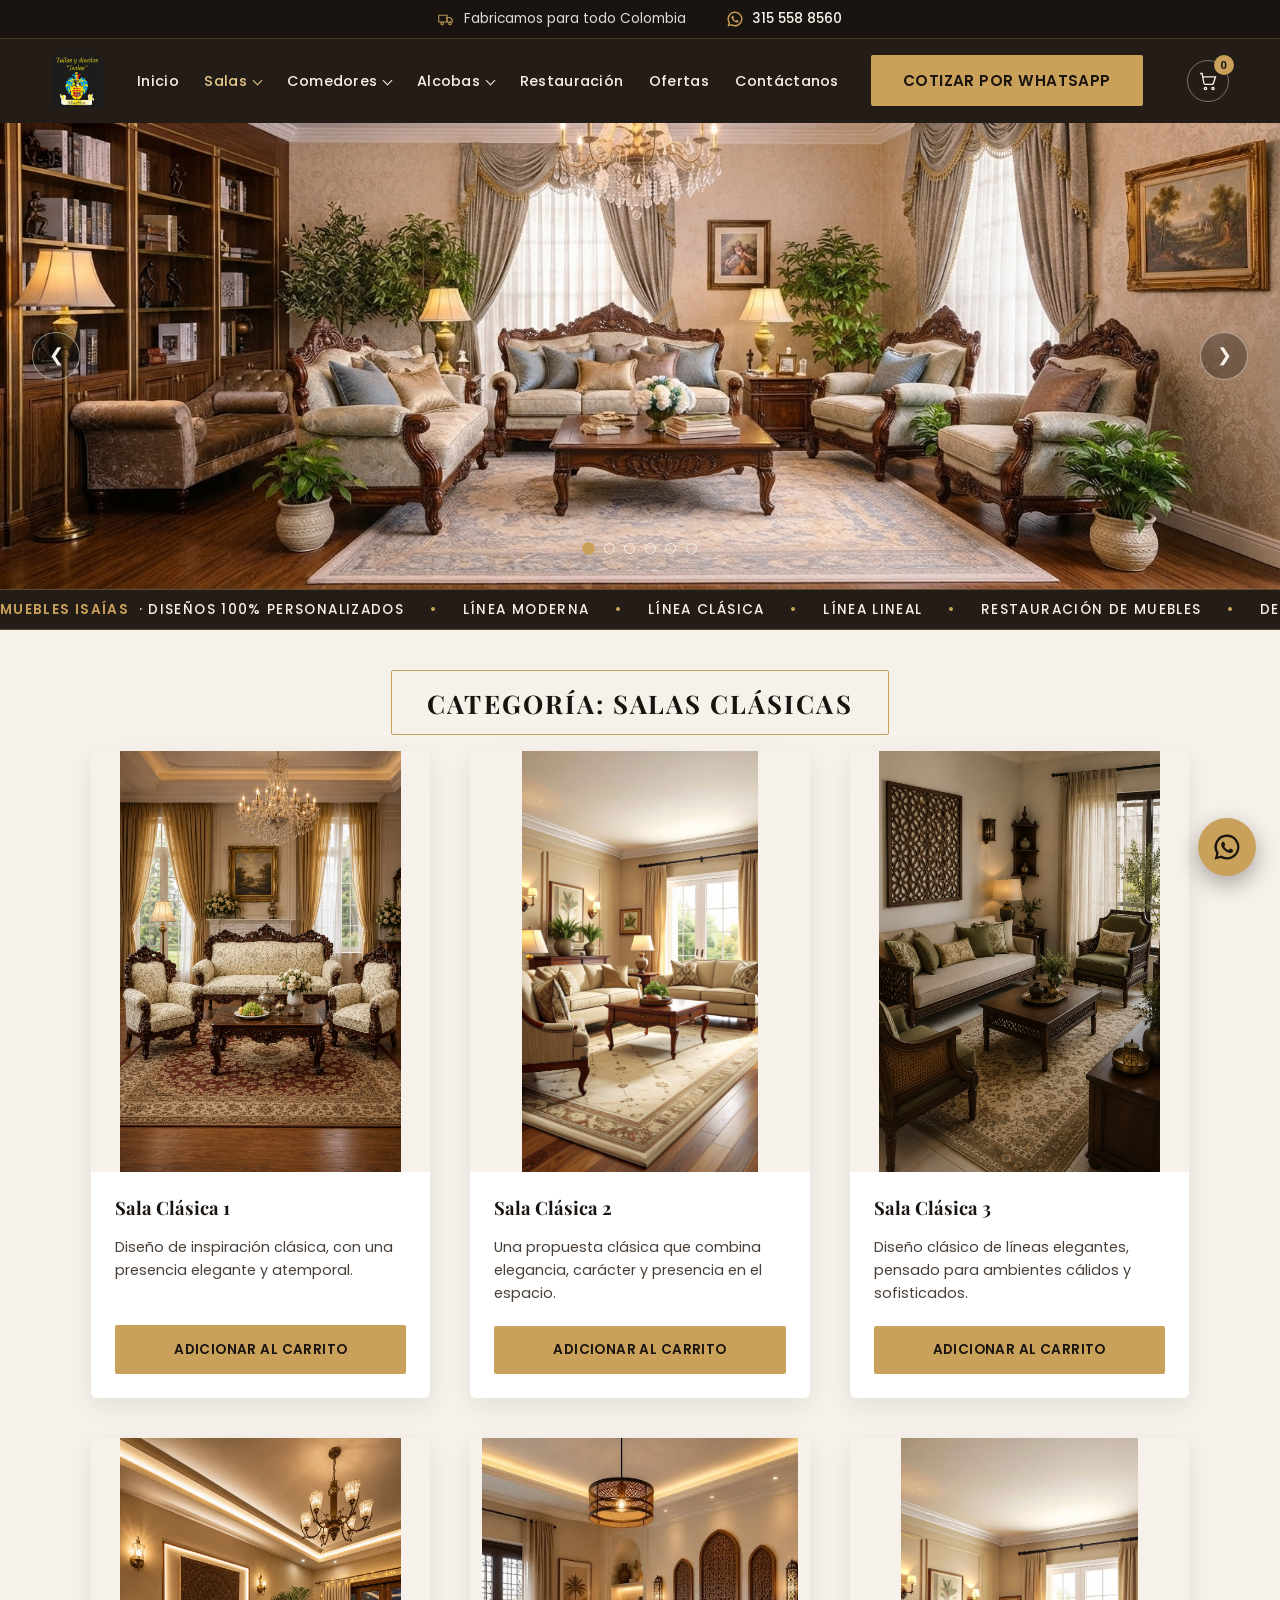
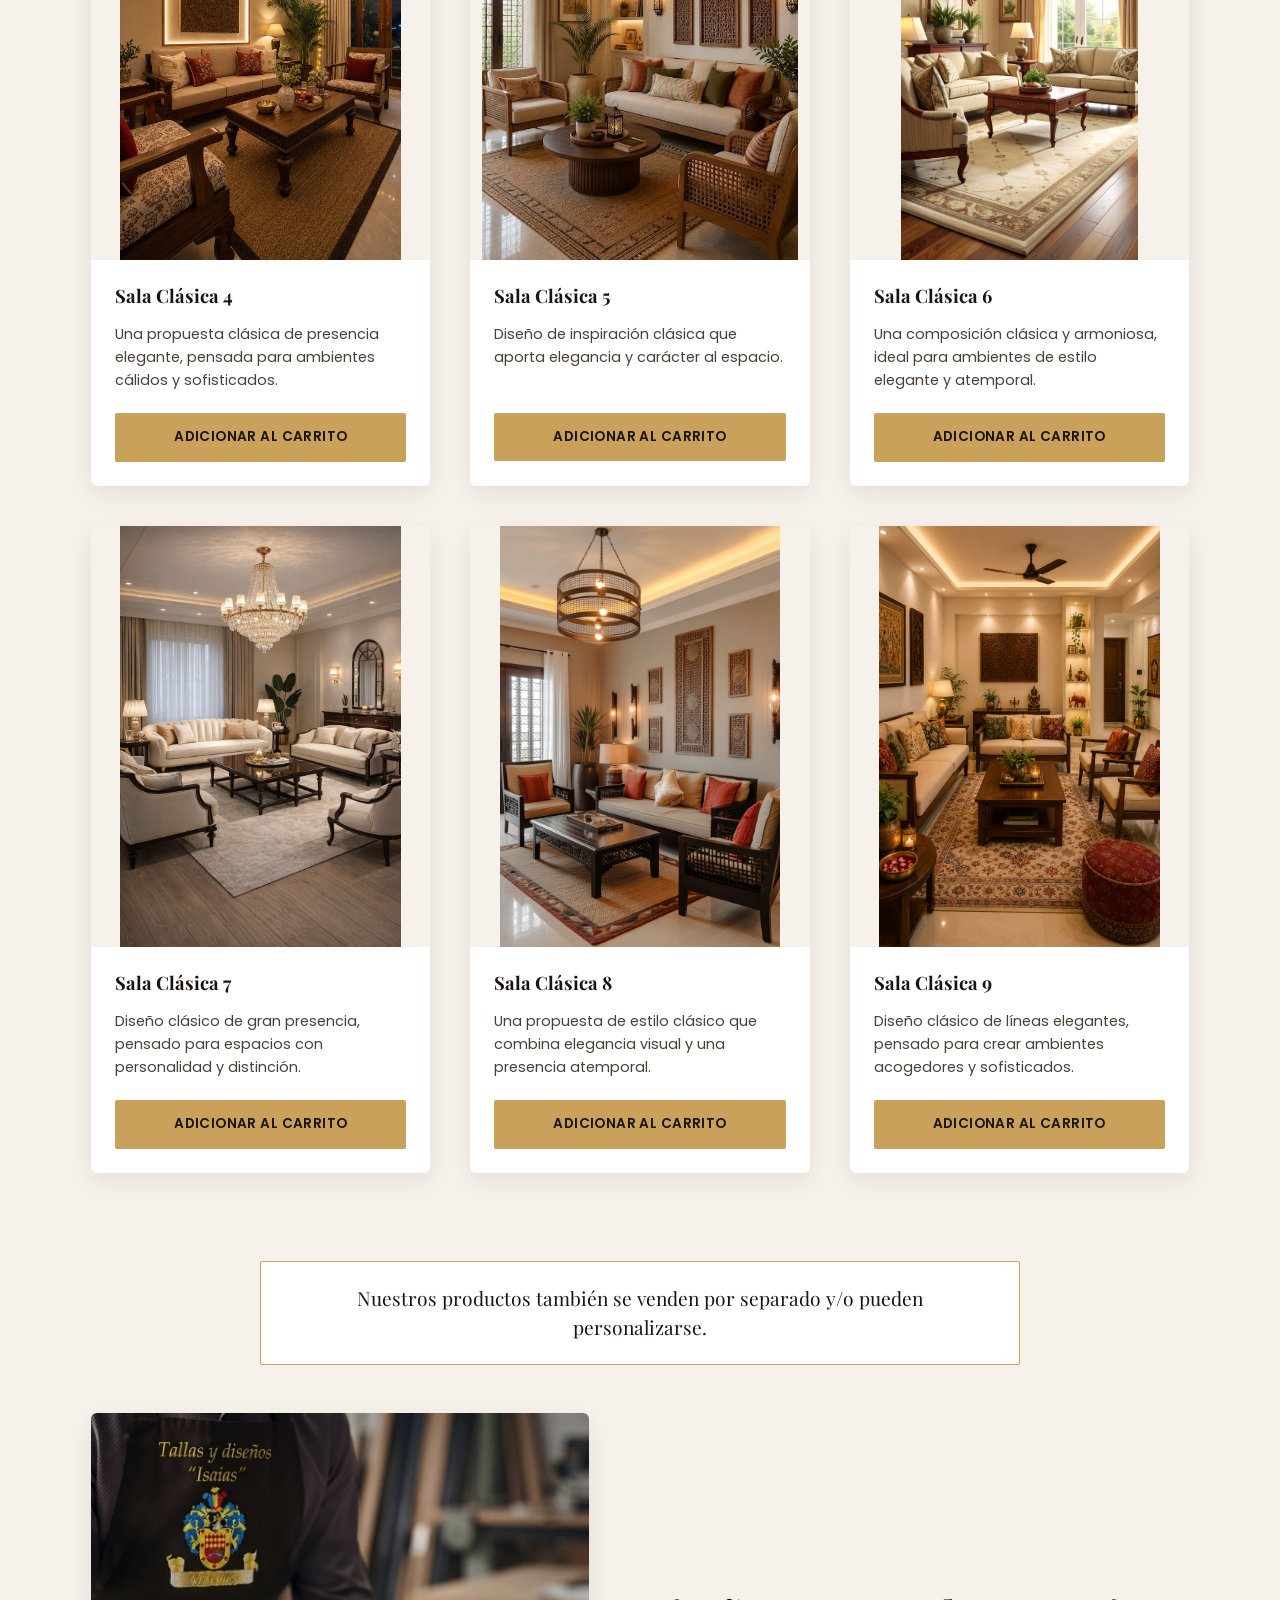
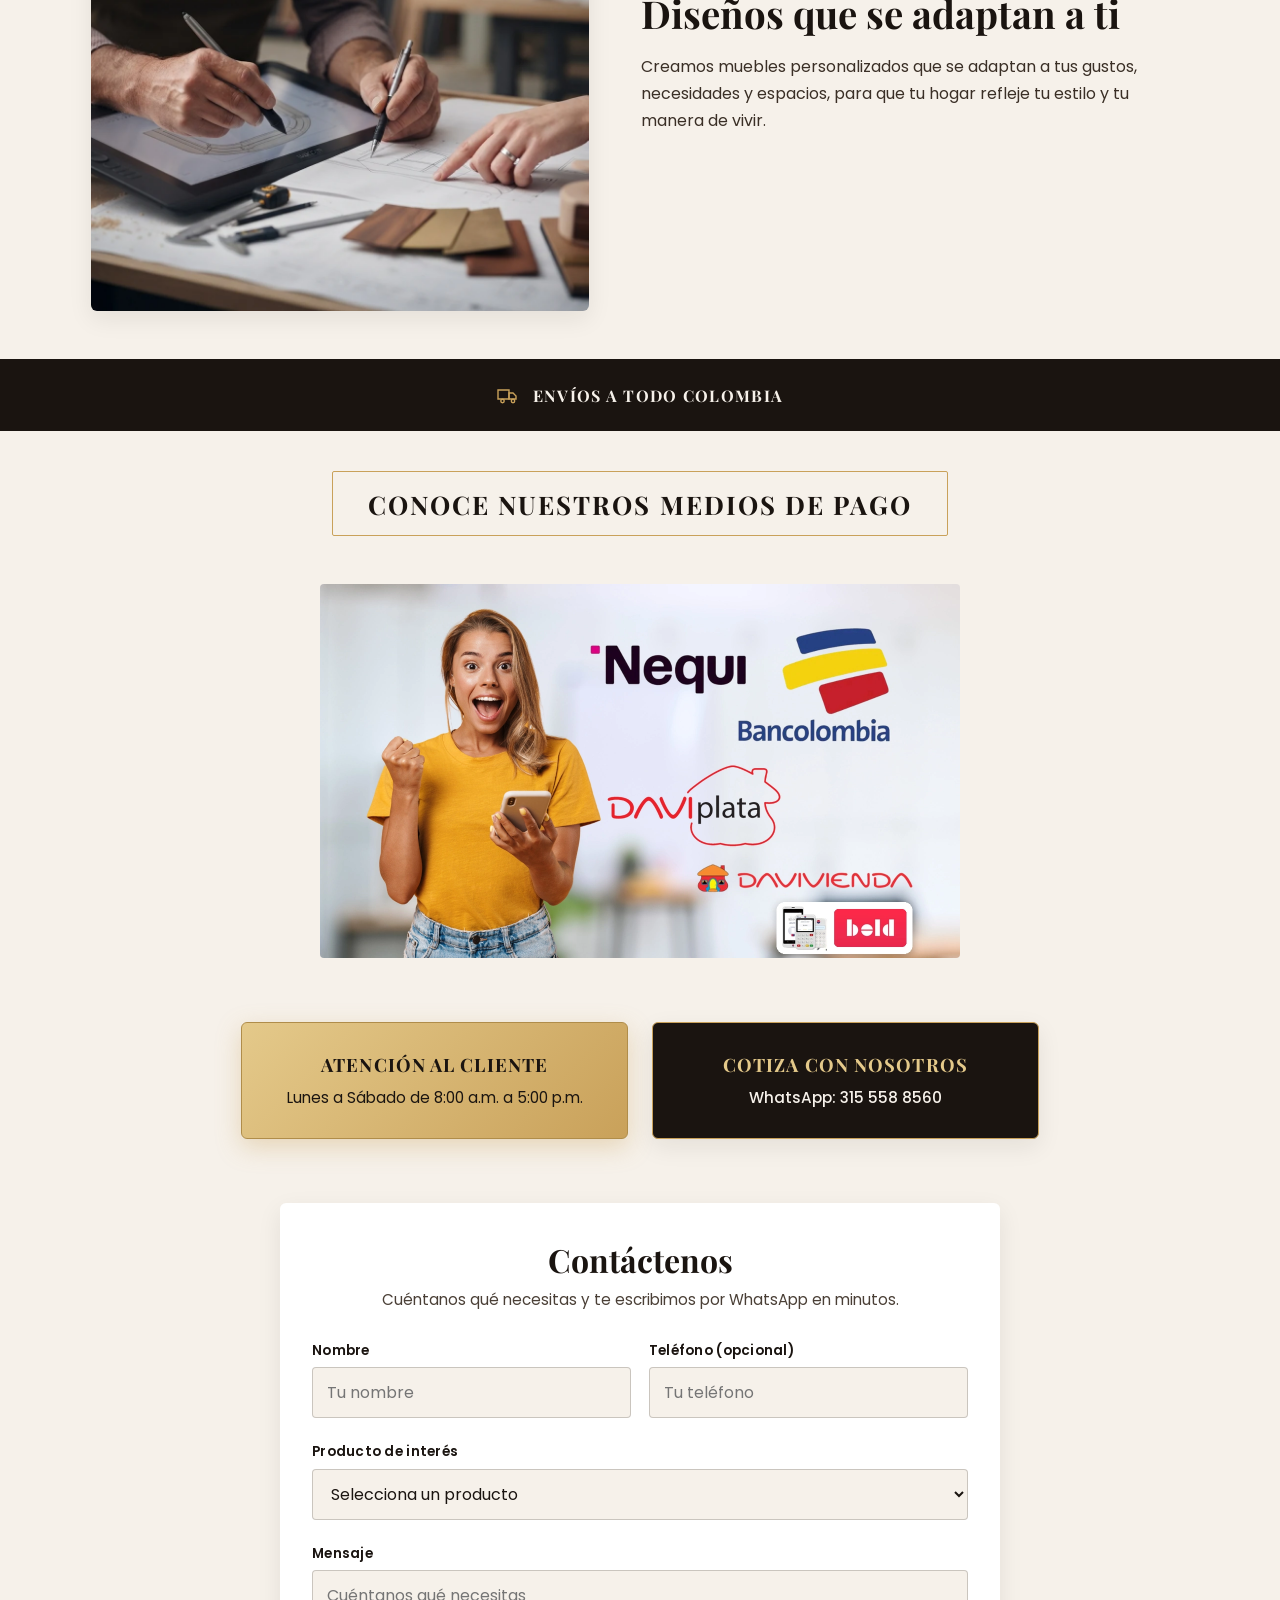
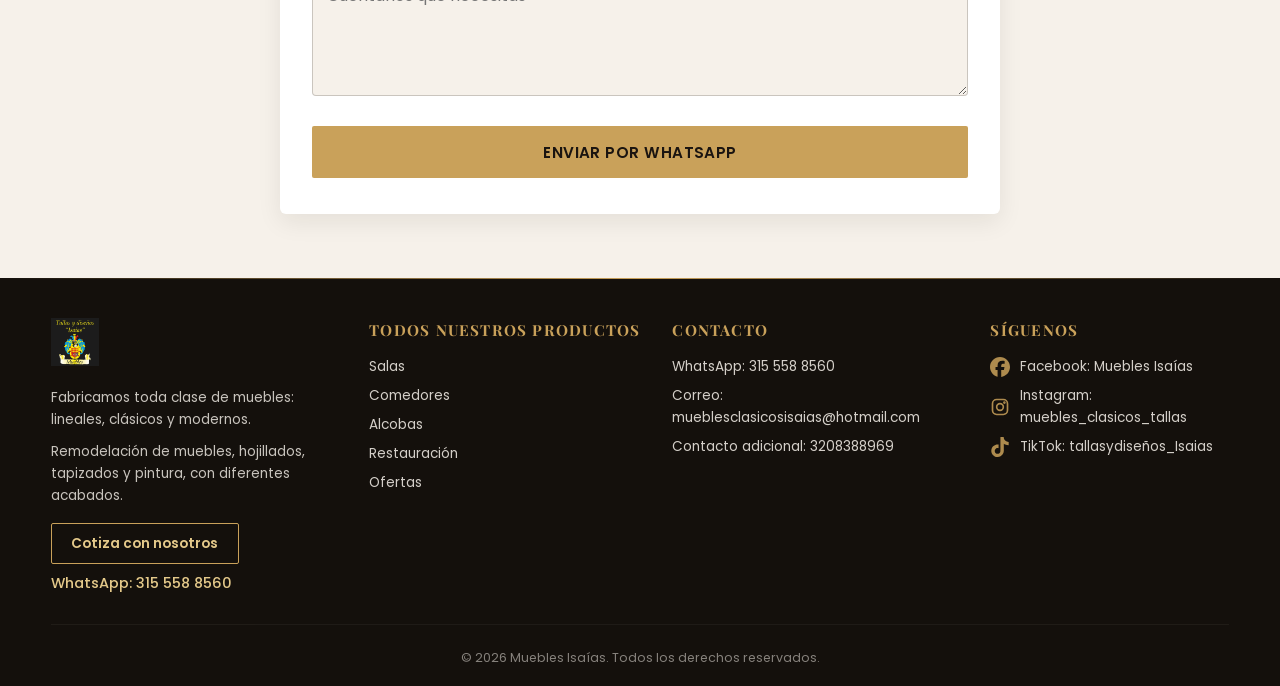
<file: salas-clasicas.html>
<!DOCTYPE html>
<html lang="es">
<head>
<meta charset="UTF-8">
<meta name="viewport" content="width=device-width, initial-scale=1.0">
<title>Salas Clásicas | Muebles Isaías</title>
<meta name="description" content="Catálogo de Salas Clásicas de Muebles Isaías, con envíos a todo Colombia.">
<link rel="preconnect" href="https://fonts.googleapis.com">
<link rel="preconnect" href="https://fonts.gstatic.com" crossorigin>
<link href="https://fonts.googleapis.com/css2?family=Playfair+Display:wght@600;700&family=Poppins:wght@400;500;600&display=swap" rel="stylesheet">
<link rel="stylesheet" href="assets/css/alcobas-modernas.css">
<link rel="stylesheet" href="assets/css/salas.css">
<link rel="stylesheet" href="assets/css/animations.css">
<link rel="stylesheet" href="assets/css/salas-clasicas.css">
<link rel="stylesheet" href="assets/css/whatsapp-float.css">
</head>
<body>

<!-- ============================================= -->
<!-- FRANJA SUPERIOR (igual al Home)                -->
<!-- ============================================= -->
<header class="topbar">
  <div class="topbar__shipping">
    <svg class="topbar__icon" viewBox="0 0 24 24" fill="none" stroke="currentColor" stroke-width="1.5" aria-hidden="true">
      <path d="M1 7h11v9H1z"/>
      <path d="M12 10h4l3 3v3h-7z"/>
      <circle cx="5.5" cy="18" r="1.7"/>
      <circle cx="16" cy="18" r="1.7"/>
    </svg>
    <span>Fabricamos para todo Colombia</span>
  </div>

  <a class="topbar__whatsapp" href="https://wa.me/573155588560" target="_blank" rel="noopener">
    <svg class="topbar__icon" viewBox="0 0 24 24" fill="currentColor" aria-hidden="true">
      <path d="M12 2a10 10 0 0 0-8.6 15.1L2 22l5-1.3A10 10 0 1 0 12 2Zm0 18.1a8 8 0 0 1-4.1-1.1l-.3-.2-3 .8.8-2.9-.2-.3A8.1 8.1 0 1 1 12 20.1Zm4.4-6.1c-.2-.1-1.4-.7-1.6-.8-.2-.1-.4-.1-.5.1-.2.2-.6.8-.8 1-.1.1-.3.2-.5.1-.2-.1-1-.4-1.9-1.2-.7-.6-1.2-1.4-1.3-1.6-.1-.2 0-.4.1-.5l.4-.4c.1-.1.2-.3.2-.4.1-.1 0-.3 0-.4-.1-.1-.5-1.3-.7-1.7-.2-.5-.4-.4-.5-.4h-.5c-.2 0-.4.1-.6.3-.2.2-.8.8-.8 2s.8 2.3.9 2.5c.1.2 1.6 2.5 4 3.5.6.2 1 .4 1.3.5.6.2 1.1.2 1.5.1.5-.1 1.4-.6 1.6-1.1.2-.5.2-1 .1-1.1-.1-.1-.2-.2-.4-.3Z"/>
    </svg>
    <span>315 558 8560</span>
  </a>
</header>

<!-- ============================================= -->
<!-- HEADER PRINCIPAL (igual al Home) + CARRITO     -->
<!-- ============================================= -->
<header class="site-header">
  <a href="index.html" class="site-header__logo">
    <img src="assets/img/logo/logo-muebles-isaias.jpg" alt="Muebles Isaías" class="site-header__logo-img">
  </a>

  <button class="site-nav__toggle" id="navToggle" aria-expanded="false" aria-controls="siteNav" aria-label="Abrir menú de navegación">
    <span></span><span></span><span></span>
  </button>

  <nav class="site-nav" id="siteNav" aria-label="Navegación principal">
    <ul class="site-nav__list">
      <li><a href="index.html">Inicio</a></li>
      <li class="site-nav__item site-nav__item--dropdown">
        <button type="button" class="site-nav__dropdown-toggle is-current" id="salasMenuToggle" aria-expanded="false" aria-haspopup="true" aria-controls="salasSubmenu">Salas</button>
        <ul class="site-nav__submenu" id="salasSubmenu" aria-labelledby="salasMenuToggle">
          <li><a href="salas.html">Salas Modernas</a></li>
          <li><a href="salas-clasicas.html" class="is-current">Salas Clásicas</a></li>
          <li><a href="salas-lineales.html">Salas Lineales</a></li>
        </ul>
      </li>
      <li class="site-nav__item site-nav__item--dropdown">
        <button type="button" class="site-nav__dropdown-toggle" id="comedoresMenuToggle" aria-expanded="false" aria-haspopup="true" aria-controls="comedoresSubmenu">Comedores</button>
        <ul class="site-nav__submenu" id="comedoresSubmenu" aria-labelledby="comedoresMenuToggle">
          <li><a href="comedores-modernos.html">Comedores Modernos</a></li>
          <li><a href="comedores-clasicos.html">Comedores Clásicos</a></li>
          <li><a href="comedores-lineales.html">Comedores Lineales</a></li>
        </ul>
      </li>
      <li class="site-nav__item site-nav__item--dropdown">
        <button type="button" class="site-nav__dropdown-toggle" id="alcobasMenuToggle" aria-expanded="false" aria-haspopup="true" aria-controls="alcobasSubmenu">Alcobas</button>
        <ul class="site-nav__submenu" id="alcobasSubmenu" aria-labelledby="alcobasMenuToggle">
          <li><a href="alcobas-modernas.html">Alcobas Modernas</a></li>
          <li><a href="alcobas-clasicas.html">Alcobas Clásicas</a></li>
          <li><a href="alcobas-lineales.html">Alcobas Lineales</a></li>
        </ul>
      </li>
      <li><a href="restauracion-muebles.html">Restauración</a></li>
      <li><a href="index.html#ofertas">Ofertas</a></li>
      <li><a href="index.html#contacto">Contáctanos</a></li>
    </ul>
    <a href="https://wa.me/573155588560" class="btn btn--primary site-nav__cta" target="_blank" rel="noopener">COTIZAR POR WHATSAPP</a>
  </nav>

  <button class="cart-toggle" id="cartToggle" aria-expanded="false" aria-controls="cartPanel" aria-label="Ver carrito de cotización">
    <svg viewBox="0 0 24 24" fill="none" stroke="currentColor" stroke-width="1.6" aria-hidden="true">
      <circle cx="9" cy="21" r="1.4"/>
      <circle cx="18" cy="21" r="1.4"/>
      <path d="M2.5 3h2.4l2.1 11.4a2 2 0 0 0 2 1.6h7.6a2 2 0 0 0 2-1.6L21 7H6"/>
    </svg>
    <span class="cart-toggle__count" id="cartCount">0</span>
  </button>

  <div class="cart-panel" id="cartPanel">
    <h2 class="cart-panel__title">Carrito de cotización</h2>
    <p class="cart-panel__hint">Selecciona los productos que te interesan. No es una compra en línea: al finalizar, te contactamos por WhatsApp para cotizar.</p>
    <ul class="cart-panel__list" id="cartList">
      <li class="cart-panel__empty" id="cartEmpty">Todavía no has agregado productos.</li>
    </ul>
    <a href="#" class="btn btn--primary cart-panel__cta" id="cartQuoteBtn" target="_blank" rel="noopener">COTIZA CON NOSOTROS</a>
  </div>
</header>

<main>

  <!-- ============================================= -->
  <!-- SLIDER — SALAS CLÁSICAS (SC1 a SC6)            -->
  <!-- Mismo componente y comportamiento que el       -->
  <!-- slider de Salas Modernas (hero-slider.js).     -->
  <!-- ============================================= -->
  <section class="hero" id="hero" aria-label="Salas Clásicas">
    <div class="hero__track" id="heroTrack">

      <!-- SLIDE 1 — SC1 -->
      <article class="hero__slide is-active" data-slide="0" aria-hidden="false">
        <picture class="hero__media">
          <img src="assets/img/catalogo/salas-clasicas/slider-salas-clasicas-1-opt.jpg" alt="Salas clásicas Muebles Isaías, imagen 1" loading="eager">
        </picture>
      </article>

      <!-- SLIDE 2 — SC2 -->
      <article class="hero__slide" data-slide="1" aria-hidden="true">
        <picture class="hero__media">
          <img src="assets/img/catalogo/salas-clasicas/slider-salas-clasicas-2-opt.jpg" alt="Salas clásicas Muebles Isaías, imagen 2" loading="lazy">
        </picture>
      </article>

      <!-- SLIDE 3 — SC3 -->
      <article class="hero__slide" data-slide="2" aria-hidden="true">
        <picture class="hero__media">
          <img src="assets/img/catalogo/salas-clasicas/slider-salas-clasicas-3-opt.jpg" alt="Salas clásicas Muebles Isaías, imagen 3" loading="lazy">
        </picture>
      </article>

      <!-- SLIDE 4 — SC4 -->
      <article class="hero__slide" data-slide="3" aria-hidden="true">
        <picture class="hero__media">
          <img src="assets/img/catalogo/salas-clasicas/slider-salas-clasicas-4-opt.jpg" alt="Salas clásicas Muebles Isaías, imagen 4" loading="lazy">
        </picture>
      </article>

      <!-- SLIDE 5 — SC5 -->
      <article class="hero__slide" data-slide="4" aria-hidden="true">
        <picture class="hero__media">
          <img src="assets/img/catalogo/salas-clasicas/slider-salas-clasicas-5-opt.jpg" alt="Salas clásicas Muebles Isaías, imagen 5" loading="lazy">
        </picture>
      </article>

      <!-- SLIDE 6 — SC6 -->
      <article class="hero__slide" data-slide="5" aria-hidden="true">
        <picture class="hero__media">
          <img src="assets/img/catalogo/salas-clasicas/slider-salas-clasicas-6-opt.jpg" alt="Salas clásicas Muebles Isaías, imagen 6" loading="lazy">
        </picture>
      </article>

    </div>

    <!-- Controles -->
    <button class="hero__arrow hero__arrow--prev" id="heroPrev" aria-label="Imagen anterior">&#10094;</button>
    <button class="hero__arrow hero__arrow--next" id="heroNext" aria-label="Siguiente imagen">&#10095;</button>

    <div class="hero__dots" id="heroDots" role="tablist" aria-label="Seleccionar imagen">
      <button class="hero__dot is-active" data-goto="0" role="tab" aria-selected="true" aria-label="Ver imagen 1"></button>
      <button class="hero__dot" data-goto="1" role="tab" aria-selected="false" aria-label="Ver imagen 2"></button>
      <button class="hero__dot" data-goto="2" role="tab" aria-selected="false" aria-label="Ver imagen 3"></button>
      <button class="hero__dot" data-goto="3" role="tab" aria-selected="false" aria-label="Ver imagen 4"></button>
      <button class="hero__dot" data-goto="4" role="tab" aria-selected="false" aria-label="Ver imagen 5"></button>
      <button class="hero__dot" data-goto="5" role="tab" aria-selected="false" aria-label="Ver imagen 6"></button>
    </div>
  </section>

  <!-- ============================================= -->
  <!-- TICKER HORIZONTAL (mismo componente del Home)  -->
  <!-- ============================================= -->
  <section class="ticker" aria-label="Información de Muebles Isaías">
    <div class="ticker__track">
      <ul class="ticker__group">
        <li class="ticker__item"><strong>MUEBLES ISAÍAS</strong> · DISEÑOS 100% PERSONALIZADOS</li>
        <li class="ticker__item">LÍNEA MODERNA</li>
        <li class="ticker__item">LÍNEA CLÁSICA</li>
        <li class="ticker__item">LÍNEA LINEAL</li>
        <li class="ticker__item">RESTAURACIÓN DE MUEBLES</li>
        <li class="ticker__item">DESPACHAMOS A TODO COLOMBIA</li>
        <li class="ticker__item">ASESORÍA WHATSAPP <a class="ticker__link" href="https://wa.me/573155588560" target="_blank" rel="noopener">315 558 8560</a></li>
      </ul>
      <ul class="ticker__group" aria-hidden="true">
        <li class="ticker__item"><strong>MUEBLES ISAÍAS</strong> · DISEÑOS 100% PERSONALIZADOS</li>
        <li class="ticker__item">LÍNEA MODERNA</li>
        <li class="ticker__item">LÍNEA CLÁSICA</li>
        <li class="ticker__item">LÍNEA LINEAL</li>
        <li class="ticker__item">RESTAURACIÓN DE MUEBLES</li>
        <li class="ticker__item">DESPACHAMOS A TODO COLOMBIA</li>
        <li class="ticker__item">ASESORÍA WHATSAPP <a class="ticker__link" href="https://wa.me/573155588560" target="_blank" rel="noopener" tabindex="-1">315 558 8560</a></li>
      </ul>
      <ul class="ticker__group" aria-hidden="true">
        <li class="ticker__item"><strong>MUEBLES ISAÍAS</strong> · DISEÑOS 100% PERSONALIZADOS</li>
        <li class="ticker__item">LÍNEA MODERNA</li>
        <li class="ticker__item">LÍNEA CLÁSICA</li>
        <li class="ticker__item">LÍNEA LINEAL</li>
        <li class="ticker__item">RESTAURACIÓN DE MUEBLES</li>
        <li class="ticker__item">DESPACHAMOS A TODO COLOMBIA</li>
        <li class="ticker__item">ASESORÍA WHATSAPP <a class="ticker__link" href="https://wa.me/573155588560" target="_blank" rel="noopener" tabindex="-1">315 558 8560</a></li>
      </ul>
      <ul class="ticker__group" aria-hidden="true">
        <li class="ticker__item"><strong>MUEBLES ISAÍAS</strong> · DISEÑOS 100% PERSONALIZADOS</li>
        <li class="ticker__item">LÍNEA MODERNA</li>
        <li class="ticker__item">LÍNEA CLÁSICA</li>
        <li class="ticker__item">LÍNEA LINEAL</li>
        <li class="ticker__item">RESTAURACIÓN DE MUEBLES</li>
        <li class="ticker__item">DESPACHAMOS A TODO COLOMBIA</li>
        <li class="ticker__item">ASESORÍA WHATSAPP <a class="ticker__link" href="https://wa.me/573155588560" target="_blank" rel="noopener" tabindex="-1">315 558 8560</a></li>
      </ul>
    </div>
  </section>

  <!-- ============================================= -->
  <!-- IDENTIFICADOR DE CATEGORÍA                     -->
  <!-- ============================================= -->
  <section class="category-banner">
    <h1 class="category-banner__box">CATEGORÍA: SALAS CLÁSICAS</h1>
  </section>

  <!-- ============================================= -->
  <!-- TARJETAS — SALAS CLÁSICAS (SALA C1, C2, C3)    -->
  <!-- Nombres provisionales. Descripciones prudentes  -->
  <!-- de estilo visual: sin medidas, materiales ni   -->
  <!-- número de piezas (no hay datos confirmados).   -->
  <!-- ============================================= -->
  <section class="product-grid product-grid--clasicas" aria-label="Productos de Salas Clásicas">

    <article class="product-card" data-product-id="sala-clasica-01">
      <div class="product-card__media">
        <img src="assets/img/catalogo/salas-clasicas/sala-clasica-c1.jpg" alt="Sala Clásica 1" loading="eager">
      </div>
      <div class="product-card__body">
        <h2 class="product-card__title">Sala Clásica 1</h2>
        <p class="product-card__description">Diseño de inspiración clásica, con una presencia elegante y atemporal.</p>
        <button class="btn btn--primary product-card__add" data-add-to-cart data-product-name="Sala Clásica 1">
          ADICIONAR AL CARRITO
        </button>
      </div>
    </article>

    <article class="product-card" data-product-id="sala-clasica-02">
      <div class="product-card__media">
        <img src="assets/img/catalogo/salas-clasicas/sala-clasica-c2.jpg" alt="Sala Clásica 2" loading="lazy">
      </div>
      <div class="product-card__body">
        <h2 class="product-card__title">Sala Clásica 2</h2>
        <p class="product-card__description">Una propuesta clásica que combina elegancia, carácter y presencia en el espacio.</p>
        <button class="btn btn--primary product-card__add" data-add-to-cart data-product-name="Sala Clásica 2">
          ADICIONAR AL CARRITO
        </button>
      </div>
    </article>

    <article class="product-card" data-product-id="sala-clasica-03">
      <div class="product-card__media">
        <img src="assets/img/catalogo/salas-clasicas/sala-clasica-c3.jpg" alt="Sala Clásica 3" loading="lazy">
      </div>
      <div class="product-card__body">
        <h2 class="product-card__title">Sala Clásica 3</h2>
        <p class="product-card__description">Diseño clásico de líneas elegantes, pensado para ambientes cálidos y sofisticados.</p>
        <button class="btn btn--primary product-card__add" data-add-to-cart data-product-name="Sala Clásica 3">
          ADICIONAR AL CARRITO
        </button>
      </div>
    </article>

    <article class="product-card" data-product-id="sala-clasica-04">
      <div class="product-card__media">
        <img src="assets/img/catalogo/salas-clasicas/sala-clasica-c4.jpg" alt="Sala Clásica 4" loading="lazy">
      </div>
      <div class="product-card__body">
        <h2 class="product-card__title">Sala Clásica 4</h2>
        <p class="product-card__description">Una propuesta clásica de presencia elegante, pensada para ambientes cálidos y sofisticados.</p>
        <button class="btn btn--primary product-card__add" data-add-to-cart data-product-name="Sala Clásica 4">
          ADICIONAR AL CARRITO
        </button>
      </div>
    </article>

    <article class="product-card" data-product-id="sala-clasica-05">
      <div class="product-card__media">
        <img src="assets/img/catalogo/salas-clasicas/sala-clasica-c5.jpg" alt="Sala Clásica 5" loading="lazy">
      </div>
      <div class="product-card__body">
        <h2 class="product-card__title">Sala Clásica 5</h2>
        <p class="product-card__description">Diseño de inspiración clásica que aporta elegancia y carácter al espacio.</p>
        <button class="btn btn--primary product-card__add" data-add-to-cart data-product-name="Sala Clásica 5">
          ADICIONAR AL CARRITO
        </button>
      </div>
    </article>

    <article class="product-card" data-product-id="sala-clasica-06">
      <div class="product-card__media">
        <img src="assets/img/catalogo/salas-clasicas/sala-clasica-c6.jpg" alt="Sala Clásica 6" loading="lazy">
      </div>
      <div class="product-card__body">
        <h2 class="product-card__title">Sala Clásica 6</h2>
        <p class="product-card__description">Una composición clásica y armoniosa, ideal para ambientes de estilo elegante y atemporal.</p>
        <button class="btn btn--primary product-card__add" data-add-to-cart data-product-name="Sala Clásica 6">
          ADICIONAR AL CARRITO
        </button>
      </div>
    </article>

    <article class="product-card" data-product-id="sala-clasica-07">
      <div class="product-card__media">
        <img src="assets/img/catalogo/salas-clasicas/sala-clasica-cc7.jpg" alt="Sala Clásica 7" loading="lazy">
      </div>
      <div class="product-card__body">
        <h2 class="product-card__title">Sala Clásica 7</h2>
        <p class="product-card__description">Diseño clásico de gran presencia, pensado para espacios con personalidad y distinción.</p>
        <button class="btn btn--primary product-card__add" data-add-to-cart data-product-name="Sala Clásica 7">
          ADICIONAR AL CARRITO
        </button>
      </div>
    </article>

    <article class="product-card" data-product-id="sala-clasica-08">
      <div class="product-card__media">
        <img src="assets/img/catalogo/salas-clasicas/sala-clasica-c8.jpg" alt="Sala Clásica 8" loading="lazy">
      </div>
      <div class="product-card__body">
        <h2 class="product-card__title">Sala Clásica 8</h2>
        <p class="product-card__description">Una propuesta de estilo clásico que combina elegancia visual y una presencia atemporal.</p>
        <button class="btn btn--primary product-card__add" data-add-to-cart data-product-name="Sala Clásica 8">
          ADICIONAR AL CARRITO
        </button>
      </div>
    </article>

    <article class="product-card" data-product-id="sala-clasica-09">
      <div class="product-card__media">
        <img src="assets/img/catalogo/salas-clasicas/sala-clasica-c9.jpg" alt="Sala Clásica 9" loading="lazy">
      </div>
      <div class="product-card__body">
        <h2 class="product-card__title">Sala Clásica 9</h2>
        <p class="product-card__description">Diseño clásico de líneas elegantes, pensado para crear ambientes acogedores y sofisticados.</p>
        <button class="btn btn--primary product-card__add" data-add-to-cart data-product-name="Sala Clásica 9">
          ADICIONAR AL CARRITO
        </button>
      </div>
    </article>

  </section>

  <!-- ============================================= -->
  <!-- TEXTO COMERCIAL (después de los productos)     -->
  <!-- ============================================= -->
  <section class="commercial-note">
    <p class="commercial-note__text">Nuestros productos también se venden por separado y/o pueden personalizarse.</p>
  </section>

  <!-- ============================================= -->
  <!-- BLOQUE EDITORIAL — PROCESO DE DISEÑO           -->
  <!-- Misma estructura y estilos (salas.css) que el  -->
  <!-- bloque de Salas Modernas. La imagen es una     -->
  <!-- ilustración.                                   -->
  <!-- ============================================= -->
  <section class="editorial">
    <article class="editorial-block">
      <div class="editorial-block__media">
        <img class="editorial-block__image" src="assets/img/editorial/proceso-diseno.webp" width="1024" height="1024" loading="lazy" alt="Ilustración de manos dibujando sobre una tableta gráfica y planos, con muestras de materiales sobre la mesa de trabajo">
      </div>
      <div class="editorial-block__text">
        <h2 class="editorial-block__title">Diseños que se adaptan a ti</h2>
        <p class="editorial-block__copy">Creamos muebles personalizados que se adaptan a tus gustos, necesidades y espacios, para que tu hogar refleje tu estilo y tu manera de vivir.</p>
      </div>
    </article>
  </section>

  <!-- ============================================= -->
  <!-- ENVÍOS A TODO COLOMBIA                         -->
  <!-- ============================================= -->
  <section class="shipping-band">
    <svg viewBox="0 0 24 24" fill="none" stroke="currentColor" stroke-width="1.4" aria-hidden="true">
      <path d="M1 7h11v9H1z"/>
      <path d="M12 10h4l3 3v3h-7z"/>
      <circle cx="5.5" cy="18" r="1.7"/>
      <circle cx="16" cy="18" r="1.7"/>
    </svg>
    <span>ENVÍOS A TODO COLOMBIA</span>
  </section>

  <!-- ============================================= -->
  <!-- CONOCE NUESTROS MEDIOS DE PAGO                 -->
  <!-- Recurso real: fotografia_-_2025-01-21t110024   -->
  <!-- .635.webp (Nequi / Bancolombia / Daviplata /    -->
  <!-- Davivienda), copiado sin alterar su contenido.  -->
  <!-- ============================================= -->
  <section class="category-banner">
    <span class="category-banner__box">CONOCE NUESTROS MEDIOS DE PAGO</span>
  </section>

  <section class="payment-band">
    <img class="payment-band__image" src="assets/img/pagos/medios-de-pago-v2.webp" alt="Medios de pago disponibles: Nequi, Bancolombia, Daviplata, Davivienda y datáfono Bold">
  </section>

  <!-- ============================================= -->
  <!-- ATENCIÓN AL CLIENTE + COTIZACIÓN               -->
  <!-- ============================================= -->
  <section class="info-boxes" aria-label="Atención al cliente y cotización">
    <article class="info-box">
      <h2 class="info-box__title">ATENCIÓN AL CLIENTE</h2>
      <p class="info-box__text">Lunes a Sábado de <span class="hora">8:00 a.m.</span> a <span class="hora">5:00 p.m.</span></p>
    </article>

    <a class="info-box info-box--link" href="https://wa.me/573155588560" target="_blank" rel="noopener">
      <h2 class="info-box__title">COTIZA CON NOSOTROS</h2>
      <p class="info-box__text">WhatsApp: 315 558 8560</p>
    </a>
  </section>

  <!-- ============================================= -->
  <!-- CONTÁCTENOS (envío por WhatsApp de Muebles     -->
  <!-- Isaías: 315 558 8560). Lógica en               -->
  <!-- assets/js/contact-whatsapp.js                  -->
  <!-- ============================================= -->
  <section class="contact-section" id="contactenos" aria-labelledby="contactTitle">
    <div class="contact-box">
      <h2 class="contact-box__title" id="contactTitle">Contáctenos</h2>
      <p class="contact-box__lead">Cuéntanos qué necesitas y te escribimos por WhatsApp en minutos.</p>

      <form class="contact-form" id="contactForm" novalidate>
        <div class="contact-form__row">
          <div class="contact-form__field">
            <label for="cfName">Nombre</label>
            <input type="text" id="cfName" name="nombre" placeholder="Tu nombre" autocomplete="name" required aria-describedby="cfNameError">
            <span class="contact-form__error" id="cfNameError" role="alert"></span>
          </div>
          <div class="contact-form__field">
            <label for="cfPhone">Teléfono (opcional)</label>
            <input type="tel" id="cfPhone" name="telefono" placeholder="Tu teléfono" inputmode="tel" autocomplete="tel">
          </div>
        </div>

        <div class="contact-form__field">
          <label for="cfProduct">Producto de interés</label>
          <select id="cfProduct" name="producto" required aria-describedby="cfProductError">
            <option value="" selected disabled>Selecciona un producto</option>
            <option value="Muebles Isaías">Muebles Isaías</option>
            <option value="Salas">Salas</option>
            <option value="Alcobas">Alcobas</option>
            <option value="Comedores">Comedores</option>
            <option value="Camas">Camas</option>
            <option value="Sofás">Sofás</option>
            <option value="Sofacamas">Sofacamas</option>
            <option value="Consolas">Consolas</option>
            <option value="Closets">Closets</option>
            <option value="Mesas">Mesas</option>
            <option value="Decoración">Decoración</option>
            <option value="Restauración de muebles">Restauración de muebles</option>
          </select>
          <span class="contact-form__error" id="cfProductError" role="alert"></span>
        </div>

        <div class="contact-form__field">
          <label for="cfMessage">Mensaje</label>
          <textarea id="cfMessage" name="mensaje" rows="4" placeholder="Cuéntanos qué necesitas" required aria-describedby="cfMessageError"></textarea>
          <span class="contact-form__error" id="cfMessageError" role="alert"></span>
        </div>

        <button type="submit" class="btn btn--primary contact-form__submit">ENVIAR POR WHATSAPP</button>
      </form>
    </div>
  </section>

</main>

<!-- ============================================= -->
<!-- PIE DE PÁGINA — 4 columnas                      -->
<!-- Redes: solo se muestran los nombres entregados; -->
<!-- sin enlaces hasta contar con las URL reales.    -->
<!-- ============================================= -->
<footer class="site-footer">
  <div class="site-footer__grid">

    <div class="site-footer__col site-footer__col--brand">
      <a href="index.html" class="site-footer__logo-link" aria-label="Muebles Isaías, ir al inicio">
        <img src="assets/img/logo/logo-muebles-isaias.jpg" alt="Muebles Isaías" class="site-footer__logo">
      </a>
      <p>Fabricamos toda clase de muebles: lineales, clásicos y modernos.</p>
      <p>Remodelación de muebles, hojillados, tapizados y pintura, con diferentes acabados.</p>
      <a href="https://wa.me/573155588560" class="site-footer__cta" target="_blank" rel="noopener">Cotiza con nosotros</a>
      <a href="https://wa.me/573155588560" class="site-footer__whatsapp" target="_blank" rel="noopener">WhatsApp: 315 558 8560</a>
    </div>

    <nav class="site-footer__col" aria-label="Todos nuestros productos">
      <h3 class="site-footer__title">Todos nuestros productos</h3>
      <ul class="site-footer__list">
        <li><a href="salas.html">Salas</a></li>
        <li><a href="comedores-modernos.html">Comedores</a></li>
        <li><a href="alcobas-modernas.html">Alcobas</a></li>
        <li><a href="restauracion-muebles.html">Restauración</a></li>
        <li><a href="index.html#ofertas">Ofertas</a></li>
      </ul>
    </nav>

    <div class="site-footer__col">
      <h3 class="site-footer__title">Contacto</h3>
      <ul class="site-footer__list">
        <li>WhatsApp: <a href="https://wa.me/573155588560" target="_blank" rel="noopener">315 558 8560</a></li>
        <li>Correo: <a href="mailto:mueblesclasicosisaias@hotmail.com">mueblesclasicosisaias@hotmail.com</a></li>
        <li>Contacto adicional: 3208388969</li>
      </ul>
    </div>

    <div class="site-footer__col">
      <h3 class="site-footer__title">Síguenos</h3>
      <ul class="site-footer__list site-footer__social">
        <li><svg class="site-footer__icon" viewBox="0 0 24 24" fill="currentColor" aria-hidden="true" focusable="false"><path d="M9.101 23.691v-7.98H6.627v-3.667h2.474v-1.58c0-4.085 1.848-5.978 5.858-5.978.401 0 .955.042 1.468.103a8.68 8.68 0 0 1 1.141.195v3.325a8.623 8.623 0 0 0-.653-.036 26.805 26.805 0 0 0-.733-.009c-.707 0-1.259.096-1.675.309a1.686 1.686 0 0 0-.679.622c-.258.42-.374.995-.374 1.752v1.297h3.919l-.386 2.103-.287 1.564h-3.246v8.245C19.396 23.238 24 18.179 24 12.044c0-6.627-5.373-12-12-12s-12 5.373-12 12c0 5.628 3.874 10.35 9.101 11.647Z"/></svg><span>Facebook: Muebles Isaías</span></li>
        <li><svg class="site-footer__icon" viewBox="0 0 24 24" fill="none" stroke="currentColor" stroke-width="2" stroke-linecap="round" stroke-linejoin="round" aria-hidden="true" focusable="false"><rect x="3" y="3" width="18" height="18" rx="5"/><circle cx="12" cy="12" r="4"/><circle cx="17.3" cy="6.7" r="0.6" fill="currentColor"/></svg><span>Instagram: muebles_clasicos_tallas</span></li>
        <li><svg class="site-footer__icon" viewBox="0 0 24 24" fill="currentColor" aria-hidden="true" focusable="false"><path d="M12.525.02c1.31-.02 2.61-.01 3.91-.02.08 1.53.63 3.09 1.75 4.17 1.12 1.11 2.7 1.62 4.24 1.79v4.03c-1.44-.05-2.89-.35-4.2-.97-.57-.26-1.1-.59-1.62-.93-.01 2.92.01 5.84-.02 8.75-.08 1.4-.54 2.79-1.35 3.94-1.31 1.92-3.58 3.17-5.91 3.21-1.43.08-2.86-.31-4.08-1.03-2.02-1.19-3.44-3.37-3.65-5.71-.02-.5-.03-1-.01-1.49.18-1.9 1.12-3.72 2.58-4.96 1.66-1.44 3.98-2.13 6.15-1.72.02 1.48-.04 2.96-.04 4.44-.99-.32-2.15-.23-3.02.37-.63.41-1.11 1.04-1.36 1.75-.21.51-.15 1.07-.14 1.61.24 1.64 1.82 3.02 3.5 2.87 1.12-.01 2.19-.66 2.77-1.61.19-.33.4-.67.41-1.06.1-1.79.06-3.57.07-5.36.01-4.03-.01-8.05.02-12.07z"/></svg><span>TikTok: tallasydiseños_Isaias</span></li>
      </ul>
    </div>

  </div>

  <p class="site-footer__copy">© 2026 Muebles Isaías. Todos los derechos reservados.</p>
</footer>

<script src="assets/js/site-nav.js"></script>
<script src="assets/js/nav-dropdown-multi.js"></script>
<script src="assets/js/cart.js"></script>
<script src="assets/js/hero-slider.js"></script>
<script src="assets/js/contact-whatsapp.js"></script>
<script src="assets/js/animations.js"></script>
<script src="assets/js/whatsapp-float.js"></script>
</body>
</html>
</file>
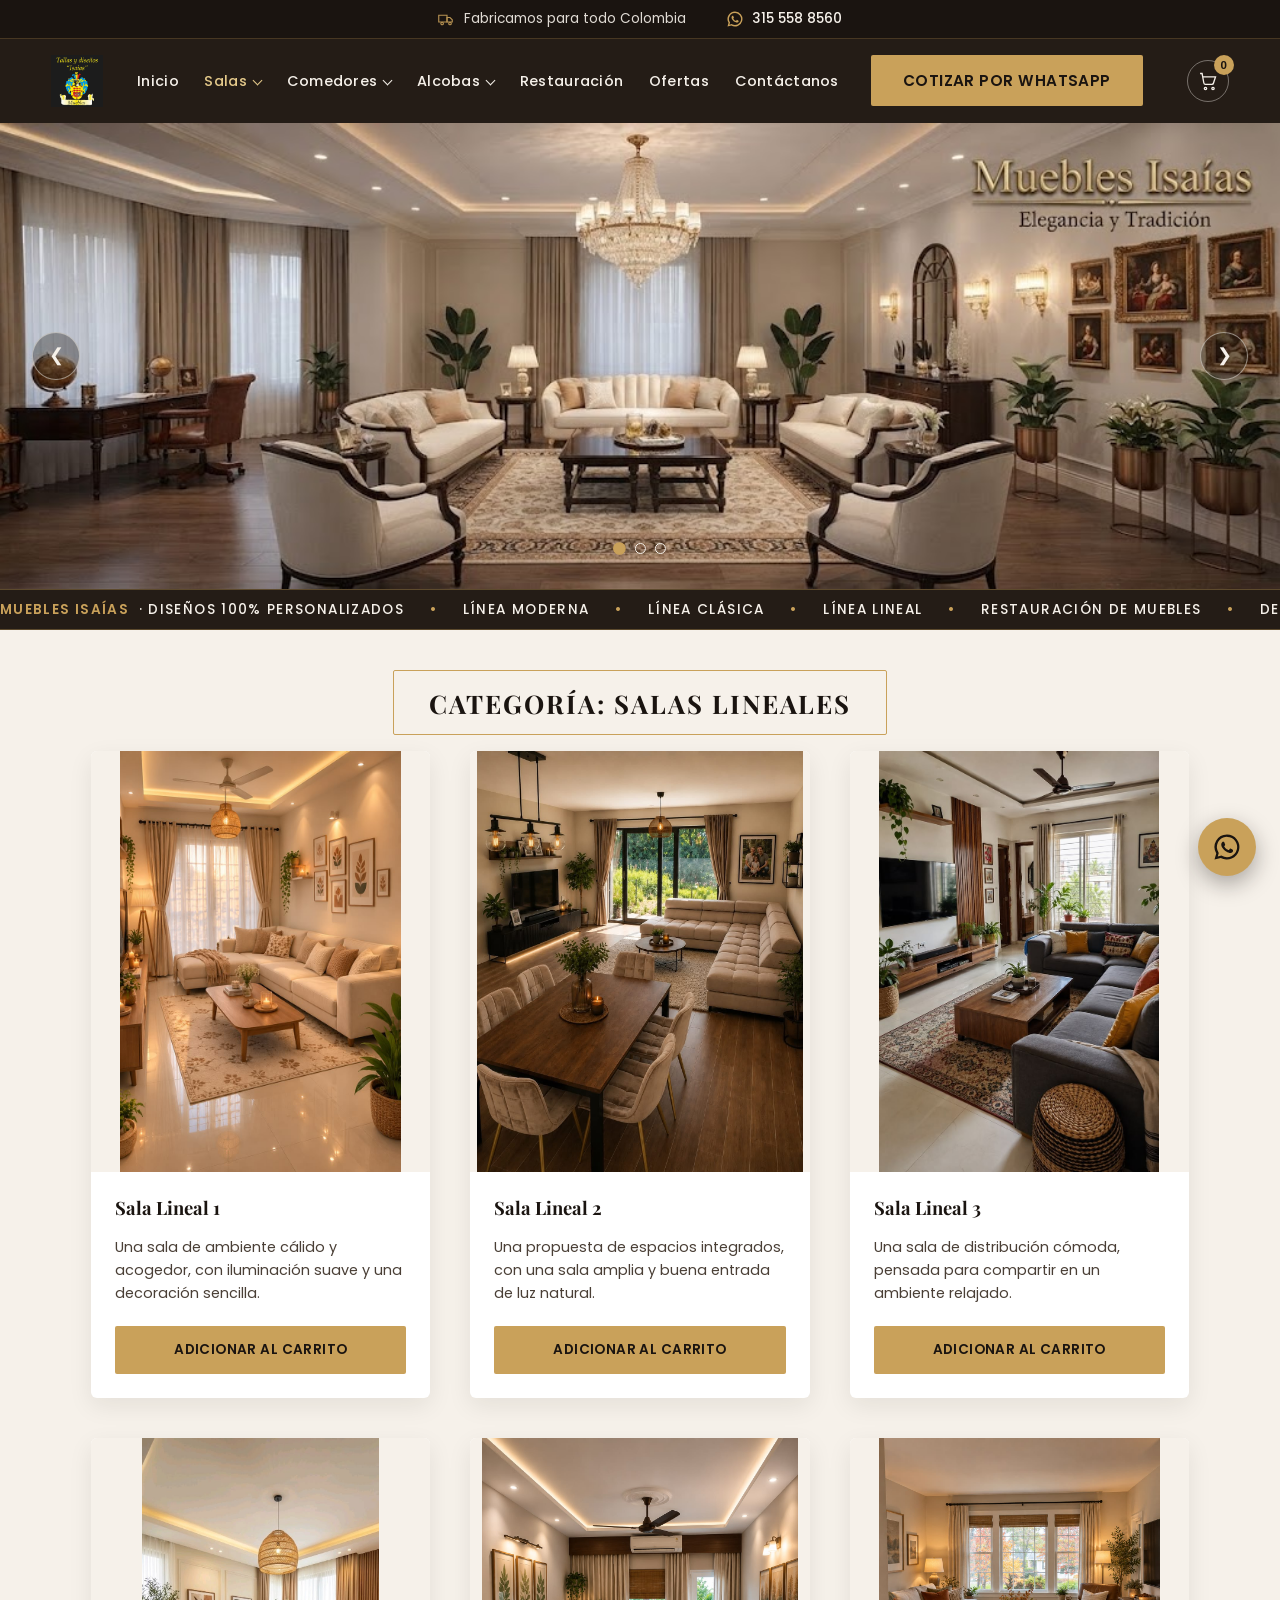
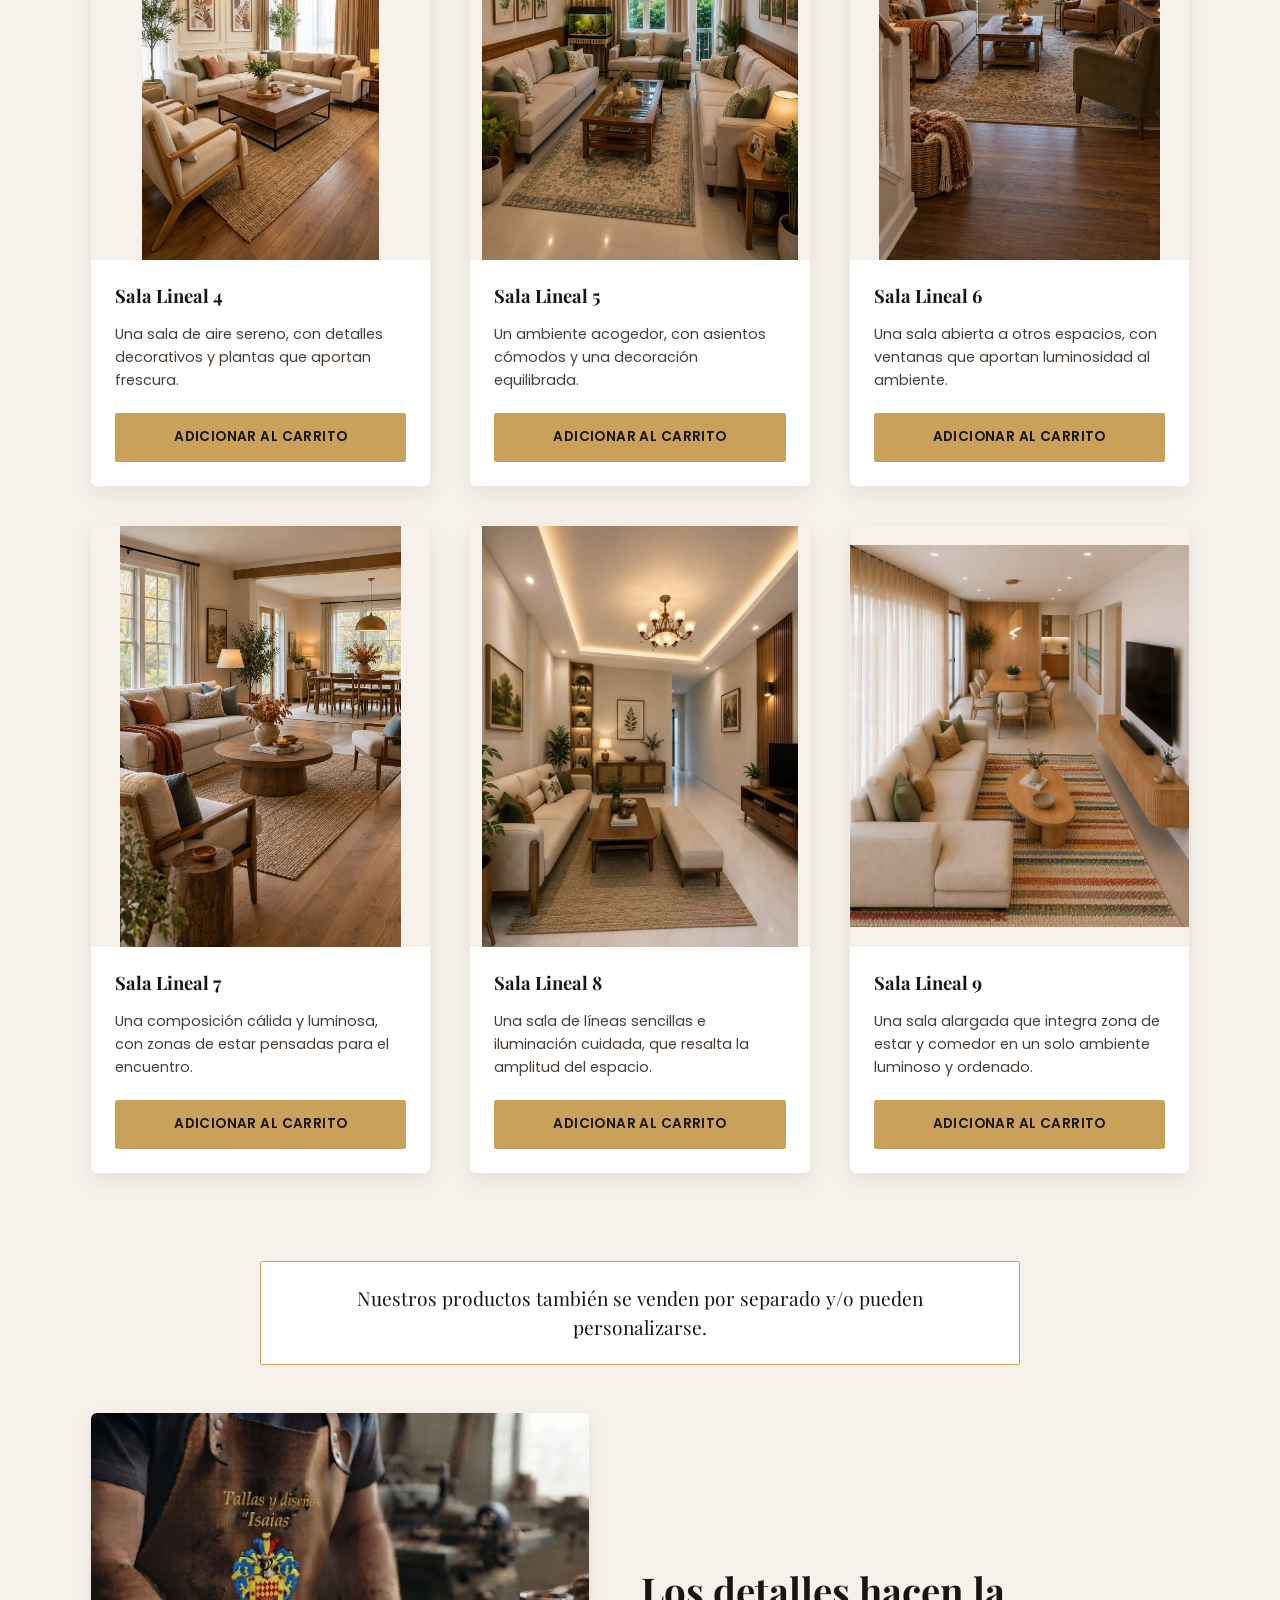
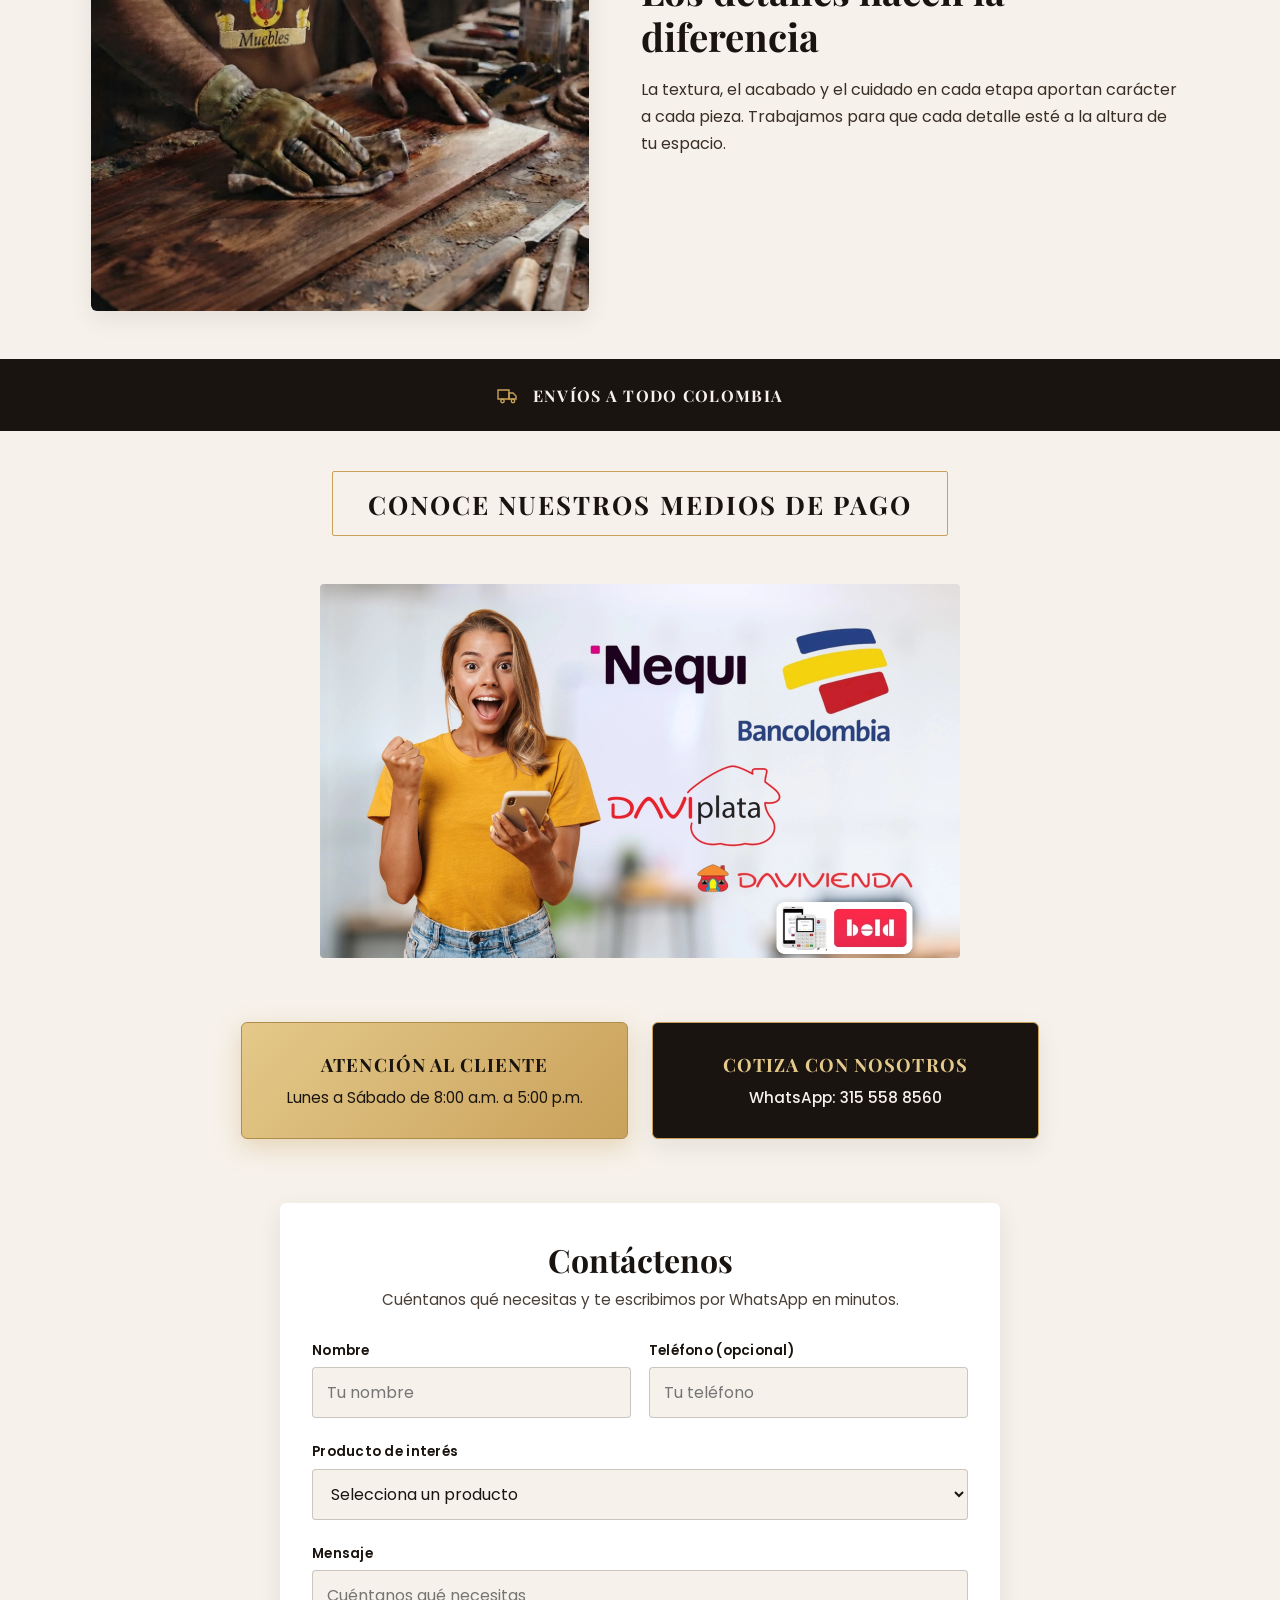
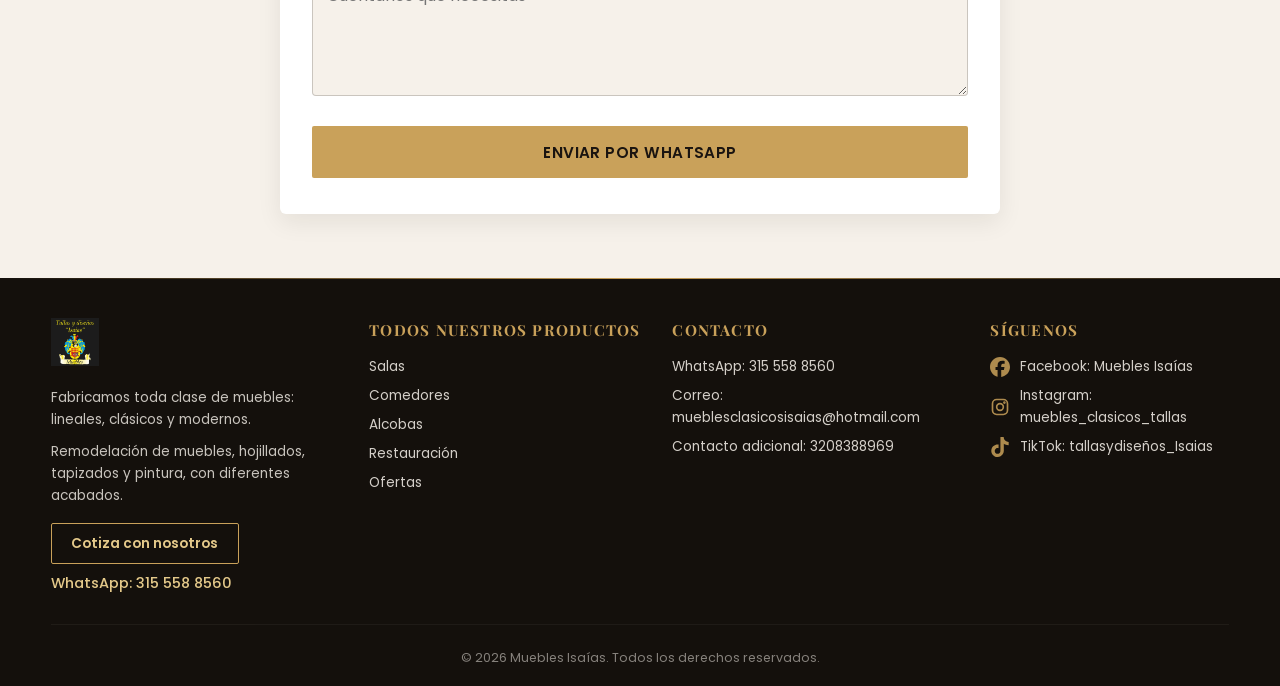
<file: salas-lineales.html>
<!DOCTYPE html>
<html lang="es">
<head>
<meta charset="UTF-8">
<meta name="viewport" content="width=device-width, initial-scale=1.0">
<title>Salas Lineales | Muebles Isaías</title>
<meta name="description" content="Catálogo de Salas Lineales de Muebles Isaías, con envíos a todo Colombia.">
<link rel="preconnect" href="https://fonts.googleapis.com">
<link rel="preconnect" href="https://fonts.gstatic.com" crossorigin>
<link href="https://fonts.googleapis.com/css2?family=Playfair+Display:wght@600;700&family=Poppins:wght@400;500;600&display=swap" rel="stylesheet">
<link rel="stylesheet" href="assets/css/alcobas-modernas.css">
<link rel="stylesheet" href="assets/css/salas.css">
<link rel="stylesheet" href="assets/css/animations.css">
<link rel="stylesheet" href="assets/css/salas-lineales.css">
<link rel="stylesheet" href="assets/css/whatsapp-float.css">
</head>
<body>

<!-- ============================================= -->
<!-- FRANJA SUPERIOR (igual al Home)                -->
<!-- ============================================= -->
<header class="topbar">
  <div class="topbar__shipping">
    <svg class="topbar__icon" viewBox="0 0 24 24" fill="none" stroke="currentColor" stroke-width="1.5" aria-hidden="true">
      <path d="M1 7h11v9H1z"/>
      <path d="M12 10h4l3 3v3h-7z"/>
      <circle cx="5.5" cy="18" r="1.7"/>
      <circle cx="16" cy="18" r="1.7"/>
    </svg>
    <span>Fabricamos para todo Colombia</span>
  </div>

  <a class="topbar__whatsapp" href="https://wa.me/573155588560" target="_blank" rel="noopener">
    <svg class="topbar__icon" viewBox="0 0 24 24" fill="currentColor" aria-hidden="true">
      <path d="M12 2a10 10 0 0 0-8.6 15.1L2 22l5-1.3A10 10 0 1 0 12 2Zm0 18.1a8 8 0 0 1-4.1-1.1l-.3-.2-3 .8.8-2.9-.2-.3A8.1 8.1 0 1 1 12 20.1Zm4.4-6.1c-.2-.1-1.4-.7-1.6-.8-.2-.1-.4-.1-.5.1-.2.2-.6.8-.8 1-.1.1-.3.2-.5.1-.2-.1-1-.4-1.9-1.2-.7-.6-1.2-1.4-1.3-1.6-.1-.2 0-.4.1-.5l.4-.4c.1-.1.2-.3.2-.4.1-.1 0-.3 0-.4-.1-.1-.5-1.3-.7-1.7-.2-.5-.4-.4-.5-.4h-.5c-.2 0-.4.1-.6.3-.2.2-.8.8-.8 2s.8 2.3.9 2.5c.1.2 1.6 2.5 4 3.5.6.2 1 .4 1.3.5.6.2 1.1.2 1.5.1.5-.1 1.4-.6 1.6-1.1.2-.5.2-1 .1-1.1-.1-.1-.2-.2-.4-.3Z"/>
    </svg>
    <span>315 558 8560</span>
  </a>
</header>

<!-- ============================================= -->
<!-- HEADER PRINCIPAL (igual al Home) + CARRITO     -->
<!-- ============================================= -->
<header class="site-header">
  <a href="index.html" class="site-header__logo">
    <img src="assets/img/logo/logo-muebles-isaias.jpg" alt="Muebles Isaías" class="site-header__logo-img">
  </a>

  <button class="site-nav__toggle" id="navToggle" aria-expanded="false" aria-controls="siteNav" aria-label="Abrir menú de navegación">
    <span></span><span></span><span></span>
  </button>

  <nav class="site-nav" id="siteNav" aria-label="Navegación principal">
    <ul class="site-nav__list">
      <li><a href="index.html">Inicio</a></li>
      <li class="site-nav__item site-nav__item--dropdown">
        <button type="button" class="site-nav__dropdown-toggle is-current" id="salasMenuToggle" aria-expanded="false" aria-haspopup="true" aria-controls="salasSubmenu">Salas</button>
        <ul class="site-nav__submenu" id="salasSubmenu" aria-labelledby="salasMenuToggle">
          <li><a href="salas.html">Salas Modernas</a></li>
          <li><a href="salas-clasicas.html">Salas Clásicas</a></li>
          <li><a href="salas-lineales.html" class="is-current">Salas Lineales</a></li>
        </ul>
      </li>
      <li class="site-nav__item site-nav__item--dropdown">
        <button type="button" class="site-nav__dropdown-toggle" id="comedoresMenuToggle" aria-expanded="false" aria-haspopup="true" aria-controls="comedoresSubmenu">Comedores</button>
        <ul class="site-nav__submenu" id="comedoresSubmenu" aria-labelledby="comedoresMenuToggle">
          <li><a href="comedores-modernos.html">Comedores Modernos</a></li>
          <li><a href="comedores-clasicos.html">Comedores Clásicos</a></li>
          <li><a href="comedores-lineales.html">Comedores Lineales</a></li>
        </ul>
      </li>
      <li class="site-nav__item site-nav__item--dropdown">
        <button type="button" class="site-nav__dropdown-toggle" id="alcobasMenuToggle" aria-expanded="false" aria-haspopup="true" aria-controls="alcobasSubmenu">Alcobas</button>
        <ul class="site-nav__submenu" id="alcobasSubmenu" aria-labelledby="alcobasMenuToggle">
          <li><a href="alcobas-modernas.html">Alcobas Modernas</a></li>
          <li><a href="alcobas-clasicas.html">Alcobas Clásicas</a></li>
          <li><a href="alcobas-lineales.html">Alcobas Lineales</a></li>
        </ul>
      </li>
      <li><a href="restauracion-muebles.html">Restauración</a></li>
      <li><a href="index.html#ofertas">Ofertas</a></li>
      <li><a href="index.html#contacto">Contáctanos</a></li>
    </ul>
    <a href="https://wa.me/573155588560" class="btn btn--primary site-nav__cta" target="_blank" rel="noopener">COTIZAR POR WHATSAPP</a>
  </nav>

  <button class="cart-toggle" id="cartToggle" aria-expanded="false" aria-controls="cartPanel" aria-label="Ver carrito de cotización">
    <svg viewBox="0 0 24 24" fill="none" stroke="currentColor" stroke-width="1.6" aria-hidden="true">
      <circle cx="9" cy="21" r="1.4"/>
      <circle cx="18" cy="21" r="1.4"/>
      <path d="M2.5 3h2.4l2.1 11.4a2 2 0 0 0 2 1.6h7.6a2 2 0 0 0 2-1.6L21 7H6"/>
    </svg>
    <span class="cart-toggle__count" id="cartCount">0</span>
  </button>

  <div class="cart-panel" id="cartPanel">
    <h2 class="cart-panel__title">Carrito de cotización</h2>
    <p class="cart-panel__hint">Selecciona los productos que te interesan. No es una compra en línea: al finalizar, te contactamos por WhatsApp para cotizar.</p>
    <ul class="cart-panel__list" id="cartList">
      <li class="cart-panel__empty" id="cartEmpty">Todavía no has agregado productos.</li>
    </ul>
    <a href="#" class="btn btn--primary cart-panel__cta" id="cartQuoteBtn" target="_blank" rel="noopener">COTIZA CON NOSOTROS</a>
  </div>
</header>

<main>

  <!-- ============================================= -->
  <!-- SLIDER — SALAS LINEALES (SL1, SL2 y SL6)       -->
  <!-- Mismo componente y comportamiento que el       -->
  <!-- slider de Salas Clásicas (hero-slider.js).     -->
  <!-- ============================================= -->
  <section class="hero" id="hero" aria-label="Salas Lineales">
    <div class="hero__track" id="heroTrack">

      <!-- SLIDE 1 — SL1 -->
      <article class="hero__slide is-active" data-slide="0" aria-hidden="false">
        <picture class="hero__media">
          <img src="assets/img/catalogo/salas-lineales/slider-salas-lineales-1.jpg" alt="Salas lineales Muebles Isaías, imagen 1" loading="eager">
        </picture>
      </article>

      <!-- SLIDE 2 — SL2 -->
      <article class="hero__slide" data-slide="1" aria-hidden="true">
        <picture class="hero__media">
          <img src="assets/img/catalogo/salas-lineales/slider-salas-lineales-2.jpg" alt="Salas lineales Muebles Isaías, imagen 2" loading="lazy">
        </picture>
      </article>

      <!-- SLIDE 3 — SL6 -->
      <article class="hero__slide" data-slide="2" aria-hidden="true">
        <picture class="hero__media">
          <img src="assets/img/catalogo/salas-lineales/slider-salas-lineales-6.jpg" alt="Salas lineales Muebles Isaías, imagen 3" loading="lazy">
        </picture>
      </article>

    </div>

    <!-- Controles -->
    <button class="hero__arrow hero__arrow--prev" id="heroPrev" aria-label="Imagen anterior">&#10094;</button>
    <button class="hero__arrow hero__arrow--next" id="heroNext" aria-label="Siguiente imagen">&#10095;</button>

    <div class="hero__dots" id="heroDots" role="tablist" aria-label="Seleccionar imagen">
      <button class="hero__dot is-active" data-goto="0" role="tab" aria-selected="true" aria-label="Ver imagen 1"></button>
      <button class="hero__dot" data-goto="1" role="tab" aria-selected="false" aria-label="Ver imagen 2"></button>
      <button class="hero__dot" data-goto="2" role="tab" aria-selected="false" aria-label="Ver imagen 3"></button>
    </div>
  </section>

  <!-- ============================================= -->
  <!-- TICKER HORIZONTAL (mismo componente del Home)  -->
  <!-- ============================================= -->
  <section class="ticker" aria-label="Información de Muebles Isaías">
    <div class="ticker__track">
      <ul class="ticker__group">
        <li class="ticker__item"><strong>MUEBLES ISAÍAS</strong> · DISEÑOS 100% PERSONALIZADOS</li>
        <li class="ticker__item">LÍNEA MODERNA</li>
        <li class="ticker__item">LÍNEA CLÁSICA</li>
        <li class="ticker__item">LÍNEA LINEAL</li>
        <li class="ticker__item">RESTAURACIÓN DE MUEBLES</li>
        <li class="ticker__item">DESPACHAMOS A TODO COLOMBIA</li>
        <li class="ticker__item">ASESORÍA WHATSAPP <a class="ticker__link" href="https://wa.me/573155588560" target="_blank" rel="noopener">315 558 8560</a></li>
      </ul>
      <ul class="ticker__group" aria-hidden="true">
        <li class="ticker__item"><strong>MUEBLES ISAÍAS</strong> · DISEÑOS 100% PERSONALIZADOS</li>
        <li class="ticker__item">LÍNEA MODERNA</li>
        <li class="ticker__item">LÍNEA CLÁSICA</li>
        <li class="ticker__item">LÍNEA LINEAL</li>
        <li class="ticker__item">RESTAURACIÓN DE MUEBLES</li>
        <li class="ticker__item">DESPACHAMOS A TODO COLOMBIA</li>
        <li class="ticker__item">ASESORÍA WHATSAPP <a class="ticker__link" href="https://wa.me/573155588560" target="_blank" rel="noopener" tabindex="-1">315 558 8560</a></li>
      </ul>
      <ul class="ticker__group" aria-hidden="true">
        <li class="ticker__item"><strong>MUEBLES ISAÍAS</strong> · DISEÑOS 100% PERSONALIZADOS</li>
        <li class="ticker__item">LÍNEA MODERNA</li>
        <li class="ticker__item">LÍNEA CLÁSICA</li>
        <li class="ticker__item">LÍNEA LINEAL</li>
        <li class="ticker__item">RESTAURACIÓN DE MUEBLES</li>
        <li class="ticker__item">DESPACHAMOS A TODO COLOMBIA</li>
        <li class="ticker__item">ASESORÍA WHATSAPP <a class="ticker__link" href="https://wa.me/573155588560" target="_blank" rel="noopener" tabindex="-1">315 558 8560</a></li>
      </ul>
      <ul class="ticker__group" aria-hidden="true">
        <li class="ticker__item"><strong>MUEBLES ISAÍAS</strong> · DISEÑOS 100% PERSONALIZADOS</li>
        <li class="ticker__item">LÍNEA MODERNA</li>
        <li class="ticker__item">LÍNEA CLÁSICA</li>
        <li class="ticker__item">LÍNEA LINEAL</li>
        <li class="ticker__item">RESTAURACIÓN DE MUEBLES</li>
        <li class="ticker__item">DESPACHAMOS A TODO COLOMBIA</li>
        <li class="ticker__item">ASESORÍA WHATSAPP <a class="ticker__link" href="https://wa.me/573155588560" target="_blank" rel="noopener" tabindex="-1">315 558 8560</a></li>
      </ul>
    </div>
  </section>

  <!-- ============================================= -->
  <!-- IDENTIFICADOR DE CATEGORÍA                     -->
  <!-- ============================================= -->
  <section class="category-banner">
    <h1 class="category-banner__box">CATEGORÍA: SALAS LINEALES</h1>
  </section>

  <!-- ============================================= -->
  <!-- TARJETAS — SALAS LINEALES (SALA L1 a L9)       -->
  <!-- Descripciones basadas solo en lo visible en la  -->
  <!-- foto: sin medidas, materiales ni colores.       -->
  <!-- ============================================= -->
  <section class="product-grid product-grid--lineales" aria-label="Productos de Salas Lineales">

    <article class="product-card" data-product-id="sala-lineal-01">
      <div class="product-card__media">
        <img src="assets/img/catalogo/salas-lineales/sala-lineal-l1.jpg" alt="Sala Lineal 1" loading="eager">
      </div>
      <div class="product-card__body">
        <h2 class="product-card__title">Sala Lineal 1</h2>
        <p class="product-card__description">Una sala de ambiente cálido y acogedor, con iluminación suave y una decoración sencilla.</p>
        <button class="btn btn--primary product-card__add" data-add-to-cart data-product-name="Sala Lineal 1">
          ADICIONAR AL CARRITO
        </button>
      </div>
    </article>

    <article class="product-card" data-product-id="sala-lineal-02">
      <div class="product-card__media">
        <img src="assets/img/catalogo/salas-lineales/sala-lineal-l2.jpg" alt="Sala Lineal 2" loading="lazy">
      </div>
      <div class="product-card__body">
        <h2 class="product-card__title">Sala Lineal 2</h2>
        <p class="product-card__description">Una propuesta de espacios integrados, con una sala amplia y buena entrada de luz natural.</p>
        <button class="btn btn--primary product-card__add" data-add-to-cart data-product-name="Sala Lineal 2">
          ADICIONAR AL CARRITO
        </button>
      </div>
    </article>

    <article class="product-card" data-product-id="sala-lineal-03">
      <div class="product-card__media">
        <img src="assets/img/catalogo/salas-lineales/sala-lineal-l3.jpg" alt="Sala Lineal 3" loading="lazy">
      </div>
      <div class="product-card__body">
        <h2 class="product-card__title">Sala Lineal 3</h2>
        <p class="product-card__description">Una sala de distribución cómoda, pensada para compartir en un ambiente relajado.</p>
        <button class="btn btn--primary product-card__add" data-add-to-cart data-product-name="Sala Lineal 3">
          ADICIONAR AL CARRITO
        </button>
      </div>
    </article>

    <article class="product-card" data-product-id="sala-lineal-04">
      <div class="product-card__media">
        <img src="assets/img/catalogo/salas-lineales/sala-lineal-l4.jpg" alt="Sala Lineal 4" loading="lazy">
      </div>
      <div class="product-card__body">
        <h2 class="product-card__title">Sala Lineal 4</h2>
        <p class="product-card__description">Una sala de aire sereno, con detalles decorativos y plantas que aportan frescura.</p>
        <button class="btn btn--primary product-card__add" data-add-to-cart data-product-name="Sala Lineal 4">
          ADICIONAR AL CARRITO
        </button>
      </div>
    </article>

    <article class="product-card" data-product-id="sala-lineal-05">
      <div class="product-card__media">
        <img src="assets/img/catalogo/salas-lineales/sala-lineal-l5.jpg" alt="Sala Lineal 5" loading="lazy">
      </div>
      <div class="product-card__body">
        <h2 class="product-card__title">Sala Lineal 5</h2>
        <p class="product-card__description">Un ambiente acogedor, con asientos cómodos y una decoración equilibrada.</p>
        <button class="btn btn--primary product-card__add" data-add-to-cart data-product-name="Sala Lineal 5">
          ADICIONAR AL CARRITO
        </button>
      </div>
    </article>

    <article class="product-card" data-product-id="sala-lineal-06">
      <div class="product-card__media">
        <img src="assets/img/catalogo/salas-lineales/sala-lineal-l6.jpg" alt="Sala Lineal 6" loading="lazy">
      </div>
      <div class="product-card__body">
        <h2 class="product-card__title">Sala Lineal 6</h2>
        <p class="product-card__description">Una sala abierta a otros espacios, con ventanas que aportan luminosidad al ambiente.</p>
        <button class="btn btn--primary product-card__add" data-add-to-cart data-product-name="Sala Lineal 6">
          ADICIONAR AL CARRITO
        </button>
      </div>
    </article>

    <article class="product-card" data-product-id="sala-lineal-07">
      <div class="product-card__media">
        <img src="assets/img/catalogo/salas-lineales/sala-lineal-l7.jpg" alt="Sala Lineal 7" loading="lazy">
      </div>
      <div class="product-card__body">
        <h2 class="product-card__title">Sala Lineal 7</h2>
        <p class="product-card__description">Una composición cálida y luminosa, con zonas de estar pensadas para el encuentro.</p>
        <button class="btn btn--primary product-card__add" data-add-to-cart data-product-name="Sala Lineal 7">
          ADICIONAR AL CARRITO
        </button>
      </div>
    </article>

    <article class="product-card" data-product-id="sala-lineal-08">
      <div class="product-card__media">
        <img src="assets/img/catalogo/salas-lineales/sala-lineal-l8.jpg" alt="Sala Lineal 8" loading="lazy">
      </div>
      <div class="product-card__body">
        <h2 class="product-card__title">Sala Lineal 8</h2>
        <p class="product-card__description">Una sala de líneas sencillas e iluminación cuidada, que resalta la amplitud del espacio.</p>
        <button class="btn btn--primary product-card__add" data-add-to-cart data-product-name="Sala Lineal 8">
          ADICIONAR AL CARRITO
        </button>
      </div>
    </article>

    <article class="product-card" data-product-id="sala-lineal-09">
      <div class="product-card__media">
        <img src="assets/img/catalogo/salas-lineales/sala-lineal-l9.jpg" alt="Sala Lineal 9" loading="lazy">
      </div>
      <div class="product-card__body">
        <h2 class="product-card__title">Sala Lineal 9</h2>
        <p class="product-card__description">Una sala alargada que integra zona de estar y comedor en un solo ambiente luminoso y ordenado.</p>
        <button class="btn btn--primary product-card__add" data-add-to-cart data-product-name="Sala Lineal 9">
          ADICIONAR AL CARRITO
        </button>
      </div>
    </article>

  </section>

  <!-- ============================================= -->
  <!-- TEXTO COMERCIAL (después de los productos)     -->
  <!-- ============================================= -->
  <section class="commercial-note">
    <p class="commercial-note__text">Nuestros productos también se venden por separado y/o pueden personalizarse.</p>
  </section>

  <!-- ============================================= -->
  <!-- BLOQUE EDITORIAL — PROCESO DE ACABADOS         -->
  <!-- Misma estructura y estilos (salas.css) que los -->
  <!-- bloques de Salas Modernas y Salas Clásicas. La -->
  <!-- imagen es una ilustración.                     -->
  <!-- ============================================= -->
  <section class="editorial">
    <article class="editorial-block">
      <div class="editorial-block__media">
        <img class="editorial-block__image" src="assets/img/editorial/proceso-acabados.webp" width="1024" height="1024" loading="lazy" alt="Ilustración de un artesano con delantal trabajando la superficie de una tabla de madera con un trapo, sobre un banco de trabajo con herramientas">
      </div>
      <div class="editorial-block__text">
        <h2 class="editorial-block__title">Los detalles hacen la diferencia</h2>
        <p class="editorial-block__copy">La textura, el acabado y el cuidado en cada etapa aportan carácter a cada pieza. Trabajamos para que cada detalle esté a la altura de tu espacio.</p>
      </div>
    </article>
  </section>

  <!-- ============================================= -->
  <!-- ENVÍOS A TODO COLOMBIA                         -->
  <!-- ============================================= -->
  <section class="shipping-band">
    <svg viewBox="0 0 24 24" fill="none" stroke="currentColor" stroke-width="1.4" aria-hidden="true">
      <path d="M1 7h11v9H1z"/>
      <path d="M12 10h4l3 3v3h-7z"/>
      <circle cx="5.5" cy="18" r="1.7"/>
      <circle cx="16" cy="18" r="1.7"/>
    </svg>
    <span>ENVÍOS A TODO COLOMBIA</span>
  </section>

  <!-- ============================================= -->
  <!-- CONOCE NUESTROS MEDIOS DE PAGO                 -->
  <!-- Recurso real: fotografia_-_2025-01-21t110024   -->
  <!-- .635.webp (Nequi / Bancolombia / Daviplata /    -->
  <!-- Davivienda), copiado sin alterar su contenido.  -->
  <!-- ============================================= -->
  <section class="category-banner">
    <span class="category-banner__box">CONOCE NUESTROS MEDIOS DE PAGO</span>
  </section>

  <section class="payment-band">
    <img class="payment-band__image" src="assets/img/pagos/medios-de-pago-v2.webp" alt="Medios de pago disponibles: Nequi, Bancolombia, Daviplata, Davivienda y datáfono Bold">
  </section>

  <!-- ============================================= -->
  <!-- ATENCIÓN AL CLIENTE + COTIZACIÓN               -->
  <!-- ============================================= -->
  <section class="info-boxes" aria-label="Atención al cliente y cotización">
    <article class="info-box">
      <h2 class="info-box__title">ATENCIÓN AL CLIENTE</h2>
      <p class="info-box__text">Lunes a Sábado de <span class="hora">8:00 a.m.</span> a <span class="hora">5:00 p.m.</span></p>
    </article>

    <a class="info-box info-box--link" href="https://wa.me/573155588560" target="_blank" rel="noopener">
      <h2 class="info-box__title">COTIZA CON NOSOTROS</h2>
      <p class="info-box__text">WhatsApp: 315 558 8560</p>
    </a>
  </section>

  <!-- ============================================= -->
  <!-- CONTÁCTENOS (envío por WhatsApp de Muebles     -->
  <!-- Isaías: 315 558 8560). Lógica en               -->
  <!-- assets/js/contact-whatsapp.js                  -->
  <!-- ============================================= -->
  <section class="contact-section" id="contactenos" aria-labelledby="contactTitle">
    <div class="contact-box">
      <h2 class="contact-box__title" id="contactTitle">Contáctenos</h2>
      <p class="contact-box__lead">Cuéntanos qué necesitas y te escribimos por WhatsApp en minutos.</p>

      <form class="contact-form" id="contactForm" novalidate>
        <div class="contact-form__row">
          <div class="contact-form__field">
            <label for="cfName">Nombre</label>
            <input type="text" id="cfName" name="nombre" placeholder="Tu nombre" autocomplete="name" required aria-describedby="cfNameError">
            <span class="contact-form__error" id="cfNameError" role="alert"></span>
          </div>
          <div class="contact-form__field">
            <label for="cfPhone">Teléfono (opcional)</label>
            <input type="tel" id="cfPhone" name="telefono" placeholder="Tu teléfono" inputmode="tel" autocomplete="tel">
          </div>
        </div>

        <div class="contact-form__field">
          <label for="cfProduct">Producto de interés</label>
          <select id="cfProduct" name="producto" required aria-describedby="cfProductError">
            <option value="" selected disabled>Selecciona un producto</option>
            <option value="Muebles Isaías">Muebles Isaías</option>
            <option value="Salas">Salas</option>
            <option value="Alcobas">Alcobas</option>
            <option value="Comedores">Comedores</option>
            <option value="Camas">Camas</option>
            <option value="Sofás">Sofás</option>
            <option value="Sofacamas">Sofacamas</option>
            <option value="Consolas">Consolas</option>
            <option value="Closets">Closets</option>
            <option value="Mesas">Mesas</option>
            <option value="Decoración">Decoración</option>
            <option value="Restauración de muebles">Restauración de muebles</option>
          </select>
          <span class="contact-form__error" id="cfProductError" role="alert"></span>
        </div>

        <div class="contact-form__field">
          <label for="cfMessage">Mensaje</label>
          <textarea id="cfMessage" name="mensaje" rows="4" placeholder="Cuéntanos qué necesitas" required aria-describedby="cfMessageError"></textarea>
          <span class="contact-form__error" id="cfMessageError" role="alert"></span>
        </div>

        <button type="submit" class="btn btn--primary contact-form__submit">ENVIAR POR WHATSAPP</button>
      </form>
    </div>
  </section>

</main>

<!-- ============================================= -->
<!-- PIE DE PÁGINA — 4 columnas                      -->
<!-- Redes: solo se muestran los nombres entregados; -->
<!-- sin enlaces hasta contar con las URL reales.    -->
<!-- ============================================= -->
<footer class="site-footer">
  <div class="site-footer__grid">

    <div class="site-footer__col site-footer__col--brand">
      <a href="index.html" class="site-footer__logo-link" aria-label="Muebles Isaías, ir al inicio">
        <img src="assets/img/logo/logo-muebles-isaias.jpg" alt="Muebles Isaías" class="site-footer__logo">
      </a>
      <p>Fabricamos toda clase de muebles: lineales, clásicos y modernos.</p>
      <p>Remodelación de muebles, hojillados, tapizados y pintura, con diferentes acabados.</p>
      <a href="https://wa.me/573155588560" class="site-footer__cta" target="_blank" rel="noopener">Cotiza con nosotros</a>
      <a href="https://wa.me/573155588560" class="site-footer__whatsapp" target="_blank" rel="noopener">WhatsApp: 315 558 8560</a>
    </div>

    <nav class="site-footer__col" aria-label="Todos nuestros productos">
      <h3 class="site-footer__title">Todos nuestros productos</h3>
      <ul class="site-footer__list">
        <li><a href="salas.html">Salas</a></li>
        <li><a href="comedores-modernos.html">Comedores</a></li>
        <li><a href="alcobas-modernas.html">Alcobas</a></li>
        <li><a href="restauracion-muebles.html">Restauración</a></li>
        <li><a href="index.html#ofertas">Ofertas</a></li>
      </ul>
    </nav>

    <div class="site-footer__col">
      <h3 class="site-footer__title">Contacto</h3>
      <ul class="site-footer__list">
        <li>WhatsApp: <a href="https://wa.me/573155588560" target="_blank" rel="noopener">315 558 8560</a></li>
        <li>Correo: <a href="mailto:mueblesclasicosisaias@hotmail.com">mueblesclasicosisaias@hotmail.com</a></li>
        <li>Contacto adicional: 3208388969</li>
      </ul>
    </div>

    <div class="site-footer__col">
      <h3 class="site-footer__title">Síguenos</h3>
      <ul class="site-footer__list site-footer__social">
        <li><svg class="site-footer__icon" viewBox="0 0 24 24" fill="currentColor" aria-hidden="true" focusable="false"><path d="M9.101 23.691v-7.98H6.627v-3.667h2.474v-1.58c0-4.085 1.848-5.978 5.858-5.978.401 0 .955.042 1.468.103a8.68 8.68 0 0 1 1.141.195v3.325a8.623 8.623 0 0 0-.653-.036 26.805 26.805 0 0 0-.733-.009c-.707 0-1.259.096-1.675.309a1.686 1.686 0 0 0-.679.622c-.258.42-.374.995-.374 1.752v1.297h3.919l-.386 2.103-.287 1.564h-3.246v8.245C19.396 23.238 24 18.179 24 12.044c0-6.627-5.373-12-12-12s-12 5.373-12 12c0 5.628 3.874 10.35 9.101 11.647Z"/></svg><span>Facebook: Muebles Isaías</span></li>
        <li><svg class="site-footer__icon" viewBox="0 0 24 24" fill="none" stroke="currentColor" stroke-width="2" stroke-linecap="round" stroke-linejoin="round" aria-hidden="true" focusable="false"><rect x="3" y="3" width="18" height="18" rx="5"/><circle cx="12" cy="12" r="4"/><circle cx="17.3" cy="6.7" r="0.6" fill="currentColor"/></svg><span>Instagram: muebles_clasicos_tallas</span></li>
        <li><svg class="site-footer__icon" viewBox="0 0 24 24" fill="currentColor" aria-hidden="true" focusable="false"><path d="M12.525.02c1.31-.02 2.61-.01 3.91-.02.08 1.53.63 3.09 1.75 4.17 1.12 1.11 2.7 1.62 4.24 1.79v4.03c-1.44-.05-2.89-.35-4.2-.97-.57-.26-1.1-.59-1.62-.93-.01 2.92.01 5.84-.02 8.75-.08 1.4-.54 2.79-1.35 3.94-1.31 1.92-3.58 3.17-5.91 3.21-1.43.08-2.86-.31-4.08-1.03-2.02-1.19-3.44-3.37-3.65-5.71-.02-.5-.03-1-.01-1.49.18-1.9 1.12-3.72 2.58-4.96 1.66-1.44 3.98-2.13 6.15-1.72.02 1.48-.04 2.96-.04 4.44-.99-.32-2.15-.23-3.02.37-.63.41-1.11 1.04-1.36 1.75-.21.51-.15 1.07-.14 1.61.24 1.64 1.82 3.02 3.5 2.87 1.12-.01 2.19-.66 2.77-1.61.19-.33.4-.67.41-1.06.1-1.79.06-3.57.07-5.36.01-4.03-.01-8.05.02-12.07z"/></svg><span>TikTok: tallasydiseños_Isaias</span></li>
      </ul>
    </div>

  </div>

  <p class="site-footer__copy">© 2026 Muebles Isaías. Todos los derechos reservados.</p>
</footer>

<script src="assets/js/site-nav.js"></script>
<script src="assets/js/nav-dropdown-multi.js"></script>
<script src="assets/js/cart.js"></script>
<script src="assets/js/hero-slider.js"></script>
<script src="assets/js/contact-whatsapp.js"></script>
<script src="assets/js/animations.js"></script>
<script src="assets/js/whatsapp-float.js"></script>
</body>
</html>
</file>
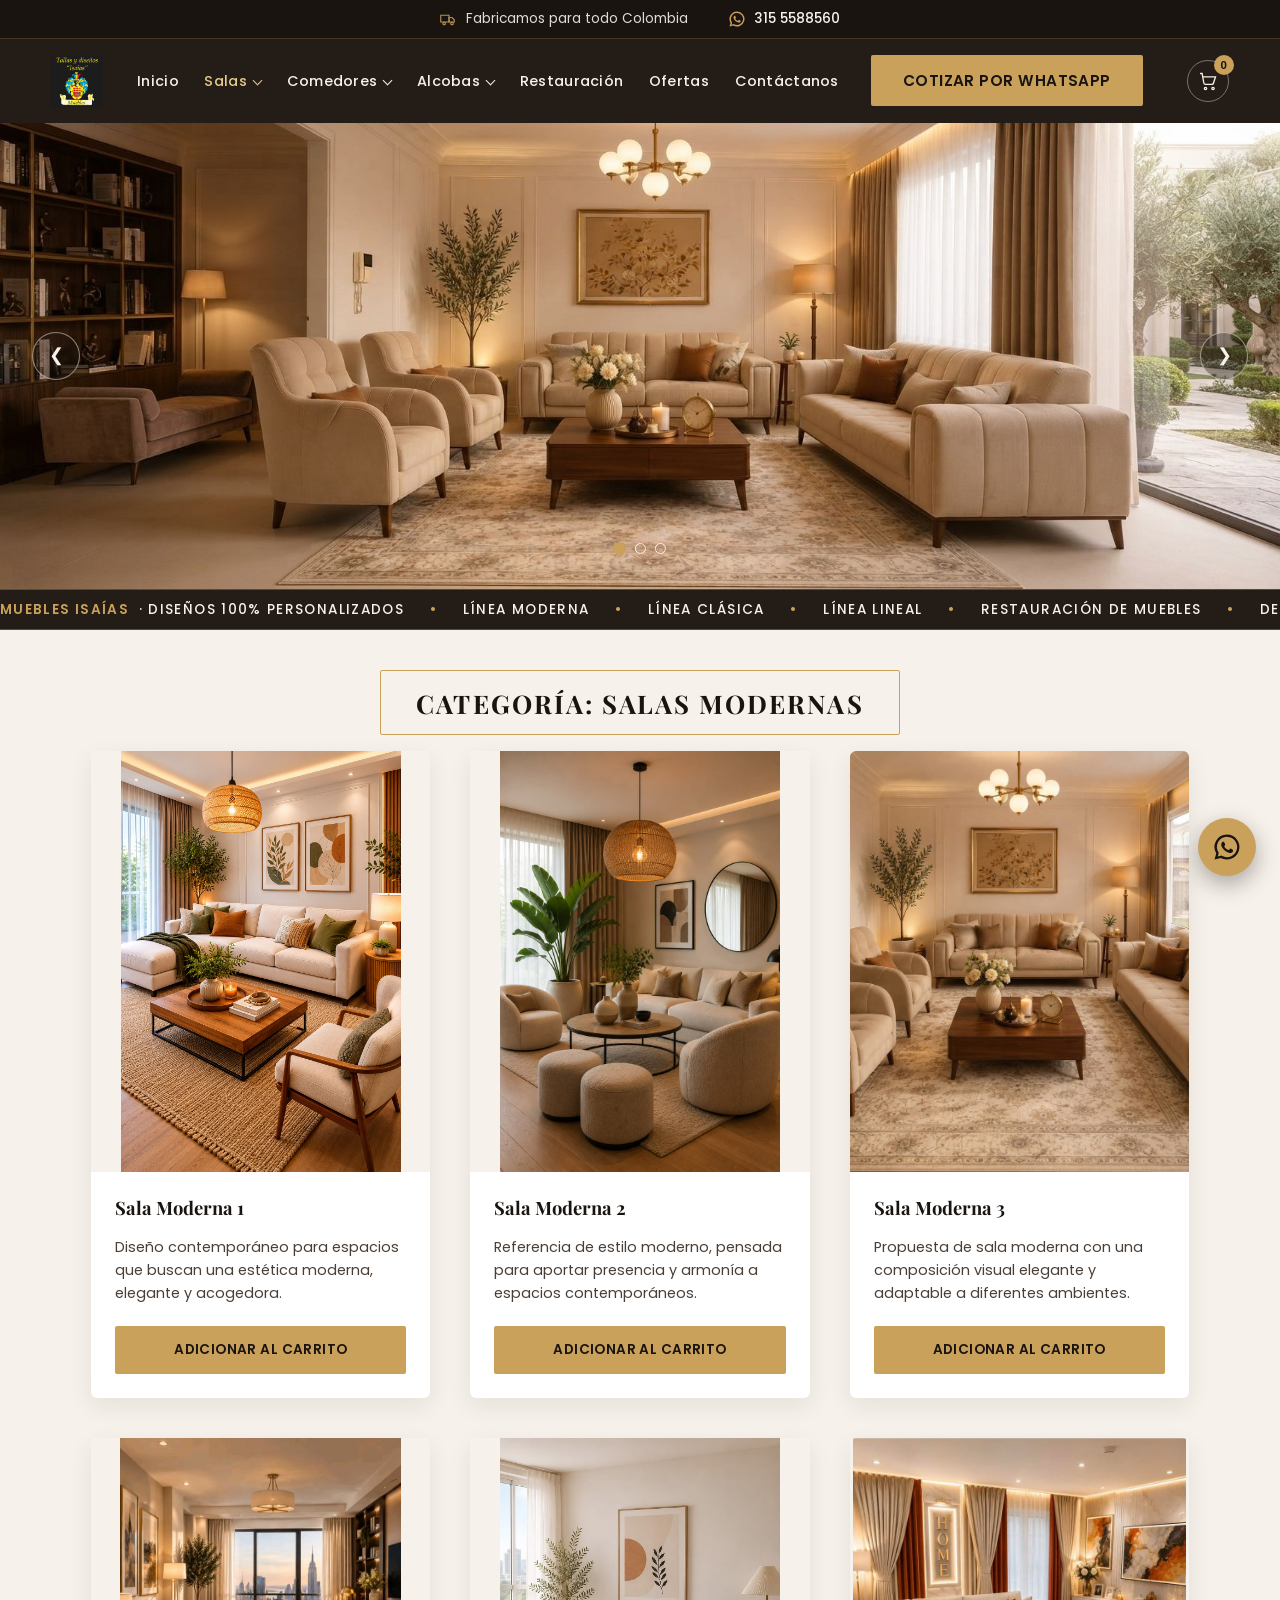
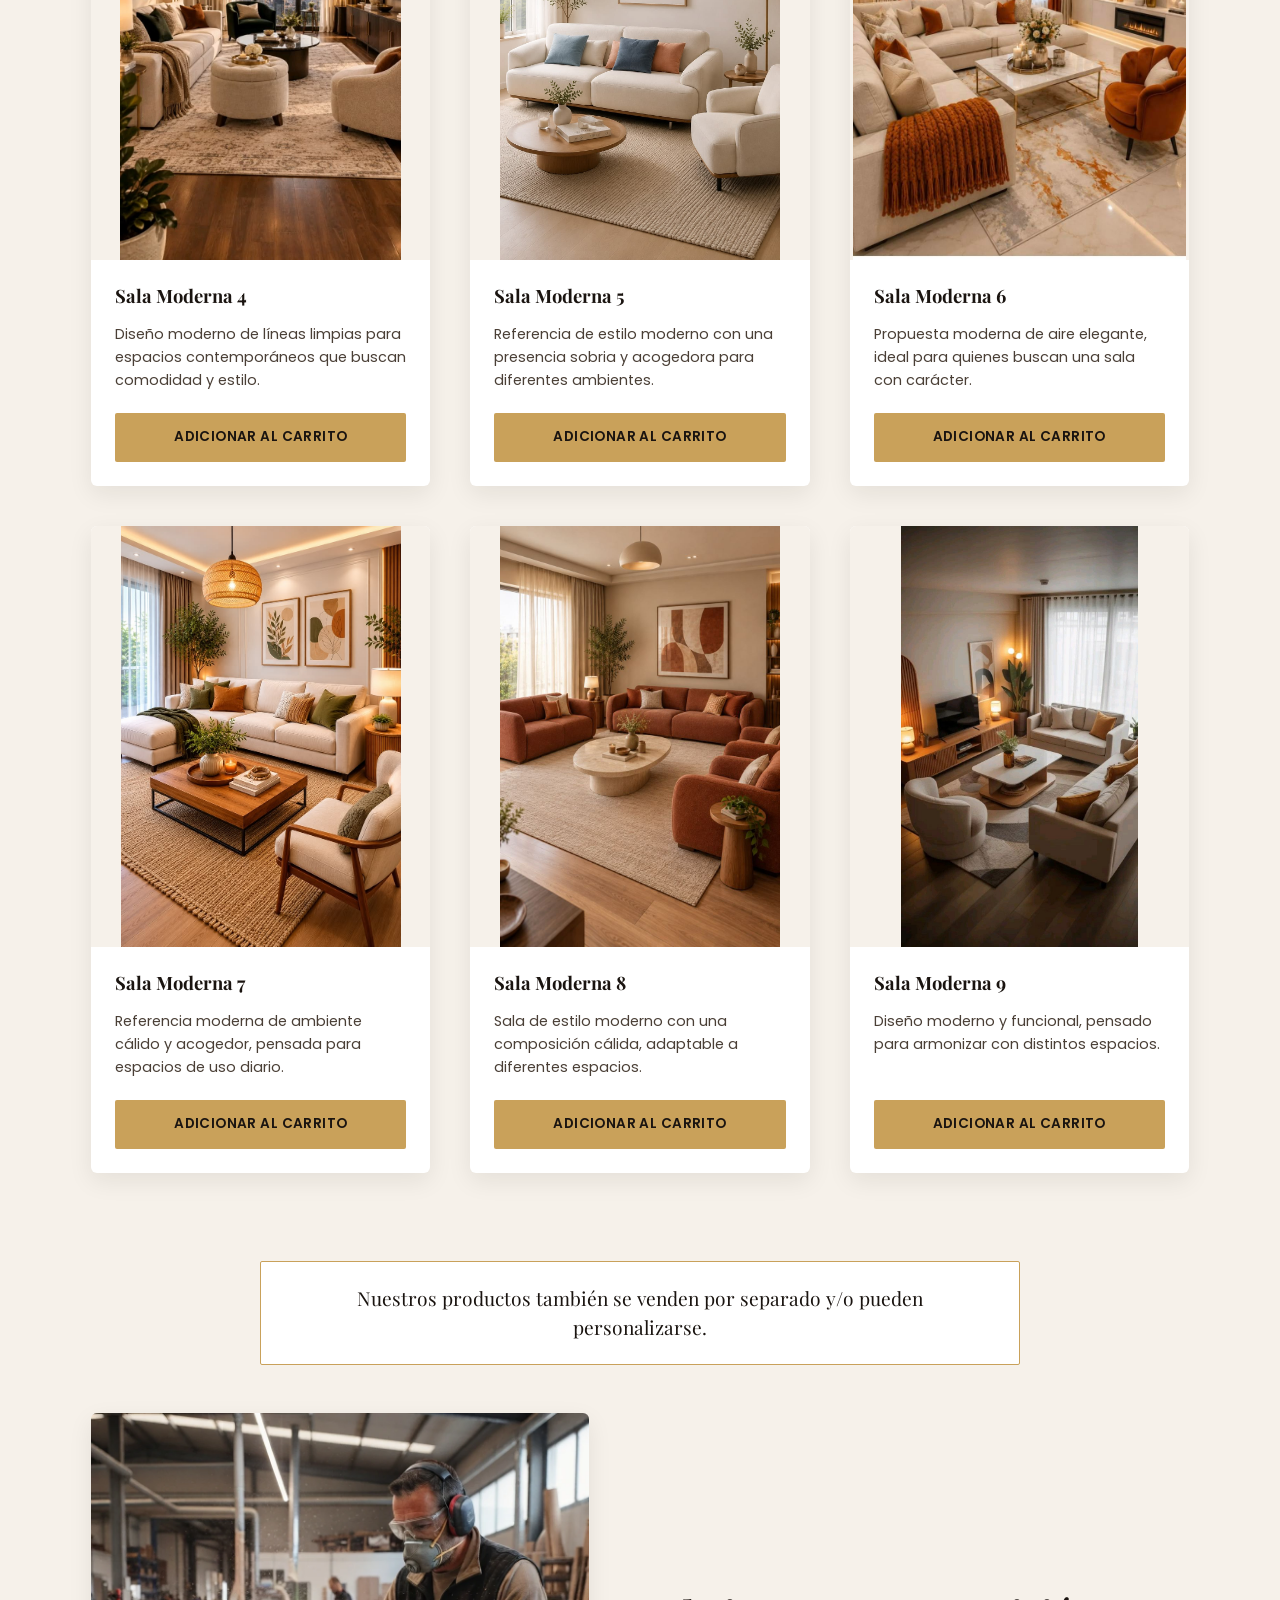
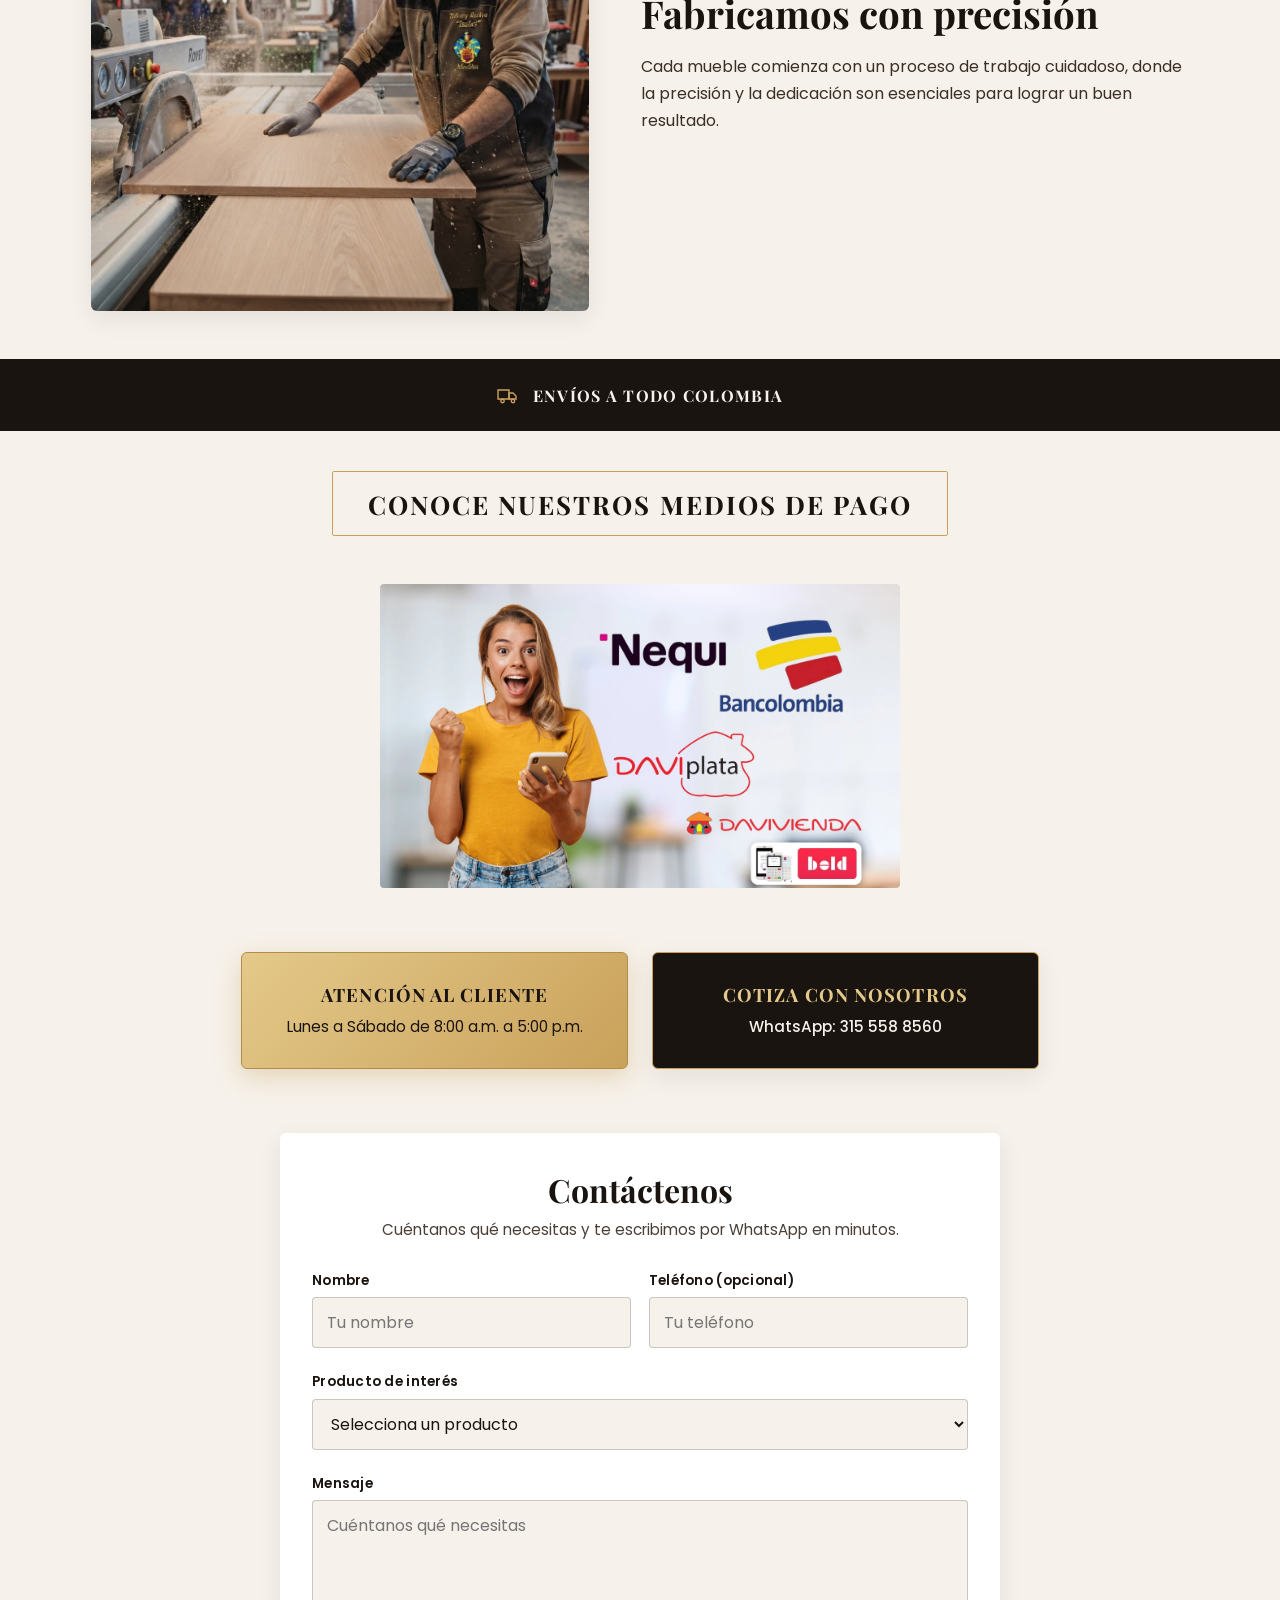
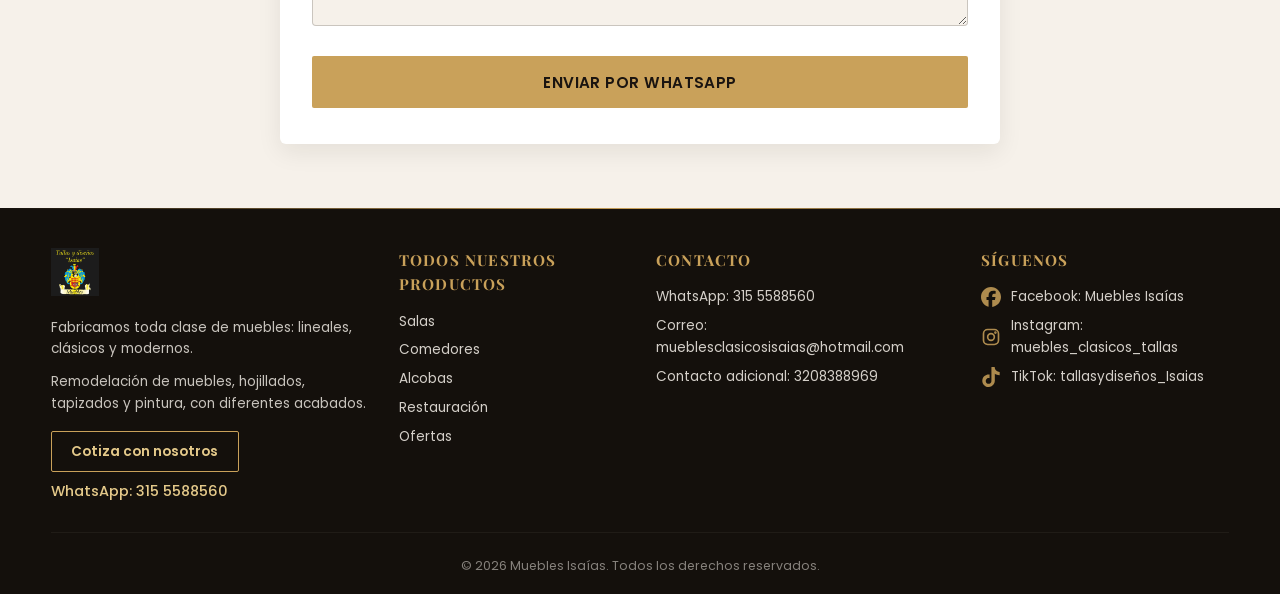
<file: salas.html>
<!DOCTYPE html>
<html lang="es">
<head>
<meta charset="UTF-8">
<meta name="viewport" content="width=device-width, initial-scale=1.0">
<title>Salas | Muebles Isaías</title>
<meta name="description" content="Catálogo de Salas de Muebles Isaías: Modernas, Clásicas y Lineales, con envíos a todo Colombia.">
<link rel="preconnect" href="https://fonts.googleapis.com">
<link rel="preconnect" href="https://fonts.gstatic.com" crossorigin>
<link href="https://fonts.googleapis.com/css2?family=Playfair+Display:wght@600;700&family=Poppins:wght@400;500;600&display=swap" rel="stylesheet">
<link rel="stylesheet" href="assets/css/alcobas-modernas.css">
<link rel="stylesheet" href="assets/css/salas.css">
<link rel="stylesheet" href="assets/css/animations.css">
<link rel="stylesheet" href="assets/css/whatsapp-float.css">
</head>
<body>

<!-- ============================================= -->
<!-- FRANJA SUPERIOR (igual al Home)                -->
<!-- ============================================= -->
<header class="topbar">
  <div class="topbar__shipping">
    <svg class="topbar__icon" viewBox="0 0 24 24" fill="none" stroke="currentColor" stroke-width="1.5" aria-hidden="true">
      <path d="M1 7h11v9H1z"/>
      <path d="M12 10h4l3 3v3h-7z"/>
      <circle cx="5.5" cy="18" r="1.7"/>
      <circle cx="16" cy="18" r="1.7"/>
    </svg>
    <span>Fabricamos para todo Colombia</span>
  </div>

  <a class="topbar__whatsapp" href="https://wa.me/573155588560" target="_blank" rel="noopener">
    <svg class="topbar__icon" viewBox="0 0 24 24" fill="currentColor" aria-hidden="true">
      <path d="M12 2a10 10 0 0 0-8.6 15.1L2 22l5-1.3A10 10 0 1 0 12 2Zm0 18.1a8 8 0 0 1-4.1-1.1l-.3-.2-3 .8.8-2.9-.2-.3A8.1 8.1 0 1 1 12 20.1Zm4.4-6.1c-.2-.1-1.4-.7-1.6-.8-.2-.1-.4-.1-.5.1-.2.2-.6.8-.8 1-.1.1-.3.2-.5.1-.2-.1-1-.4-1.9-1.2-.7-.6-1.2-1.4-1.3-1.6-.1-.2 0-.4.1-.5l.4-.4c.1-.1.2-.3.2-.4.1-.1 0-.3 0-.4-.1-.1-.5-1.3-.7-1.7-.2-.5-.4-.4-.5-.4h-.5c-.2 0-.4.1-.6.3-.2.2-.8.8-.8 2s.8 2.3.9 2.5c.1.2 1.6 2.5 4 3.5.6.2 1 .4 1.3.5.6.2 1.1.2 1.5.1.5-.1 1.4-.6 1.6-1.1.2-.5.2-1 .1-1.1-.1-.1-.2-.2-.4-.3Z"/>
    </svg>
    <span>315 5588560</span>
  </a>
</header>

<!-- ============================================= -->
<!-- HEADER PRINCIPAL (igual al Home) + CARRITO     -->
<!-- ============================================= -->
<header class="site-header">
  <a href="index.html" class="site-header__logo">
    <img src="assets/img/logo/logo-muebles-isaias.jpg" alt="Muebles Isaías" class="site-header__logo-img">
  </a>

  <button class="site-nav__toggle" id="navToggle" aria-expanded="false" aria-controls="siteNav" aria-label="Abrir menú de navegación">
    <span></span><span></span><span></span>
  </button>

  <nav class="site-nav" id="siteNav" aria-label="Navegación principal">
    <ul class="site-nav__list">
      <li><a href="index.html">Inicio</a></li>
      <li class="site-nav__item site-nav__item--dropdown">
        <button type="button" class="site-nav__dropdown-toggle is-current" id="salasMenuToggle" aria-expanded="false" aria-haspopup="true" aria-controls="salasSubmenu">Salas</button>
        <ul class="site-nav__submenu" id="salasSubmenu" aria-labelledby="salasMenuToggle">
          <li><a href="salas.html" class="is-current">Salas Modernas</a></li>
          <li><a href="salas-clasicas.html">Salas Clásicas</a></li>
          <li><a href="salas-lineales.html">Salas Lineales</a></li>
        </ul>
      </li>
      <li class="site-nav__item site-nav__item--dropdown">
        <button type="button" class="site-nav__dropdown-toggle" id="comedoresMenuToggle" aria-expanded="false" aria-haspopup="true" aria-controls="comedoresSubmenu">Comedores</button>
        <ul class="site-nav__submenu" id="comedoresSubmenu" aria-labelledby="comedoresMenuToggle">
          <li><a href="comedores-modernos.html">Comedores Modernos</a></li>
          <li><a href="comedores-clasicos.html">Comedores Clásicos</a></li>
          <li><a href="comedores-lineales.html">Comedores Lineales</a></li>
        </ul>
      </li>
      <li class="site-nav__item site-nav__item--dropdown">
        <button type="button" class="site-nav__dropdown-toggle" id="alcobasMenuToggle" aria-expanded="false" aria-haspopup="true" aria-controls="alcobasSubmenu">Alcobas</button>
        <ul class="site-nav__submenu" id="alcobasSubmenu" aria-labelledby="alcobasMenuToggle">
          <li><a href="alcobas-modernas.html">Alcobas Modernas</a></li>
          <li><a href="alcobas-clasicas.html">Alcobas Clásicas</a></li>
          <li><a href="alcobas-lineales.html">Alcobas Lineales</a></li>
        </ul>
      </li>
      <li><a href="restauracion-muebles.html">Restauración</a></li>
      <li><a href="index.html#ofertas">Ofertas</a></li>
      <li><a href="index.html#contacto">Contáctanos</a></li>
    </ul>
    <a href="https://wa.me/573155588560" class="btn btn--primary site-nav__cta" target="_blank" rel="noopener">COTIZAR POR WHATSAPP</a>
  </nav>

  <button class="cart-toggle" id="cartToggle" aria-expanded="false" aria-controls="cartPanel" aria-label="Ver carrito de cotización">
    <svg viewBox="0 0 24 24" fill="none" stroke="currentColor" stroke-width="1.6" aria-hidden="true">
      <circle cx="9" cy="21" r="1.4"/>
      <circle cx="18" cy="21" r="1.4"/>
      <path d="M2.5 3h2.4l2.1 11.4a2 2 0 0 0 2 1.6h7.6a2 2 0 0 0 2-1.6L21 7H6"/>
    </svg>
    <span class="cart-toggle__count" id="cartCount">0</span>
  </button>

  <div class="cart-panel" id="cartPanel">
    <h2 class="cart-panel__title">Carrito de cotización</h2>
    <p class="cart-panel__hint">Selecciona los productos que te interesan. No es una compra en línea: al finalizar, te contactamos por WhatsApp para cotizar.</p>
    <ul class="cart-panel__list" id="cartList">
      <li class="cart-panel__empty" id="cartEmpty">Todavía no has agregado productos.</li>
    </ul>
    <a href="#" class="btn btn--primary cart-panel__cta" id="cartQuoteBtn" target="_blank" rel="noopener">COTIZA CON NOSOTROS</a>
  </div>
</header>

<main>

  <!-- ============================================= -->
  <!-- SLIDER — SALAS MODERNAS (3 imágenes reales)    -->
  <!-- ============================================= -->
  <section class="hero" id="hero" aria-label="Salas Modernas">
    <div class="hero__track" id="heroTrack">

      <!-- SLIDE 1 — SALA 1 -->
      <article class="hero__slide is-active" data-slide="0" aria-hidden="false">
        <picture class="hero__media">
          <img src="assets/img/catalogo/salas-modernas/sala-1.jpg" alt="Salas modernas Muebles Isaías, imagen 1" loading="eager">
        </picture>
      </article>

      <!-- SLIDE 2 — SALA2 -->
      <article class="hero__slide" data-slide="1" aria-hidden="true">
        <picture class="hero__media">
          <img src="assets/img/catalogo/salas-modernas/sala-2.jpg" alt="Salas modernas Muebles Isaías, imagen 2" loading="lazy">
        </picture>
      </article>

      <!-- SLIDE 3 — SALA3 -->
      <article class="hero__slide" data-slide="2" aria-hidden="true">
        <picture class="hero__media">
          <img src="assets/img/catalogo/salas-modernas/sala-3.jpg" alt="Salas modernas Muebles Isaías, imagen 3" loading="lazy">
        </picture>
      </article>

    </div>

    <!-- Controles -->
    <button class="hero__arrow hero__arrow--prev" id="heroPrev" aria-label="Imagen anterior">&#10094;</button>
    <button class="hero__arrow hero__arrow--next" id="heroNext" aria-label="Siguiente imagen">&#10095;</button>

    <div class="hero__dots" id="heroDots" role="tablist" aria-label="Seleccionar imagen">
      <button class="hero__dot is-active" data-goto="0" role="tab" aria-selected="true" aria-label="Ver imagen 1"></button>
      <button class="hero__dot" data-goto="1" role="tab" aria-selected="false" aria-label="Ver imagen 2"></button>
      <button class="hero__dot" data-goto="2" role="tab" aria-selected="false" aria-label="Ver imagen 3"></button>
    </div>
  </section>

  <!-- ============================================= -->
  <!-- TICKER HORIZONTAL (mismo componente del Home)  -->
  <!-- ============================================= -->
  <section class="ticker" aria-label="Información de Muebles Isaías">
    <div class="ticker__track">
      <ul class="ticker__group">
        <li class="ticker__item"><strong>MUEBLES ISAÍAS</strong> · DISEÑOS 100% PERSONALIZADOS</li>
        <li class="ticker__item">LÍNEA MODERNA</li>
        <li class="ticker__item">LÍNEA CLÁSICA</li>
        <li class="ticker__item">LÍNEA LINEAL</li>
        <li class="ticker__item">RESTAURACIÓN DE MUEBLES</li>
        <li class="ticker__item">DESPACHAMOS A TODO COLOMBIA</li>
        <li class="ticker__item">ASESORÍA WHATSAPP <a class="ticker__link" href="https://wa.me/573155588560" target="_blank" rel="noopener">315 558 8560</a></li>
      </ul>
      <ul class="ticker__group" aria-hidden="true">
        <li class="ticker__item"><strong>MUEBLES ISAÍAS</strong> · DISEÑOS 100% PERSONALIZADOS</li>
        <li class="ticker__item">LÍNEA MODERNA</li>
        <li class="ticker__item">LÍNEA CLÁSICA</li>
        <li class="ticker__item">LÍNEA LINEAL</li>
        <li class="ticker__item">RESTAURACIÓN DE MUEBLES</li>
        <li class="ticker__item">DESPACHAMOS A TODO COLOMBIA</li>
        <li class="ticker__item">ASESORÍA WHATSAPP <a class="ticker__link" href="https://wa.me/573155588560" target="_blank" rel="noopener" tabindex="-1">315 558 8560</a></li>
      </ul>
      <ul class="ticker__group" aria-hidden="true">
        <li class="ticker__item"><strong>MUEBLES ISAÍAS</strong> · DISEÑOS 100% PERSONALIZADOS</li>
        <li class="ticker__item">LÍNEA MODERNA</li>
        <li class="ticker__item">LÍNEA CLÁSICA</li>
        <li class="ticker__item">LÍNEA LINEAL</li>
        <li class="ticker__item">RESTAURACIÓN DE MUEBLES</li>
        <li class="ticker__item">DESPACHAMOS A TODO COLOMBIA</li>
        <li class="ticker__item">ASESORÍA WHATSAPP <a class="ticker__link" href="https://wa.me/573155588560" target="_blank" rel="noopener" tabindex="-1">315 558 8560</a></li>
      </ul>
      <ul class="ticker__group" aria-hidden="true">
        <li class="ticker__item"><strong>MUEBLES ISAÍAS</strong> · DISEÑOS 100% PERSONALIZADOS</li>
        <li class="ticker__item">LÍNEA MODERNA</li>
        <li class="ticker__item">LÍNEA CLÁSICA</li>
        <li class="ticker__item">LÍNEA LINEAL</li>
        <li class="ticker__item">RESTAURACIÓN DE MUEBLES</li>
        <li class="ticker__item">DESPACHAMOS A TODO COLOMBIA</li>
        <li class="ticker__item">ASESORÍA WHATSAPP <a class="ticker__link" href="https://wa.me/573155588560" target="_blank" rel="noopener" tabindex="-1">315 558 8560</a></li>
      </ul>
    </div>
  </section>

  <!-- ============================================= -->
  <!-- IDENTIFICADOR DE CATEGORÍA                     -->
  <!-- ============================================= -->
  <section class="category-banner">
    <span class="category-banner__box">CATEGORÍA: SALAS MODERNAS</span>
  </section>

  <!-- ============================================= -->
  <!-- TARJETAS — SALAS MODERNAS (T1, T2, T3)         -->
  <!-- PENDIENTE (próximos tramos): mismo esquema     -->
  <!-- (slider + tarjetas) para Salas Clásicas y      -->
  <!-- Salas Lineales, cuando existan los recursos.   -->
  <!-- ============================================= -->
  <section class="product-grid product-grid--salas-modernas" aria-label="Productos de Salas Modernas">

    <article class="product-card" data-product-id="sala-moderna-01">
      <div class="product-card__media">
        <img src="assets/img/catalogo/salas-modernas/sala-moderna-1a.jpg" alt="Sala Moderna 1" loading="eager">
      </div>
      <div class="product-card__body">
        <h3 class="product-card__title">Sala Moderna 1</h3>
        <p class="product-card__description">Diseño contemporáneo para espacios que buscan una estética moderna, elegante y acogedora.</p>
        <button class="btn btn--primary product-card__add" data-add-to-cart data-product-name="Sala Moderna 1">
          ADICIONAR AL CARRITO
        </button>
      </div>
    </article>

    <article class="product-card" data-product-id="sala-moderna-02">
      <div class="product-card__media">
        <img src="assets/img/catalogo/salas-modernas/sala-moderna-2.jpg" alt="Sala Moderna 2" loading="lazy">
      </div>
      <div class="product-card__body">
        <h3 class="product-card__title">Sala Moderna 2</h3>
        <p class="product-card__description">Referencia de estilo moderno, pensada para aportar presencia y armonía a espacios contemporáneos.</p>
        <button class="btn btn--primary product-card__add" data-add-to-cart data-product-name="Sala Moderna 2">
          ADICIONAR AL CARRITO
        </button>
      </div>
    </article>

    <article class="product-card" data-product-id="sala-moderna-03">
      <div class="product-card__media">
        <img src="assets/img/catalogo/salas-modernas/sala-moderna-3.jpg" alt="Sala Moderna 3" loading="lazy">
      </div>
      <div class="product-card__body">
        <h3 class="product-card__title">Sala Moderna 3</h3>
        <p class="product-card__description">Propuesta de sala moderna con una composición visual elegante y adaptable a diferentes ambientes.</p>
        <button class="btn btn--primary product-card__add" data-add-to-cart data-product-name="Sala Moderna 3">
          ADICIONAR AL CARRITO
        </button>
      </div>
    </article>

    <article class="product-card" data-product-id="sala-moderna-04">
      <div class="product-card__media">
        <img src="assets/img/catalogo/salas-modernas/sala-moderna-4.jpg" alt="Sala Moderna 4" loading="lazy">
      </div>
      <div class="product-card__body">
        <h3 class="product-card__title">Sala Moderna 4</h3>
        <p class="product-card__description">Diseño moderno de líneas limpias para espacios contemporáneos que buscan comodidad y estilo.</p>
        <button class="btn btn--primary product-card__add" data-add-to-cart data-product-name="Sala Moderna 4">
          ADICIONAR AL CARRITO
        </button>
      </div>
    </article>

    <article class="product-card" data-product-id="sala-moderna-05">
      <div class="product-card__media">
        <img src="assets/img/catalogo/salas-modernas/sala-moderna-5.jpg" alt="Sala Moderna 5" loading="lazy">
      </div>
      <div class="product-card__body">
        <h3 class="product-card__title">Sala Moderna 5</h3>
        <p class="product-card__description">Referencia de estilo moderno con una presencia sobria y acogedora para diferentes ambientes.</p>
        <button class="btn btn--primary product-card__add" data-add-to-cart data-product-name="Sala Moderna 5">
          ADICIONAR AL CARRITO
        </button>
      </div>
    </article>

    <article class="product-card" data-product-id="sala-moderna-06">
      <div class="product-card__media">
        <img src="assets/img/catalogo/salas-modernas/sala-moderna-6.jpg" alt="Sala Moderna 6" loading="lazy">
      </div>
      <div class="product-card__body">
        <h3 class="product-card__title">Sala Moderna 6</h3>
        <p class="product-card__description">Propuesta moderna de aire elegante, ideal para quienes buscan una sala con carácter.</p>
        <button class="btn btn--primary product-card__add" data-add-to-cart data-product-name="Sala Moderna 6">
          ADICIONAR AL CARRITO
        </button>
      </div>
    </article>

    <article class="product-card" data-product-id="sala-moderna-07">
      <div class="product-card__media">
        <img src="assets/img/catalogo/salas-modernas/sala-moderna-7.jpg" alt="Sala Moderna 7" loading="lazy">
      </div>
      <div class="product-card__body">
        <h3 class="product-card__title">Sala Moderna 7</h3>
        <p class="product-card__description">Referencia moderna de ambiente cálido y acogedor, pensada para espacios de uso diario.</p>
        <button class="btn btn--primary product-card__add" data-add-to-cart data-product-name="Sala Moderna 7">
          ADICIONAR AL CARRITO
        </button>
      </div>
    </article>

    <article class="product-card" data-product-id="sala-moderna-08">
      <div class="product-card__media">
        <img src="assets/img/catalogo/salas-modernas/sala-moderna-8.jpg" alt="Sala Moderna 8" loading="lazy">
      </div>
      <div class="product-card__body">
        <h3 class="product-card__title">Sala Moderna 8</h3>
        <p class="product-card__description">Sala de estilo moderno con una composición cálida, adaptable a diferentes espacios.</p>
        <button class="btn btn--primary product-card__add" data-add-to-cart data-product-name="Sala Moderna 8">
          ADICIONAR AL CARRITO
        </button>
      </div>
    </article>

    <article class="product-card" data-product-id="sala-moderna-09">
      <div class="product-card__media">
        <img src="assets/img/catalogo/salas-modernas/sala-moderna-9.jpg" alt="Sala Moderna 9" loading="lazy">
      </div>
      <div class="product-card__body">
        <h3 class="product-card__title">Sala Moderna 9</h3>
        <p class="product-card__description">Diseño moderno y funcional, pensado para armonizar con distintos espacios.</p>
        <button class="btn btn--primary product-card__add" data-add-to-cart data-product-name="Sala Moderna 9">
          ADICIONAR AL CARRITO
        </button>
      </div>
    </article>

  </section>

  <!-- ============================================= -->
  <!-- TEXTO COMERCIAL (después de los productos)     -->
  <!-- ============================================= -->
  <section class="commercial-note">
    <p class="commercial-note__text">Nuestros productos también se venden por separado y/o pueden personalizarse.</p>
  </section>

  <!-- ============================================= -->
  <!-- BLOQUE EDITORIAL — PRIMER BLOQUE: FABRICACIÓN  -->
  <!-- Cada nuevo bloque del proceso se agrega como   -->
  <!-- otro <article class="editorial-block"> dentro  -->
  <!-- de esta sección. La imagen es una ilustración. -->
  <!-- ============================================= -->
  <section class="editorial">
    <article class="editorial-block">
      <div class="editorial-block__media">
        <img class="editorial-block__image" src="assets/img/editorial/proceso-fabricacion.webp" width="1024" height="1024" loading="lazy" alt="Ilustración de un operario cortando una tabla de madera en una sierra de mesa, con protección auditiva y gafas, dentro de un taller">
      </div>
      <div class="editorial-block__text">
        <h2 class="editorial-block__title">Fabricamos con precisión</h2>
        <p class="editorial-block__copy">Cada mueble comienza con un proceso de trabajo cuidadoso, donde la precisión y la dedicación son esenciales para lograr un buen resultado.</p>
      </div>
    </article>
  </section>

  <!-- ============================================= -->
  <!-- ENVÍOS A TODO COLOMBIA                         -->
  <!-- ============================================= -->
  <section class="shipping-band">
    <svg viewBox="0 0 24 24" fill="none" stroke="currentColor" stroke-width="1.4" aria-hidden="true">
      <path d="M1 7h11v9H1z"/>
      <path d="M12 10h4l3 3v3h-7z"/>
      <circle cx="5.5" cy="18" r="1.7"/>
      <circle cx="16" cy="18" r="1.7"/>
    </svg>
    <span>ENVÍOS A TODO COLOMBIA</span>
  </section>

  <!-- ============================================= -->
  <!-- CONOCE NUESTROS MEDIOS DE PAGO                 -->
  <!-- Recurso real: fotografia_-_2025-01-21t110024   -->
  <!-- .635.webp (Nequi / Bancolombia / Daviplata /    -->
  <!-- Davivienda), copiado sin alterar su contenido.  -->
  <!-- ============================================= -->
  <section class="category-banner">
    <span class="category-banner__box">CONOCE NUESTROS MEDIOS DE PAGO</span>
  </section>

  <section class="payment-band">
    <img class="payment-band__image" src="assets/img/pagos/medios-de-pago-v2.webp" alt="Medios de pago disponibles: Nequi, Bancolombia, Daviplata, Davivienda y datáfono Bold">
  </section>

  <!-- ============================================= -->
  <!-- ATENCIÓN AL CLIENTE + COTIZACIÓN               -->
  <!-- ============================================= -->
  <section class="info-boxes" aria-label="Atención al cliente y cotización">
    <article class="info-box">
      <h2 class="info-box__title">ATENCIÓN AL CLIENTE</h2>
      <p class="info-box__text">Lunes a Sábado de 8:00 a.m. a 5:00 p.m.</p>
    </article>

    <a class="info-box info-box--link" href="https://wa.me/573155588560" target="_blank" rel="noopener">
      <h2 class="info-box__title">COTIZA CON NOSOTROS</h2>
      <p class="info-box__text">WhatsApp: 315 558 8560</p>
    </a>
  </section>

  <!-- ============================================= -->
  <!-- CONTÁCTENOS (envío por WhatsApp de Muebles     -->
  <!-- Isaías: 315 558 8560). Lógica en               -->
  <!-- assets/js/contact-whatsapp.js                  -->
  <!-- ============================================= -->
  <section class="contact-section" id="contactenos" aria-labelledby="contactTitle">
    <div class="contact-box">
      <h2 class="contact-box__title" id="contactTitle">Contáctenos</h2>
      <p class="contact-box__lead">Cuéntanos qué necesitas y te escribimos por WhatsApp en minutos.</p>

      <form class="contact-form" id="contactForm" novalidate>
        <div class="contact-form__row">
          <div class="contact-form__field">
            <label for="cfName">Nombre</label>
            <input type="text" id="cfName" name="nombre" placeholder="Tu nombre" autocomplete="name" required aria-describedby="cfNameError">
            <span class="contact-form__error" id="cfNameError" role="alert"></span>
          </div>
          <div class="contact-form__field">
            <label for="cfPhone">Teléfono (opcional)</label>
            <input type="tel" id="cfPhone" name="telefono" placeholder="Tu teléfono" inputmode="tel" autocomplete="tel">
          </div>
        </div>

        <div class="contact-form__field">
          <label for="cfProduct">Producto de interés</label>
          <select id="cfProduct" name="producto" required aria-describedby="cfProductError">
            <option value="" selected disabled>Selecciona un producto</option>
            <option value="Muebles Isaías">Muebles Isaías</option>
            <option value="Salas">Salas</option>
            <option value="Alcobas">Alcobas</option>
            <option value="Comedores">Comedores</option>
            <option value="Camas">Camas</option>
            <option value="Sofás">Sofás</option>
            <option value="Sofacamas">Sofacamas</option>
            <option value="Consolas">Consolas</option>
            <option value="Closets">Closets</option>
            <option value="Mesas">Mesas</option>
            <option value="Decoración">Decoración</option>
            <option value="Restauración de muebles">Restauración de muebles</option>
          </select>
          <span class="contact-form__error" id="cfProductError" role="alert"></span>
        </div>

        <div class="contact-form__field">
          <label for="cfMessage">Mensaje</label>
          <textarea id="cfMessage" name="mensaje" rows="4" placeholder="Cuéntanos qué necesitas" required aria-describedby="cfMessageError"></textarea>
          <span class="contact-form__error" id="cfMessageError" role="alert"></span>
        </div>

        <button type="submit" class="btn btn--primary contact-form__submit">ENVIAR POR WHATSAPP</button>
      </form>
    </div>
  </section>

</main>

<!-- ============================================= -->
<!-- PIE DE PÁGINA — 4 columnas                      -->
<!-- Redes: solo se muestran los nombres entregados; -->
<!-- sin enlaces hasta contar con las URL reales.    -->
<!-- ============================================= -->
<footer class="site-footer">
  <div class="site-footer__grid">

    <div class="site-footer__col site-footer__col--brand">
      <a href="index.html" class="site-footer__logo-link" aria-label="Muebles Isaías, ir al inicio">
        <img src="assets/img/logo/logo-muebles-isaias.jpg" alt="Muebles Isaías" class="site-footer__logo">
      </a>
      <p>Fabricamos toda clase de muebles: lineales, clásicos y modernos.</p>
      <p>Remodelación de muebles, hojillados, tapizados y pintura, con diferentes acabados.</p>
      <a href="https://wa.me/573155588560" class="site-footer__cta" target="_blank" rel="noopener">Cotiza con nosotros</a>
      <a href="https://wa.me/573155588560" class="site-footer__whatsapp" target="_blank" rel="noopener">WhatsApp: 315 5588560</a>
    </div>

    <nav class="site-footer__col" aria-label="Todos nuestros productos">
      <h3 class="site-footer__title">Todos nuestros productos</h3>
      <ul class="site-footer__list">
        <li><a href="salas.html">Salas</a></li>
        <li><a href="comedores-modernos.html">Comedores</a></li>
        <li><a href="alcobas-modernas.html">Alcobas</a></li>
        <li><a href="restauracion-muebles.html">Restauración</a></li>
        <li><a href="index.html#ofertas">Ofertas</a></li>
      </ul>
    </nav>

    <div class="site-footer__col">
      <h3 class="site-footer__title">Contacto</h3>
      <ul class="site-footer__list">
        <li>WhatsApp: <a href="https://wa.me/573155588560" target="_blank" rel="noopener">315 5588560</a></li>
        <li>Correo: <a href="mailto:mueblesclasicosisaias@hotmail.com">mueblesclasicosisaias@hotmail.com</a></li>
        <li>Contacto adicional: 3208388969</li>
      </ul>
    </div>

    <div class="site-footer__col">
      <h3 class="site-footer__title">Síguenos</h3>
      <ul class="site-footer__list site-footer__social">
        <li><svg class="site-footer__icon" viewBox="0 0 24 24" fill="currentColor" aria-hidden="true" focusable="false"><path d="M9.101 23.691v-7.98H6.627v-3.667h2.474v-1.58c0-4.085 1.848-5.978 5.858-5.978.401 0 .955.042 1.468.103a8.68 8.68 0 0 1 1.141.195v3.325a8.623 8.623 0 0 0-.653-.036 26.805 26.805 0 0 0-.733-.009c-.707 0-1.259.096-1.675.309a1.686 1.686 0 0 0-.679.622c-.258.42-.374.995-.374 1.752v1.297h3.919l-.386 2.103-.287 1.564h-3.246v8.245C19.396 23.238 24 18.179 24 12.044c0-6.627-5.373-12-12-12s-12 5.373-12 12c0 5.628 3.874 10.35 9.101 11.647Z"/></svg><span>Facebook: Muebles Isaías</span></li>
        <li><svg class="site-footer__icon" viewBox="0 0 24 24" fill="none" stroke="currentColor" stroke-width="2" stroke-linecap="round" stroke-linejoin="round" aria-hidden="true" focusable="false"><rect x="3" y="3" width="18" height="18" rx="5"/><circle cx="12" cy="12" r="4"/><circle cx="17.3" cy="6.7" r="0.6" fill="currentColor"/></svg><span>Instagram: muebles_clasicos_tallas</span></li>
        <li><svg class="site-footer__icon" viewBox="0 0 24 24" fill="currentColor" aria-hidden="true" focusable="false"><path d="M12.525.02c1.31-.02 2.61-.01 3.91-.02.08 1.53.63 3.09 1.75 4.17 1.12 1.11 2.7 1.62 4.24 1.79v4.03c-1.44-.05-2.89-.35-4.2-.97-.57-.26-1.1-.59-1.62-.93-.01 2.92.01 5.84-.02 8.75-.08 1.4-.54 2.79-1.35 3.94-1.31 1.92-3.58 3.17-5.91 3.21-1.43.08-2.86-.31-4.08-1.03-2.02-1.19-3.44-3.37-3.65-5.71-.02-.5-.03-1-.01-1.49.18-1.9 1.12-3.72 2.58-4.96 1.66-1.44 3.98-2.13 6.15-1.72.02 1.48-.04 2.96-.04 4.44-.99-.32-2.15-.23-3.02.37-.63.41-1.11 1.04-1.36 1.75-.21.51-.15 1.07-.14 1.61.24 1.64 1.82 3.02 3.5 2.87 1.12-.01 2.19-.66 2.77-1.61.19-.33.4-.67.41-1.06.1-1.79.06-3.57.07-5.36.01-4.03-.01-8.05.02-12.07z"/></svg><span>TikTok: tallasydiseños_Isaias</span></li>
      </ul>
    </div>

  </div>

  <p class="site-footer__copy">© 2026 Muebles Isaías. Todos los derechos reservados.</p>
</footer>

<script src="assets/js/site-nav.js"></script>
<script src="assets/js/nav-dropdown-multi.js"></script>
<script src="assets/js/cart.js"></script>
<script src="assets/js/hero-slider.js"></script>
<script src="assets/js/contact-whatsapp.js"></script>
<script src="assets/js/animations.js"></script>
<script src="assets/js/whatsapp-float.js"></script>
</body>
</html>
</file>
<file: assets/css/style.css>
/* ==========================================================
   MUEBLES ISAÍAS — FASE 0: FRANJA SUPERIOR + HERO MODERNOS
   ========================================================== */

:root {
  --color-dark: #1a1410;
  --color-cream: #f6f1ea;
  --color-gold: #c9a15a;
  --color-gold-light: #e4c98a;
  --font-title: 'Playfair Display', serif;
  --font-body: 'Poppins', sans-serif;
}

* { box-sizing: border-box; }

html, body {
  margin: 0;
  padding: 0;
  font-family: var(--font-body);
  background: var(--color-dark);
}

/* ---------- FRANJA SUPERIOR ---------- */

.topbar {
  display: flex;
  align-items: center;
  justify-content: center;
  gap: 2.5rem;
  padding: 0.55rem 4vw;
  background: var(--color-dark);
  border-bottom: 1px solid rgba(201,161,90,0.25);
  font-size: 0.85rem;
}

.topbar__shipping {
  display: flex;
  align-items: center;
  gap: 0.55rem;
  color: var(--color-cream);
  font-size: 0.85rem;
  letter-spacing: 0.03em;
  opacity: 0.9;
  text-align: center;
}

.topbar__whatsapp {
  display: flex;
  align-items: center;
  gap: 0.5rem;
  color: var(--color-cream);
  font-size: 0.9rem;
  font-weight: 500;
  text-decoration: none;
  white-space: nowrap;
  transition: color 200ms ease;
}

.topbar__whatsapp:hover {
  color: var(--color-gold-light);
}

.topbar__icon {
  width: 18px;
  height: 18px;
  flex-shrink: 0;
  color: var(--color-gold);
}

/* ---------- HEADER PRINCIPAL (LOGO + NAV + CTA) ---------- */

.site-header {
  position: relative;
  display: flex;
  align-items: center;
  justify-content: space-between;
  gap: 2rem;
  padding: 1rem 4vw;
  background: #241c16;
}

.site-header__logo {
  text-decoration: none;
  flex-shrink: 0;
  display: flex;
  align-items: center;
}

.site-header__logo-img {
  display: block;
  height: 52px;
  width: auto;
  object-fit: contain;
}

.site-nav {
  display: flex;
  align-items: center;
  gap: 2rem;
  flex-wrap: wrap;
  justify-content: flex-end;
  flex: 1;
}

.site-nav__list {
  display: flex;
  align-items: center;
  gap: 1.6rem;
  list-style: none;
  margin: 0;
  padding: 0;
  flex-wrap: wrap;
}

.site-nav__list a {
  color: var(--color-cream);
  text-decoration: none;
  font-size: 0.9rem;
  font-weight: 500;
  letter-spacing: 0.02em;
  transition: color 200ms ease;
}

.site-nav__list a:hover {
  color: var(--color-gold-light);
}

.site-nav__cta {
  padding: 0.6rem 1.4rem;
  font-size: 0.82rem;
  white-space: nowrap;
}

.site-nav__toggle {
  display: none;
  flex-direction: column;
  justify-content: center;
  gap: 5px;
  width: 34px;
  height: 34px;
  background: transparent;
  border: none;
  cursor: pointer;
  padding: 0;
}

.site-nav__toggle span {
  display: block;
  width: 100%;
  height: 2px;
  background: var(--color-cream);
  transition: transform 200ms ease, opacity 200ms ease;
}

.site-nav__toggle.is-open span:nth-child(1) { transform: translateY(7px) rotate(45deg); }
.site-nav__toggle.is-open span:nth-child(2) { opacity: 0; }
.site-nav__toggle.is-open span:nth-child(3) { transform: translateY(-7px) rotate(-45deg); }

/* ---------- HERO ---------- */

.hero {
  position: relative;
  width: 100%;
  aspect-ratio: 1920 / 700;
  min-height: 320px;
  max-height: 700px;
  overflow: hidden;
  background: var(--color-dark);
}

.hero__track {
  position: relative;
  width: 100%;
  height: 100%;
}

.hero__slide {
  position: absolute;
  inset: 0;
  opacity: 0;
  visibility: hidden;
  transition: opacity 900ms ease;
}

.hero__slide.is-active {
  opacity: 1;
  visibility: visible;
  z-index: 1;
}

.hero__media {
  position: absolute;
  inset: 0;
  width: 100%;
  height: 100%;
}

.hero__media img {
  width: 100%;
  height: 100%;
  object-fit: cover;
  object-position: center;
  display: block;
}

/* ---------- TICKER HORIZONTAL (debajo del slider) ---------- */

.ticker {
  background: #241c16;
  color: var(--color-cream);
  border-top: 1px solid rgba(201,161,90,0.35);
  border-bottom: 1px solid rgba(201,161,90,0.35);
  overflow: hidden;
}

.ticker__track {
  display: flex;
  flex-wrap: nowrap;
  width: max-content;
  white-space: nowrap;
  animation: ticker-scroll 70s linear infinite;
}

.ticker:hover .ticker__track,
.ticker:focus-within .ticker__track {
  animation-play-state: paused;
}

.ticker__group[aria-hidden="true"] {
  -webkit-user-select: none;
  user-select: none;
}

.ticker__group {
  display: flex;
  flex: 0 0 auto;
  align-items: center;
  margin: 0;
  padding: 0;
  list-style: none;
}

.ticker__item {
  display: flex;
  align-items: center;
  flex: 0 0 auto;
  padding: 0.6rem 0;
  font-family: var(--font-body);
  font-size: 0.85rem;
  font-weight: 500;
  letter-spacing: 0.1em;
  white-space: nowrap;
}

.ticker__item::after {
  content: "•";
  margin: 0 1.6rem;
  color: var(--color-gold);
}

.ticker__item strong {
  color: var(--color-gold);
  font-weight: 600;
  margin-right: 0.6rem;
}

.ticker__link {
  color: var(--color-gold-light);
  font-weight: 600;
  margin-left: 0.5rem;
  text-decoration: underline;
  text-underline-offset: 3px;
}

.ticker__link:hover {
  color: var(--color-cream);
}

@keyframes ticker-scroll {
  from { transform: translateX(0); }
  to   { transform: translateX(-50%); }
}

@media (max-width: 767px) {
  .ticker__item {
    font-size: 0.8rem;
  }
}

@media (prefers-reduced-motion: reduce) {
  .ticker {
    overflow-x: auto;
  }

  .ticker__track {
    animation: none;
  }
}

/* ---------- FRANJA DE INFORMACIÓN Y CTA (debajo del slider) ---------- */

.hero-band {
  background: var(--color-dark);
  color: var(--color-cream);
  text-align: center;
  padding: 2.5rem 6vw;
}

.hero-band__title {
  font-family: var(--font-title);
  font-weight: 700;
  font-size: clamp(1.8rem, 4vw, 3rem);
  line-height: 1.1;
  margin: 0 0 0.75rem;
  letter-spacing: 0.02em;
}

.hero-band__subtitle {
  font-family: var(--font-body);
  font-weight: 400;
  font-size: clamp(1rem, 1.6vw, 1.2rem);
  color: var(--color-cream);
  margin: 0 0 1.75rem;
  opacity: 0.9;
}

.hero-band__actions {
  display: flex;
  justify-content: center;
  gap: 1rem;
  flex-wrap: wrap;
}

.btn {
  display: inline-block;
  padding: 0.9rem 2rem;
  font-family: var(--font-body);
  font-weight: 600;
  font-size: 0.95rem;
  text-decoration: none;
  border-radius: 2px;
  transition: transform 200ms ease, background 200ms ease, color 200ms ease;
  letter-spacing: 0.03em;
}

.btn--primary {
  background: var(--color-gold);
  color: var(--color-dark);
}

.btn--primary:hover {
  background: var(--color-gold-light);
  transform: translateY(-2px);
}

.btn--ghost {
  background: transparent;
  color: var(--color-cream);
  border: 1px solid var(--color-cream);
}

.btn--ghost:hover {
  background: var(--color-cream);
  color: var(--color-dark);
  transform: translateY(-2px);
}

/* ---------- CONTROLES ---------- */

.hero__arrow {
  position: absolute;
  top: 50%;
  transform: translateY(-50%);
  z-index: 3;
  width: 48px;
  height: 48px;
  border: 1px solid rgba(246,241,234,0.5);
  background: rgba(26,20,16,0.35);
  color: var(--color-cream);
  font-size: 1.1rem;
  border-radius: 50%;
  cursor: pointer;
  display: flex;
  align-items: center;
  justify-content: center;
  transition: background 200ms ease, border-color 200ms ease;
}

.hero__arrow:hover {
  background: rgba(201,161,90,0.85);
  border-color: var(--color-gold);
}

.hero__arrow--prev { left: 2.5vw; }
.hero__arrow--next { right: 2.5vw; }

.hero__dots {
  position: absolute;
  bottom: 2.2rem;
  left: 50%;
  transform: translateX(-50%);
  z-index: 3;
  display: flex;
  gap: 0.6rem;
}

.hero__dot {
  width: 11px;
  height: 11px;
  border-radius: 50%;
  border: 1px solid var(--color-cream);
  background: transparent;
  cursor: pointer;
  padding: 0;
  transition: background 200ms ease, transform 200ms ease;
}

.hero__dot.is-active {
  background: var(--color-gold);
  border-color: var(--color-gold);
  transform: scale(1.15);
}

/* ---------- RESPONSIVE — NAVEGACIÓN (tablet + mobile) ---------- */
/* Punto de quiebre ampliado a 1024px: a 768/820px los 7 enlaces + CTA
   no caben en una sola fila del header, por lo que deben colapsar al
   menú hamburguesa igual que en mobile. El breakpoint del hero/slider
   permanece en 767px (no se toca), ver bloque siguiente. */

@media (max-width: 1024px) {
  .site-nav__toggle {
    display: flex;
  }

  .site-nav {
    position: absolute;
    top: 100%;
    left: 0;
    right: 0;
    z-index: 20;
    flex-direction: column;
    align-items: stretch;
    background: #241c16;
    border-top: 1px solid rgba(201,161,90,0.25);
    padding: 1.2rem 6vw 1.5rem;
    gap: 1.2rem;
    max-height: 0;
    overflow: hidden;
    opacity: 0;
    transition: max-height 300ms ease, opacity 200ms ease;
  }

  .site-nav.is-open {
    max-height: 480px;
    opacity: 1;
  }

  .site-nav__list {
    flex-direction: column;
    align-items: flex-start;
    gap: 1rem;
  }

  .site-nav__cta {
    text-align: center;
    width: 100%;
  }
}

/* ---------- RESPONSIVE ---------- */

@media (max-width: 767px) {
  .topbar {
    flex-wrap: wrap;
    justify-content: center;
    gap: 0.4rem 1.2rem;
    padding: 0.6rem 5vw;
  }

  .topbar__shipping span {
    font-size: 0.78rem;
  }

  .site-header {
    padding: 0.85rem 5vw;
  }

  .site-header__logo-img {
    height: 40px;
  }

  .hero {
    aspect-ratio: 1080 / 1350;
    max-height: none;
  }

  .hero-band__actions {
    flex-direction: column;
    align-items: stretch;
  }

  .hero__arrow {
    width: 40px;
    height: 40px;
  }

  .hero__arrow--prev { left: 3vw; }
  .hero__arrow--next { right: 3vw; }

  .section-title { font-size: 1.4rem; }
  .categories__grid { grid-template-columns: 1fr; }
  .featured__grid { grid-template-columns: 1fr; }
  .making__grid { grid-template-columns: 1fr; }
  .site-footer__nav { flex-direction: column; gap: 0; }

  /* Área táctil ampliada en móvil (mismo aspecto visual) */
  .site-footer__nav a {
    display: flex;
    align-items: center;
    justify-content: center;
    min-height: 44px;
    padding: 0 1rem;
  }

  .site-footer__whatsapp {
    padding: 0.7rem 0;
    margin: -0.7rem 0 0.8rem;
  }
}

@media (prefers-reduced-motion: reduce) {
  .hero__slide {
    transition: none;
  }
}

/* ==========================================================
   VIDEO + HISTORIA
   ========================================================== */

.story {
  padding: 4rem 4vw;
  background: #ede4d6;
  color: var(--color-dark);
}

.story__inner {
  display: grid;
  grid-template-columns: minmax(280px, 380px) 1fr;
  gap: 4rem;
  align-items: center;
  max-width: 1100px;
  margin: 0 auto;
}

.story__media {
  width: 100%;
}

.story__video {
  display: block;
  width: 100%;
  aspect-ratio: 9 / 16;
  object-fit: contain;
  background: var(--color-dark);
  border-radius: 6px;
  box-shadow: 0 14px 34px rgba(26,20,16,0.18);
}

.story__eyebrow {
  margin: 0 0 0.75rem;
  color: #8a6420;
  font-size: 0.85rem;
  font-weight: 600;
  letter-spacing: 0.14em;
}

.story__title {
  margin: 0 0 1.5rem;
  font-family: var(--font-title);
  font-weight: 700;
  font-size: clamp(1.6rem, 3vw, 2.4rem);
  line-height: 1.2;
}

.story__text p {
  margin: 0 0 1rem;
  font-size: 1rem;
  line-height: 1.7;
  color: #3a2f26;
}

.story__text .story__eyebrow {
  color: #8a6420;
}

.story__text .story__highlight {
  margin-top: 1.5rem;
  padding-top: 1.25rem;
  border-top: 1px solid rgba(138,100,32,0.4);
  font-family: var(--font-title);
  font-weight: 600;
  font-size: 1.2rem;
  color: var(--color-dark);
}

.story__text .story__contact {
  margin-bottom: 0;
  font-weight: 500;
}

.story__contact a {
  color: #8a6420;
  font-weight: 600;
  white-space: nowrap;
}

.story__contact a:hover {
  color: var(--color-dark);
}

@media (max-width: 767px) {
  .story {
    padding: 2.5rem 5vw;
  }

  .story__inner {
    grid-template-columns: 1fr;
    gap: 2rem;
  }

  .story__media {
    max-width: 340px;
    margin: 0 auto;
  }
}

/* ==========================================================
   CATEGORÍAS PRINCIPALES
   ========================================================== */

.section-title {
  font-family: var(--font-title);
  font-weight: 700;
  font-size: clamp(1.6rem, 3vw, 2.2rem);
  text-align: center;
  color: var(--color-dark);
  margin: 0 0 0.5rem;
  letter-spacing: 0.03em;
}

.section-title--light {
  color: var(--color-cream);
}

.section-subtitle {
  text-align: center;
  color: #6b5f52;
  font-size: 0.9rem;
  margin: 0 0 2.5rem;
}

.categories {
  padding: 4rem 4vw;
  background: var(--color-cream);
}

.categories__grid {
  display: grid;
  grid-template-columns: repeat(auto-fit, minmax(280px, 1fr));
  gap: 2rem;
  max-width: 1200px;
  margin: 0 auto;
}

.category-card {
  background: #fff;
  border-radius: 6px;
  overflow: hidden;
  box-shadow: 0 10px 26px rgba(26,20,16,0.12);
  display: flex;
  flex-direction: column;
}

.category-card__visual {
  position: relative;
  aspect-ratio: 5 / 4;
  overflow: hidden;
}

.category-card__visual picture,
.category-card__visual img {
  display: block;
  width: 100%;
  height: 100%;
}

.category-card__visual img {
  object-fit: cover;
}

.category-card__visual::after {
  content: "";
  position: absolute;
  inset: 0;
  background: linear-gradient(180deg, rgba(0,0,0,0) 45%, rgba(0,0,0,0.72) 100%);
}

.category-card__title {
  position: absolute;
  left: 0;
  right: 0;
  bottom: 1.2rem;
  z-index: 2;
  margin: 0;
  text-align: center;
  color: var(--color-cream);
  font-family: var(--font-title);
  font-weight: 700;
  font-size: 1.5rem;
  letter-spacing: 0.05em;
}

.category-card__styles {
  list-style: none;
  margin: 0;
  padding: 0.4rem 1.2rem 0.6rem;
}

.category-card__styles li + li {
  border-top: 1px solid rgba(26,20,16,0.08);
}

.style-item {
  display: flex;
  align-items: center;
  justify-content: space-between;
  gap: 1rem;
  min-height: 48px;
  color: var(--color-dark);
  text-decoration: none;
}

.style-item__name {
  font-family: var(--font-title);
  font-weight: 600;
  font-size: 1.05rem;
}

.style-item__state {
  font-size: 0.8rem;
  letter-spacing: 0.08em;
  text-transform: uppercase;
  color: #6b5f52;
  white-space: nowrap;
}

.style-item--link .style-item__state {
  color: #8a6420;
  font-weight: 600;
}

.style-item--link:hover .style-item__name {
  color: #8a6420;
}

.style-item.is-pending {
  cursor: default;
}

.style-item.is-pending .style-item__name {
  color: #6b5f52;
}

/* Texto solo para lectores de pantalla */
.visually-hidden {
  position: absolute;
  width: 1px;
  height: 1px;
  margin: -1px;
  padding: 0;
  overflow: hidden;
  clip: rect(0, 0, 0, 0);
  white-space: nowrap;
  border: 0;
}

.categories__extras {
  display: grid;
  grid-template-columns: repeat(auto-fill, minmax(280px, 1fr));
  gap: 2rem;
  max-width: 1200px;
  margin: 2rem auto 0;
}

.category-tile {
  display: flex;
  flex-wrap: nowrap;
  align-items: center;
  justify-content: space-between;
  gap: 0.4rem 1rem;
  padding: 1.4rem 1.2rem;
  background: var(--color-dark);
  border-radius: 6px;
  box-shadow: 0 10px 26px rgba(26,20,16,0.12);
}

.category-tile__title {
  margin: 0;
  color: var(--color-cream);
  font-family: var(--font-title);
  font-weight: 700;
  font-size: 1.25rem;
  letter-spacing: 0.05em;
  white-space: nowrap;
}

.category-tile .style-item__state {
  color: var(--color-gold-light);
}

/* ---------- CARRITO DE COTIZACIÓN (Home) ---------- */

.category-card__actions {
  padding: 0.4rem 1.2rem 1.2rem;
}

.category-card__add {
  display: block;
  width: 100%;
  text-align: center;
  border: 0;
  cursor: pointer;
  font-size: 0.85rem;
}

.category-card__add.is-added {
  box-shadow: inset 0 0 0 2px var(--color-dark);
}

.cart-toggle {
  position: relative;
  flex-shrink: 0;
  width: 42px;
  height: 42px;
  border: 1px solid rgba(246,241,234,0.4);
  border-radius: 50%;
  background: transparent;
  color: var(--color-cream);
  cursor: pointer;
  display: flex;
  align-items: center;
  justify-content: center;
}

.cart-toggle svg { width: 20px; height: 20px; }

.cart-toggle:hover {
  border-color: var(--color-gold);
  color: var(--color-gold-light);
}

.cart-toggle__count {
  position: absolute;
  top: -6px;
  right: -6px;
  min-width: 20px;
  height: 20px;
  padding: 0 4px;
  border-radius: 10px;
  background: var(--color-gold);
  color: var(--color-dark);
  font-size: 0.72rem;
  font-weight: 700;
  display: flex;
  align-items: center;
  justify-content: center;
}

.cart-panel {
  position: absolute;
  top: 100%;
  right: 4vw;
  z-index: 30;
  width: min(380px, 90vw);
  background: var(--color-cream);
  color: var(--color-dark);
  border-radius: 4px;
  box-shadow: 0 12px 30px rgba(0,0,0,0.35);
  padding: 1.25rem;
  display: none;
}

.cart-panel.is-open { display: block; }

.cart-panel__title {
  font-family: var(--font-title);
  font-size: 1.15rem;
  margin: 0 0 0.4rem;
}

.cart-panel__hint {
  font-size: 0.78rem;
  opacity: 0.75;
  margin: 0 0 1rem;
  line-height: 1.4;
}

.cart-panel__list {
  list-style: none;
  margin: 0 0 1rem;
  padding: 0;
  max-height: 340px;
  overflow-y: auto;
}

.cart-panel__list li {
  padding: 0.7rem 0;
  border-bottom: 1px solid rgba(26,20,16,0.1);
}

.cart-panel__empty {
  font-size: 0.85rem;
  opacity: 0.6;
  font-style: italic;
  border-bottom: none !important;
}

.cart-item {
  display: flex;
  gap: 0.8rem;
  align-items: flex-start;
}

.cart-item__img {
  flex: 0 0 64px;
  width: 64px;
  height: 64px;
  object-fit: cover;
  border-radius: 4px;
}

.cart-item__info {
  display: flex;
  flex-direction: column;
  align-items: flex-start;
  gap: 0.25rem;
  min-width: 0;
}

.cart-item__name {
  font-family: var(--font-title);
  font-size: 1rem;
}

.cart-item__desc {
  font-size: 0.78rem;
  line-height: 1.4;
  color: #6b5f52;
}

.cart-item__qty {
  display: flex;
  align-items: center;
  gap: 0.6rem;
  margin-top: 0.2rem;
}

.cart-item__qty-value {
  font-size: 0.82rem;
  font-weight: 500;
}

.cart-item__btn {
  width: 28px;
  height: 28px;
  border: 1px solid rgba(26,20,16,0.35);
  border-radius: 50%;
  background: transparent;
  color: var(--color-dark);
  font-size: 1rem;
  line-height: 1;
  cursor: pointer;
}

.cart-item__btn:hover:not(:disabled) {
  background: var(--color-dark);
  color: var(--color-cream);
}

.cart-item__btn:disabled {
  opacity: 0.35;
  cursor: default;
}

.cart-panel__item-remove {
  background: none;
  border: none;
  color: var(--color-dark);
  opacity: 0.55;
  cursor: pointer;
  font-size: 0.78rem;
  text-decoration: underline;
  padding: 0;
}

.cart-panel__cta {
  display: block;
  width: 100%;
  text-align: center;
  font-size: 0.85rem;
}

@media (max-width: 1024px) {
  .cart-toggle {
    margin-left: auto;
  }

  .site-nav__toggle {
    order: 3;
  }
}

@media (max-width: 767px) {
  .cart-panel {
    right: 5vw;
    left: 5vw;
    width: auto;
  }
}

/* ==========================================================
   PRODUCTOS DESTACADOS
   ========================================================== */

.featured {
  padding: 4rem 4vw;
  background: #fff;
}

.featured .section-title {
  margin-bottom: 2.5rem;
}

.featured .section-title::after {
  content: "";
  display: block;
  width: 56px;
  height: 2px;
  margin: 0.8rem auto 0;
  background: #9a7434;
}

.featured__grid {
  display: grid;
  grid-template-columns: repeat(auto-fit, minmax(280px, 380px));
  justify-content: center;
  gap: 2rem;
  max-width: 1200px;
  margin: 0 auto;
}

.featured-card {
  border-radius: 6px;
  overflow: hidden;
  background: #fff;
  border: 1px solid rgba(26,20,16,0.08);
  box-shadow: 0 14px 34px rgba(26,20,16,0.12);
  display: flex;
  flex-direction: column;
}

.featured-card__media {
  width: 100%;
  aspect-ratio: 1526 / 1895;
  background: #eee;
  overflow: hidden;
}

.featured-card__media img {
  width: 100%;
  height: 100%;
  object-fit: cover;
  display: block;
}

.featured-card__body {
  padding: 1.5rem;
  display: flex;
  flex-direction: column;
  gap: 0.75rem;
}

.featured-card__category {
  margin: 0;
  font-size: 0.8rem;
  letter-spacing: 0.12em;
  text-transform: uppercase;
  font-weight: 600;
  color: #8a6420;
}

.featured-card__title {
  font-family: var(--font-title);
  font-size: 1.3rem;
  line-height: 1.3;
  margin: 0;
  color: var(--color-dark);
}

.featured-card__composicion {
  font-size: 0.9rem;
  line-height: 1.6;
  color: #6b5f52;
  margin: 0;
  padding-top: 0.75rem;
  border-top: 1px solid rgba(26,20,16,0.1);
}

.featured-card .btn--ghost {
  align-self: flex-start;
  margin-top: 0.5rem;
  color: var(--color-dark);
  border-color: var(--color-dark);
}

.featured-card .btn--ghost:hover {
  background: var(--color-dark);
  color: var(--color-cream);
}

/* Tarjeta destacada horizontal (imagen + texto) en pantallas amplias */
@media (min-width: 768px) {
  .featured__grid:has(> .featured-card:only-child) {
    grid-template-columns: minmax(0, 860px);
  }

  .featured__grid > .featured-card:only-child {
    flex-direction: row;
  }

  .featured__grid > .featured-card:only-child .featured-card__media {
    flex: 0 0 360px;
    width: 360px;
  }

  .featured__grid > .featured-card:only-child .featured-card__body {
    flex: 1;
    justify-content: center;
    padding: 2.5rem;
    gap: 1rem;
  }

  .featured__grid > .featured-card:only-child .featured-card__title {
    font-size: 1.6rem;
  }
}

/* ==========================================================
   FABRICACIÓN, PERSONALIZACIÓN Y ENVÍOS
   ========================================================== */

.making {
  padding: 4rem 4vw;
  background: var(--color-dark);
  text-align: center;
}

.making__grid {
  display: grid;
  grid-template-columns: repeat(auto-fit, minmax(220px, 1fr));
  gap: 2rem;
  max-width: 1100px;
  margin: 0 auto 2.5rem;
}

.making__item {
  color: var(--color-cream);
}

.making__icon {
  width: 32px;
  height: 32px;
  color: var(--color-gold);
  margin-bottom: 0.75rem;
}

.making__item h3 {
  font-family: var(--font-title);
  font-size: 1.05rem;
  margin: 0 0 0.5rem;
}

.making__item p {
  font-size: 0.85rem;
  line-height: 1.5;
  opacity: 0.85;
  margin: 0;
}

.making__item p a {
  color: var(--color-gold-light);
  white-space: nowrap;
}

/* ---------- MÓDULO DE CONTACTO (dentro de #contacto) ---------- */

.contact-module {
  display: grid;
  grid-template-columns: 1fr 1.15fr;
  gap: 3rem;
  align-items: center;
  max-width: 1100px;
  margin: 0.5rem auto 0;
  padding: 2.5rem;
  background: #ede4d6;
  color: var(--color-dark);
  border-radius: 6px;
  text-align: left;
  box-shadow: 0 14px 34px rgba(0,0,0,0.3);
}

.contact-module__title {
  margin: 0 0 0.9rem;
  font-family: var(--font-title);
  font-weight: 700;
  font-size: clamp(1.4rem, 2.6vw, 2rem);
  line-height: 1.2;
}

.contact-module__lead {
  margin: 0 0 1.75rem;
  font-size: 1rem;
  line-height: 1.7;
  color: #3a2f26;
}

.contact-module__info {
  padding-top: 1.25rem;
  border-top: 1px solid rgba(138,100,32,0.4);
}

.contact-module__brand {
  margin: 0 0 0.5rem;
  color: #8a6420;
  font-size: 0.85rem;
  font-weight: 600;
  letter-spacing: 0.14em;
}

.contact-module__line {
  margin: 0 0 0.3rem;
  font-size: 0.95rem;
  line-height: 1.6;
  color: #3a2f26;
}

.contact-module__line a {
  color: #8a6420;
  font-weight: 600;
  white-space: nowrap;
}

.contact-module__options {
  display: flex;
  flex-direction: column;
  gap: 0.9rem;
  margin: 0;
  padding: 0;
  list-style: none;
}

.contact-option {
  display: flex;
  flex-direction: column;
  gap: 0.25rem;
  min-height: 72px;
  padding: 1.1rem 1.3rem;
  background: #f6f1ea;
  border: 1px solid rgba(138,100,32,0.35);
  border-left: 4px solid var(--color-gold);
  border-radius: 4px;
  color: var(--color-dark);
  text-decoration: none;
  transition: transform 200ms ease, box-shadow 200ms ease, border-color 200ms ease;
}

.contact-option:hover,
.contact-option:focus-visible {
  transform: translateY(-2px);
  border-color: var(--color-gold);
  box-shadow: 0 8px 20px rgba(26,20,16,0.18);
}

.contact-option__title {
  font-family: var(--font-title);
  font-weight: 700;
  font-size: 1.1rem;
  letter-spacing: 0.03em;
}

.contact-option__desc {
  font-size: 0.88rem;
  line-height: 1.5;
  color: #3a2f26;
}

.contact-option__go {
  margin-top: 0.25rem;
  font-size: 0.8rem;
  font-weight: 600;
  letter-spacing: 0.06em;
  text-transform: uppercase;
  color: #8a6420;
}

@media (max-width: 767px) {
  .contact-module {
    grid-template-columns: 1fr;
    gap: 2rem;
    margin-top: 0.5rem;
    padding: 1.75rem 1.25rem;
  }
}

/* ==========================================================
   FOOTER
   ========================================================== */

.site-footer {
  background: #14100c;
  /* Línea dorada fina que separa el footer de la sección Fabricación */
  background-image: linear-gradient(90deg, transparent, var(--color-gold), transparent);
  background-size: 100% 1px;
  background-repeat: no-repeat;
  background-position: top;
  color: var(--color-cream);
  padding: 3rem 4vw 1.5rem;
  text-align: center;
}

.site-footer__brand {
  display: flex;
  flex-direction: column;
  align-items: center;
  gap: 0.75rem;
  margin-bottom: 1.5rem;
}

.site-footer__logo {
  height: 48px;
  width: auto;
  object-fit: contain;
}

.site-footer__brand p {
  font-size: 0.85rem;
  opacity: 0.7;
  margin: 0;
}

.site-footer__nav {
  display: flex;
  flex-wrap: wrap;
  justify-content: center;
  gap: 1.2rem;
  margin-bottom: 1.5rem;
}

.site-footer__nav a {
  color: var(--color-cream);
  text-decoration: none;
  font-size: 0.85rem;
  opacity: 0.85;
  transition: opacity 200ms ease;
}

.site-footer__nav a:hover {
  opacity: 1;
  color: var(--color-gold-light);
}

.site-footer__whatsapp {
  display: block;
  color: var(--color-gold-light);
  text-decoration: none;
  font-size: 0.9rem;
  font-weight: 500;
  margin-bottom: 1.5rem;
}

.site-footer__copy {
  font-size: 0.78rem;
  opacity: 0.5;
  margin: 0;
  padding-top: 1.5rem;
  border-top: 1px solid rgba(246,241,234,0.1);
}

/* ==========================================================
   BOTÓN FLOTANTE DE WHATSAPP
   ========================================================== */

.wa-float {
  position: fixed;
  right: 24px;
  bottom: calc(24px + env(safe-area-inset-bottom, 0px));
  z-index: 40;
  display: flex;
  align-items: center;
  justify-content: center;
  width: 58px;
  height: 58px;
  border-radius: 50%;
  background: var(--color-gold);
  color: var(--color-dark);
  box-shadow: 0 8px 22px rgba(26,20,16,0.35);
  transition: transform 200ms ease, background 200ms ease, box-shadow 200ms ease;
}

.wa-float svg {
  width: 30px;
  height: 30px;
}

.wa-float:hover {
  background: var(--color-gold-light);
  transform: translateY(-2px);
  box-shadow: 0 12px 26px rgba(26,20,16,0.4);
}

@media (max-width: 767px) {
  .wa-float {
    right: 16px;
    bottom: calc(16px + env(safe-area-inset-bottom, 0px));
    width: 54px;
    height: 54px;
  }

  .wa-float svg {
    width: 28px;
    height: 28px;
  }
}
</file>
<file: assets/css/alcobas-modernas.css>
/* ==========================================================
   MUEBLES ISAÍAS — PLANTILLA MAESTRA DE CATEGORÍA
   Primera implementación: ALCOBAS MODERNAS
   (hoja de estilos independiente del Home — no se toca style.css)
   ========================================================== */

:root {
  --color-dark: #1a1410;
  --color-cream: #f6f1ea;
  --color-gold: #c9a15a;
  --color-gold-light: #e4c98a;
  --font-title: 'Playfair Display', serif;
  --font-body: 'Poppins', sans-serif;
}

* { box-sizing: border-box; }

html, body {
  margin: 0;
  padding: 0;
  font-family: var(--font-body);
  background: var(--color-cream);
}

/* ---------- FRANJA SUPERIOR ---------- */

.topbar {
  display: flex;
  align-items: center;
  justify-content: center;
  gap: 2.5rem;
  padding: 0.55rem 4vw;
  background: var(--color-dark);
  border-bottom: 1px solid rgba(201,161,90,0.25);
  font-size: 0.85rem;
}

.topbar__shipping {
  display: flex;
  align-items: center;
  gap: 0.55rem;
  color: var(--color-cream);
  opacity: 0.9;
}

.topbar__whatsapp {
  display: flex;
  align-items: center;
  gap: 0.5rem;
  color: var(--color-cream);
  font-weight: 500;
  text-decoration: none;
  white-space: nowrap;
  transition: color 200ms ease;
}

.topbar__whatsapp:hover { color: var(--color-gold-light); }

.topbar__icon {
  width: 18px;
  height: 18px;
  flex-shrink: 0;
  color: var(--color-gold);
}

/* ---------- HEADER PRINCIPAL ---------- */

.site-header {
  position: relative;
  display: flex;
  align-items: center;
  justify-content: space-between;
  gap: 1.5rem;
  padding: 1rem 4vw;
  background: #241c16;
}

.site-header__logo {
  text-decoration: none;
  flex-shrink: 0;
  display: flex;
  align-items: center;
}

.site-header__logo-img {
  display: block;
  height: 52px;
  width: auto;
  object-fit: contain;
}

.site-nav {
  display: flex;
  align-items: center;
  gap: 2rem;
  flex-wrap: wrap;
  justify-content: flex-end;
  flex: 1;
}

.site-nav__list {
  display: flex;
  align-items: center;
  gap: 1.6rem;
  list-style: none;
  margin: 0;
  padding: 0;
  flex-wrap: wrap;
}

.site-nav__list a {
  color: var(--color-cream);
  text-decoration: none;
  font-size: 0.9rem;
  font-weight: 500;
  letter-spacing: 0.02em;
  transition: color 200ms ease;
}

.site-nav__list a:hover,
.site-nav__list a.is-current {
  color: var(--color-gold-light);
}

.site-nav__cta {
  padding: 0.6rem 1.4rem;
  font-size: 0.82rem;
  white-space: nowrap;
}

.site-nav__toggle {
  display: none;
  flex-direction: column;
  justify-content: center;
  gap: 5px;
  width: 34px;
  height: 34px;
  background: transparent;
  border: none;
  cursor: pointer;
  padding: 0;
}

.site-nav__toggle span {
  display: block;
  width: 100%;
  height: 2px;
  background: var(--color-cream);
  transition: transform 200ms ease, opacity 200ms ease;
}

.site-nav__toggle.is-open span:nth-child(1) { transform: translateY(7px) rotate(45deg); }
.site-nav__toggle.is-open span:nth-child(2) { opacity: 0; }
.site-nav__toggle.is-open span:nth-child(3) { transform: translateY(-7px) rotate(-45deg); }

.btn {
  display: inline-block;
  padding: 0.9rem 2rem;
  font-family: var(--font-body);
  font-weight: 600;
  font-size: 0.95rem;
  text-decoration: none;
  border: none;
  border-radius: 2px;
  cursor: pointer;
  transition: transform 200ms ease, background 200ms ease, color 200ms ease;
  letter-spacing: 0.03em;
}

.btn--primary {
  background: var(--color-gold);
  color: var(--color-dark);
}

.btn--primary:hover {
  background: var(--color-gold-light);
  transform: translateY(-2px);
}

/* ---------- CARRITO DE COTIZACIÓN ---------- */

.cart-toggle {
  position: relative;
  flex-shrink: 0;
  width: 42px;
  height: 42px;
  border: 1px solid rgba(246,241,234,0.4);
  border-radius: 50%;
  background: transparent;
  color: var(--color-cream);
  cursor: pointer;
  display: flex;
  align-items: center;
  justify-content: center;
  margin-left: 1.25rem;
}

.cart-toggle svg { width: 20px; height: 20px; }

.cart-toggle__count {
  position: absolute;
  top: -6px;
  right: -6px;
  min-width: 20px;
  height: 20px;
  padding: 0 4px;
  border-radius: 10px;
  background: var(--color-gold);
  color: var(--color-dark);
  font-size: 0.72rem;
  font-weight: 700;
  display: flex;
  align-items: center;
  justify-content: center;
}

.cart-panel {
  position: absolute;
  top: 100%;
  right: 4vw;
  z-index: 30;
  width: min(340px, 90vw);
  background: var(--color-cream);
  color: var(--color-dark);
  border-radius: 4px;
  box-shadow: 0 12px 30px rgba(0,0,0,0.35);
  padding: 1.25rem;
  display: none;
}

.cart-panel.is-open { display: block; }

.cart-panel__title {
  font-family: var(--font-title);
  font-size: 1.15rem;
  margin: 0 0 0.4rem;
}

.cart-panel__hint {
  font-size: 0.78rem;
  opacity: 0.75;
  margin: 0 0 1rem;
  line-height: 1.4;
}

.cart-panel__list {
  list-style: none;
  margin: 0 0 1rem;
  padding: 0;
  max-height: 220px;
  overflow-y: auto;
}

.cart-panel__list li {
  display: flex;
  justify-content: space-between;
  gap: 0.6rem;
  font-size: 0.85rem;
  padding: 0.5rem 0;
  border-bottom: 1px solid rgba(26,20,16,0.1);
}

.cart-panel__empty {
  opacity: 0.6;
  font-style: italic;
  border-bottom: none !important;
}

.cart-panel__item-remove {
  background: none;
  border: none;
  color: var(--color-dark);
  opacity: 0.5;
  cursor: pointer;
  font-size: 0.8rem;
  text-decoration: underline;
  padding: 0;
}

.cart-panel__cta {
  display: block;
  width: 100%;
  text-align: center;
  font-size: 0.85rem;
}

/* ---------- CATEGORÍA ---------- */

.category-banner {
  display: flex;
  justify-content: center;
  padding: 2.5rem 4vw 1rem;
}

.category-banner__box {
  border: 1px solid var(--color-gold);
  color: var(--color-dark);
  font-family: var(--font-title);
  font-weight: 700;
  font-size: clamp(1.1rem, 2.5vw, 1.6rem);
  letter-spacing: 0.08em;
  padding: 0.9rem 2.2rem;
  border-radius: 2px;
  text-align: center;
}

/* ---------- AVISO VENTA INDIVIDUAL ---------- */

.notice-band {
  text-align: center;
  padding: 0 4vw 2rem;
}

.notice-band p {
  max-width: 700px;
  margin: 0 auto;
  font-size: 0.95rem;
  opacity: 0.8;
  font-style: italic;
}

/* ---------- GRID Y TARJETA DE PRODUCTO ---------- */

.product-grid {
  display: grid;
  grid-template-columns: repeat(auto-fit, minmax(320px, 1fr));
  gap: 2.5rem;
  padding: 0 4vw 3rem;
  max-width: 1200px;
  margin: 0 auto;
}

.product-card {
  background: #fff;
  border-radius: 6px;
  overflow: hidden;
  box-shadow: 0 8px 24px rgba(26,20,16,0.08);
  display: flex;
  flex-direction: column;
}

.product-card__media {
  width: 100%;
  aspect-ratio: 1526 / 1895;
  background: #eee;
  overflow: hidden;
}

.product-card__media img {
  width: 100%;
  height: 100%;
  object-fit: contain;
  display: block;
}

.product-card__body {
  padding: 1.5rem;
  display: flex;
  flex-direction: column;
  gap: 0.9rem;
}

.product-card__title {
  font-family: var(--font-title);
  font-size: 1.15rem;
  line-height: 1.35;
  margin: 0;
  color: var(--color-dark);
}

.product-card__description {
  font-size: 0.9rem;
  line-height: 1.6;
  color: #4a3f36;
  margin: 0;
}

.product-card__composicion-label {
  display: block;
  font-weight: 600;
  font-size: 0.85rem;
  margin-bottom: 0.4rem;
}

.product-card__composicion ul {
  margin: 0;
  padding-left: 1.2rem;
  font-size: 0.85rem;
  color: #4a3f36;
}

.product-card__add {
  margin-top: 0.4rem;
  width: 100%;
}

.product-card__add.is-added {
  background: var(--color-dark);
  color: var(--color-cream);
}

/* ---------- ENVÍOS ---------- */

.shipping-band {
  display: flex;
  align-items: center;
  justify-content: center;
  gap: 0.75rem;
  padding: 1.5rem 4vw;
  background: var(--color-dark);
  color: var(--color-cream);
  font-family: var(--font-title);
  font-weight: 700;
  letter-spacing: 0.08em;
  font-size: 1rem;
}

.shipping-band svg {
  width: 24px;
  height: 24px;
  color: var(--color-gold);
}

/* ---------- MEDIOS DE PAGO (placeholder reservado) ---------- */

.payment-band {
  padding: 2rem 4vw 3rem;
  text-align: center;
}

.payment-band__label {
  display: block;
  font-size: 0.85rem;
  text-transform: uppercase;
  letter-spacing: 0.1em;
  opacity: 0.6;
  margin-bottom: 0.75rem;
}

.payment-band__placeholder {
  max-width: 480px;
  height: 70px;
  margin: 0 auto;
  border: 1px dashed rgba(26,20,16,0.25);
  border-radius: 4px;
}

/* ---------- RESPONSIVE ---------- */

@media (max-width: 767px) {
  .topbar {
    flex-wrap: wrap;
    justify-content: center;
    gap: 0.4rem 1.2rem;
    padding: 0.6rem 5vw;
  }

  .site-header {
    padding: 0.85rem 5vw;
    flex-wrap: wrap;
  }

  .site-header__logo-img { height: 40px; }

  .site-nav__toggle { display: flex; }

  .site-nav {
    position: absolute;
    top: 100%;
    left: 0;
    right: 0;
    z-index: 20;
    flex-direction: column;
    align-items: stretch;
    background: #241c16;
    border-top: 1px solid rgba(201,161,90,0.25);
    padding: 1.2rem 6vw 1.5rem;
    gap: 1.2rem;
    max-height: 0;
    overflow: hidden;
    opacity: 0;
    transition: max-height 300ms ease, opacity 200ms ease;
  }

  .site-nav.is-open { max-height: 480px; opacity: 1; }

  .site-nav__list { flex-direction: column; align-items: flex-start; gap: 1rem; }

  .site-nav__cta { text-align: center; width: 100%; }

  .cart-panel { right: 5vw; left: 5vw; width: auto; }

  .category-banner__box { font-size: 1rem; padding: 0.75rem 1.4rem; }

  .product-grid { grid-template-columns: 1fr; gap: 2rem; }
}
</file>
<file: assets/css/salas.css>
/* Complemento para la página interna de Salas.
   Aporta el slider superior y el ticker (reutiliza los componentes
   "hero" y "ticker" del Home), igual a como catalogo-wide.css
   complementa a alcobas-modernas.css. Se carga DESPUÉS de
   alcobas-modernas.css. */

/* ---------- TICKER HORIZONTAL (idéntico al del Home) ---------- */

.ticker {
  background: #241c16;
  color: var(--color-cream);
  border-top: 1px solid rgba(201,161,90,0.35);
  border-bottom: 1px solid rgba(201,161,90,0.35);
  overflow: hidden;
}

.ticker__track {
  display: flex;
  flex-wrap: nowrap;
  width: max-content;
  white-space: nowrap;
  animation: ticker-scroll 70s linear infinite;
}

.ticker:hover .ticker__track,
.ticker:focus-within .ticker__track {
  animation-play-state: paused;
}

.ticker__group[aria-hidden="true"] {
  -webkit-user-select: none;
  user-select: none;
}

.ticker__group {
  display: flex;
  flex: 0 0 auto;
  align-items: center;
  margin: 0;
  padding: 0;
  list-style: none;
}

.ticker__item {
  display: flex;
  align-items: center;
  flex: 0 0 auto;
  padding: 0.6rem 0;
  font-family: var(--font-body);
  font-size: 0.85rem;
  font-weight: 500;
  letter-spacing: 0.1em;
  white-space: nowrap;
}

.ticker__item::after {
  content: "•";
  margin: 0 1.6rem;
  color: var(--color-gold);
}

.ticker__item strong {
  color: var(--color-gold);
  font-weight: 600;
  margin-right: 0.6rem;
}

.ticker__link {
  color: var(--color-gold-light);
  font-weight: 600;
  margin-left: 0.5rem;
  text-decoration: underline;
  text-underline-offset: 3px;
}

.ticker__link:hover {
  color: var(--color-cream);
}

@keyframes ticker-scroll {
  from { transform: translateX(0); }
  to   { transform: translateX(-50%); }
}

/* Botón "ADICIONAR AL CARRITO" con el mismo tamaño de letra
   que su equivalente en el Home (.category-card__add). Solo afecta
   a esta página; no se toca alcobas-modernas.css. */
.product-card__add {
  font-size: 0.85rem;
}

/* ---------- UNIFORMIDAD DE TARJETAS — SALAS MODERNAS ----------
   Diagnóstico: con "cover" (usado antes en este bloque) las fotos 1,
   3 y sobre todo 4 perdían entre 40% y 71% del ancho original,
   cortando parte del mueble — inaceptable para una ficha de catálogo,
   cuya prioridad 1 es mostrar el producto completo.
   Se usa "contain" (nunca recorta ni deforma) dentro de la misma
   caja de tamaño fijo (scoped a .product-grid--salas-modernas, sin
   tocar alcobas-modernas.css ni la tarjeta de Salas Clásicas). Se
   cambia además el fondo de la caja de gris (#eee, heredado) a un
   crema de la propia paleta, para que el margen que deja "contain"
   en fotos de proporción distinta se vea como un espacio de diseño
   intencional y no como un hueco vacío. */
.product-grid--salas-modernas .product-card__media {
  background: var(--color-cream);
}

/* El cuerpo de la tarjeta (alcobas-modernas.css: .product-card__body)
   no tiene altura fija — crece según el texto. Se reserva una altura
   mínima uniforme para la descripción (3 líneas, ~69px = el texto más
   largo actual de las 3 tarjetas) para que, si una descripción llega a
   ocupar menos líneas, la tarjeta no mida distinto a las demás. */
.product-grid--salas-modernas .product-card__description {
  min-height: 69px;
}

.product-grid--salas-modernas .product-card__media img {
  object-fit: contain;
  object-position: center;
}

/* Cajas reservadas para referencias nuevas (aún sin foto). Misma
   estructura y tamaño que una tarjeta real; atenuadas y sin acción. */
.product-card--pending .product-card__media {
  display: flex;
  align-items: center;
  justify-content: center;
  border-bottom: 1px dashed rgba(26,20,16,0.2);
}

.product-card__pending-label {
  font-size: 0.85rem;
  text-transform: uppercase;
  letter-spacing: 0.1em;
  opacity: 0.45;
}

.product-card--pending .product-card__title,
.product-card--pending .product-card__description {
  opacity: 0.5;
}

.product-card--pending .product-card__add:disabled {
  opacity: 0.4;
  cursor: not-allowed;
  transform: none;
}

/* ---------- SALAS CLÁSICAS — GRID DE UNA SOLA TARJETA ----------
   Con una sola tarjeta, el grid heredado de alcobas-modernas.css
   (1fr) la estira para llenar todo el ancho del contenedor (~1085px),
   dejando una caja de imagen enorme (aspect-ratio fijo => mucha
   altura). Se fija el ancho de columna al mismo rango que usan las
   tarjetas de Salas Modernas, para que quede del mismo porte visual
   en vez de estirarse, y se centra porque es la única tarjeta.
   No se toca la imagen, el carrito ni alcobas-modernas.css. */
.product-grid--salas-clasicas {
  grid-template-columns: minmax(280px, 335px);
  justify-content: center;
}

/* ---------- CONOCE NUESTROS MEDIOS DE PAGO ----------
   Reemplaza el placeholder punteado por el recurso real
   (Nequi / Bancolombia / Daviplata / Davivienda). Se muestra
   completo, sin recortar ni alterar su contenido gráfico. */
.payment-band__image {
  display: block;
  width: 100%;
  max-width: 520px;
  aspect-ratio: 1280 / 748;
  height: auto;
  margin: 0 auto;
  border-radius: 4px;
}

.hero {
  position: relative;
  width: 100%;
  aspect-ratio: 1920 / 700;
  min-height: 320px;
  max-height: 700px;
  overflow: hidden;
  background: var(--color-dark);
}

.hero__track {
  position: relative;
  width: 100%;
  height: 100%;
}

.hero__slide {
  position: absolute;
  inset: 0;
  opacity: 0;
  visibility: hidden;
  transition: opacity 900ms ease;
}

.hero__slide.is-active {
  opacity: 1;
  visibility: visible;
  z-index: 1;
}

.hero__media {
  position: absolute;
  inset: 0;
  width: 100%;
  height: 100%;
}

.hero__media img {
  width: 100%;
  height: 100%;
  object-fit: cover;
  object-position: center;
  display: block;
}

.hero__arrow {
  position: absolute;
  top: 50%;
  transform: translateY(-50%);
  z-index: 3;
  width: 48px;
  height: 48px;
  border: 1px solid rgba(246,241,234,0.5);
  background: rgba(26,20,16,0.35);
  color: var(--color-cream);
  font-size: 1.1rem;
  border-radius: 50%;
  cursor: pointer;
  display: flex;
  align-items: center;
  justify-content: center;
  transition: background 200ms ease, border-color 200ms ease;
}

.hero__arrow:hover {
  background: rgba(201,161,90,0.85);
  border-color: var(--color-gold);
}

.hero__arrow--prev { left: 2.5vw; }
.hero__arrow--next { right: 2.5vw; }

.hero__dots {
  position: absolute;
  bottom: 2.2rem;
  left: 50%;
  transform: translateX(-50%);
  z-index: 3;
  display: flex;
  gap: 0.6rem;
}

.hero__dot {
  width: 11px;
  height: 11px;
  border-radius: 50%;
  border: 1px solid var(--color-cream);
  background: transparent;
  cursor: pointer;
  padding: 0;
  transition: background 200ms ease, transform 200ms ease;
}

.hero__dot.is-active {
  background: var(--color-gold);
  border-color: var(--color-gold);
  transform: scale(1.15);
}

@media (max-width: 767px) {
  .hero {
    aspect-ratio: 1080 / 1350;
    max-height: none;
  }

  .hero__arrow {
    width: 40px;
    height: 40px;
  }

  .hero__arrow--prev { left: 3vw; }
  .hero__arrow--next { right: 3vw; }

  .ticker__item {
    font-size: 0.8rem;
  }
}

@media (prefers-reduced-motion: reduce) {
  .hero__slide {
    transition: none;
  }

  .ticker {
    overflow-x: auto;
  }

  .ticker__track {
    animation: none;
  }
}

/* ---------- BANNER DE LÍNEA SIN INTERACTIVIDAD ----------
   Para líneas con una sola imagen real disponible (ej. Clásicas):
   mismo formato visual que el slider de Modernas, pero estático
   (sin flechas, sin puntos, sin JS), porque no hay nada que rotar. */

.line-banner {
  position: relative;
  width: 100%;
  aspect-ratio: 1920 / 700;
  min-height: 320px;
  max-height: 700px;
  overflow: hidden;
  background: var(--color-dark);
}

.line-banner img {
  width: 100%;
  height: 100%;
  object-fit: cover;
  object-position: center;
  display: block;
}

@media (max-width: 767px) {
  .line-banner {
    aspect-ratio: 1080 / 1350;
    max-height: none;
  }
}

/* ---------- LÍNEA PENDIENTE DE RECURSOS (ej. Lineales) ---------- */

.line-pending {
  padding: 2.5rem 4vw 3rem;
  text-align: center;
  background: var(--color-cream);
}

.line-pending__note {
  max-width: 640px;
  margin: 0 auto;
  padding: 1.5rem;
  border: 1px dashed rgba(26,20,16,0.25);
  border-radius: 4px;
  font-size: 0.9rem;
  color: #6b5f52;
}

/* Footer (reutiliza el diseño ya aprobado del Home; alcobas-modernas.css
   no incluye estilos de footer porque ninguna página interna lo tenía). */

.site-footer {
  background: #14100c;
  background-image: linear-gradient(90deg, transparent, var(--color-gold), transparent);
  background-size: 100% 1px;
  background-repeat: no-repeat;
  background-position: top;
  color: var(--color-cream);
  padding: 3rem 4vw 1.5rem;
  text-align: center;
}

.site-footer__brand {
  display: flex;
  flex-direction: column;
  align-items: center;
  gap: 0.75rem;
  margin-bottom: 1.5rem;
}

.site-footer__logo {
  height: 48px;
  width: auto;
  object-fit: contain;
}

.site-footer__brand p {
  font-size: 0.85rem;
  opacity: 0.7;
  margin: 0;
}

.site-footer__nav {
  display: flex;
  flex-wrap: wrap;
  justify-content: center;
  gap: 1.2rem;
  margin-bottom: 1.5rem;
}

.site-footer__nav a {
  color: var(--color-cream);
  text-decoration: none;
  font-size: 0.85rem;
  opacity: 0.85;
  transition: opacity 200ms ease;
}

.site-footer__nav a:hover {
  opacity: 1;
  color: var(--color-gold-light);
}

.site-footer__whatsapp {
  display: block;
  color: var(--color-gold-light);
  text-decoration: none;
  font-size: 0.9rem;
  font-weight: 500;
  margin-bottom: 1.5rem;
}

.site-footer__copy {
  font-size: 0.78rem;
  opacity: 0.5;
  margin: 0;
  padding-top: 1.5rem;
  border-top: 1px solid rgba(246,241,234,0.1);
}

/* Video exclusivo de la categoría — espacio reservado.
   Mismo tratamiento visual que .payment-band (alcobas-modernas.css),
   para no inventar un nuevo lenguaje visual mientras el recurso
   real esté pendiente. */

.category-video {
  padding: 2rem 4vw 3rem;
  text-align: center;
}

.category-video__label {
  display: block;
  font-size: 0.85rem;
  text-transform: uppercase;
  letter-spacing: 0.1em;
  opacity: 0.6;
  margin-bottom: 0.75rem;
}

.category-video__placeholder {
  max-width: 640px;
  aspect-ratio: 16 / 9;
  margin: 0 auto;
  border: 1px dashed rgba(26,20,16,0.25);
  border-radius: 4px;
}

@media (max-width: 767px) {
  .site-footer__nav {
    flex-direction: column;
    gap: 0;
  }

  .site-footer__nav a {
    display: flex;
    align-items: center;
    justify-content: center;
    min-height: 44px;
    padding: 0 1rem;
  }

  .site-footer__whatsapp {
    padding: 0.7rem 0;
    margin: -0.7rem 0 0.8rem;
  }
}

/* ==========================================================
   BLOQUE COMERCIAL + CONTÁCTENOS (parte inferior de Salas)
   ========================================================== */

/* Texto comercial después de los productos */
.commercial-note {
  padding: 2.5rem 4vw 2rem;
}

.commercial-note__text {
  max-width: 760px;
  margin: 0 auto;
  padding: 1.4rem 1.8rem;
  background: #fff;
  border: 1px solid var(--color-gold);
  border-radius: 2px;
  text-align: center;
  font-family: var(--font-title);
  font-size: clamp(1rem, 2.2vw, 1.2rem);
  line-height: 1.5;
  color: var(--color-dark);
}

/* Bloque editorial — proceso de trabajo (primer bloque: fabricación).
   Imagen cuadrada (1:1) a un lado y título + texto al otro, alineado con
   las tarjetas (mismo ancho de contenido). Los bloques siguientes se
   agregan como otro .editorial-block y alternan el lado de la imagen.
   En móvil (hasta 767 px) la imagen va arriba y el texto debajo. */
.editorial {
  max-width: 1200px;
  margin: 0 auto;
  padding: 1rem 4vw 3rem;
}

.editorial-block {
  display: grid;
  grid-template-columns: minmax(0, 1fr) minmax(0, 1.1fr);
  gap: clamp(1.5rem, 4vw, 3.5rem);
  align-items: center;
}

.editorial-block + .editorial-block {
  margin-top: 3rem;
}

.editorial-block:nth-child(even) .editorial-block__media {
  order: 2;
}

.editorial-block__media {
  margin: 0;
}

.editorial-block__image {
  display: block;
  width: 100%;
  max-width: 520px;
  height: auto;
  aspect-ratio: 1 / 1;
  object-fit: cover;
  border-radius: 6px;
  box-shadow: 0 8px 24px rgba(26,20,16,0.08);
}

.editorial-block__title {
  margin: 0 0 1rem;
  font-family: var(--font-title);
  font-weight: 700;
  font-size: clamp(1.6rem, 3vw, 2.4rem);
  line-height: 1.2;
  color: var(--color-dark);
}

.editorial-block__copy {
  max-width: 34rem;
  margin: 0;
  font-size: 1rem;
  line-height: 1.7;
  color: #3a2f26;
}

@media (max-width: 767px) {
  .editorial-block {
    grid-template-columns: minmax(0, 1fr);
    gap: 1.5rem;
  }

  .editorial-block:nth-child(even) .editorial-block__media {
    order: 0;
  }

  .editorial-block__image {
    max-width: none;
  }
}

/* Atención al cliente + Cotiza con nosotros */
.info-boxes {
  display: grid;
  grid-template-columns: repeat(2, 1fr);
  gap: 1.5rem;
  max-width: 900px;
  margin: 0 auto;
  padding: 1rem 4vw 3rem;
}

.info-box {
  display: block;
  padding: 1.8rem 1.5rem;
  background: #fff;
  border: 1px solid rgba(201,161,90,0.5);
  border-radius: 6px;
  box-shadow: 0 8px 24px rgba(26,20,16,0.08);
  text-align: center;
  color: var(--color-dark);
  text-decoration: none;
}

.info-box__title {
  margin: 0 0 0.6rem;
  font-family: var(--font-title);
  font-size: 1.15rem;
  letter-spacing: 0.06em;
}

.info-box__text {
  margin: 0;
  font-size: 0.95rem;
  line-height: 1.5;
  color: #4a3f36;
}

.info-box--link {
  background: var(--color-dark);
  border-color: var(--color-gold);
  transition: transform 200ms ease, background 200ms ease;
}

.info-box--link .info-box__title {
  color: var(--color-gold-light);
}

.info-box--link .info-box__text {
  color: var(--color-cream);
  font-weight: 500;
}

.info-box--link:hover,
.info-box--link:focus-visible {
  background: #241c16;
  transform: translateY(-2px);
}

/* Atención al cliente — identidad dorada de la marca.
   Solo cambia el color del recuadro informativo (no el del enlace
   "Cotiza con nosotros", que sigue oscuro). Tamaños, relleno y texto
   no cambian. Contraste del texto oscuro sobre el dorado: 7,6 a 11,3. */
.info-boxes .info-box:not(.info-box--link) {
  background: linear-gradient(135deg, var(--color-gold-light) 0%, var(--color-gold) 100%);
  border-color: #b08d4a;
  box-shadow: 0 8px 24px rgba(201,161,90,0.35);
}

.info-boxes .info-box:not(.info-box--link) .info-box__title,
.info-boxes .info-box:not(.info-box--link) .info-box__text {
  color: var(--color-dark);
}

/* Módulo Contáctenos */
.contact-section {
  padding: 1rem 4vw 4rem;
}

.contact-box {
  max-width: 720px;
  margin: 0 auto;
  padding: 2.2rem 2rem;
  background: #fff;
  border-radius: 6px;
  box-shadow: 0 8px 24px rgba(26,20,16,0.08);
}

.contact-box__title {
  margin: 0 0 0.5rem;
  text-align: center;
  font-family: var(--font-title);
  font-size: clamp(1.5rem, 3vw, 2rem);
  color: var(--color-dark);
}

.contact-box__lead {
  margin: 0 auto 1.8rem;
  max-width: 520px;
  text-align: center;
  font-size: 0.95rem;
  line-height: 1.5;
  color: #4a3f36;
}

.contact-form {
  display: flex;
  flex-direction: column;
  gap: 1.1rem;
}

.contact-form__row {
  display: grid;
  grid-template-columns: repeat(2, 1fr);
  gap: 1.1rem;
}

.contact-form__field {
  display: flex;
  flex-direction: column;
  gap: 0.4rem;
  min-width: 0;
}

.contact-form__field label {
  font-size: 0.85rem;
  font-weight: 600;
  letter-spacing: 0.02em;
  color: var(--color-dark);
}

.contact-form__field input,
.contact-form__field select,
.contact-form__field textarea {
  width: 100%;
  min-height: 48px;
  padding: 0.75rem 0.9rem;
  font-family: var(--font-body);
  font-size: 1rem;
  color: var(--color-dark);
  background: var(--color-cream);
  border: 1px solid rgba(26,20,16,0.2);
  border-radius: 4px;
}

.contact-form__field textarea {
  resize: vertical;
  min-height: 110px;
}

.contact-form__field input:focus,
.contact-form__field select:focus,
.contact-form__field textarea:focus {
  outline: 2px solid var(--color-gold);
  outline-offset: 1px;
  border-color: var(--color-gold);
}

.contact-form__field [aria-invalid="true"] {
  border-color: #a33a2d;
}

.contact-form__error {
  min-height: 1em;
  font-size: 0.8rem;
  color: #a33a2d;
}

.contact-form__error:empty {
  min-height: 0;
}

.contact-form__submit {
  width: 100%;
  min-height: 52px;
  margin-top: 0.4rem;
  font-size: 0.95rem;
}

@media (max-width: 767px) {
  .info-boxes {
    grid-template-columns: 1fr;
  }

  .contact-box {
    padding: 1.6rem 1.2rem;
  }

  .contact-form__row {
    grid-template-columns: 1fr;
  }
}

/* ==========================================================
   PIE DE PÁGINA — 4 columnas (marca | productos | contacto | redes)
   Sobrio y compacto: reutiliza fondo, dorado y tipografías del
   footer existente; sobrescribe solo la disposición.
   ========================================================== */

.site-footer {
  text-align: left;
  padding: 2.5rem 4vw 1.2rem;
}

.site-footer__grid {
  display: grid;
  grid-template-columns: 1.4fr 1fr 1.3fr 1.1fr;
  gap: 2rem;
  max-width: 1200px;
  margin: 0 auto 1.8rem;
}

.site-footer__col {
  min-width: 0;
  font-size: 0.85rem;
  line-height: 1.6;
}

.site-footer__col p {
  margin: 0 0 0.7rem;
  opacity: 0.8;
}

.site-footer__logo-link {
  display: inline-block;
  margin-bottom: 0.9rem;
}

.site-footer__title {
  margin: 0 0 0.9rem;
  font-family: var(--font-title);
  font-size: 0.95rem;
  letter-spacing: 0.08em;
  text-transform: uppercase;
  color: var(--color-gold);
}

.site-footer__list {
  list-style: none;
  margin: 0;
  padding: 0;
}

.site-footer__list li {
  margin-bottom: 0.45rem;
  opacity: 0.85;
  overflow-wrap: anywhere;
}

.site-footer__list a,
.site-footer__col a {
  color: var(--color-cream);
  text-decoration: none;
  transition: color 200ms ease;
}

.site-footer__list a:hover,
.site-footer__col a:hover {
  color: var(--color-gold-light);
}

.site-footer__cta {
  display: inline-block;
  margin: 0.3rem 0 0.5rem;
  padding: 0.55rem 1.2rem;
  border: 1px solid var(--color-gold);
  border-radius: 2px;
  font-weight: 600;
  color: var(--color-gold-light) !important;
}

.site-footer__cta:hover {
  background: var(--color-gold);
  color: var(--color-dark) !important;
}

.site-footer__col .site-footer__whatsapp {
  display: block;
  margin: 0;
  font-size: 0.9rem;
  font-weight: 500;
  color: var(--color-gold-light);
}

.site-footer__copy {
  max-width: 1200px;
  margin: 0 auto;
  text-align: center;
}

@media (max-width: 1023px) {
  .site-footer__grid {
    grid-template-columns: repeat(2, 1fr);
  }
}

@media (max-width: 767px) {
  .site-footer {
    padding: 2rem 6vw 1.2rem;
  }

  .site-footer__grid {
    grid-template-columns: 1fr;
    gap: 1.6rem;
  }

  .site-footer__list a,
  .site-footer__col a {
    display: inline-flex;
    align-items: center;
    min-height: 44px;
  }

  .site-footer__list li {
    margin-bottom: 0;
  }

  .site-footer__col .site-footer__whatsapp {
    padding: 0;
    margin: 0;
  }
}

/* Íconos de redes (SVG en línea, color del texto dorado cálido) */
.site-footer__social li {
  display: flex;
  align-items: center;
  gap: 0.6rem;
}

.site-footer__icon {
  flex: 0 0 auto;
  width: 20px;
  height: 20px;
  color: var(--color-gold);
}

@media (max-width: 767px) {
  .site-footer__social li {
    min-height: 44px;
  }
}

/* ==========================================================
   MENÚ SALAS DESPLEGABLE (Salas Modernas / Clásicas / Lineales)
   Solo en esta página; mismo lenguaje visual del menú actual.
   ========================================================== */

.site-nav__item--dropdown {
  position: relative;
}

.site-nav__dropdown-toggle {
  display: inline-flex;
  align-items: center;
  gap: 0.45rem;
  padding: 0;
  background: none;
  border: none;
  cursor: pointer;
  font-family: var(--font-body);
  font-size: 0.9rem;
  font-weight: 500;
  letter-spacing: 0.02em;
  color: var(--color-cream);
  transition: color 200ms ease;
}

.site-nav__dropdown-toggle::after {
  content: "";
  width: 6px;
  height: 6px;
  margin-top: -3px;
  border-right: 1.5px solid currentColor;
  border-bottom: 1.5px solid currentColor;
  transform: rotate(45deg);
  transition: transform 220ms ease;
}

.site-nav__dropdown-toggle:hover,
.site-nav__dropdown-toggle.is-current,
.site-nav__item--dropdown.is-open .site-nav__dropdown-toggle {
  color: var(--color-gold-light);
}

.site-nav__item--dropdown.is-open .site-nav__dropdown-toggle::after {
  transform: rotate(-135deg);
  margin-top: 3px;
}

.site-nav__submenu {
  position: absolute;
  top: 100%;
  left: -1rem;
  z-index: 25;
  min-width: 230px;
  margin: 0;
  padding: 0.5rem 0;
  list-style: none;
  background: #241c16;
  border: 1px solid rgba(201,161,90,0.25);
  border-top: 2px solid var(--color-gold);
  border-radius: 0 0 4px 4px;
  box-shadow: 0 14px 30px rgba(0,0,0,0.35);
  opacity: 0;
  visibility: hidden;
  transform: translateY(-6px);
  transition: opacity 220ms ease, transform 220ms ease, visibility 0s linear 220ms;
}

.site-nav__item--dropdown.is-open .site-nav__submenu {
  opacity: 1;
  visibility: visible;
  transform: translateY(0);
  transition: opacity 220ms ease, transform 220ms ease, visibility 0s;
}

.site-nav__submenu a,
.site-nav__submenu-pending {
  display: flex;
  align-items: center;
  justify-content: space-between;
  gap: 1rem;
  padding: 0.7rem 1.2rem;
  font-size: 0.88rem;
  font-weight: 500;
  letter-spacing: 0.02em;
  white-space: nowrap;
}

.site-nav__submenu a {
  color: var(--color-cream);
  text-decoration: none;
  transition: color 200ms ease, background 200ms ease;
}

.site-nav__submenu a:hover,
.site-nav__submenu a:focus-visible,
.site-nav__submenu a.is-current {
  color: var(--color-gold-light);
  background: rgba(201,161,90,0.08);
}

.site-nav__submenu-pending {
  color: var(--color-cream);
  opacity: 0.5;
  cursor: default;
}

.site-nav__submenu-pending small {
  font-size: 0.7rem;
  letter-spacing: 0.08em;
  text-transform: uppercase;
  color: var(--color-gold-light);
}

/* Menú hamburguesa (móvil): el submenú se despliega dentro del menú */
@media (max-width: 767px) {
  .site-nav.is-open {
    max-height: 640px;
  }

  .site-nav__item--dropdown {
    width: 100%;
  }

  .site-nav__dropdown-toggle {
    min-height: 32px;
  }

  .site-nav__submenu {
    position: static;
    min-width: 0;
    max-height: 0;
    overflow: hidden;
    padding: 0;
    margin: 0 0 0 0.3rem;
    background: transparent;
    border: none;
    border-left: 1px solid rgba(201,161,90,0.4);
    border-radius: 0;
    box-shadow: none;
    transform: none;
    transition: max-height 280ms ease, opacity 220ms ease, visibility 0s linear 280ms;
  }

  .site-nav__item--dropdown.is-open .site-nav__submenu {
    max-height: 220px;
    margin-top: 0.4rem;
    transition: max-height 280ms ease, opacity 220ms ease, visibility 0s;
  }

  .site-nav__submenu a,
  .site-nav__submenu-pending {
    min-height: 44px;
    padding: 0.5rem 1rem;
  }
}

@media (prefers-reduced-motion: reduce) {
  .site-nav__submenu,
  .site-nav__item--dropdown.is-open .site-nav__submenu,
  .site-nav__dropdown-toggle::after {
    transition: none;
  }
}
</file>
<file: assets/css/animations.css>
/* ==========================================================
   ANIMACIONES SUTILES — solo transform / opacity
   No cambia estructura, tamaños, imágenes ni sliders.
   Se carga DESPUÉS de salas.css.
   ========================================================== */

/* ---------- 1. TARJETAS DE PRODUCTO ---------- */

.product-card {
  transition: transform 400ms ease, box-shadow 400ms ease;
}

.product-card__media img {
  transition: transform 500ms ease;
}

/* Hover real (ratón) o foco por teclado: elevación + sombra + zoom leve.
   La imagen mantiene su proporción (scale no deforma). */
@media (hover: hover) and (pointer: fine) {
  .product-card:hover {
    transform: translateY(-5px);
    box-shadow: 0 16px 36px rgba(26,20,16,0.16);
  }

  .product-card:hover .product-card__media img {
    transform: scale(1.03);
  }
}

.product-card:focus-within {
  transform: translateY(-5px);
  box-shadow: 0 16px 36px rgba(26,20,16,0.16);
}

.product-card:focus-within .product-card__media img {
  transform: scale(1.03);
}

/* Táctil: no depende de hover; respuesta breve al tocar */
@media (hover: none) {
  .product-card:active {
    transform: translateY(-2px);
    box-shadow: 0 12px 28px rgba(26,20,16,0.14);
  }
}

/* Botón de la tarjeta */
.product-card__add {
  transition: transform 250ms ease, background 250ms ease, color 250ms ease, box-shadow 250ms ease;
}

@media (hover: hover) and (pointer: fine) {
  .product-card__add:hover {
    box-shadow: 0 6px 16px rgba(201,161,90,0.4);
  }
}

.product-card__add:active {
  transform: translateY(0) scale(0.98);
}

/* ---------- 2 y 3. APARICIÓN AL DESPLAZARSE (imágenes y textos) ----------
   Las clases las agrega animations.js solo a elementos que aún no están
   a la vista; sin JS no se oculta nada. */

.reveal {
  opacity: 0;
  translate: 0 18px;
}

.reveal.is-visible {
  opacity: 1;
  translate: 0 0;
  transition:
    opacity 700ms cubic-bezier(0.22, 0.61, 0.36, 1) var(--reveal-delay, 0ms),
    translate 700ms cubic-bezier(0.22, 0.61, 0.36, 1) var(--reveal-delay, 0ms),
    transform 400ms ease,
    box-shadow 400ms ease;
}

/* ---------- 5. PIE DE PÁGINA: solo enlaces ---------- */

.site-footer__list a,
.site-footer__col a {
  transition: color 250ms ease, transform 250ms ease, background 250ms ease;
}

.site-footer__cta {
  transition: color 250ms ease, background 250ms ease;
}

@media (hover: hover) and (pointer: fine) {
  nav.site-footer__col .site-footer__list a {
    display: inline-block;
  }

  nav.site-footer__col .site-footer__list a:hover {
    transform: translateX(3px);
  }
}

/* ---------- 8. ACCESIBILIDAD ---------- */

@media (prefers-reduced-motion: reduce) {
  .reveal,
  .reveal.is-visible {
    opacity: 1;
    translate: none;
    transition: none;
  }

  .product-card,
  .product-card__media img,
  .product-card__add {
    transition: none;
  }

  .product-card:hover,
  .product-card:focus-within,
  .product-card:active {
    transform: none;
  }

  .product-card:hover .product-card__media img,
  .product-card:focus-within .product-card__media img {
    transform: none;
  }

  nav.site-footer__col .site-footer__list a:hover {
    transform: none;
  }
}
</file>
<file: assets/css/alcobas-clasicas.css>
/* ==========================================================
   ALCOBAS CLÁSICAS — reglas propias de la página.
   Misma presentación de tarjeta que Alcobas Modernas, limitada a
   .product-grid--alcobas-clasicas: no se toca salas.css, alcobas-
   modernas.css ni alcobas-pagina.css, que usan otras páginas.
   ========================================================== */

/* "contain" nunca recorta ni deforma la foto; el margen que deja en
   fotos de otra proporción se ve como espacio de diseño (fondo crema). */
.product-grid--alcobas-clasicas .product-card__media {
  background: var(--color-cream);
}

.product-grid--alcobas-clasicas .product-card__media img {
  object-fit: contain;
  object-position: center;
}

/* Altura mínima uniforme para la descripción (3 líneas), de modo que
   todas las tarjetas midan lo mismo. */
.product-grid--alcobas-clasicas .product-card__description {
  min-height: 69px;
}
</file>
<file: assets/css/whatsapp-float.css>
/* ==========================================================
   WhatsApp global — componente reutilizable
   Las reglas de .wa-float son las del botón del Home (style.css),
   sin cambios, para que el botón se vea igual en todo el sitio.
   Lo inserta assets/js/whatsapp-float.js. El Home conserva su propio
   botón; el script no inserta otro si ya existe un .wa-float.
   ========================================================== */

.wa-float {
  position: fixed;
  right: 24px;
  bottom: calc(24px + env(safe-area-inset-bottom, 0px));
  z-index: 40;
  display: flex;
  align-items: center;
  justify-content: center;
  width: 58px;
  height: 58px;
  border-radius: 50%;
  background: var(--color-gold);
  color: var(--color-dark);
  box-shadow: 0 8px 22px rgba(26,20,16,0.35);
  transition: transform 200ms ease, background 200ms ease, box-shadow 200ms ease;
}

.wa-float svg {
  width: 30px;
  height: 30px;
}

.wa-float:hover {
  background: var(--color-gold-light);
  transform: translateY(-2px);
  box-shadow: 0 12px 26px rgba(26,20,16,0.4);
}

@media (max-width: 767px) {
  .wa-float {
    right: 16px;
    bottom: calc(16px + env(safe-area-inset-bottom, 0px));
    width: 54px;
    height: 54px;
  }

  .wa-float svg {
    width: 28px;
    height: 28px;
  }
}

/* En móvil, el botón flotante no debe tapar el final del pie de página
   (línea de derechos reservados). Solo aplica donde el script insertó
   el botón: el pie gana el espacio que ocupa el botón (54 px + 16 px). */
@media (max-width: 767px) {
  .has-wa-float .site-footer {
    padding-bottom: calc(1.2rem + 70px + env(safe-area-inset-bottom, 0px));
  }
}
</file>
<file: assets/css/alcobas-lineales.css>
/* ==========================================================
   ALCOBAS LINEALES — reglas propias de la página.
   Todo está limitado a .hero--alcobas-lineales y
   .product-grid--alcobas-lineales: no se toca salas.css,
   alcobas-modernas.css ni hero-slider.js, que usan otras páginas.
   ========================================================== */

/* ---------- SLIDER: banner completo, sin recorte ni deformación ----------
   La caja del slider toma la proporción de los banners (1712 x 624) y la
   imagen se ajusta con "contain": los banners de otra proporción (1584 x 672)
   muestran franjas laterales oscuras en lugar de recortarse. */
.hero.hero--alcobas-lineales {
  aspect-ratio: auto;
  min-height: 0;
  max-height: none;
  background: var(--color-dark);
}

.hero--alcobas-lineales .hero__track {
  width: 100%;
  max-width: 1920px;          /* en pantallas muy anchas: altura máxima ~700 px, centrado */
  height: auto;
  aspect-ratio: 1712 / 624;
  margin-inline: auto;
}

.hero--alcobas-lineales .hero__media img {
  object-fit: contain;
  object-position: center;
}

/* Flechas junto a la imagen, también cuando la pantalla es más ancha que 1920 px */
.hero--alcobas-lineales .hero__arrow--prev { left: max(2.5vw, calc(50% - 960px + 2.5vw)); }
.hero--alcobas-lineales .hero__arrow--next { right: max(2.5vw, calc(50% - 960px + 2.5vw)); }

/* ---------- MÓVIL: controles en una franja debajo del banner ---------- */
@media (max-width: 767px) {
  .hero.hero--alcobas-lineales {
    display: grid;
    grid-template-columns: 52px 1fr 52px;
    grid-template-areas:
      "track track track"
      "prev  dots  next";
    align-items: center;
  }

  .hero--alcobas-lineales .hero__track { grid-area: track; }

  .hero--alcobas-lineales .hero__arrow {
    position: static;
    transform: none;
    width: 44px;
    height: 44px;
    margin: 4px 0;
    justify-self: center;
    font-size: 1rem;
  }

  .hero--alcobas-lineales .hero__arrow--prev { grid-area: prev; }
  .hero--alcobas-lineales .hero__arrow--next { grid-area: next; }

  .hero--alcobas-lineales .hero__dots {
    grid-area: dots;
    position: static;
    transform: none;
    justify-content: center;
    gap: 0;
  }

  /* Área táctil de al menos 24 px; el círculo visible sigue siendo de 11 px */
  .hero--alcobas-lineales .hero__dot {
    position: relative;
    width: clamp(24px, calc((100vw - 112px) / 9), 28px);
    height: 44px;
    border: none;
    background: transparent;
  }

  .hero--alcobas-lineales .hero__dot::before {
    content: "";
    position: absolute;
    top: 50%;
    left: 50%;
    width: 11px;
    height: 11px;
    margin: -5.5px 0 0 -5.5px;
    box-sizing: border-box;
    border: 1px solid var(--color-cream);
    border-radius: 50%;
    transition: background 200ms ease, transform 200ms ease;
  }

  .hero--alcobas-lineales .hero__dot.is-active {
    background: transparent;
    border-color: transparent;
    transform: none;
  }

  .hero--alcobas-lineales .hero__dot.is-active::before {
    background: var(--color-gold);
    border-color: var(--color-gold);
    transform: scale(1.15);
  }
}

/* ---------- TARJETAS ---------- */

/* "contain" nunca recorta ni deforma la foto; el margen que deja en
   fotos de otra proporción se ve como espacio de diseño (fondo crema). */
.product-grid--alcobas-lineales .product-card__media {
  background: var(--color-cream);
}

.product-grid--alcobas-lineales .product-card__media img {
  object-fit: contain;
  object-position: center;
}
</file>
<file: assets/css/alcobas-pagina.css>
/* ==========================================================
   ALCOBAS MODERNAS — reglas propias de la página.
   Misma presentación de tarjeta que Salas Modernas, limitada a
   .product-grid--alcobas-modernas: no se toca salas.css ni
   alcobas-modernas.css, que comparten otras páginas.
   ========================================================== */

/* "contain" nunca recorta ni deforma la foto; el margen que deja en
   fotos de otra proporción se ve como espacio de diseño (fondo crema). */
.product-grid--alcobas-modernas .product-card__media {
  background: var(--color-cream);
}

.product-grid--alcobas-modernas .product-card__media img {
  object-fit: contain;
  object-position: center;
}

/* Altura mínima uniforme para la descripción (3 líneas), de modo que
   todas las tarjetas midan lo mismo. */
.product-grid--alcobas-modernas .product-card__description {
  min-height: 69px;
}
</file>
<file: assets/css/comedores-clasicos.css>
/* ==========================================================
   COMEDORES CLÁSICOS — reglas propias de la página.
   Misma presentación de tarjeta que Alcobas Clásicas, limitada a
   .product-grid--comedores-clasicos: no se toca salas.css ni
   alcobas-modernas.css, que usan otras páginas.
   ========================================================== */

/* "contain" nunca recorta ni deforma la foto; el margen que deja en
   fotos de otra proporción se ve como espacio de diseño (fondo crema). */
.product-grid--comedores-clasicos .product-card__media {
  background: var(--color-cream);
}

.product-grid--comedores-clasicos .product-card__media img {
  object-fit: contain;
  object-position: center;
}
</file>
<file: assets/css/comedores-lineales.css>
/* ==========================================================
   COMEDORES LINEALES — reglas propias de la página.
   Todo está limitado a .hero--comedores-lineales y
   .product-grid--comedores-lineales: no se toca salas.css,
   alcobas-modernas.css ni hero-slider.js, que usan otras páginas.
   ========================================================== */

/* ---------- SLIDER: banner completo, sin recorte ni deformación ----------
   La caja del slider toma la proporción de los banners (1712 x 624) y la
   imagen se ajusta con "contain": los banners de otra proporción (1584 x 672)
   muestran franjas laterales oscuras en lugar de recortarse. */
.hero.hero--comedores-lineales {
  aspect-ratio: auto;
  min-height: 0;
  max-height: none;
  background: var(--color-dark);
}

.hero--comedores-lineales .hero__track {
  width: 100%;
  max-width: 1920px;          /* en pantallas muy anchas: altura máxima ~700 px, centrado */
  height: auto;
  aspect-ratio: 1712 / 624;
  margin-inline: auto;
}

.hero--comedores-lineales .hero__media img {
  object-fit: contain;
  object-position: center;
}

/* Flechas junto a la imagen, también cuando la pantalla es más ancha que 1920 px */
.hero--comedores-lineales .hero__arrow--prev { left: max(2.5vw, calc(50% - 960px + 2.5vw)); }
.hero--comedores-lineales .hero__arrow--next { right: max(2.5vw, calc(50% - 960px + 2.5vw)); }

/* ---------- MÓVIL: controles en una franja debajo del banner ---------- */
@media (max-width: 767px) {
  .hero.hero--comedores-lineales {
    display: grid;
    grid-template-columns: 52px 1fr 52px;
    grid-template-areas:
      "track track track"
      "prev  dots  next";
    align-items: center;
  }

  .hero--comedores-lineales .hero__track { grid-area: track; }

  .hero--comedores-lineales .hero__arrow {
    position: static;
    transform: none;
    width: 44px;
    height: 44px;
    margin: 4px 0;
    justify-self: center;
    font-size: 1rem;
  }

  .hero--comedores-lineales .hero__arrow--prev { grid-area: prev; }
  .hero--comedores-lineales .hero__arrow--next { grid-area: next; }

  .hero--comedores-lineales .hero__dots {
    grid-area: dots;
    position: static;
    transform: none;
    justify-content: center;
    gap: 0;
  }

  /* Área táctil de al menos 24 px; el círculo visible sigue siendo de 11 px */
  .hero--comedores-lineales .hero__dot {
    position: relative;
    width: clamp(24px, calc((100vw - 112px) / 9), 28px);
    height: 44px;
    border: none;
    background: transparent;
  }

  .hero--comedores-lineales .hero__dot::before {
    content: "";
    position: absolute;
    top: 50%;
    left: 50%;
    width: 11px;
    height: 11px;
    margin: -5.5px 0 0 -5.5px;
    box-sizing: border-box;
    border: 1px solid var(--color-cream);
    border-radius: 50%;
    transition: background 200ms ease, transform 200ms ease;
  }

  .hero--comedores-lineales .hero__dot.is-active {
    background: transparent;
    border-color: transparent;
    transform: none;
  }

  .hero--comedores-lineales .hero__dot.is-active::before {
    background: var(--color-gold);
    border-color: var(--color-gold);
    transform: scale(1.15);
  }
}

/* ---------- TARJETAS ---------- */

/* "contain" nunca recorta ni deforma la foto; el margen que deja en
   fotos de otra proporción se ve como espacio de diseño (fondo crema). */
.product-grid--comedores-lineales .product-card__media {
  background: var(--color-cream);
}

.product-grid--comedores-lineales .product-card__media img {
  object-fit: contain;
  object-position: center;
}
</file>
<file: assets/css/catalogo-wide.css>
/* Complemento para tarjetas de catálogo con imagen panorámica.
   Se carga DESPUÉS de alcobas-modernas.css y solo añade reglas nuevas. */

.product-grid--wide {
  grid-template-columns: 1fr;
  max-width: 1100px;
}

.product-card--wide .product-card__media {
  aspect-ratio: 1712 / 624;
}

.product-card--wide .product-card__body {
  flex-direction: row;
  flex-wrap: wrap;
  align-items: center;
  justify-content: space-between;
  gap: 1rem 1.5rem;
}

.product-card--wide .product-card__add {
  width: auto;
  min-width: 240px;
  margin-top: 0;
}

@media (max-width: 767px) {
  .product-card--wide .product-card__body {
    flex-direction: column;
    align-items: stretch;
  }

  .product-card--wide .product-card__add {
    width: 100%;
  }
}
</file>
<file: assets/css/nav-dropdown.css>
/* ==========================================================
   Desplegables del menú (Salas, Comedores, Alcobas).
   Copia literal del bloque de menú desplegable de salas.css, para
   las páginas que no cargan salas.css (p. ej. comedores-modernos.html):
   así el menú se despliega sin que otras reglas de salas.css cambien
   la apariencia de esa página.
   ========================================================== */

.site-nav__item--dropdown {
  position: relative;
}

.site-nav__dropdown-toggle {
  display: inline-flex;
  align-items: center;
  gap: 0.45rem;
  padding: 0;
  background: none;
  border: none;
  cursor: pointer;
  font-family: var(--font-body);
  font-size: 0.9rem;
  font-weight: 500;
  letter-spacing: 0.02em;
  color: var(--color-cream);
  transition: color 200ms ease;
}

.site-nav__dropdown-toggle::after {
  content: "";
  width: 6px;
  height: 6px;
  margin-top: -3px;
  border-right: 1.5px solid currentColor;
  border-bottom: 1.5px solid currentColor;
  transform: rotate(45deg);
  transition: transform 220ms ease;
}

.site-nav__dropdown-toggle:hover,
.site-nav__dropdown-toggle.is-current,
.site-nav__item--dropdown.is-open .site-nav__dropdown-toggle {
  color: var(--color-gold-light);
}

.site-nav__item--dropdown.is-open .site-nav__dropdown-toggle::after {
  transform: rotate(-135deg);
  margin-top: 3px;
}

.site-nav__submenu {
  position: absolute;
  top: 100%;
  left: -1rem;
  z-index: 25;
  min-width: 230px;
  margin: 0;
  padding: 0.5rem 0;
  list-style: none;
  background: #241c16;
  border: 1px solid rgba(201,161,90,0.25);
  border-top: 2px solid var(--color-gold);
  border-radius: 0 0 4px 4px;
  box-shadow: 0 14px 30px rgba(0,0,0,0.35);
  opacity: 0;
  visibility: hidden;
  transform: translateY(-6px);
  transition: opacity 220ms ease, transform 220ms ease, visibility 0s linear 220ms;
}

.site-nav__item--dropdown.is-open .site-nav__submenu {
  opacity: 1;
  visibility: visible;
  transform: translateY(0);
  transition: opacity 220ms ease, transform 220ms ease, visibility 0s;
}

.site-nav__submenu a,
.site-nav__submenu-pending {
  display: flex;
  align-items: center;
  justify-content: space-between;
  gap: 1rem;
  padding: 0.7rem 1.2rem;
  font-size: 0.88rem;
  font-weight: 500;
  letter-spacing: 0.02em;
  white-space: nowrap;
}

.site-nav__submenu a {
  color: var(--color-cream);
  text-decoration: none;
  transition: color 200ms ease, background 200ms ease;
}

.site-nav__submenu a:hover,
.site-nav__submenu a:focus-visible,
.site-nav__submenu a.is-current {
  color: var(--color-gold-light);
  background: rgba(201,161,90,0.08);
}

.site-nav__submenu-pending {
  color: var(--color-cream);
  opacity: 0.5;
  cursor: default;
}

.site-nav__submenu-pending small {
  font-size: 0.7rem;
  letter-spacing: 0.08em;
  text-transform: uppercase;
  color: var(--color-gold-light);
}

/* Menú hamburguesa (móvil): el submenú se despliega dentro del menú */
@media (max-width: 767px) {
  .site-nav.is-open {
    max-height: 640px;
  }

  .site-nav__item--dropdown {
    width: 100%;
  }

  .site-nav__dropdown-toggle {
    min-height: 32px;
  }

  .site-nav__submenu {
    position: static;
    min-width: 0;
    max-height: 0;
    overflow: hidden;
    padding: 0;
    margin: 0 0 0 0.3rem;
    background: transparent;
    border: none;
    border-left: 1px solid rgba(201,161,90,0.4);
    border-radius: 0;
    box-shadow: none;
    transform: none;
    transition: max-height 280ms ease, opacity 220ms ease, visibility 0s linear 280ms;
  }

  .site-nav__item--dropdown.is-open .site-nav__submenu {
    max-height: 220px;
    margin-top: 0.4rem;
    transition: max-height 280ms ease, opacity 220ms ease, visibility 0s;
  }

  .site-nav__submenu a,
  .site-nav__submenu-pending {
    min-height: 44px;
    padding: 0.5rem 1rem;
  }
}

@media (prefers-reduced-motion: reduce) {
  .site-nav__submenu,
  .site-nav__item--dropdown.is-open .site-nav__submenu,
  .site-nav__dropdown-toggle::after {
    transition: none;
  }
}
</file>
<file: assets/css/comedores-pagina.css>
/* ==========================================================
   COMEDORES MODERNOS — reglas propias de la página.
   - Slider: copia de las reglas .hero de salas.css, que esta página
     no carga (salas.css cambia el aspecto del resto de la página).
   - Tarjetas: misma presentación que Alcobas, limitada a
     .product-grid--comedores-modernos.
   ========================================================== */

.hero {
  position: relative;
  width: 100%;
  aspect-ratio: 1920 / 700;
  min-height: 320px;
  max-height: 700px;
  overflow: hidden;
  background: var(--color-dark);
}

.hero__track {
  position: relative;
  width: 100%;
  height: 100%;
}

.hero__slide {
  position: absolute;
  inset: 0;
  opacity: 0;
  visibility: hidden;
  transition: opacity 900ms ease;
}

.hero__slide.is-active {
  opacity: 1;
  visibility: visible;
  z-index: 1;
}

.hero__media {
  position: absolute;
  inset: 0;
  width: 100%;
  height: 100%;
}

.hero__media img {
  width: 100%;
  height: 100%;
  object-fit: cover;
  object-position: center;
  display: block;
}

.hero__arrow {
  position: absolute;
  top: 50%;
  transform: translateY(-50%);
  z-index: 3;
  width: 48px;
  height: 48px;
  border: 1px solid rgba(246,241,234,0.5);
  background: rgba(26,20,16,0.35);
  color: var(--color-cream);
  font-size: 1.1rem;
  border-radius: 50%;
  cursor: pointer;
  display: flex;
  align-items: center;
  justify-content: center;
  transition: background 200ms ease, border-color 200ms ease;
}

.hero__arrow:hover {
  background: rgba(201,161,90,0.85);
  border-color: var(--color-gold);
}

.hero__arrow--prev { left: 2.5vw; }
.hero__arrow--next { right: 2.5vw; }

.hero__dots {
  position: absolute;
  bottom: 2.2rem;
  left: 50%;
  transform: translateX(-50%);
  z-index: 3;
  display: flex;
  gap: 0.6rem;
}

.hero__dot {
  width: 11px;
  height: 11px;
  border-radius: 50%;
  border: 1px solid var(--color-cream);
  background: transparent;
  cursor: pointer;
  padding: 0;
  transition: background 200ms ease, transform 200ms ease;
}

.hero__dot.is-active {
  background: var(--color-gold);
  border-color: var(--color-gold);
  transform: scale(1.15);
}

/* Los banners miden 1712 x 624: la caja del slider usa esa misma
   proporción en todos los anchos, para no recortar la imagen. */
.hero--comedores {
  aspect-ratio: 1712 / 624;
  min-height: 0;
  max-height: none;
}

@media (max-width: 767px) {
  .hero__arrow {
    width: 32px;
    height: 32px;
    font-size: 0.85rem;
  }

  .hero__arrow--prev { left: 2vw; }
  .hero__arrow--next { right: 2vw; }

  .hero__dots {
    bottom: 0.45rem;
    gap: 0.4rem;
  }

  .hero__dot {
    width: 9px;
    height: 9px;
  }
}

@media (prefers-reduced-motion: reduce) {
  .hero__slide {
    transition: none;
  }
}

/* ---------- TARJETAS ---------- */

/* "contain" nunca recorta ni deforma la foto; el margen que deja en
   fotos de otra proporción se ve como espacio de diseño (fondo crema). */
.product-grid--comedores-modernos .product-card__media {
  background: var(--color-cream);
}

.product-grid--comedores-modernos .product-card__media img {
  object-fit: contain;
  object-position: center;
}
</file>
<file: assets/css/restauracion.css>
/* Estilos propios de la página Restauración de Muebles.
   Se carga después de alcobas-modernas.css, salas.css y animations.css,
   y no modifica ninguna de esas hojas. Reutiliza sus componentes (botones,
   títulos en caja, recuadros de atención, formulario y pie) y solo añade
   lo específico de esta página. Usa las variables de color y tipografía
   definidas en alcobas-modernas.css. */

/* ==========================================================
   INTRODUCCIÓN
   Versión provisional de texto y botón: el espacio de "Antes y después"
   se activará cuando existan fotografías auténticas y autorizadas.
   ========================================================== */
.rest-intro {
  padding: clamp(2.5rem, 7vw, 5rem) 4vw clamp(1.5rem, 4vw, 2.5rem);
  text-align: center;
}

.rest-intro__inner {
  max-width: 780px;
  margin: 0 auto;
}

.rest-intro__title {
  margin: 0 0 1.5rem;
  font-family: var(--font-title);
  font-weight: 700;
  font-size: clamp(2rem, 4.6vw, 3.2rem);
  line-height: 1.15;
  color: var(--color-dark);
  text-wrap: balance;
}

/* Filete dorado bajo el título (identidad de marca) */
.rest-intro__title::after {
  content: "";
  display: block;
  width: 64px;
  height: 3px;
  margin: 1.5rem auto 0;
  background: var(--color-gold);
}

.rest-intro__text {
  max-width: 40rem;
  margin: 0 auto 2rem;
  font-size: 1.05rem;
  line-height: 1.75;
  color: #3a2f26;
  text-wrap: pretty;
}

/* ==========================================================
   TÍTULOS EN CAJA (h2): mismo componente .category-banner__box
   de las demás páginas, que allí es un span o un h1.
   ========================================================== */
h2.category-banner__box {
  margin: 0;
}

.category-banner__box {
  text-wrap: balance;
}

/* ==========================================================
   SERVICIOS
   ========================================================== */
.rest-services {
  display: grid;
  grid-template-columns: repeat(4, minmax(0, 1fr));
  gap: 1.5rem;
  max-width: 1200px;
  margin: 0 auto;
  padding: 1.5rem 4vw 3rem;
  list-style: none;
}

.rest-service {
  padding: 1.8rem 1.5rem;
  background: #fff;
  border: 1px solid rgba(201,161,90,0.5);
  border-top: 3px solid var(--color-gold);
  border-radius: 6px;
  box-shadow: 0 8px 24px rgba(26,20,16,0.08);
  text-align: center;
}

.rest-service__title {
  margin: 0 0 0.6rem;
  font-family: var(--font-title);
  font-weight: 700;
  font-size: 1.25rem;
  line-height: 1.3;
  color: var(--color-dark);
}

.rest-service__text {
  margin: 0;
  font-size: 0.95rem;
  line-height: 1.6;
  color: #4a3f36;
}

@media (max-width: 1219px) {
  .rest-services {
    grid-template-columns: repeat(2, minmax(0, 1fr));
  }
}

@media (max-width: 599px) {
  .rest-services {
    grid-template-columns: minmax(0, 1fr);
  }
}

/* ==========================================================
   CÓMO EMPEZAR
   ========================================================== */
.rest-steps {
  display: grid;
  grid-template-columns: repeat(2, minmax(0, 1fr));
  gap: 1.5rem;
  max-width: 900px;
  margin: 0 auto;
  padding: 1.5rem 4vw 1.5rem;
  list-style: none;
}

.rest-step {
  display: flex;
  align-items: center;
  gap: 1rem;
  padding: 1.5rem;
  background: #fff;
  border: 1px solid rgba(201,161,90,0.5);
  border-radius: 6px;
  box-shadow: 0 8px 24px rgba(26,20,16,0.08);
}

.rest-step__num {
  flex: 0 0 auto;
  display: flex;
  align-items: center;
  justify-content: center;
  width: 44px;
  height: 44px;
  border-radius: 50%;
  background: var(--color-gold);
  color: var(--color-dark);
  font-family: var(--font-title);
  font-weight: 700;
  font-size: 1.2rem;
}

.rest-step__text {
  margin: 0;
  font-size: 1rem;
  line-height: 1.6;
  color: var(--color-dark);
}

.rest-steps__cta {
  margin: 0;
  padding: 0.5rem 4vw 3rem;
  text-align: center;
}

@media (max-width: 767px) {
  .rest-steps {
    grid-template-columns: minmax(0, 1fr);
  }
}

/* ==========================================================
   CIERRE DE COTIZACIÓN POR WHATSAPP
   ========================================================== */
.rest-cta {
  padding: 3rem 4vw;
  background: var(--color-dark);
  text-align: center;
}

.rest-cta__title {
  margin: 0 0 0.75rem;
  font-family: var(--font-title);
  font-weight: 700;
  font-size: clamp(1.5rem, 3.2vw, 2.2rem);
  line-height: 1.25;
  color: var(--color-gold-light);
  text-wrap: balance;
}

.rest-cta__text {
  max-width: 38rem;
  margin: 0 auto 1.75rem;
  font-size: 1.05rem;
  line-height: 1.7;
  color: var(--color-cream);
  text-wrap: pretty;
}

/* ==========================================================
   AJUSTES DE LA PARTE INFERIOR (recuadros de atención y pie)
   Mismos ajustes aprobados en las páginas de Salas Clásicas y Lineales.
   ========================================================== */

/* Horario de atención: cada hora se mantiene en una sola pieza para que
   "a.m."/"p.m." no quede suelto; solo cambia cómo se parte el texto. */
.info-boxes .hora {
  white-space: nowrap;
}

.info-boxes .info-box__text {
  text-wrap: balance;
}

/* Pie en escritorio: títulos alineados (la columna 2 toma el ancho de su
   título en una sola línea). */
@media (min-width: 1024px) {
  .site-footer__grid {
    grid-template-columns: minmax(0, 1.2fr) max-content minmax(0, 1.2fr) minmax(0, 1fr);
  }

  nav.site-footer__col .site-footer__title {
    white-space: nowrap;
  }
}

/* Pie en 2 × 2 entre 1024 y 1219 px, para que correo y usuarios de redes
   no se partan a mitad de palabra. */
@media (min-width: 1024px) and (max-width: 1219px) {
  .site-footer__grid {
    grid-template-columns: repeat(2, minmax(0, 1fr));
  }
}

/* Pie en móvil: más corto, alineado al margen general de la página y con
   filas de contacto de 44 px. */
@media (max-width: 767px) {
  .site-footer {
    padding-left: 4vw;
    padding-right: 4vw;
  }

  .site-footer__grid {
    gap: 1.2rem;
  }

  nav.site-footer__col .site-footer__list {
    display: grid;
    grid-template-columns: 1fr 1fr;
    column-gap: 1rem;
  }

  .site-footer__col:nth-child(3) .site-footer__list li {
    display: flex;
    flex-wrap: wrap;
    align-items: center;
    column-gap: 0.35em;
    min-height: 44px;
  }
}
</file>
<file: assets/css/restauracion-slider.css>
/* ==========================================================
   RESTAURACIÓN DE MUEBLES — slider superior.
   Todo está limitado a .hero--restauracion: no se toca
   restauracion.css, salas.css ni hero-slider.js, que usan
   otras páginas.
   ========================================================== */

/* ---------- Banner completo, sin recorte ni deformación ----------
   La caja toma la proporción de los banners (1712 x 624) y la imagen se
   ajusta con "contain". Los controles van SIEMPRE en una franja debajo del
   banner (escritorio y móvil): así no se superponen con las flechas y los
   puntos que algunas imágenes traen dibujados. */
.hero.hero--restauracion {
  display: grid;
  grid-template-columns: 56px 1fr 56px;
  grid-template-areas:
    "track track track"
    "prev  dots  next";
  align-items: center;
  aspect-ratio: auto;
  min-height: 0;
  max-height: none;
  overflow: visible;
  background: var(--color-dark);
  /* en pantallas muy anchas el contenido se limita a 1920 px y se centra */
  padding-inline: max(0px, calc((100% - 1920px) / 2));
}

.hero--restauracion .hero__track {
  grid-area: track;
  width: 100%;
  height: auto;
  aspect-ratio: 1712 / 624;
  overflow: hidden;
}

.hero--restauracion .hero__media img {
  object-fit: contain;
  object-position: center;
}

.hero--restauracion .hero__arrow {
  position: static;
  transform: none;
  width: 44px;
  height: 44px;
  margin: 4px 0;
  justify-self: center;
  font-size: 1rem;
}

.hero--restauracion .hero__arrow--prev { grid-area: prev; }
.hero--restauracion .hero__arrow--next { grid-area: next; }

.hero--restauracion .hero__dots {
  grid-area: dots;
  position: static;
  transform: none;
  justify-content: center;
  gap: 0;
}

/* Área táctil de al menos 24 px; el círculo visible sigue siendo de 11 px */
.hero--restauracion .hero__dot {
  position: relative;
  width: clamp(24px, calc((100vw - 136px) / 9), 28px);
  height: 44px;
  border: none;
  background: transparent;
}

.hero--restauracion .hero__dot::before {
  content: "";
  position: absolute;
  top: 50%;
  left: 50%;
  width: 11px;
  height: 11px;
  margin: -5.5px 0 0 -5.5px;
  box-sizing: border-box;
  border: 1px solid var(--color-cream);
  border-radius: 50%;
  transition: background 200ms ease, transform 200ms ease;
}

.hero--restauracion .hero__dot.is-active {
  background: transparent;
  border-color: transparent;
  transform: none;
}

.hero--restauracion .hero__dot.is-active::before {
  background: var(--color-gold);
  border-color: var(--color-gold);
  transform: scale(1.15);
}

@media (max-width: 767px) {
  .hero--restauracion .hero__arrow { margin: 0; }
  .hero.hero--restauracion { grid-template-columns: 52px 1fr 52px; }
}

@media (prefers-reduced-motion: reduce) {
  .hero--restauracion .hero__dot::before { transition: none; }
}
</file>
<file: assets/css/restauracion-video.css>
/* ==========================================================
   RESTAURACIÓN DE MUEBLES — sección de video (propuesta).
   Todo está limitado a .rest-video: no se toca restauracion.css,
   restauracion-slider.css ni ninguna hoja compartida.
   ========================================================== */
.rest-video {
  padding: clamp(2.5rem, 6vw, 4rem) 4vw;
  text-align: center;
}

.rest-video__inner {
  max-width: 760px;
  margin: 0 auto;
}

.rest-video__title {
  margin: 0 0 1rem;
  font-family: var(--font-title);
  font-weight: 700;
  font-size: clamp(1.6rem, 3.4vw, 2.4rem);
  line-height: 1.2;
  color: var(--color-dark);
  text-wrap: balance;
}

/* Filete dorado bajo el título (identidad de marca, igual que la introducción) */
.rest-video__title::after {
  content: "";
  display: block;
  width: 64px;
  height: 3px;
  margin: 1.25rem auto 0;
  background: var(--color-gold);
}

.rest-video__text {
  max-width: 40rem;
  margin: 0 auto 1.75rem;
  font-size: 1.05rem;
  line-height: 1.75;
  color: #3a2f26;
  text-wrap: pretty;
}

/* Reproductor: proporción fija del video para no provocar saltos al cargar */
.rest-video__player {
  display: block;
  width: 100%;
  max-width: 720px;
  aspect-ratio: 1 / 1;
  height: auto;
  margin: 0 auto;
  object-fit: contain;
  background: var(--color-dark);
  border-radius: 6px;
  box-shadow: 0 14px 34px rgba(26,20,16,0.18);
}
</file>
<file: assets/css/restauracion-imagen.css>
/* ==========================================================
   RESTAURACIÓN DE MUEBLES — imagen bajo el título de la introducción.
   Limitado a .rest-intro__img: no se tocan restauracion.css ni
   ninguna hoja compartida.
   ========================================================== */
.rest-intro__img {
  display: block;
  width: 100%;
  max-width: 520px;
  height: auto;
  aspect-ratio: 1 / 1;
  margin: 0 auto 2rem;
  object-fit: cover;
  border-radius: 6px;
  box-shadow: 0 14px 34px rgba(26,20,16,0.18);
}
</file>
<file: assets/css/restauracion-faq.css>
/* ==========================================================
   RESTAURACIÓN DE MUEBLES — preguntas frecuentes.
   Limitado a .rest-faq: no se tocan restauracion.css ni ninguna
   hoja compartida. Acordeón nativo (<details>), sin JavaScript.
   ========================================================== */
.rest-faq {
  padding: clamp(2.5rem, 6vw, 4rem) 4vw;
}

.rest-faq__inner {
  max-width: 760px;
  margin: 0 auto;
}

.rest-faq__title {
  margin: 0 0 1.75rem;
  font-family: var(--font-title);
  font-weight: 700;
  font-size: clamp(1.6rem, 3.4vw, 2.4rem);
  line-height: 1.2;
  text-align: center;
  color: var(--color-dark);
  text-wrap: balance;
}

/* Filete dorado bajo el título (identidad de marca, igual que la introducción) */
.rest-faq__title::after {
  content: "";
  display: block;
  width: 64px;
  height: 3px;
  margin: 1.25rem auto 0;
  background: var(--color-gold);
}

.rest-faq__item {
  border-bottom: 1px solid rgba(26, 20, 16, 0.18);
}

.rest-faq__item:first-of-type {
  border-top: 1px solid rgba(26, 20, 16, 0.18);
}

.rest-faq__item summary {
  position: relative;
  display: flex;
  align-items: center;
  min-height: 44px;
  padding: 0.9rem 2.5rem 0.9rem 0;
  font-size: 1.05rem;
  font-weight: 600;
  line-height: 1.4;
  color: var(--color-dark);
  cursor: pointer;
  list-style: none;
}

.rest-faq__item summary::-webkit-details-marker {
  display: none;
}

.rest-faq__item summary::after {
  content: "+";
  position: absolute;
  right: 0.25rem;
  top: 50%;
  transform: translateY(-50%);
  font-size: 1.6rem;
  font-weight: 400;
  line-height: 1;
  color: var(--color-gold);
}

.rest-faq__item[open] summary::after {
  content: "\2212";
}

.rest-faq__item summary:focus-visible {
  outline: 2px solid var(--color-gold);
  outline-offset: 2px;
}

.rest-faq__item p {
  margin: 0 0 1.1rem;
  padding-right: 2.5rem;
  font-size: 1rem;
  line-height: 1.7;
  color: #3a2f26;
  text-wrap: pretty;
}

.rest-faq__item a {
  color: inherit;
  font-weight: 600;
}
</file>
<file: assets/css/salas-clasicas.css>
/* Complemento propio de Salas Clásicas.
   Reproduce, para .product-grid--clasicas, las tres reglas que en
   salas.css están atadas al nombre .product-grid--salas-modernas
   (caja de foto, fondo crema y object-fit: contain), sin modificar
   salas.css. Se carga después de salas.css y animations.css. */

.product-grid--clasicas .product-card__media {
  background: var(--color-cream);
}

.product-grid--clasicas .product-card__media img {
  object-fit: contain;
  object-position: center;
}

/* ==========================================================
   AJUSTES PROPIOS DE SALAS CLÁSICAS (pie de página y medios de pago)
   Solo esta página: no modifican salas.css ni a Salas Modernas.
   ========================================================== */

/* Propuesta 5 — foto de medios de pago un poco más grande.
   El original mide 1280 px, así que 640 px no la pixela; la proporción
   se mantiene (aspect-ratio y height:auto de salas.css). */
.payment-band__image {
  max-width: 640px;
}

/* Propuesta 2 — títulos del pie alineados en escritorio.
   "Todos nuestros productos" necesita ~269 px en una sola línea; la
   columna 2 toma ese ancho (max-content) y las demás se reparten el
   resto, de modo que las tres listas arrancan a la misma altura. */
@media (min-width: 1024px) {
  .site-footer__grid {
    grid-template-columns: minmax(0, 1.2fr) max-content minmax(0, 1.2fr) minmax(0, 1fr);
  }

  nav.site-footer__col .site-footer__title {
    white-space: nowrap;
  }
}

/* Propuesta 3 — pie más corto en móvil.
   La lista de productos pasa a 2 columnas (5 enlaces en 3 filas, cada
   enlace conserva sus 44 px de zona táctil) y se reduce el espacio entre
   bloques. */
@media (max-width: 767px) {
  .site-footer__grid {
    gap: 1.2rem;
  }

  nav.site-footer__col .site-footer__list {
    display: grid;
    grid-template-columns: 1fr 1fr;
    column-gap: 1rem;
  }
}

/* Descripciones de las tarjetas: misma altura mínima que en Salas Modernas
   (3 líneas, ~69 px) para que las tres tarjetas midan igual aunque una
   descripción ocupe menos líneas. */
.product-grid--clasicas .product-card__description {
  min-height: 69px;
}

/* Horario de atención: cada hora ("8:00 a.m.", "5:00 p.m.") se mantiene
   en una sola pieza para que "a.m."/"p.m." no quede suelto en una línea
   aparte en pantallas angostas, y las líneas se reparten de forma pareja.
   No cambia el texto, solo cómo se parte. */
.info-boxes .hora {
  white-space: nowrap;
}

.info-boxes .info-box__text {
  text-wrap: balance;
}

/* ==========================================================
   AJUSTES MÓVILES DE LA PARTE INFERIOR (A, B y C)
   ========================================================== */

/* A — Los títulos en caja reparten sus líneas de forma pareja: en móvil
   "CONOCE NUESTROS MEDIOS DE PAGO" ya no deja "PAGO" solo en la segunda
   línea. En pantallas donde cabe en una línea no cambia nada. */
.category-banner__box {
  text-wrap: balance;
}

@media (max-width: 767px) {
  /* B — El contenido del pie se alinea con el margen general de la
     página (4vw, igual que tarjetas, cajas y formulario) en vez del
     6vw de salas.css. */
  .site-footer {
    padding-left: 4vw;
    padding-right: 4vw;
  }

  /* C — Columna Contacto: las tres filas tienen la misma altura de
     44 px (zona táctil de los enlaces), de modo que la separación entre
     "WhatsApp", "Correo" y "Contacto adicional" es pareja. */
  .site-footer__col:nth-child(3) .site-footer__list li {
    display: flex;
    flex-wrap: wrap;
    align-items: center;
    column-gap: 0.35em;
    min-height: 44px;
  }
}

/* ==========================================================
   E — Pie en 2 × 2 entre 1024 y 1219 px
   Con 4 columnas, en pantallas de este rango Contacto y Síguenos quedan
   de 165–260 px y el correo y los usuarios de Instagram/TikTok se
   partían a mitad de palabra. En este rango el pie usa 2 columnas (la
   misma distribución aprobada a 900 y 768 px); desde 1220 px vuelven
   las 4 columnas. No cambia textos ni enlaces.
   ========================================================== */
@media (min-width: 1024px) and (max-width: 1219px) {
  .site-footer__grid {
    grid-template-columns: repeat(2, minmax(0, 1fr));
  }
}

/* Título principal de la página: ahora es un <h1> (encabezado principal
   para lectores de pantalla y buscadores). El navegador le pone márgenes
   por defecto; con margin: 0 conserva exactamente su aspecto anterior. */
h1.category-banner__box {
  margin: 0;
}
</file>
<file: assets/css/salas-lineales.css>
/* Complemento propio de Salas Lineales.
   Reproduce, para .product-grid--lineales, las tres reglas que en
   salas.css están atadas al nombre .product-grid--salas-modernas
   (caja de foto, fondo crema y object-fit: contain), sin modificar
   salas.css. Se carga después de salas.css y animations.css. */

.product-grid--lineales .product-card__media {
  background: var(--color-cream);
}

.product-grid--lineales .product-card__media img {
  object-fit: contain;
  object-position: center;
}

/* ==========================================================
   AJUSTES PROPIOS DE SALAS CLÁSICAS (pie de página y medios de pago)
   Solo esta página: no modifican salas.css ni a Salas Modernas.
   ========================================================== */

/* Propuesta 5 — foto de medios de pago un poco más grande.
   El original mide 1280 px, así que 640 px no la pixela; la proporción
   se mantiene (aspect-ratio y height:auto de salas.css). */
.payment-band__image {
  max-width: 640px;
}

/* Propuesta 2 — títulos del pie alineados en escritorio.
   "Todos nuestros productos" necesita ~269 px en una sola línea; la
   columna 2 toma ese ancho (max-content) y las demás se reparten el
   resto, de modo que las tres listas arrancan a la misma altura. */
@media (min-width: 1024px) {
  .site-footer__grid {
    grid-template-columns: minmax(0, 1.2fr) max-content minmax(0, 1.2fr) minmax(0, 1fr);
  }

  nav.site-footer__col .site-footer__title {
    white-space: nowrap;
  }
}

/* Propuesta 3 — pie más corto en móvil.
   La lista de productos pasa a 2 columnas (5 enlaces en 3 filas, cada
   enlace conserva sus 44 px de zona táctil) y se reduce el espacio entre
   bloques. */
@media (max-width: 767px) {
  .site-footer__grid {
    gap: 1.2rem;
  }

  nav.site-footer__col .site-footer__list {
    display: grid;
    grid-template-columns: 1fr 1fr;
    column-gap: 1rem;
  }
}

/* Descripciones de las tarjetas: misma altura mínima que en Salas Modernas
   (3 líneas, ~69 px) para que las tres tarjetas midan igual aunque una
   descripción ocupe menos líneas. */
.product-grid--lineales .product-card__description {
  min-height: 69px;
}

/* Horario de atención: cada hora ("8:00 a.m.", "5:00 p.m.") se mantiene
   en una sola pieza para que "a.m."/"p.m." no quede suelto en una línea
   aparte en pantallas angostas, y las líneas se reparten de forma pareja.
   No cambia el texto, solo cómo se parte. */
.info-boxes .hora {
  white-space: nowrap;
}

.info-boxes .info-box__text {
  text-wrap: balance;
}

/* ==========================================================
   AJUSTES MÓVILES DE LA PARTE INFERIOR (A, B y C)
   ========================================================== */

/* A — Los títulos en caja reparten sus líneas de forma pareja: en móvil
   "CONOCE NUESTROS MEDIOS DE PAGO" ya no deja "PAGO" solo en la segunda
   línea. En pantallas donde cabe en una línea no cambia nada. */
.category-banner__box {
  text-wrap: balance;
}

@media (max-width: 767px) {
  /* B — El contenido del pie se alinea con el margen general de la
     página (4vw, igual que tarjetas, cajas y formulario) en vez del
     6vw de salas.css. */
  .site-footer {
    padding-left: 4vw;
    padding-right: 4vw;
  }

  /* C — Columna Contacto: las tres filas tienen la misma altura de
     44 px (zona táctil de los enlaces), de modo que la separación entre
     "WhatsApp", "Correo" y "Contacto adicional" es pareja. */
  .site-footer__col:nth-child(3) .site-footer__list li {
    display: flex;
    flex-wrap: wrap;
    align-items: center;
    column-gap: 0.35em;
    min-height: 44px;
  }
}

/* ==========================================================
   E — Pie en 2 × 2 entre 1024 y 1219 px
   Con 4 columnas, en pantallas de este rango Contacto y Síguenos quedan
   de 165–260 px y el correo y los usuarios de Instagram/TikTok se
   partían a mitad de palabra. En este rango el pie usa 2 columnas (la
   misma distribución aprobada a 900 y 768 px); desde 1220 px vuelven
   las 4 columnas. No cambia textos ni enlaces.
   ========================================================== */
@media (min-width: 1024px) and (max-width: 1219px) {
  .site-footer__grid {
    grid-template-columns: repeat(2, minmax(0, 1fr));
  }
}

/* Título principal de la página: ahora es un <h1> (encabezado principal
   para lectores de pantalla y buscadores). El navegador le pone márgenes
   por defecto; con margin: 0 conserva exactamente su aspecto anterior. */
h1.category-banner__box {
  margin: 0;
}
</file>
